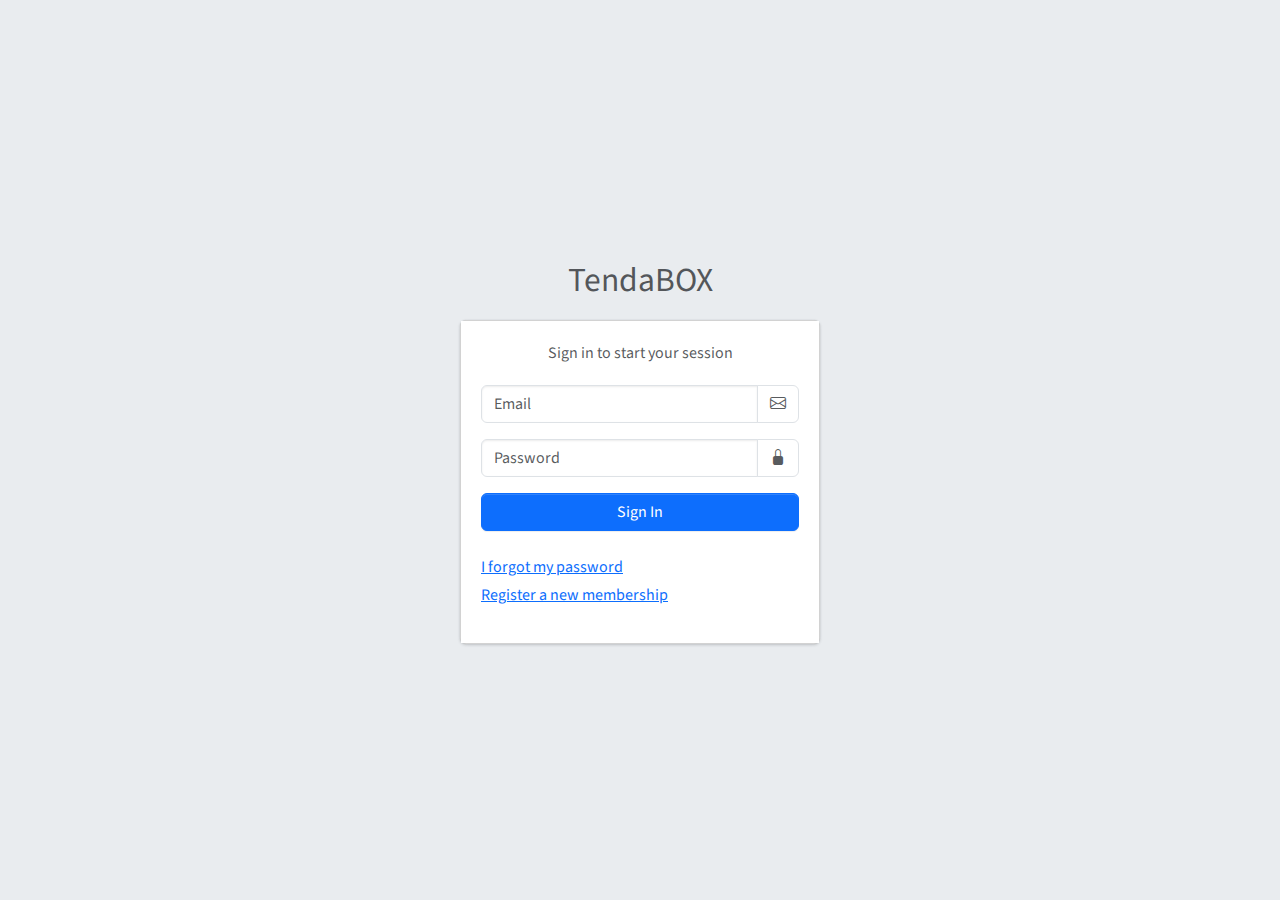
<file: templates/index.html>
<!doctype html>
<html lang="en">
  <!--begin::Head-->
  <head>
    <meta http-equiv="Content-Type" content="text/html; charset=utf-8" />
    <title>{{.title}}</title>
    <!--begin::Accessibility Meta Tags-->
    <meta
      name="viewport"
      content="width=device-width, initial-scale=1.0, user-scalable=yes"
    />
    <meta name="color-scheme" content="light dark" />
    <meta
      name="theme-color"
      content="#007bff"
      media="(prefers-color-scheme: light)"
    />
    <meta
      name="theme-color"
      content="#1a1a1a"
      media="(prefers-color-scheme: dark)"
    />
    <!--end::Accessibility Meta Tags-->
    <!--begin::Primary Meta Tags-->
    <meta name="title" content="TendaBOX" />
    <meta name="author" content="Mohammad Ali Fatehchehr" />
    <!--end::Primary Meta Tags-->
    <!--begin::Accessibility Features-->
    <!-- Skip links will be dynamically added by accessibility.js -->
    <meta name="supported-color-schemes" content="light dark" />
    <link rel="preload" href="/static/css/adminlte.css" as="style" />
    <!--end::Accessibility Features-->
    <!--begin::Fonts-->
    <link rel="stylesheet" href="/static/css/index.css" />
    <!--end::Fonts-->
    <!--begin::Third Party Plugin(OverlayScrollbars)-->
    <link rel="stylesheet" href="/static/css/overlayscrollbars.min.css" />
    <!--end::Third Party Plugin(OverlayScrollbars)-->
    <!--begin::Third Party Plugin(Bootstrap Icons)-->
    <link rel="stylesheet" href="/static/css/bootstrap-icons.min.css" />
    <!--end::Third Party Plugin(Bootstrap Icons)-->
    <!--begin::Required Plugin(AdminLTE)-->
    <link rel="stylesheet" href="/static/css/adminlte.css" />
    <!--end::Required Plugin(AdminLTE)-->
  </head>
  <!--end::Head-->
  <!--begin::Body-->
  <body class="login-page bg-body-secondary">
    <div class="login-box">
      <div class="login-logo">
        <a href="#"><b>Tenda</b>BOX</a>
      </div>
      <!-- /.login-logo -->
      <div class="card">
        <div class="card-body login-card-body">
          <p class="login-box-msg">Sign in to start your session</p>
          <form action="#" method="post" id="loginForm">
            <div class="input-group mb-3">
              <input
                type="email"
                id="email"
                class="form-control"
                placeholder="Email"
              />
              <div class="input-group-text">
                <span class="bi bi-envelope"></span>
              </div>
            </div>
            <div class="input-group mb-3">
              <input
                type="password"
                class="form-control"
                id="password"
                placeholder="Password"
              />
              <div class="input-group-text">
                <span class="bi bi-lock-fill"></span>
              </div>
            </div>
            <!--begin::Row-->
            <div class="row">
              <!--

              <div class="col-8">
                <div class="form-check">
                  <input class="form-check-input" type="checkbox" value="" id="flexCheckDefault" />
                  <label class="form-check-label" for="flexCheckDefault"> Remember Me </label>
                </div>
              </div>
              
              -->

              <!-- /.col -->
              <div class="col-12">
                <div class="d-grid gap-2">
                  <button type="submit" class="btn btn-primary">Sign In</button>
                </div>
              </div>
              <!-- /.col -->
            </div>
            <!--end::Row-->
          </form>
          <!-- Other SSO login
          <div class="social-auth-links text-center mb-3 d-grid gap-2">
            <p>- OR -</p>
            <a href="#" class="btn btn-primary">
              <i class="bi bi-facebook me-2"></i> Sign in using Facebook
            </a>
            <a href="#" class="btn btn-danger">
              <i class="bi bi-google me-2"></i> Sign in using Google+
            </a>
          </div>
          -->
          <!-- /.social-auth-links -->
          <p class="mb-1"><br /><a href="#">I forgot my password</a></p>
          <p class="mb-0">
            <a href="register" class="text-center">
              Register a new membership
            </a>
          </p>
          <div id="message" class="mt-3 text-center text-danger"></div>
        </div>
        <!-- /.login-card-body -->
      </div>
    </div>
    <!-- /.login-box -->
    <!--begin::Third Party Plugin(OverlayScrollbars)-->
    <script src="/static/js/overlayscrollbars.browser.es6.min.js"></script>
    <!--end::Third Party Plugin(OverlayScrollbars)--><!--begin::Required Plugin(popperjs for Bootstrap 5)-->
    <script src="/static/js/popper.min.js"></script>
    <!--end::Required Plugin(popperjs for Bootstrap 5)--><!--begin::Required Plugin(Bootstrap 5)-->
    <script src="/static/js/bootstrap.min.js"></script>
    <!--end::Required Plugin(Bootstrap 5)--><!--begin::Required Plugin(AdminLTE)-->
    <script src="/static/js/adminlte.js"></script>
    <!--end::Required Plugin(AdminLTE)--><!--begin::OverlayScrollbars Configure-->

    <script>
      document
        .getElementById("loginForm")
        .addEventListener("submit", async (e) => {
          e.preventDefault();
          const email = document.getElementById("email").value;
          const password = document.getElementById("password").value;
          const messageDiv = document.getElementById("message");

          try {
            const response = await fetch("/api/v1/login", {
              method: "POST",
              headers: { "Content-Type": "application/json" },
              body: JSON.stringify({ email, password }),
            });

            const data = await response.json();

            if (response.ok) {
              window.location.href = data.redirect;
            } else {
              messageDiv.innerText = data.error || "Fatal Error!!!";
            }
          } catch (err) {
            messageDiv.innerText = "Can Not Connect to Server";
          }
        });
    </script>
    <!--end::OverlayScrollbars Configure-->
    <!--end::Script-->
  </body>
  <!--end::Body-->
</html>
</file>
<file: static/css/adminlte.css>
@charset "UTF-8";
/*!
 *   AdminLTE v4.0.0-rc3
 *   Author: Colorlib
 *   Website: AdminLTE.io <https://adminlte.io>
 *   License: Open source - MIT <https://opensource.org/licenses/MIT>
 */
:root,
[data-bs-theme=light] {
  --bs-blue: #0d6efd;
  --bs-indigo: #6610f2;
  --bs-purple: #6f42c1;
  --bs-pink: #d63384;
  --bs-red: #dc3545;
  --bs-orange: #fd7e14;
  --bs-yellow: #ffc107;
  --bs-green: #198754;
  --bs-teal: #20c997;
  --bs-cyan: #0dcaf0;
  --bs-black: #000;
  --bs-white: #fff;
  --bs-gray: #6c757d;
  --bs-gray-dark: #343a40;
  --bs-gray-100: #f8f9fa;
  --bs-gray-200: #e9ecef;
  --bs-gray-300: #dee2e6;
  --bs-gray-400: #ced4da;
  --bs-gray-500: #adb5bd;
  --bs-gray-600: #6c757d;
  --bs-gray-700: #495057;
  --bs-gray-800: #343a40;
  --bs-gray-900: #212529;
  --bs-primary: #0d6efd;
  --bs-secondary: #6c757d;
  --bs-success: #198754;
  --bs-info: #0dcaf0;
  --bs-warning: #ffc107;
  --bs-danger: #dc3545;
  --bs-light: #f8f9fa;
  --bs-dark: #212529;
  --bs-primary-rgb: 13, 110, 253;
  --bs-secondary-rgb: 108, 117, 125;
  --bs-success-rgb: 25, 135, 84;
  --bs-info-rgb: 13, 202, 240;
  --bs-warning-rgb: 255, 193, 7;
  --bs-danger-rgb: 220, 53, 69;
  --bs-light-rgb: 248, 249, 250;
  --bs-dark-rgb: 33, 37, 41;
  --bs-primary-text-emphasis: rgb(5.2, 44, 101.2);
  --bs-secondary-text-emphasis: rgb(43.2, 46.8, 50);
  --bs-success-text-emphasis: rgb(10, 54, 33.6);
  --bs-info-text-emphasis: rgb(5.2, 80.8, 96);
  --bs-warning-text-emphasis: rgb(102, 77.2, 2.8);
  --bs-danger-text-emphasis: rgb(88, 21.2, 27.6);
  --bs-light-text-emphasis: #495057;
  --bs-dark-text-emphasis: #495057;
  --bs-primary-bg-subtle: rgb(206.6, 226, 254.6);
  --bs-secondary-bg-subtle: rgb(225.6, 227.4, 229);
  --bs-success-bg-subtle: rgb(209, 231, 220.8);
  --bs-info-bg-subtle: rgb(206.6, 244.4, 252);
  --bs-warning-bg-subtle: rgb(255, 242.6, 205.4);
  --bs-danger-bg-subtle: rgb(248, 214.6, 217.8);
  --bs-light-bg-subtle: rgb(251.5, 252, 252.5);
  --bs-dark-bg-subtle: #ced4da;
  --bs-primary-border-subtle: rgb(158.2, 197, 254.2);
  --bs-secondary-border-subtle: rgb(196.2, 199.8, 203);
  --bs-success-border-subtle: rgb(163, 207, 186.6);
  --bs-info-border-subtle: rgb(158.2, 233.8, 249);
  --bs-warning-border-subtle: rgb(255, 230.2, 155.8);
  --bs-danger-border-subtle: rgb(241, 174.2, 180.6);
  --bs-light-border-subtle: #e9ecef;
  --bs-dark-border-subtle: #adb5bd;
  --bs-white-rgb: 255, 255, 255;
  --bs-black-rgb: 0, 0, 0;
  --bs-font-sans-serif: "Source Sans 3", system-ui, -apple-system, "Segoe UI", Roboto, "Helvetica Neue", "Noto Sans", "Liberation Sans", Arial, sans-serif, "Apple Color Emoji", "Segoe UI Emoji", "Segoe UI Symbol", "Noto Color Emoji";
  --bs-font-monospace: SFMono-Regular, Menlo, Monaco, Consolas, "Liberation Mono", "Courier New", monospace;
  --bs-gradient: linear-gradient(180deg, rgba(255, 255, 255, 0.15), rgba(255, 255, 255, 0));
  --bs-body-font-family: var(--bs-font-sans-serif);
  --bs-body-font-size: 1rem;
  --bs-body-font-weight: 400;
  --bs-body-line-height: 1.5;
  --bs-body-color: #212529;
  --bs-body-color-rgb: 33, 37, 41;
  --bs-body-bg: #fff;
  --bs-body-bg-rgb: 255, 255, 255;
  --bs-emphasis-color: #000;
  --bs-emphasis-color-rgb: 0, 0, 0;
  --bs-secondary-color: rgba(33, 37, 41, 0.75);
  --bs-secondary-color-rgb: 33, 37, 41;
  --bs-secondary-bg: #e9ecef;
  --bs-secondary-bg-rgb: 233, 236, 239;
  --bs-tertiary-color: rgba(33, 37, 41, 0.5);
  --bs-tertiary-color-rgb: 33, 37, 41;
  --bs-tertiary-bg: #f8f9fa;
  --bs-tertiary-bg-rgb: 248, 249, 250;
  --bs-heading-color: inherit;
  --bs-link-color: #0d6efd;
  --bs-link-color-rgb: 13, 110, 253;
  --bs-link-decoration: underline;
  --bs-link-hover-color: rgb(10.4, 88, 202.4);
  --bs-link-hover-color-rgb: 10, 88, 202;
  --bs-code-color: #d63384;
  --bs-highlight-color: #212529;
  --bs-highlight-bg: rgb(255, 242.6, 205.4);
  --bs-border-width: 1px;
  --bs-border-style: solid;
  --bs-border-color: #dee2e6;
  --bs-border-color-translucent: rgba(0, 0, 0, 0.175);
  --bs-border-radius: 0.375rem;
  --bs-border-radius-sm: 0.25rem;
  --bs-border-radius-lg: 0.5rem;
  --bs-border-radius-xl: 1rem;
  --bs-border-radius-xxl: 2rem;
  --bs-border-radius-2xl: var(--bs-border-radius-xxl);
  --bs-border-radius-pill: 50rem;
  --bs-box-shadow: 0 0.5rem 1rem rgba(0, 0, 0, 0.15);
  --bs-box-shadow-sm: 0 0.125rem 0.25rem rgba(0, 0, 0, 0.075);
  --bs-box-shadow-lg: 0 1rem 3rem rgba(0, 0, 0, 0.175);
  --bs-box-shadow-inset: inset 0 1px 2px rgba(0, 0, 0, 0.075);
  --bs-focus-ring-width: 0.25rem;
  --bs-focus-ring-opacity: 0.25;
  --bs-focus-ring-color: rgba(13, 110, 253, 0.25);
  --bs-form-valid-color: #198754;
  --bs-form-valid-border-color: #198754;
  --bs-form-invalid-color: #dc3545;
  --bs-form-invalid-border-color: #dc3545;
}

[data-bs-theme=dark] {
  color-scheme: dark;
  --bs-body-color: #dee2e6;
  --bs-body-color-rgb: 222, 226, 230;
  --bs-body-bg: #212529;
  --bs-body-bg-rgb: 33, 37, 41;
  --bs-emphasis-color: #fff;
  --bs-emphasis-color-rgb: 255, 255, 255;
  --bs-secondary-color: rgba(222, 226, 230, 0.75);
  --bs-secondary-color-rgb: 222, 226, 230;
  --bs-secondary-bg: #343a40;
  --bs-secondary-bg-rgb: 52, 58, 64;
  --bs-tertiary-color: rgba(222, 226, 230, 0.5);
  --bs-tertiary-color-rgb: 222, 226, 230;
  --bs-tertiary-bg: rgb(42.5, 47.5, 52.5);
  --bs-tertiary-bg-rgb: 43, 48, 53;
  --bs-primary-text-emphasis: rgb(109.8, 168, 253.8);
  --bs-secondary-text-emphasis: rgb(166.8, 172.2, 177);
  --bs-success-text-emphasis: rgb(117, 183, 152.4);
  --bs-info-text-emphasis: rgb(109.8, 223.2, 246);
  --bs-warning-text-emphasis: rgb(255, 217.8, 106.2);
  --bs-danger-text-emphasis: rgb(234, 133.8, 143.4);
  --bs-light-text-emphasis: #f8f9fa;
  --bs-dark-text-emphasis: #dee2e6;
  --bs-primary-bg-subtle: rgb(2.6, 22, 50.6);
  --bs-secondary-bg-subtle: rgb(21.6, 23.4, 25);
  --bs-success-bg-subtle: rgb(5, 27, 16.8);
  --bs-info-bg-subtle: rgb(2.6, 40.4, 48);
  --bs-warning-bg-subtle: rgb(51, 38.6, 1.4);
  --bs-danger-bg-subtle: rgb(44, 10.6, 13.8);
  --bs-light-bg-subtle: #343a40;
  --bs-dark-bg-subtle: #1a1d20;
  --bs-primary-border-subtle: rgb(7.8, 66, 151.8);
  --bs-secondary-border-subtle: rgb(64.8, 70.2, 75);
  --bs-success-border-subtle: rgb(15, 81, 50.4);
  --bs-info-border-subtle: rgb(7.8, 121.2, 144);
  --bs-warning-border-subtle: rgb(153, 115.8, 4.2);
  --bs-danger-border-subtle: rgb(132, 31.8, 41.4);
  --bs-light-border-subtle: #495057;
  --bs-dark-border-subtle: #343a40;
  --bs-heading-color: inherit;
  --bs-link-color: rgb(109.8, 168, 253.8);
  --bs-link-hover-color: rgb(138.84, 185.4, 254.04);
  --bs-link-color-rgb: 110, 168, 254;
  --bs-link-hover-color-rgb: 139, 185, 254;
  --bs-code-color: rgb(230.4, 132.6, 181.2);
  --bs-highlight-color: #dee2e6;
  --bs-highlight-bg: rgb(102, 77.2, 2.8);
  --bs-border-color: #495057;
  --bs-border-color-translucent: rgba(255, 255, 255, 0.15);
  --bs-form-valid-color: rgb(117, 183, 152.4);
  --bs-form-valid-border-color: rgb(117, 183, 152.4);
  --bs-form-invalid-color: rgb(234, 133.8, 143.4);
  --bs-form-invalid-border-color: rgb(234, 133.8, 143.4);
}

*,
*::before,
*::after {
  box-sizing: border-box;
}

@media (prefers-reduced-motion: no-preference) {
  :root {
    scroll-behavior: smooth;
  }
}

body {
  margin: 0;
  font-family: var(--bs-body-font-family);
  font-size: var(--bs-body-font-size);
  font-weight: var(--bs-body-font-weight);
  line-height: var(--bs-body-line-height);
  color: var(--bs-body-color);
  text-align: var(--bs-body-text-align);
  background-color: var(--bs-body-bg);
  -webkit-text-size-adjust: 100%;
  -webkit-tap-highlight-color: rgba(0, 0, 0, 0);
}

hr {
  margin: 1rem 0;
  color: inherit;
  border: 0;
  border-top: var(--bs-border-width) solid;
  opacity: 0.25;
}

h6, .h6, h5, .h5, h4, .h4, h3, .h3, h2, .h2, h1, .h1 {
  margin-top: 0;
  margin-bottom: 0.5rem;
  font-weight: 500;
  line-height: 1.2;
  color: var(--bs-heading-color);
}

h1, .h1 {
  font-size: calc(1.375rem + 1.5vw);
}
@media (min-width: 1200px) {
  h1, .h1 {
    font-size: 2.5rem;
  }
}

h2, .h2 {
  font-size: calc(1.325rem + 0.9vw);
}
@media (min-width: 1200px) {
  h2, .h2 {
    font-size: 2rem;
  }
}

h3, .h3 {
  font-size: calc(1.3rem + 0.6vw);
}
@media (min-width: 1200px) {
  h3, .h3 {
    font-size: 1.75rem;
  }
}

h4, .h4 {
  font-size: calc(1.275rem + 0.3vw);
}
@media (min-width: 1200px) {
  h4, .h4 {
    font-size: 1.5rem;
  }
}

h5, .h5 {
  font-size: 1.25rem;
}

h6, .h6 {
  font-size: 1rem;
}

p {
  margin-top: 0;
  margin-bottom: 1rem;
}

abbr[title] {
  -webkit-text-decoration: underline dotted;
  text-decoration: underline dotted;
  cursor: help;
  -webkit-text-decoration-skip-ink: none;
  text-decoration-skip-ink: none;
}

address {
  margin-bottom: 1rem;
  font-style: normal;
  line-height: inherit;
}

ol,
ul {
  padding-left: 2rem;
}

ol,
ul,
dl {
  margin-top: 0;
  margin-bottom: 1rem;
}

ol ol,
ul ul,
ol ul,
ul ol {
  margin-bottom: 0;
}

dt {
  font-weight: 700;
}

dd {
  margin-bottom: 0.5rem;
  margin-left: 0;
}

blockquote {
  margin: 0 0 1rem;
}

b,
strong {
  font-weight: bolder;
}

small, .small {
  font-size: 0.875em;
}

mark, .mark {
  padding: 0.1875em;
  color: var(--bs-highlight-color);
  background-color: var(--bs-highlight-bg);
}

sub,
sup {
  position: relative;
  font-size: 0.75em;
  line-height: 0;
  vertical-align: baseline;
}

sub {
  bottom: -0.25em;
}

sup {
  top: -0.5em;
}

a {
  color: rgba(var(--bs-link-color-rgb), var(--bs-link-opacity, 1));
  text-decoration: underline;
}
a:hover {
  --bs-link-color-rgb: var(--bs-link-hover-color-rgb);
}

a:not([href]):not([class]), a:not([href]):not([class]):hover {
  color: inherit;
  text-decoration: none;
}

pre,
code,
kbd,
samp {
  font-family: var(--bs-font-monospace);
  font-size: 1em;
}

pre {
  display: block;
  margin-top: 0;
  margin-bottom: 1rem;
  overflow: auto;
  font-size: 0.875em;
}
pre code {
  font-size: inherit;
  color: inherit;
  word-break: normal;
}

code {
  font-size: 0.875em;
  color: var(--bs-code-color);
  word-wrap: break-word;
}
a > code {
  color: inherit;
}

kbd {
  padding: 0.1875rem 0.375rem;
  font-size: 0.875em;
  color: var(--bs-body-bg);
  background-color: var(--bs-body-color);
  border-radius: 0.25rem;
}
kbd kbd {
  padding: 0;
  font-size: 1em;
}

figure {
  margin: 0 0 1rem;
}

img,
svg {
  vertical-align: middle;
}

table {
  caption-side: bottom;
  border-collapse: collapse;
}

caption {
  padding-top: 0.5rem;
  padding-bottom: 0.5rem;
  color: var(--bs-secondary-color);
  text-align: left;
}

th {
  text-align: inherit;
  text-align: -webkit-match-parent;
}

thead,
tbody,
tfoot,
tr,
td,
th {
  border-color: inherit;
  border-style: solid;
  border-width: 0;
}

label {
  display: inline-block;
}

button {
  border-radius: 0;
}

button:focus:not(:focus-visible) {
  outline: 0;
}

input,
button,
select,
optgroup,
textarea {
  margin: 0;
  font-family: inherit;
  font-size: inherit;
  line-height: inherit;
}

button,
select {
  text-transform: none;
}

[role=button] {
  cursor: pointer;
}

select {
  word-wrap: normal;
}
select:disabled {
  opacity: 1;
}

[list]:not([type=date]):not([type=datetime-local]):not([type=month]):not([type=week]):not([type=time])::-webkit-calendar-picker-indicator {
  display: none !important;
}

button,
[type=button],
[type=reset],
[type=submit] {
  -webkit-appearance: button;
}
button:not(:disabled),
[type=button]:not(:disabled),
[type=reset]:not(:disabled),
[type=submit]:not(:disabled) {
  cursor: pointer;
}

::-moz-focus-inner {
  padding: 0;
  border-style: none;
}

textarea {
  resize: vertical;
}

fieldset {
  min-width: 0;
  padding: 0;
  margin: 0;
  border: 0;
}

legend {
  float: left;
  width: 100%;
  padding: 0;
  margin-bottom: 0.5rem;
  line-height: inherit;
  font-size: calc(1.275rem + 0.3vw);
}
@media (min-width: 1200px) {
  legend {
    font-size: 1.5rem;
  }
}
legend + * {
  clear: left;
}

::-webkit-datetime-edit-fields-wrapper,
::-webkit-datetime-edit-text,
::-webkit-datetime-edit-minute,
::-webkit-datetime-edit-hour-field,
::-webkit-datetime-edit-day-field,
::-webkit-datetime-edit-month-field,
::-webkit-datetime-edit-year-field {
  padding: 0;
}

::-webkit-inner-spin-button {
  height: auto;
}

[type=search] {
  -webkit-appearance: textfield;
  outline-offset: -2px;
}

/* rtl:raw:
[type="tel"],
[type="url"],
[type="email"],
[type="number"] {
  direction: ltr;
}
*/
::-webkit-search-decoration {
  -webkit-appearance: none;
}

::-webkit-color-swatch-wrapper {
  padding: 0;
}

::file-selector-button {
  font: inherit;
  -webkit-appearance: button;
}

output {
  display: inline-block;
}

iframe {
  border: 0;
}

summary {
  display: list-item;
  cursor: pointer;
}

progress {
  vertical-align: baseline;
}

[hidden] {
  display: none !important;
}

.lead {
  font-size: 1.25rem;
  font-weight: 300;
}

.display-1 {
  font-weight: 300;
  line-height: 1.2;
  font-size: calc(1.625rem + 4.5vw);
}
@media (min-width: 1200px) {
  .display-1 {
    font-size: 5rem;
  }
}

.display-2 {
  font-weight: 300;
  line-height: 1.2;
  font-size: calc(1.575rem + 3.9vw);
}
@media (min-width: 1200px) {
  .display-2 {
    font-size: 4.5rem;
  }
}

.display-3 {
  font-weight: 300;
  line-height: 1.2;
  font-size: calc(1.525rem + 3.3vw);
}
@media (min-width: 1200px) {
  .display-3 {
    font-size: 4rem;
  }
}

.display-4 {
  font-weight: 300;
  line-height: 1.2;
  font-size: calc(1.475rem + 2.7vw);
}
@media (min-width: 1200px) {
  .display-4 {
    font-size: 3.5rem;
  }
}

.display-5 {
  font-weight: 300;
  line-height: 1.2;
  font-size: calc(1.425rem + 2.1vw);
}
@media (min-width: 1200px) {
  .display-5 {
    font-size: 3rem;
  }
}

.display-6 {
  font-weight: 300;
  line-height: 1.2;
  font-size: calc(1.375rem + 1.5vw);
}
@media (min-width: 1200px) {
  .display-6 {
    font-size: 2.5rem;
  }
}

.list-unstyled {
  padding-left: 0;
  list-style: none;
}

.list-inline {
  padding-left: 0;
  list-style: none;
}

.list-inline-item {
  display: inline-block;
}
.list-inline-item:not(:last-child) {
  margin-right: 0.5rem;
}

.initialism {
  font-size: 0.875em;
  text-transform: uppercase;
}

.blockquote {
  margin-bottom: 1rem;
  font-size: 1.25rem;
}
.blockquote > :last-child {
  margin-bottom: 0;
}

.blockquote-footer {
  margin-top: -1rem;
  margin-bottom: 1rem;
  font-size: 0.875em;
  color: #6c757d;
}
.blockquote-footer::before {
  content: "— ";
}

.img-fluid {
  max-width: 100%;
  height: auto;
}

.img-thumbnail {
  padding: 0.25rem;
  background-color: var(--bs-body-bg);
  border: var(--bs-border-width) solid var(--bs-border-color);
  border-radius: var(--bs-border-radius);
  box-shadow: var(--bs-box-shadow-sm);
  max-width: 100%;
  height: auto;
}

.figure {
  display: inline-block;
}

.figure-img {
  margin-bottom: 0.5rem;
  line-height: 1;
}

.figure-caption {
  font-size: 0.875em;
  color: var(--bs-secondary-color);
}

.container,
.container-fluid,
.container-xxl,
.container-xl,
.container-lg,
.container-md,
.container-sm {
  --bs-gutter-x: 1.5rem;
  --bs-gutter-y: 0;
  width: 100%;
  padding-right: calc(var(--bs-gutter-x) * 0.5);
  padding-left: calc(var(--bs-gutter-x) * 0.5);
  margin-right: auto;
  margin-left: auto;
}

@media (min-width: 576px) {
  .container-sm, .container {
    max-width: 540px;
  }
}
@media (min-width: 768px) {
  .container-md, .container-sm, .container {
    max-width: 720px;
  }
}
@media (min-width: 992px) {
  .container-lg, .container-md, .container-sm, .container {
    max-width: 960px;
  }
}
@media (min-width: 1200px) {
  .container-xl, .container-lg, .container-md, .container-sm, .container {
    max-width: 1140px;
  }
}
@media (min-width: 1400px) {
  .container-xxl, .container-xl, .container-lg, .container-md, .container-sm, .container {
    max-width: 1320px;
  }
}
:root {
  --bs-breakpoint-xs: 0;
  --bs-breakpoint-sm: 576px;
  --bs-breakpoint-md: 768px;
  --bs-breakpoint-lg: 992px;
  --bs-breakpoint-xl: 1200px;
  --bs-breakpoint-xxl: 1400px;
}

.row {
  --bs-gutter-x: 1.5rem;
  --bs-gutter-y: 0;
  display: flex;
  flex-wrap: wrap;
  margin-top: calc(-1 * var(--bs-gutter-y));
  margin-right: calc(-0.5 * var(--bs-gutter-x));
  margin-left: calc(-0.5 * var(--bs-gutter-x));
}
.row > * {
  flex-shrink: 0;
  width: 100%;
  max-width: 100%;
  padding-right: calc(var(--bs-gutter-x) * 0.5);
  padding-left: calc(var(--bs-gutter-x) * 0.5);
  margin-top: var(--bs-gutter-y);
}

.col {
  flex: 1 0 0;
}

.row-cols-auto > * {
  flex: 0 0 auto;
  width: auto;
}

.row-cols-1 > * {
  flex: 0 0 auto;
  width: 100%;
}

.row-cols-2 > * {
  flex: 0 0 auto;
  width: 50%;
}

.row-cols-3 > * {
  flex: 0 0 auto;
  width: 33.33333333%;
}

.row-cols-4 > * {
  flex: 0 0 auto;
  width: 25%;
}

.row-cols-5 > * {
  flex: 0 0 auto;
  width: 20%;
}

.row-cols-6 > * {
  flex: 0 0 auto;
  width: 16.66666667%;
}

.col-auto {
  flex: 0 0 auto;
  width: auto;
}

.col-1 {
  flex: 0 0 auto;
  width: 8.33333333%;
}

.col-2 {
  flex: 0 0 auto;
  width: 16.66666667%;
}

.col-3 {
  flex: 0 0 auto;
  width: 25%;
}

.col-4 {
  flex: 0 0 auto;
  width: 33.33333333%;
}

.col-5 {
  flex: 0 0 auto;
  width: 41.66666667%;
}

.col-6 {
  flex: 0 0 auto;
  width: 50%;
}

.col-7 {
  flex: 0 0 auto;
  width: 58.33333333%;
}

.col-8 {
  flex: 0 0 auto;
  width: 66.66666667%;
}

.col-9 {
  flex: 0 0 auto;
  width: 75%;
}

.col-10 {
  flex: 0 0 auto;
  width: 83.33333333%;
}

.col-11 {
  flex: 0 0 auto;
  width: 91.66666667%;
}

.col-12 {
  flex: 0 0 auto;
  width: 100%;
}

.offset-1 {
  margin-left: 8.33333333%;
}

.offset-2 {
  margin-left: 16.66666667%;
}

.offset-3 {
  margin-left: 25%;
}

.offset-4 {
  margin-left: 33.33333333%;
}

.offset-5 {
  margin-left: 41.66666667%;
}

.offset-6 {
  margin-left: 50%;
}

.offset-7 {
  margin-left: 58.33333333%;
}

.offset-8 {
  margin-left: 66.66666667%;
}

.offset-9 {
  margin-left: 75%;
}

.offset-10 {
  margin-left: 83.33333333%;
}

.offset-11 {
  margin-left: 91.66666667%;
}

.g-0,
.gx-0 {
  --bs-gutter-x: 0;
}

.g-0,
.gy-0 {
  --bs-gutter-y: 0;
}

.g-1,
.gx-1 {
  --bs-gutter-x: 0.25rem;
}

.g-1,
.gy-1 {
  --bs-gutter-y: 0.25rem;
}

.g-2,
.gx-2 {
  --bs-gutter-x: 0.5rem;
}

.g-2,
.gy-2 {
  --bs-gutter-y: 0.5rem;
}

.g-3,
.gx-3 {
  --bs-gutter-x: 1rem;
}

.g-3,
.gy-3 {
  --bs-gutter-y: 1rem;
}

.g-4,
.gx-4 {
  --bs-gutter-x: 1.5rem;
}

.g-4,
.gy-4 {
  --bs-gutter-y: 1.5rem;
}

.g-5,
.gx-5 {
  --bs-gutter-x: 3rem;
}

.g-5,
.gy-5 {
  --bs-gutter-y: 3rem;
}

@media (min-width: 576px) {
  .col-sm {
    flex: 1 0 0;
  }
  .row-cols-sm-auto > * {
    flex: 0 0 auto;
    width: auto;
  }
  .row-cols-sm-1 > * {
    flex: 0 0 auto;
    width: 100%;
  }
  .row-cols-sm-2 > * {
    flex: 0 0 auto;
    width: 50%;
  }
  .row-cols-sm-3 > * {
    flex: 0 0 auto;
    width: 33.33333333%;
  }
  .row-cols-sm-4 > * {
    flex: 0 0 auto;
    width: 25%;
  }
  .row-cols-sm-5 > * {
    flex: 0 0 auto;
    width: 20%;
  }
  .row-cols-sm-6 > * {
    flex: 0 0 auto;
    width: 16.66666667%;
  }
  .col-sm-auto {
    flex: 0 0 auto;
    width: auto;
  }
  .col-sm-1 {
    flex: 0 0 auto;
    width: 8.33333333%;
  }
  .col-sm-2 {
    flex: 0 0 auto;
    width: 16.66666667%;
  }
  .col-sm-3 {
    flex: 0 0 auto;
    width: 25%;
  }
  .col-sm-4 {
    flex: 0 0 auto;
    width: 33.33333333%;
  }
  .col-sm-5 {
    flex: 0 0 auto;
    width: 41.66666667%;
  }
  .col-sm-6 {
    flex: 0 0 auto;
    width: 50%;
  }
  .col-sm-7 {
    flex: 0 0 auto;
    width: 58.33333333%;
  }
  .col-sm-8 {
    flex: 0 0 auto;
    width: 66.66666667%;
  }
  .col-sm-9 {
    flex: 0 0 auto;
    width: 75%;
  }
  .col-sm-10 {
    flex: 0 0 auto;
    width: 83.33333333%;
  }
  .col-sm-11 {
    flex: 0 0 auto;
    width: 91.66666667%;
  }
  .col-sm-12 {
    flex: 0 0 auto;
    width: 100%;
  }
  .offset-sm-0 {
    margin-left: 0;
  }
  .offset-sm-1 {
    margin-left: 8.33333333%;
  }
  .offset-sm-2 {
    margin-left: 16.66666667%;
  }
  .offset-sm-3 {
    margin-left: 25%;
  }
  .offset-sm-4 {
    margin-left: 33.33333333%;
  }
  .offset-sm-5 {
    margin-left: 41.66666667%;
  }
  .offset-sm-6 {
    margin-left: 50%;
  }
  .offset-sm-7 {
    margin-left: 58.33333333%;
  }
  .offset-sm-8 {
    margin-left: 66.66666667%;
  }
  .offset-sm-9 {
    margin-left: 75%;
  }
  .offset-sm-10 {
    margin-left: 83.33333333%;
  }
  .offset-sm-11 {
    margin-left: 91.66666667%;
  }
  .g-sm-0,
  .gx-sm-0 {
    --bs-gutter-x: 0;
  }
  .g-sm-0,
  .gy-sm-0 {
    --bs-gutter-y: 0;
  }
  .g-sm-1,
  .gx-sm-1 {
    --bs-gutter-x: 0.25rem;
  }
  .g-sm-1,
  .gy-sm-1 {
    --bs-gutter-y: 0.25rem;
  }
  .g-sm-2,
  .gx-sm-2 {
    --bs-gutter-x: 0.5rem;
  }
  .g-sm-2,
  .gy-sm-2 {
    --bs-gutter-y: 0.5rem;
  }
  .g-sm-3,
  .gx-sm-3 {
    --bs-gutter-x: 1rem;
  }
  .g-sm-3,
  .gy-sm-3 {
    --bs-gutter-y: 1rem;
  }
  .g-sm-4,
  .gx-sm-4 {
    --bs-gutter-x: 1.5rem;
  }
  .g-sm-4,
  .gy-sm-4 {
    --bs-gutter-y: 1.5rem;
  }
  .g-sm-5,
  .gx-sm-5 {
    --bs-gutter-x: 3rem;
  }
  .g-sm-5,
  .gy-sm-5 {
    --bs-gutter-y: 3rem;
  }
}
@media (min-width: 768px) {
  .col-md {
    flex: 1 0 0;
  }
  .row-cols-md-auto > * {
    flex: 0 0 auto;
    width: auto;
  }
  .row-cols-md-1 > * {
    flex: 0 0 auto;
    width: 100%;
  }
  .row-cols-md-2 > * {
    flex: 0 0 auto;
    width: 50%;
  }
  .row-cols-md-3 > * {
    flex: 0 0 auto;
    width: 33.33333333%;
  }
  .row-cols-md-4 > * {
    flex: 0 0 auto;
    width: 25%;
  }
  .row-cols-md-5 > * {
    flex: 0 0 auto;
    width: 20%;
  }
  .row-cols-md-6 > * {
    flex: 0 0 auto;
    width: 16.66666667%;
  }
  .col-md-auto {
    flex: 0 0 auto;
    width: auto;
  }
  .col-md-1 {
    flex: 0 0 auto;
    width: 8.33333333%;
  }
  .col-md-2 {
    flex: 0 0 auto;
    width: 16.66666667%;
  }
  .col-md-3 {
    flex: 0 0 auto;
    width: 25%;
  }
  .col-md-4 {
    flex: 0 0 auto;
    width: 33.33333333%;
  }
  .col-md-5 {
    flex: 0 0 auto;
    width: 41.66666667%;
  }
  .col-md-6 {
    flex: 0 0 auto;
    width: 50%;
  }
  .col-md-7 {
    flex: 0 0 auto;
    width: 58.33333333%;
  }
  .col-md-8 {
    flex: 0 0 auto;
    width: 66.66666667%;
  }
  .col-md-9 {
    flex: 0 0 auto;
    width: 75%;
  }
  .col-md-10 {
    flex: 0 0 auto;
    width: 83.33333333%;
  }
  .col-md-11 {
    flex: 0 0 auto;
    width: 91.66666667%;
  }
  .col-md-12 {
    flex: 0 0 auto;
    width: 100%;
  }
  .offset-md-0 {
    margin-left: 0;
  }
  .offset-md-1 {
    margin-left: 8.33333333%;
  }
  .offset-md-2 {
    margin-left: 16.66666667%;
  }
  .offset-md-3 {
    margin-left: 25%;
  }
  .offset-md-4 {
    margin-left: 33.33333333%;
  }
  .offset-md-5 {
    margin-left: 41.66666667%;
  }
  .offset-md-6 {
    margin-left: 50%;
  }
  .offset-md-7 {
    margin-left: 58.33333333%;
  }
  .offset-md-8 {
    margin-left: 66.66666667%;
  }
  .offset-md-9 {
    margin-left: 75%;
  }
  .offset-md-10 {
    margin-left: 83.33333333%;
  }
  .offset-md-11 {
    margin-left: 91.66666667%;
  }
  .g-md-0,
  .gx-md-0 {
    --bs-gutter-x: 0;
  }
  .g-md-0,
  .gy-md-0 {
    --bs-gutter-y: 0;
  }
  .g-md-1,
  .gx-md-1 {
    --bs-gutter-x: 0.25rem;
  }
  .g-md-1,
  .gy-md-1 {
    --bs-gutter-y: 0.25rem;
  }
  .g-md-2,
  .gx-md-2 {
    --bs-gutter-x: 0.5rem;
  }
  .g-md-2,
  .gy-md-2 {
    --bs-gutter-y: 0.5rem;
  }
  .g-md-3,
  .gx-md-3 {
    --bs-gutter-x: 1rem;
  }
  .g-md-3,
  .gy-md-3 {
    --bs-gutter-y: 1rem;
  }
  .g-md-4,
  .gx-md-4 {
    --bs-gutter-x: 1.5rem;
  }
  .g-md-4,
  .gy-md-4 {
    --bs-gutter-y: 1.5rem;
  }
  .g-md-5,
  .gx-md-5 {
    --bs-gutter-x: 3rem;
  }
  .g-md-5,
  .gy-md-5 {
    --bs-gutter-y: 3rem;
  }
}
@media (min-width: 992px) {
  .col-lg {
    flex: 1 0 0;
  }
  .row-cols-lg-auto > * {
    flex: 0 0 auto;
    width: auto;
  }
  .row-cols-lg-1 > * {
    flex: 0 0 auto;
    width: 100%;
  }
  .row-cols-lg-2 > * {
    flex: 0 0 auto;
    width: 50%;
  }
  .row-cols-lg-3 > * {
    flex: 0 0 auto;
    width: 33.33333333%;
  }
  .row-cols-lg-4 > * {
    flex: 0 0 auto;
    width: 25%;
  }
  .row-cols-lg-5 > * {
    flex: 0 0 auto;
    width: 20%;
  }
  .row-cols-lg-6 > * {
    flex: 0 0 auto;
    width: 16.66666667%;
  }
  .col-lg-auto {
    flex: 0 0 auto;
    width: auto;
  }
  .col-lg-1 {
    flex: 0 0 auto;
    width: 8.33333333%;
  }
  .col-lg-2 {
    flex: 0 0 auto;
    width: 16.66666667%;
  }
  .col-lg-3 {
    flex: 0 0 auto;
    width: 25%;
  }
  .col-lg-4 {
    flex: 0 0 auto;
    width: 33.33333333%;
  }
  .col-lg-5 {
    flex: 0 0 auto;
    width: 41.66666667%;
  }
  .col-lg-6 {
    flex: 0 0 auto;
    width: 50%;
  }
  .col-lg-7 {
    flex: 0 0 auto;
    width: 58.33333333%;
  }
  .col-lg-8 {
    flex: 0 0 auto;
    width: 66.66666667%;
  }
  .col-lg-9 {
    flex: 0 0 auto;
    width: 75%;
  }
  .col-lg-10 {
    flex: 0 0 auto;
    width: 83.33333333%;
  }
  .col-lg-11 {
    flex: 0 0 auto;
    width: 91.66666667%;
  }
  .col-lg-12 {
    flex: 0 0 auto;
    width: 100%;
  }
  .offset-lg-0 {
    margin-left: 0;
  }
  .offset-lg-1 {
    margin-left: 8.33333333%;
  }
  .offset-lg-2 {
    margin-left: 16.66666667%;
  }
  .offset-lg-3 {
    margin-left: 25%;
  }
  .offset-lg-4 {
    margin-left: 33.33333333%;
  }
  .offset-lg-5 {
    margin-left: 41.66666667%;
  }
  .offset-lg-6 {
    margin-left: 50%;
  }
  .offset-lg-7 {
    margin-left: 58.33333333%;
  }
  .offset-lg-8 {
    margin-left: 66.66666667%;
  }
  .offset-lg-9 {
    margin-left: 75%;
  }
  .offset-lg-10 {
    margin-left: 83.33333333%;
  }
  .offset-lg-11 {
    margin-left: 91.66666667%;
  }
  .g-lg-0,
  .gx-lg-0 {
    --bs-gutter-x: 0;
  }
  .g-lg-0,
  .gy-lg-0 {
    --bs-gutter-y: 0;
  }
  .g-lg-1,
  .gx-lg-1 {
    --bs-gutter-x: 0.25rem;
  }
  .g-lg-1,
  .gy-lg-1 {
    --bs-gutter-y: 0.25rem;
  }
  .g-lg-2,
  .gx-lg-2 {
    --bs-gutter-x: 0.5rem;
  }
  .g-lg-2,
  .gy-lg-2 {
    --bs-gutter-y: 0.5rem;
  }
  .g-lg-3,
  .gx-lg-3 {
    --bs-gutter-x: 1rem;
  }
  .g-lg-3,
  .gy-lg-3 {
    --bs-gutter-y: 1rem;
  }
  .g-lg-4,
  .gx-lg-4 {
    --bs-gutter-x: 1.5rem;
  }
  .g-lg-4,
  .gy-lg-4 {
    --bs-gutter-y: 1.5rem;
  }
  .g-lg-5,
  .gx-lg-5 {
    --bs-gutter-x: 3rem;
  }
  .g-lg-5,
  .gy-lg-5 {
    --bs-gutter-y: 3rem;
  }
}
@media (min-width: 1200px) {
  .col-xl {
    flex: 1 0 0;
  }
  .row-cols-xl-auto > * {
    flex: 0 0 auto;
    width: auto;
  }
  .row-cols-xl-1 > * {
    flex: 0 0 auto;
    width: 100%;
  }
  .row-cols-xl-2 > * {
    flex: 0 0 auto;
    width: 50%;
  }
  .row-cols-xl-3 > * {
    flex: 0 0 auto;
    width: 33.33333333%;
  }
  .row-cols-xl-4 > * {
    flex: 0 0 auto;
    width: 25%;
  }
  .row-cols-xl-5 > * {
    flex: 0 0 auto;
    width: 20%;
  }
  .row-cols-xl-6 > * {
    flex: 0 0 auto;
    width: 16.66666667%;
  }
  .col-xl-auto {
    flex: 0 0 auto;
    width: auto;
  }
  .col-xl-1 {
    flex: 0 0 auto;
    width: 8.33333333%;
  }
  .col-xl-2 {
    flex: 0 0 auto;
    width: 16.66666667%;
  }
  .col-xl-3 {
    flex: 0 0 auto;
    width: 25%;
  }
  .col-xl-4 {
    flex: 0 0 auto;
    width: 33.33333333%;
  }
  .col-xl-5 {
    flex: 0 0 auto;
    width: 41.66666667%;
  }
  .col-xl-6 {
    flex: 0 0 auto;
    width: 50%;
  }
  .col-xl-7 {
    flex: 0 0 auto;
    width: 58.33333333%;
  }
  .col-xl-8 {
    flex: 0 0 auto;
    width: 66.66666667%;
  }
  .col-xl-9 {
    flex: 0 0 auto;
    width: 75%;
  }
  .col-xl-10 {
    flex: 0 0 auto;
    width: 83.33333333%;
  }
  .col-xl-11 {
    flex: 0 0 auto;
    width: 91.66666667%;
  }
  .col-xl-12 {
    flex: 0 0 auto;
    width: 100%;
  }
  .offset-xl-0 {
    margin-left: 0;
  }
  .offset-xl-1 {
    margin-left: 8.33333333%;
  }
  .offset-xl-2 {
    margin-left: 16.66666667%;
  }
  .offset-xl-3 {
    margin-left: 25%;
  }
  .offset-xl-4 {
    margin-left: 33.33333333%;
  }
  .offset-xl-5 {
    margin-left: 41.66666667%;
  }
  .offset-xl-6 {
    margin-left: 50%;
  }
  .offset-xl-7 {
    margin-left: 58.33333333%;
  }
  .offset-xl-8 {
    margin-left: 66.66666667%;
  }
  .offset-xl-9 {
    margin-left: 75%;
  }
  .offset-xl-10 {
    margin-left: 83.33333333%;
  }
  .offset-xl-11 {
    margin-left: 91.66666667%;
  }
  .g-xl-0,
  .gx-xl-0 {
    --bs-gutter-x: 0;
  }
  .g-xl-0,
  .gy-xl-0 {
    --bs-gutter-y: 0;
  }
  .g-xl-1,
  .gx-xl-1 {
    --bs-gutter-x: 0.25rem;
  }
  .g-xl-1,
  .gy-xl-1 {
    --bs-gutter-y: 0.25rem;
  }
  .g-xl-2,
  .gx-xl-2 {
    --bs-gutter-x: 0.5rem;
  }
  .g-xl-2,
  .gy-xl-2 {
    --bs-gutter-y: 0.5rem;
  }
  .g-xl-3,
  .gx-xl-3 {
    --bs-gutter-x: 1rem;
  }
  .g-xl-3,
  .gy-xl-3 {
    --bs-gutter-y: 1rem;
  }
  .g-xl-4,
  .gx-xl-4 {
    --bs-gutter-x: 1.5rem;
  }
  .g-xl-4,
  .gy-xl-4 {
    --bs-gutter-y: 1.5rem;
  }
  .g-xl-5,
  .gx-xl-5 {
    --bs-gutter-x: 3rem;
  }
  .g-xl-5,
  .gy-xl-5 {
    --bs-gutter-y: 3rem;
  }
}
@media (min-width: 1400px) {
  .col-xxl {
    flex: 1 0 0;
  }
  .row-cols-xxl-auto > * {
    flex: 0 0 auto;
    width: auto;
  }
  .row-cols-xxl-1 > * {
    flex: 0 0 auto;
    width: 100%;
  }
  .row-cols-xxl-2 > * {
    flex: 0 0 auto;
    width: 50%;
  }
  .row-cols-xxl-3 > * {
    flex: 0 0 auto;
    width: 33.33333333%;
  }
  .row-cols-xxl-4 > * {
    flex: 0 0 auto;
    width: 25%;
  }
  .row-cols-xxl-5 > * {
    flex: 0 0 auto;
    width: 20%;
  }
  .row-cols-xxl-6 > * {
    flex: 0 0 auto;
    width: 16.66666667%;
  }
  .col-xxl-auto {
    flex: 0 0 auto;
    width: auto;
  }
  .col-xxl-1 {
    flex: 0 0 auto;
    width: 8.33333333%;
  }
  .col-xxl-2 {
    flex: 0 0 auto;
    width: 16.66666667%;
  }
  .col-xxl-3 {
    flex: 0 0 auto;
    width: 25%;
  }
  .col-xxl-4 {
    flex: 0 0 auto;
    width: 33.33333333%;
  }
  .col-xxl-5 {
    flex: 0 0 auto;
    width: 41.66666667%;
  }
  .col-xxl-6 {
    flex: 0 0 auto;
    width: 50%;
  }
  .col-xxl-7 {
    flex: 0 0 auto;
    width: 58.33333333%;
  }
  .col-xxl-8 {
    flex: 0 0 auto;
    width: 66.66666667%;
  }
  .col-xxl-9 {
    flex: 0 0 auto;
    width: 75%;
  }
  .col-xxl-10 {
    flex: 0 0 auto;
    width: 83.33333333%;
  }
  .col-xxl-11 {
    flex: 0 0 auto;
    width: 91.66666667%;
  }
  .col-xxl-12 {
    flex: 0 0 auto;
    width: 100%;
  }
  .offset-xxl-0 {
    margin-left: 0;
  }
  .offset-xxl-1 {
    margin-left: 8.33333333%;
  }
  .offset-xxl-2 {
    margin-left: 16.66666667%;
  }
  .offset-xxl-3 {
    margin-left: 25%;
  }
  .offset-xxl-4 {
    margin-left: 33.33333333%;
  }
  .offset-xxl-5 {
    margin-left: 41.66666667%;
  }
  .offset-xxl-6 {
    margin-left: 50%;
  }
  .offset-xxl-7 {
    margin-left: 58.33333333%;
  }
  .offset-xxl-8 {
    margin-left: 66.66666667%;
  }
  .offset-xxl-9 {
    margin-left: 75%;
  }
  .offset-xxl-10 {
    margin-left: 83.33333333%;
  }
  .offset-xxl-11 {
    margin-left: 91.66666667%;
  }
  .g-xxl-0,
  .gx-xxl-0 {
    --bs-gutter-x: 0;
  }
  .g-xxl-0,
  .gy-xxl-0 {
    --bs-gutter-y: 0;
  }
  .g-xxl-1,
  .gx-xxl-1 {
    --bs-gutter-x: 0.25rem;
  }
  .g-xxl-1,
  .gy-xxl-1 {
    --bs-gutter-y: 0.25rem;
  }
  .g-xxl-2,
  .gx-xxl-2 {
    --bs-gutter-x: 0.5rem;
  }
  .g-xxl-2,
  .gy-xxl-2 {
    --bs-gutter-y: 0.5rem;
  }
  .g-xxl-3,
  .gx-xxl-3 {
    --bs-gutter-x: 1rem;
  }
  .g-xxl-3,
  .gy-xxl-3 {
    --bs-gutter-y: 1rem;
  }
  .g-xxl-4,
  .gx-xxl-4 {
    --bs-gutter-x: 1.5rem;
  }
  .g-xxl-4,
  .gy-xxl-4 {
    --bs-gutter-y: 1.5rem;
  }
  .g-xxl-5,
  .gx-xxl-5 {
    --bs-gutter-x: 3rem;
  }
  .g-xxl-5,
  .gy-xxl-5 {
    --bs-gutter-y: 3rem;
  }
}
.table {
  --bs-table-color-type: initial;
  --bs-table-bg-type: initial;
  --bs-table-color-state: initial;
  --bs-table-bg-state: initial;
  --bs-table-color: var(--bs-emphasis-color);
  --bs-table-bg: var(--bs-body-bg);
  --bs-table-border-color: var(--bs-border-color);
  --bs-table-accent-bg: transparent;
  --bs-table-striped-color: var(--bs-emphasis-color);
  --bs-table-striped-bg: rgba(var(--bs-emphasis-color-rgb), 0.05);
  --bs-table-active-color: var(--bs-emphasis-color);
  --bs-table-active-bg: rgba(var(--bs-emphasis-color-rgb), 0.1);
  --bs-table-hover-color: var(--bs-emphasis-color);
  --bs-table-hover-bg: rgba(var(--bs-emphasis-color-rgb), 0.075);
  width: 100%;
  margin-bottom: 1rem;
  vertical-align: top;
  border-color: var(--bs-table-border-color);
}
.table > :not(caption) > * > * {
  padding: 0.5rem 0.5rem;
  color: var(--bs-table-color-state, var(--bs-table-color-type, var(--bs-table-color)));
  background-color: var(--bs-table-bg);
  border-bottom-width: var(--bs-border-width);
  box-shadow: inset 0 0 0 9999px var(--bs-table-bg-state, var(--bs-table-bg-type, var(--bs-table-accent-bg)));
}
.table > tbody {
  vertical-align: inherit;
}
.table > thead {
  vertical-align: bottom;
}

.table-group-divider {
  border-top: calc(var(--bs-border-width) * 2) solid currentcolor;
}

.caption-top {
  caption-side: top;
}

.table-sm > :not(caption) > * > * {
  padding: 0.25rem 0.25rem;
}

.table-bordered > :not(caption) > * {
  border-width: var(--bs-border-width) 0;
}
.table-bordered > :not(caption) > * > * {
  border-width: 0 var(--bs-border-width);
}

.table-borderless > :not(caption) > * > * {
  border-bottom-width: 0;
}
.table-borderless > :not(:first-child) {
  border-top-width: 0;
}

.table-striped > tbody > tr:nth-of-type(odd) > * {
  --bs-table-color-type: var(--bs-table-striped-color);
  --bs-table-bg-type: var(--bs-table-striped-bg);
}

.table-striped-columns > :not(caption) > tr > :nth-child(even) {
  --bs-table-color-type: var(--bs-table-striped-color);
  --bs-table-bg-type: var(--bs-table-striped-bg);
}

.table-active {
  --bs-table-color-state: var(--bs-table-active-color);
  --bs-table-bg-state: var(--bs-table-active-bg);
}

.table-hover > tbody > tr:hover > * {
  --bs-table-color-state: var(--bs-table-hover-color);
  --bs-table-bg-state: var(--bs-table-hover-bg);
}

.table-primary {
  --bs-table-color: #000;
  --bs-table-bg: rgb(206.6, 226, 254.6);
  --bs-table-border-color: rgb(165.28, 180.8, 203.68);
  --bs-table-striped-bg: rgb(196.27, 214.7, 241.87);
  --bs-table-striped-color: #000;
  --bs-table-active-bg: rgb(185.94, 203.4, 229.14);
  --bs-table-active-color: #000;
  --bs-table-hover-bg: rgb(191.105, 209.05, 235.505);
  --bs-table-hover-color: #000;
  color: var(--bs-table-color);
  border-color: var(--bs-table-border-color);
}

.table-secondary {
  --bs-table-color: #000;
  --bs-table-bg: rgb(225.6, 227.4, 229);
  --bs-table-border-color: rgb(180.48, 181.92, 183.2);
  --bs-table-striped-bg: rgb(214.32, 216.03, 217.55);
  --bs-table-striped-color: #000;
  --bs-table-active-bg: rgb(203.04, 204.66, 206.1);
  --bs-table-active-color: #000;
  --bs-table-hover-bg: rgb(208.68, 210.345, 211.825);
  --bs-table-hover-color: #000;
  color: var(--bs-table-color);
  border-color: var(--bs-table-border-color);
}

.table-success {
  --bs-table-color: #000;
  --bs-table-bg: rgb(209, 231, 220.8);
  --bs-table-border-color: rgb(167.2, 184.8, 176.64);
  --bs-table-striped-bg: rgb(198.55, 219.45, 209.76);
  --bs-table-striped-color: #000;
  --bs-table-active-bg: rgb(188.1, 207.9, 198.72);
  --bs-table-active-color: #000;
  --bs-table-hover-bg: rgb(193.325, 213.675, 204.24);
  --bs-table-hover-color: #000;
  color: var(--bs-table-color);
  border-color: var(--bs-table-border-color);
}

.table-info {
  --bs-table-color: #000;
  --bs-table-bg: rgb(206.6, 244.4, 252);
  --bs-table-border-color: rgb(165.28, 195.52, 201.6);
  --bs-table-striped-bg: rgb(196.27, 232.18, 239.4);
  --bs-table-striped-color: #000;
  --bs-table-active-bg: rgb(185.94, 219.96, 226.8);
  --bs-table-active-color: #000;
  --bs-table-hover-bg: rgb(191.105, 226.07, 233.1);
  --bs-table-hover-color: #000;
  color: var(--bs-table-color);
  border-color: var(--bs-table-border-color);
}

.table-warning {
  --bs-table-color: #000;
  --bs-table-bg: rgb(255, 242.6, 205.4);
  --bs-table-border-color: rgb(204, 194.08, 164.32);
  --bs-table-striped-bg: rgb(242.25, 230.47, 195.13);
  --bs-table-striped-color: #000;
  --bs-table-active-bg: rgb(229.5, 218.34, 184.86);
  --bs-table-active-color: #000;
  --bs-table-hover-bg: rgb(235.875, 224.405, 189.995);
  --bs-table-hover-color: #000;
  color: var(--bs-table-color);
  border-color: var(--bs-table-border-color);
}

.table-danger {
  --bs-table-color: #000;
  --bs-table-bg: rgb(248, 214.6, 217.8);
  --bs-table-border-color: rgb(198.4, 171.68, 174.24);
  --bs-table-striped-bg: rgb(235.6, 203.87, 206.91);
  --bs-table-striped-color: #000;
  --bs-table-active-bg: rgb(223.2, 193.14, 196.02);
  --bs-table-active-color: #000;
  --bs-table-hover-bg: rgb(229.4, 198.505, 201.465);
  --bs-table-hover-color: #000;
  color: var(--bs-table-color);
  border-color: var(--bs-table-border-color);
}

.table-light {
  --bs-table-color: #000;
  --bs-table-bg: #f8f9fa;
  --bs-table-border-color: rgb(198.4, 199.2, 200);
  --bs-table-striped-bg: rgb(235.6, 236.55, 237.5);
  --bs-table-striped-color: #000;
  --bs-table-active-bg: rgb(223.2, 224.1, 225);
  --bs-table-active-color: #000;
  --bs-table-hover-bg: rgb(229.4, 230.325, 231.25);
  --bs-table-hover-color: #000;
  color: var(--bs-table-color);
  border-color: var(--bs-table-border-color);
}

.table-dark {
  --bs-table-color: #fff;
  --bs-table-bg: #212529;
  --bs-table-border-color: rgb(77.4, 80.6, 83.8);
  --bs-table-striped-bg: rgb(44.1, 47.9, 51.7);
  --bs-table-striped-color: #fff;
  --bs-table-active-bg: rgb(55.2, 58.8, 62.4);
  --bs-table-active-color: #fff;
  --bs-table-hover-bg: rgb(49.65, 53.35, 57.05);
  --bs-table-hover-color: #fff;
  color: var(--bs-table-color);
  border-color: var(--bs-table-border-color);
}

.table-responsive {
  overflow-x: auto;
  -webkit-overflow-scrolling: touch;
}

@media (max-width: 575.98px) {
  .table-responsive-sm {
    overflow-x: auto;
    -webkit-overflow-scrolling: touch;
  }
}
@media (max-width: 767.98px) {
  .table-responsive-md {
    overflow-x: auto;
    -webkit-overflow-scrolling: touch;
  }
}
@media (max-width: 991.98px) {
  .table-responsive-lg {
    overflow-x: auto;
    -webkit-overflow-scrolling: touch;
  }
}
@media (max-width: 1199.98px) {
  .table-responsive-xl {
    overflow-x: auto;
    -webkit-overflow-scrolling: touch;
  }
}
@media (max-width: 1399.98px) {
  .table-responsive-xxl {
    overflow-x: auto;
    -webkit-overflow-scrolling: touch;
  }
}
.form-label {
  margin-bottom: 0.5rem;
}

.col-form-label {
  padding-top: calc(0.375rem + var(--bs-border-width));
  padding-bottom: calc(0.375rem + var(--bs-border-width));
  margin-bottom: 0;
  font-size: inherit;
  line-height: 1.5;
}

.col-form-label-lg {
  padding-top: calc(0.5rem + var(--bs-border-width));
  padding-bottom: calc(0.5rem + var(--bs-border-width));
  font-size: 1.25rem;
}

.col-form-label-sm {
  padding-top: calc(0.25rem + var(--bs-border-width));
  padding-bottom: calc(0.25rem + var(--bs-border-width));
  font-size: 0.875rem;
}

.form-text {
  margin-top: 0.25rem;
  font-size: 0.875em;
  color: var(--bs-secondary-color);
}

.form-control {
  display: block;
  width: 100%;
  padding: 0.375rem 0.75rem;
  font-size: 1rem;
  font-weight: 400;
  line-height: 1.5;
  color: var(--bs-body-color);
  -webkit-appearance: none;
  -moz-appearance: none;
  appearance: none;
  background-color: var(--bs-body-bg);
  background-clip: padding-box;
  border: var(--bs-border-width) solid var(--bs-border-color);
  border-radius: var(--bs-border-radius);
  box-shadow: var(--bs-box-shadow-inset);
  transition: border-color 0.15s ease-in-out, box-shadow 0.15s ease-in-out;
}
@media (prefers-reduced-motion: reduce) {
  .form-control {
    transition: none;
  }
}
.form-control[type=file] {
  overflow: hidden;
}
.form-control[type=file]:not(:disabled):not([readonly]) {
  cursor: pointer;
}
.form-control:focus {
  color: var(--bs-body-color);
  background-color: var(--bs-body-bg);
  border-color: rgb(134, 182.5, 254);
  outline: 0;
  box-shadow: var(--bs-box-shadow-inset), 0 0 0 0.25rem rgba(13, 110, 253, 0.25);
}
.form-control::-webkit-date-and-time-value {
  min-width: 85px;
  height: 1.5em;
  margin: 0;
}
.form-control::-webkit-datetime-edit {
  display: block;
  padding: 0;
}
.form-control::-moz-placeholder {
  color: var(--bs-secondary-color);
  opacity: 1;
}
.form-control::placeholder {
  color: var(--bs-secondary-color);
  opacity: 1;
}
.form-control:disabled {
  background-color: var(--bs-secondary-bg);
  opacity: 1;
}
.form-control::file-selector-button {
  padding: 0.375rem 0.75rem;
  margin: -0.375rem -0.75rem;
  margin-inline-end: 0.75rem;
  color: var(--bs-body-color);
  background-color: var(--bs-tertiary-bg);
  pointer-events: none;
  border-color: inherit;
  border-style: solid;
  border-width: 0;
  border-inline-end-width: var(--bs-border-width);
  border-radius: 0;
  transition: color 0.15s ease-in-out, background-color 0.15s ease-in-out, border-color 0.15s ease-in-out, box-shadow 0.15s ease-in-out;
}
@media (prefers-reduced-motion: reduce) {
  .form-control::file-selector-button {
    transition: none;
  }
}
.form-control:hover:not(:disabled):not([readonly])::file-selector-button {
  background-color: var(--bs-secondary-bg);
}

.form-control-plaintext {
  display: block;
  width: 100%;
  padding: 0.375rem 0;
  margin-bottom: 0;
  line-height: 1.5;
  color: var(--bs-body-color);
  background-color: transparent;
  border: solid transparent;
  border-width: var(--bs-border-width) 0;
}
.form-control-plaintext:focus {
  outline: 0;
}
.form-control-plaintext.form-control-sm, .form-control-plaintext.form-control-lg {
  padding-right: 0;
  padding-left: 0;
}

.form-control-sm {
  min-height: calc(1.5em + 0.5rem + calc(var(--bs-border-width) * 2));
  padding: 0.25rem 0.5rem;
  font-size: 0.875rem;
  border-radius: var(--bs-border-radius-sm);
}
.form-control-sm::file-selector-button {
  padding: 0.25rem 0.5rem;
  margin: -0.25rem -0.5rem;
  margin-inline-end: 0.5rem;
}

.form-control-lg {
  min-height: calc(1.5em + 1rem + calc(var(--bs-border-width) * 2));
  padding: 0.5rem 1rem;
  font-size: 1.25rem;
  border-radius: var(--bs-border-radius-lg);
}
.form-control-lg::file-selector-button {
  padding: 0.5rem 1rem;
  margin: -0.5rem -1rem;
  margin-inline-end: 1rem;
}

textarea.form-control {
  min-height: calc(1.5em + 0.75rem + calc(var(--bs-border-width) * 2));
}
textarea.form-control-sm {
  min-height: calc(1.5em + 0.5rem + calc(var(--bs-border-width) * 2));
}
textarea.form-control-lg {
  min-height: calc(1.5em + 1rem + calc(var(--bs-border-width) * 2));
}

.form-control-color {
  width: 3rem;
  height: calc(1.5em + 0.75rem + calc(var(--bs-border-width) * 2));
  padding: 0.375rem;
}
.form-control-color:not(:disabled):not([readonly]) {
  cursor: pointer;
}
.form-control-color::-moz-color-swatch {
  border: 0 !important;
  border-radius: var(--bs-border-radius);
}
.form-control-color::-webkit-color-swatch {
  border: 0 !important;
  border-radius: var(--bs-border-radius);
}
.form-control-color.form-control-sm {
  height: calc(1.5em + 0.5rem + calc(var(--bs-border-width) * 2));
}
.form-control-color.form-control-lg {
  height: calc(1.5em + 1rem + calc(var(--bs-border-width) * 2));
}

.form-select {
  --bs-form-select-bg-img: url("data:image/svg+xml,%3csvg xmlns='http://www.w3.org/2000/svg' viewBox='0 0 16 16'%3e%3cpath fill='none' stroke='%23343a40' stroke-linecap='round' stroke-linejoin='round' stroke-width='2' d='m2 5 6 6 6-6'/%3e%3c/svg%3e");
  display: block;
  width: 100%;
  padding: 0.375rem 2.25rem 0.375rem 0.75rem;
  font-size: 1rem;
  font-weight: 400;
  line-height: 1.5;
  color: var(--bs-body-color);
  -webkit-appearance: none;
  -moz-appearance: none;
  appearance: none;
  background-color: var(--bs-body-bg);
  background-image: var(--bs-form-select-bg-img), var(--bs-form-select-bg-icon, none);
  background-repeat: no-repeat;
  background-position: right 0.75rem center;
  background-size: 16px 12px;
  border: var(--bs-border-width) solid var(--bs-border-color);
  border-radius: var(--bs-border-radius);
  box-shadow: var(--bs-box-shadow-inset);
  transition: border-color 0.15s ease-in-out, box-shadow 0.15s ease-in-out;
}
@media (prefers-reduced-motion: reduce) {
  .form-select {
    transition: none;
  }
}
.form-select:focus {
  border-color: rgb(134, 182.5, 254);
  outline: 0;
  box-shadow: var(--bs-box-shadow-inset), 0 0 0 0.25rem rgba(13, 110, 253, 0.25);
}
.form-select[multiple], .form-select[size]:not([size="1"]) {
  padding-right: 0.75rem;
  background-image: none;
}
.form-select:disabled {
  background-color: var(--bs-secondary-bg);
}
.form-select:-moz-focusring {
  color: transparent;
  text-shadow: 0 0 0 var(--bs-body-color);
}

.form-select-sm {
  padding-top: 0.25rem;
  padding-bottom: 0.25rem;
  padding-left: 0.5rem;
  font-size: 0.875rem;
  border-radius: var(--bs-border-radius-sm);
}

.form-select-lg {
  padding-top: 0.5rem;
  padding-bottom: 0.5rem;
  padding-left: 1rem;
  font-size: 1.25rem;
  border-radius: var(--bs-border-radius-lg);
}

[data-bs-theme=dark] .form-select {
  --bs-form-select-bg-img: url("data:image/svg+xml,%3csvg xmlns='http://www.w3.org/2000/svg' viewBox='0 0 16 16'%3e%3cpath fill='none' stroke='%23dee2e6' stroke-linecap='round' stroke-linejoin='round' stroke-width='2' d='m2 5 6 6 6-6'/%3e%3c/svg%3e");
}

.form-check {
  display: block;
  min-height: 1.5rem;
  padding-left: 1.5em;
  margin-bottom: 0.125rem;
}
.form-check .form-check-input {
  float: left;
  margin-left: -1.5em;
}

.form-check-reverse {
  padding-right: 1.5em;
  padding-left: 0;
  text-align: right;
}
.form-check-reverse .form-check-input {
  float: right;
  margin-right: -1.5em;
  margin-left: 0;
}

.form-check-input {
  --bs-form-check-bg: var(--bs-body-bg);
  flex-shrink: 0;
  width: 1em;
  height: 1em;
  margin-top: 0.25em;
  vertical-align: top;
  -webkit-appearance: none;
  -moz-appearance: none;
  appearance: none;
  background-color: var(--bs-form-check-bg);
  background-image: var(--bs-form-check-bg-image);
  background-repeat: no-repeat;
  background-position: center;
  background-size: contain;
  border: var(--bs-border-width) solid var(--bs-border-color);
  -webkit-print-color-adjust: exact;
  print-color-adjust: exact;
}
.form-check-input[type=checkbox] {
  border-radius: 0.25em;
}
.form-check-input[type=radio] {
  border-radius: 50%;
}
.form-check-input:active {
  filter: brightness(90%);
}
.form-check-input:focus {
  border-color: rgb(134, 182.5, 254);
  outline: 0;
  box-shadow: 0 0 0 0.25rem rgba(13, 110, 253, 0.25);
}
.form-check-input:checked {
  background-color: #0d6efd;
  border-color: #0d6efd;
}
.form-check-input:checked[type=checkbox] {
  --bs-form-check-bg-image: url("data:image/svg+xml,%3csvg xmlns='http://www.w3.org/2000/svg' viewBox='0 0 20 20'%3e%3cpath fill='none' stroke='%23fff' stroke-linecap='round' stroke-linejoin='round' stroke-width='3' d='m6 10 3 3 6-6'/%3e%3c/svg%3e");
}
.form-check-input:checked[type=radio] {
  --bs-form-check-bg-image: url("data:image/svg+xml,%3csvg xmlns='http://www.w3.org/2000/svg' viewBox='-4 -4 8 8'%3e%3ccircle r='2' fill='%23fff'/%3e%3c/svg%3e");
}
.form-check-input[type=checkbox]:indeterminate {
  background-color: #0d6efd;
  border-color: #0d6efd;
  --bs-form-check-bg-image: url("data:image/svg+xml,%3csvg xmlns='http://www.w3.org/2000/svg' viewBox='0 0 20 20'%3e%3cpath fill='none' stroke='%23fff' stroke-linecap='round' stroke-linejoin='round' stroke-width='3' d='M6 10h8'/%3e%3c/svg%3e");
}
.form-check-input:disabled {
  pointer-events: none;
  filter: none;
  opacity: 0.5;
}
.form-check-input[disabled] ~ .form-check-label, .form-check-input:disabled ~ .form-check-label {
  cursor: default;
  opacity: 0.5;
}

.form-switch {
  padding-left: 2.5em;
}
.form-switch .form-check-input {
  --bs-form-switch-bg: url("data:image/svg+xml,%3csvg xmlns='http://www.w3.org/2000/svg' viewBox='-4 -4 8 8'%3e%3ccircle r='3' fill='rgba%280, 0, 0, 0.25%29'/%3e%3c/svg%3e");
  width: 2em;
  margin-left: -2.5em;
  background-image: var(--bs-form-switch-bg);
  background-position: left center;
  border-radius: 2em;
  transition: background-position 0.15s ease-in-out;
}
@media (prefers-reduced-motion: reduce) {
  .form-switch .form-check-input {
    transition: none;
  }
}
.form-switch .form-check-input:focus {
  --bs-form-switch-bg: url("data:image/svg+xml,%3csvg xmlns='http://www.w3.org/2000/svg' viewBox='-4 -4 8 8'%3e%3ccircle r='3' fill='rgb%28134, 182.5, 254%29'/%3e%3c/svg%3e");
}
.form-switch .form-check-input:checked {
  background-position: right center;
  --bs-form-switch-bg: url("data:image/svg+xml,%3csvg xmlns='http://www.w3.org/2000/svg' viewBox='-4 -4 8 8'%3e%3ccircle r='3' fill='%23fff'/%3e%3c/svg%3e");
}
.form-switch.form-check-reverse {
  padding-right: 2.5em;
  padding-left: 0;
}
.form-switch.form-check-reverse .form-check-input {
  margin-right: -2.5em;
  margin-left: 0;
}

.form-check-inline {
  display: inline-block;
  margin-right: 1rem;
}

.btn-check {
  position: absolute;
  clip: rect(0, 0, 0, 0);
  pointer-events: none;
}
.btn-check[disabled] + .btn, .btn-check:disabled + .btn {
  pointer-events: none;
  filter: none;
  opacity: 0.65;
}

[data-bs-theme=dark] .form-switch .form-check-input:not(:checked):not(:focus) {
  --bs-form-switch-bg: url("data:image/svg+xml,%3csvg xmlns='http://www.w3.org/2000/svg' viewBox='-4 -4 8 8'%3e%3ccircle r='3' fill='rgba%28255, 255, 255, 0.25%29'/%3e%3c/svg%3e");
}

.form-range {
  width: 100%;
  height: 1.5rem;
  padding: 0;
  -webkit-appearance: none;
  -moz-appearance: none;
  appearance: none;
  background-color: transparent;
}
.form-range:focus {
  outline: 0;
}
.form-range:focus::-webkit-slider-thumb {
  box-shadow: 0 0 0 1px #fff, 0 0 0 0.25rem rgba(13, 110, 253, 0.25);
}
.form-range:focus::-moz-range-thumb {
  box-shadow: 0 0 0 1px #fff, 0 0 0 0.25rem rgba(13, 110, 253, 0.25);
}
.form-range::-moz-focus-outer {
  border: 0;
}
.form-range::-webkit-slider-thumb {
  width: 1rem;
  height: 1rem;
  margin-top: -0.25rem;
  -webkit-appearance: none;
  appearance: none;
  background-color: #0d6efd;
  border: 0;
  border-radius: 1rem;
  box-shadow: 0 0.1rem 0.25rem rgba(0, 0, 0, 0.1);
  -webkit-transition: background-color 0.15s ease-in-out, border-color 0.15s ease-in-out, box-shadow 0.15s ease-in-out;
  transition: background-color 0.15s ease-in-out, border-color 0.15s ease-in-out, box-shadow 0.15s ease-in-out;
}
@media (prefers-reduced-motion: reduce) {
  .form-range::-webkit-slider-thumb {
    -webkit-transition: none;
    transition: none;
  }
}
.form-range::-webkit-slider-thumb:active {
  background-color: rgb(182.4, 211.5, 254.4);
}
.form-range::-webkit-slider-runnable-track {
  width: 100%;
  height: 0.5rem;
  color: transparent;
  cursor: pointer;
  background-color: var(--bs-secondary-bg);
  border-color: transparent;
  border-radius: 1rem;
  box-shadow: var(--bs-box-shadow-inset);
}
.form-range::-moz-range-thumb {
  width: 1rem;
  height: 1rem;
  -moz-appearance: none;
  appearance: none;
  background-color: #0d6efd;
  border: 0;
  border-radius: 1rem;
  box-shadow: 0 0.1rem 0.25rem rgba(0, 0, 0, 0.1);
  -moz-transition: background-color 0.15s ease-in-out, border-color 0.15s ease-in-out, box-shadow 0.15s ease-in-out;
  transition: background-color 0.15s ease-in-out, border-color 0.15s ease-in-out, box-shadow 0.15s ease-in-out;
}
@media (prefers-reduced-motion: reduce) {
  .form-range::-moz-range-thumb {
    -moz-transition: none;
    transition: none;
  }
}
.form-range::-moz-range-thumb:active {
  background-color: rgb(182.4, 211.5, 254.4);
}
.form-range::-moz-range-track {
  width: 100%;
  height: 0.5rem;
  color: transparent;
  cursor: pointer;
  background-color: var(--bs-secondary-bg);
  border-color: transparent;
  border-radius: 1rem;
  box-shadow: var(--bs-box-shadow-inset);
}
.form-range:disabled {
  pointer-events: none;
}
.form-range:disabled::-webkit-slider-thumb {
  background-color: var(--bs-secondary-color);
}
.form-range:disabled::-moz-range-thumb {
  background-color: var(--bs-secondary-color);
}

.form-floating {
  position: relative;
}
.form-floating > .form-control,
.form-floating > .form-control-plaintext,
.form-floating > .form-select {
  height: calc(3.5rem + calc(var(--bs-border-width) * 2));
  min-height: calc(3.5rem + calc(var(--bs-border-width) * 2));
  line-height: 1.25;
}
.form-floating > label {
  position: absolute;
  top: 0;
  left: 0;
  z-index: 2;
  max-width: 100%;
  height: 100%;
  padding: 1rem 0.75rem;
  overflow: hidden;
  color: rgba(var(--bs-body-color-rgb), 0.65);
  text-align: start;
  text-overflow: ellipsis;
  white-space: nowrap;
  pointer-events: none;
  border: var(--bs-border-width) solid transparent;
  transform-origin: 0 0;
  transition: opacity 0.1s ease-in-out, transform 0.1s ease-in-out;
}
@media (prefers-reduced-motion: reduce) {
  .form-floating > label {
    transition: none;
  }
}
.form-floating > .form-control,
.form-floating > .form-control-plaintext {
  padding: 1rem 0.75rem;
}
.form-floating > .form-control::-moz-placeholder, .form-floating > .form-control-plaintext::-moz-placeholder {
  color: transparent;
}
.form-floating > .form-control::placeholder,
.form-floating > .form-control-plaintext::placeholder {
  color: transparent;
}
.form-floating > .form-control:not(:-moz-placeholder), .form-floating > .form-control-plaintext:not(:-moz-placeholder) {
  padding-top: 1.625rem;
  padding-bottom: 0.625rem;
}
.form-floating > .form-control:focus, .form-floating > .form-control:not(:placeholder-shown),
.form-floating > .form-control-plaintext:focus,
.form-floating > .form-control-plaintext:not(:placeholder-shown) {
  padding-top: 1.625rem;
  padding-bottom: 0.625rem;
}
.form-floating > .form-control:-webkit-autofill,
.form-floating > .form-control-plaintext:-webkit-autofill {
  padding-top: 1.625rem;
  padding-bottom: 0.625rem;
}
.form-floating > .form-select {
  padding-top: 1.625rem;
  padding-bottom: 0.625rem;
  padding-left: 0.75rem;
}
.form-floating > .form-control:not(:-moz-placeholder) ~ label {
  transform: scale(0.85) translateY(-0.5rem) translateX(0.15rem);
}
.form-floating > .form-control:focus ~ label,
.form-floating > .form-control:not(:placeholder-shown) ~ label,
.form-floating > .form-control-plaintext ~ label,
.form-floating > .form-select ~ label {
  transform: scale(0.85) translateY(-0.5rem) translateX(0.15rem);
}
.form-floating > .form-control:-webkit-autofill ~ label {
  transform: scale(0.85) translateY(-0.5rem) translateX(0.15rem);
}
.form-floating > textarea:not(:-moz-placeholder) ~ label::after {
  position: absolute;
  inset: 1rem 0.375rem;
  z-index: -1;
  height: 1.5em;
  content: "";
  background-color: var(--bs-body-bg);
  border-radius: var(--bs-border-radius);
}
.form-floating > textarea:focus ~ label::after,
.form-floating > textarea:not(:placeholder-shown) ~ label::after {
  position: absolute;
  inset: 1rem 0.375rem;
  z-index: -1;
  height: 1.5em;
  content: "";
  background-color: var(--bs-body-bg);
  border-radius: var(--bs-border-radius);
}
.form-floating > textarea:disabled ~ label::after {
  background-color: var(--bs-secondary-bg);
}
.form-floating > .form-control-plaintext ~ label {
  border-width: var(--bs-border-width) 0;
}
.form-floating > :disabled ~ label,
.form-floating > .form-control:disabled ~ label {
  color: #6c757d;
}

.input-group {
  position: relative;
  display: flex;
  flex-wrap: wrap;
  align-items: stretch;
  width: 100%;
}
.input-group > .form-control,
.input-group > .form-select,
.input-group > .form-floating {
  position: relative;
  flex: 1 1 auto;
  width: 1%;
  min-width: 0;
}
.input-group > .form-control:focus,
.input-group > .form-select:focus,
.input-group > .form-floating:focus-within {
  z-index: 5;
}
.input-group .btn {
  position: relative;
  z-index: 2;
}
.input-group .btn:focus {
  z-index: 5;
}

.input-group-text {
  display: flex;
  align-items: center;
  padding: 0.375rem 0.75rem;
  font-size: 1rem;
  font-weight: 400;
  line-height: 1.5;
  color: var(--bs-body-color);
  text-align: center;
  white-space: nowrap;
  background-color: var(--bs-tertiary-bg);
  border: var(--bs-border-width) solid var(--bs-border-color);
  border-radius: var(--bs-border-radius);
}

.input-group-lg > .form-control,
.input-group-lg > .form-select,
.input-group-lg > .input-group-text,
.input-group-lg > .btn {
  padding: 0.5rem 1rem;
  font-size: 1.25rem;
  border-radius: var(--bs-border-radius-lg);
}

.input-group-sm > .form-control,
.input-group-sm > .form-select,
.input-group-sm > .input-group-text,
.input-group-sm > .btn {
  padding: 0.25rem 0.5rem;
  font-size: 0.875rem;
  border-radius: var(--bs-border-radius-sm);
}

.input-group-lg > .form-select,
.input-group-sm > .form-select {
  padding-right: 3rem;
}

.input-group:not(.has-validation) > :not(:last-child):not(.dropdown-toggle):not(.dropdown-menu):not(.form-floating),
.input-group:not(.has-validation) > .dropdown-toggle:nth-last-child(n+3),
.input-group:not(.has-validation) > .form-floating:not(:last-child) > .form-control,
.input-group:not(.has-validation) > .form-floating:not(:last-child) > .form-select {
  border-top-right-radius: 0;
  border-bottom-right-radius: 0;
}
.input-group.has-validation > :nth-last-child(n+3):not(.dropdown-toggle):not(.dropdown-menu):not(.form-floating),
.input-group.has-validation > .dropdown-toggle:nth-last-child(n+4),
.input-group.has-validation > .form-floating:nth-last-child(n+3) > .form-control,
.input-group.has-validation > .form-floating:nth-last-child(n+3) > .form-select {
  border-top-right-radius: 0;
  border-bottom-right-radius: 0;
}
.input-group > :not(:first-child):not(.dropdown-menu):not(.valid-tooltip):not(.valid-feedback):not(.invalid-tooltip):not(.invalid-feedback) {
  margin-left: calc(-1 * var(--bs-border-width));
  border-top-left-radius: 0;
  border-bottom-left-radius: 0;
}
.input-group > .form-floating:not(:first-child) > .form-control,
.input-group > .form-floating:not(:first-child) > .form-select {
  border-top-left-radius: 0;
  border-bottom-left-radius: 0;
}

.valid-feedback {
  display: none;
  width: 100%;
  margin-top: 0.25rem;
  font-size: 0.875em;
  color: var(--bs-form-valid-color);
}

.valid-tooltip {
  position: absolute;
  top: 100%;
  z-index: 5;
  display: none;
  max-width: 100%;
  padding: 0.25rem 0.5rem;
  margin-top: 0.1rem;
  font-size: 0.875rem;
  color: #fff;
  background-color: var(--bs-success);
  border-radius: var(--bs-border-radius);
}

.was-validated :valid ~ .valid-feedback,
.was-validated :valid ~ .valid-tooltip,
.is-valid ~ .valid-feedback,
.is-valid ~ .valid-tooltip {
  display: block;
}

.was-validated .form-control:valid, .form-control.is-valid {
  border-color: var(--bs-form-valid-border-color);
  padding-right: calc(1.5em + 0.75rem);
  background-image: url("data:image/svg+xml,%3csvg xmlns='http://www.w3.org/2000/svg' viewBox='0 0 8 8'%3e%3cpath fill='%23198754' d='M2.3 6.73.6 4.53c-.4-1.04.46-1.4 1.1-.8l1.1 1.4 3.4-3.8c.6-.63 1.6-.27 1.2.7l-4 4.6c-.43.5-.8.4-1.1.1'/%3e%3c/svg%3e");
  background-repeat: no-repeat;
  background-position: right calc(0.375em + 0.1875rem) center;
  background-size: calc(0.75em + 0.375rem) calc(0.75em + 0.375rem);
}
.was-validated .form-control:valid:focus, .form-control.is-valid:focus {
  border-color: var(--bs-form-valid-border-color);
  box-shadow: var(--bs-box-shadow-inset), 0 0 0 0.25rem rgba(var(--bs-success-rgb), 0.25);
}

.was-validated textarea.form-control:valid, textarea.form-control.is-valid {
  padding-right: calc(1.5em + 0.75rem);
  background-position: top calc(0.375em + 0.1875rem) right calc(0.375em + 0.1875rem);
}

.was-validated .form-select:valid, .form-select.is-valid {
  border-color: var(--bs-form-valid-border-color);
}
.was-validated .form-select:valid:not([multiple]):not([size]), .was-validated .form-select:valid:not([multiple])[size="1"], .form-select.is-valid:not([multiple]):not([size]), .form-select.is-valid:not([multiple])[size="1"] {
  --bs-form-select-bg-icon: url("data:image/svg+xml,%3csvg xmlns='http://www.w3.org/2000/svg' viewBox='0 0 8 8'%3e%3cpath fill='%23198754' d='M2.3 6.73.6 4.53c-.4-1.04.46-1.4 1.1-.8l1.1 1.4 3.4-3.8c.6-.63 1.6-.27 1.2.7l-4 4.6c-.43.5-.8.4-1.1.1'/%3e%3c/svg%3e");
  padding-right: 4.125rem;
  background-position: right 0.75rem center, center right 2.25rem;
  background-size: 16px 12px, calc(0.75em + 0.375rem) calc(0.75em + 0.375rem);
}
.was-validated .form-select:valid:focus, .form-select.is-valid:focus {
  border-color: var(--bs-form-valid-border-color);
  box-shadow: var(--bs-box-shadow-inset), 0 0 0 0.25rem rgba(var(--bs-success-rgb), 0.25);
}

.was-validated .form-control-color:valid, .form-control-color.is-valid {
  width: calc(3rem + calc(1.5em + 0.75rem));
}

.was-validated .form-check-input:valid, .form-check-input.is-valid {
  border-color: var(--bs-form-valid-border-color);
}
.was-validated .form-check-input:valid:checked, .form-check-input.is-valid:checked {
  background-color: var(--bs-form-valid-color);
}
.was-validated .form-check-input:valid:focus, .form-check-input.is-valid:focus {
  box-shadow: 0 0 0 0.25rem rgba(var(--bs-success-rgb), 0.25);
}
.was-validated .form-check-input:valid ~ .form-check-label, .form-check-input.is-valid ~ .form-check-label {
  color: var(--bs-form-valid-color);
}

.form-check-inline .form-check-input ~ .valid-feedback {
  margin-left: 0.5em;
}

.was-validated .input-group > .form-control:not(:focus):valid, .input-group > .form-control:not(:focus).is-valid,
.was-validated .input-group > .form-select:not(:focus):valid,
.input-group > .form-select:not(:focus).is-valid,
.was-validated .input-group > .form-floating:not(:focus-within):valid,
.input-group > .form-floating:not(:focus-within).is-valid {
  z-index: 3;
}

.invalid-feedback {
  display: none;
  width: 100%;
  margin-top: 0.25rem;
  font-size: 0.875em;
  color: var(--bs-form-invalid-color);
}

.invalid-tooltip {
  position: absolute;
  top: 100%;
  z-index: 5;
  display: none;
  max-width: 100%;
  padding: 0.25rem 0.5rem;
  margin-top: 0.1rem;
  font-size: 0.875rem;
  color: #fff;
  background-color: var(--bs-danger);
  border-radius: var(--bs-border-radius);
}

.was-validated :invalid ~ .invalid-feedback,
.was-validated :invalid ~ .invalid-tooltip,
.is-invalid ~ .invalid-feedback,
.is-invalid ~ .invalid-tooltip {
  display: block;
}

.was-validated .form-control:invalid, .form-control.is-invalid {
  border-color: var(--bs-form-invalid-border-color);
  padding-right: calc(1.5em + 0.75rem);
  background-image: url("data:image/svg+xml,%3csvg xmlns='http://www.w3.org/2000/svg' viewBox='0 0 12 12' width='12' height='12' fill='none' stroke='%23dc3545'%3e%3ccircle cx='6' cy='6' r='4.5'/%3e%3cpath stroke-linejoin='round' d='M5.8 3.6h.4L6 6.5z'/%3e%3ccircle cx='6' cy='8.2' r='.6' fill='%23dc3545' stroke='none'/%3e%3c/svg%3e");
  background-repeat: no-repeat;
  background-position: right calc(0.375em + 0.1875rem) center;
  background-size: calc(0.75em + 0.375rem) calc(0.75em + 0.375rem);
}
.was-validated .form-control:invalid:focus, .form-control.is-invalid:focus {
  border-color: var(--bs-form-invalid-border-color);
  box-shadow: var(--bs-box-shadow-inset), 0 0 0 0.25rem rgba(var(--bs-danger-rgb), 0.25);
}

.was-validated textarea.form-control:invalid, textarea.form-control.is-invalid {
  padding-right: calc(1.5em + 0.75rem);
  background-position: top calc(0.375em + 0.1875rem) right calc(0.375em + 0.1875rem);
}

.was-validated .form-select:invalid, .form-select.is-invalid {
  border-color: var(--bs-form-invalid-border-color);
}
.was-validated .form-select:invalid:not([multiple]):not([size]), .was-validated .form-select:invalid:not([multiple])[size="1"], .form-select.is-invalid:not([multiple]):not([size]), .form-select.is-invalid:not([multiple])[size="1"] {
  --bs-form-select-bg-icon: url("data:image/svg+xml,%3csvg xmlns='http://www.w3.org/2000/svg' viewBox='0 0 12 12' width='12' height='12' fill='none' stroke='%23dc3545'%3e%3ccircle cx='6' cy='6' r='4.5'/%3e%3cpath stroke-linejoin='round' d='M5.8 3.6h.4L6 6.5z'/%3e%3ccircle cx='6' cy='8.2' r='.6' fill='%23dc3545' stroke='none'/%3e%3c/svg%3e");
  padding-right: 4.125rem;
  background-position: right 0.75rem center, center right 2.25rem;
  background-size: 16px 12px, calc(0.75em + 0.375rem) calc(0.75em + 0.375rem);
}
.was-validated .form-select:invalid:focus, .form-select.is-invalid:focus {
  border-color: var(--bs-form-invalid-border-color);
  box-shadow: var(--bs-box-shadow-inset), 0 0 0 0.25rem rgba(var(--bs-danger-rgb), 0.25);
}

.was-validated .form-control-color:invalid, .form-control-color.is-invalid {
  width: calc(3rem + calc(1.5em + 0.75rem));
}

.was-validated .form-check-input:invalid, .form-check-input.is-invalid {
  border-color: var(--bs-form-invalid-border-color);
}
.was-validated .form-check-input:invalid:checked, .form-check-input.is-invalid:checked {
  background-color: var(--bs-form-invalid-color);
}
.was-validated .form-check-input:invalid:focus, .form-check-input.is-invalid:focus {
  box-shadow: 0 0 0 0.25rem rgba(var(--bs-danger-rgb), 0.25);
}
.was-validated .form-check-input:invalid ~ .form-check-label, .form-check-input.is-invalid ~ .form-check-label {
  color: var(--bs-form-invalid-color);
}

.form-check-inline .form-check-input ~ .invalid-feedback {
  margin-left: 0.5em;
}

.was-validated .input-group > .form-control:not(:focus):invalid, .input-group > .form-control:not(:focus).is-invalid,
.was-validated .input-group > .form-select:not(:focus):invalid,
.input-group > .form-select:not(:focus).is-invalid,
.was-validated .input-group > .form-floating:not(:focus-within):invalid,
.input-group > .form-floating:not(:focus-within).is-invalid {
  z-index: 4;
}

.btn {
  --bs-btn-padding-x: 0.75rem;
  --bs-btn-padding-y: 0.375rem;
  --bs-btn-font-family: ;
  --bs-btn-font-size: 1rem;
  --bs-btn-font-weight: 400;
  --bs-btn-line-height: 1.5;
  --bs-btn-color: var(--bs-body-color);
  --bs-btn-bg: transparent;
  --bs-btn-border-width: var(--bs-border-width);
  --bs-btn-border-color: transparent;
  --bs-btn-border-radius: var(--bs-border-radius);
  --bs-btn-hover-border-color: transparent;
  --bs-btn-box-shadow: inset 0 1px 0 rgba(255, 255, 255, 0.15), 0 1px 1px rgba(0, 0, 0, 0.075);
  --bs-btn-disabled-opacity: 0.65;
  --bs-btn-focus-box-shadow: 0 0 0 0.25rem rgba(var(--bs-btn-focus-shadow-rgb), .5);
  display: inline-block;
  padding: var(--bs-btn-padding-y) var(--bs-btn-padding-x);
  font-family: var(--bs-btn-font-family);
  font-size: var(--bs-btn-font-size);
  font-weight: var(--bs-btn-font-weight);
  line-height: var(--bs-btn-line-height);
  color: var(--bs-btn-color);
  text-align: center;
  text-decoration: none;
  vertical-align: middle;
  cursor: pointer;
  -webkit-user-select: none;
  -moz-user-select: none;
  user-select: none;
  border: var(--bs-btn-border-width) solid var(--bs-btn-border-color);
  border-radius: var(--bs-btn-border-radius);
  background-color: var(--bs-btn-bg);
  box-shadow: var(--bs-btn-box-shadow);
  transition: color 0.15s ease-in-out, background-color 0.15s ease-in-out, border-color 0.15s ease-in-out, box-shadow 0.15s ease-in-out;
}
@media (prefers-reduced-motion: reduce) {
  .btn {
    transition: none;
  }
}
.btn:hover {
  color: var(--bs-btn-hover-color);
  background-color: var(--bs-btn-hover-bg);
  border-color: var(--bs-btn-hover-border-color);
}
.btn-check + .btn:hover {
  color: var(--bs-btn-color);
  background-color: var(--bs-btn-bg);
  border-color: var(--bs-btn-border-color);
}
.btn:focus-visible {
  color: var(--bs-btn-hover-color);
  background-color: var(--bs-btn-hover-bg);
  border-color: var(--bs-btn-hover-border-color);
  outline: 0;
  box-shadow: var(--bs-btn-box-shadow), var(--bs-btn-focus-box-shadow);
}
.btn-check:focus-visible + .btn {
  border-color: var(--bs-btn-hover-border-color);
  outline: 0;
  box-shadow: var(--bs-btn-box-shadow), var(--bs-btn-focus-box-shadow);
}
.btn-check:checked + .btn, :not(.btn-check) + .btn:active, .btn:first-child:active, .btn.active, .btn.show {
  color: var(--bs-btn-active-color);
  background-color: var(--bs-btn-active-bg);
  border-color: var(--bs-btn-active-border-color);
  box-shadow: var(--bs-btn-active-shadow);
}
.btn-check:checked + .btn:focus-visible, :not(.btn-check) + .btn:active:focus-visible, .btn:first-child:active:focus-visible, .btn.active:focus-visible, .btn.show:focus-visible {
  box-shadow: var(--bs-btn-active-shadow), var(--bs-btn-focus-box-shadow);
}
.btn-check:checked:focus-visible + .btn {
  box-shadow: var(--bs-btn-active-shadow), var(--bs-btn-focus-box-shadow);
}
.btn:disabled, .btn.disabled, fieldset:disabled .btn {
  color: var(--bs-btn-disabled-color);
  pointer-events: none;
  background-color: var(--bs-btn-disabled-bg);
  border-color: var(--bs-btn-disabled-border-color);
  opacity: var(--bs-btn-disabled-opacity);
  box-shadow: none;
}

.btn-primary {
  --bs-btn-color: #fff;
  --bs-btn-bg: #0d6efd;
  --bs-btn-border-color: #0d6efd;
  --bs-btn-hover-color: #fff;
  --bs-btn-hover-bg: rgb(11.05, 93.5, 215.05);
  --bs-btn-hover-border-color: rgb(10.4, 88, 202.4);
  --bs-btn-focus-shadow-rgb: 49, 132, 253;
  --bs-btn-active-color: #fff;
  --bs-btn-active-bg: rgb(10.4, 88, 202.4);
  --bs-btn-active-border-color: rgb(9.75, 82.5, 189.75);
  --bs-btn-active-shadow: inset 0 3px 5px rgba(0, 0, 0, 0.125);
  --bs-btn-disabled-color: #fff;
  --bs-btn-disabled-bg: #0d6efd;
  --bs-btn-disabled-border-color: #0d6efd;
}

.btn-secondary {
  --bs-btn-color: #fff;
  --bs-btn-bg: #6c757d;
  --bs-btn-border-color: #6c757d;
  --bs-btn-hover-color: #fff;
  --bs-btn-hover-bg: rgb(91.8, 99.45, 106.25);
  --bs-btn-hover-border-color: rgb(86.4, 93.6, 100);
  --bs-btn-focus-shadow-rgb: 130, 138, 145;
  --bs-btn-active-color: #fff;
  --bs-btn-active-bg: rgb(86.4, 93.6, 100);
  --bs-btn-active-border-color: rgb(81, 87.75, 93.75);
  --bs-btn-active-shadow: inset 0 3px 5px rgba(0, 0, 0, 0.125);
  --bs-btn-disabled-color: #fff;
  --bs-btn-disabled-bg: #6c757d;
  --bs-btn-disabled-border-color: #6c757d;
}

.btn-success {
  --bs-btn-color: #fff;
  --bs-btn-bg: #198754;
  --bs-btn-border-color: #198754;
  --bs-btn-hover-color: #fff;
  --bs-btn-hover-bg: rgb(21.25, 114.75, 71.4);
  --bs-btn-hover-border-color: rgb(20, 108, 67.2);
  --bs-btn-focus-shadow-rgb: 60, 153, 110;
  --bs-btn-active-color: #fff;
  --bs-btn-active-bg: rgb(20, 108, 67.2);
  --bs-btn-active-border-color: rgb(18.75, 101.25, 63);
  --bs-btn-active-shadow: inset 0 3px 5px rgba(0, 0, 0, 0.125);
  --bs-btn-disabled-color: #fff;
  --bs-btn-disabled-bg: #198754;
  --bs-btn-disabled-border-color: #198754;
}

.btn-info {
  --bs-btn-color: #000;
  --bs-btn-bg: #0dcaf0;
  --bs-btn-border-color: #0dcaf0;
  --bs-btn-hover-color: #000;
  --bs-btn-hover-bg: rgb(49.3, 209.95, 242.25);
  --bs-btn-hover-border-color: rgb(37.2, 207.3, 241.5);
  --bs-btn-focus-shadow-rgb: 11, 172, 204;
  --bs-btn-active-color: #000;
  --bs-btn-active-bg: rgb(61.4, 212.6, 243);
  --bs-btn-active-border-color: rgb(37.2, 207.3, 241.5);
  --bs-btn-active-shadow: inset 0 3px 5px rgba(0, 0, 0, 0.125);
  --bs-btn-disabled-color: #000;
  --bs-btn-disabled-bg: #0dcaf0;
  --bs-btn-disabled-border-color: #0dcaf0;
}

.btn-warning {
  --bs-btn-color: #000;
  --bs-btn-bg: #ffc107;
  --bs-btn-border-color: #ffc107;
  --bs-btn-hover-color: #000;
  --bs-btn-hover-bg: rgb(255, 202.3, 44.2);
  --bs-btn-hover-border-color: rgb(255, 199.2, 31.8);
  --bs-btn-focus-shadow-rgb: 217, 164, 6;
  --bs-btn-active-color: #000;
  --bs-btn-active-bg: rgb(255, 205.4, 56.6);
  --bs-btn-active-border-color: rgb(255, 199.2, 31.8);
  --bs-btn-active-shadow: inset 0 3px 5px rgba(0, 0, 0, 0.125);
  --bs-btn-disabled-color: #000;
  --bs-btn-disabled-bg: #ffc107;
  --bs-btn-disabled-border-color: #ffc107;
}

.btn-danger {
  --bs-btn-color: #fff;
  --bs-btn-bg: #dc3545;
  --bs-btn-border-color: #dc3545;
  --bs-btn-hover-color: #fff;
  --bs-btn-hover-bg: rgb(187, 45.05, 58.65);
  --bs-btn-hover-border-color: rgb(176, 42.4, 55.2);
  --bs-btn-focus-shadow-rgb: 225, 83, 97;
  --bs-btn-active-color: #fff;
  --bs-btn-active-bg: rgb(176, 42.4, 55.2);
  --bs-btn-active-border-color: rgb(165, 39.75, 51.75);
  --bs-btn-active-shadow: inset 0 3px 5px rgba(0, 0, 0, 0.125);
  --bs-btn-disabled-color: #fff;
  --bs-btn-disabled-bg: #dc3545;
  --bs-btn-disabled-border-color: #dc3545;
}

.btn-light {
  --bs-btn-color: #000;
  --bs-btn-bg: #f8f9fa;
  --bs-btn-border-color: #f8f9fa;
  --bs-btn-hover-color: #000;
  --bs-btn-hover-bg: rgb(210.8, 211.65, 212.5);
  --bs-btn-hover-border-color: rgb(198.4, 199.2, 200);
  --bs-btn-focus-shadow-rgb: 211, 212, 213;
  --bs-btn-active-color: #000;
  --bs-btn-active-bg: rgb(198.4, 199.2, 200);
  --bs-btn-active-border-color: rgb(186, 186.75, 187.5);
  --bs-btn-active-shadow: inset 0 3px 5px rgba(0, 0, 0, 0.125);
  --bs-btn-disabled-color: #000;
  --bs-btn-disabled-bg: #f8f9fa;
  --bs-btn-disabled-border-color: #f8f9fa;
}

.btn-dark {
  --bs-btn-color: #fff;
  --bs-btn-bg: #212529;
  --bs-btn-border-color: #212529;
  --bs-btn-hover-color: #fff;
  --bs-btn-hover-bg: rgb(66.3, 69.7, 73.1);
  --bs-btn-hover-border-color: rgb(55.2, 58.8, 62.4);
  --bs-btn-focus-shadow-rgb: 66, 70, 73;
  --bs-btn-active-color: #fff;
  --bs-btn-active-bg: rgb(77.4, 80.6, 83.8);
  --bs-btn-active-border-color: rgb(55.2, 58.8, 62.4);
  --bs-btn-active-shadow: inset 0 3px 5px rgba(0, 0, 0, 0.125);
  --bs-btn-disabled-color: #fff;
  --bs-btn-disabled-bg: #212529;
  --bs-btn-disabled-border-color: #212529;
}

.btn-outline-primary {
  --bs-btn-color: #0d6efd;
  --bs-btn-border-color: #0d6efd;
  --bs-btn-hover-color: #fff;
  --bs-btn-hover-bg: #0d6efd;
  --bs-btn-hover-border-color: #0d6efd;
  --bs-btn-focus-shadow-rgb: 13, 110, 253;
  --bs-btn-active-color: #fff;
  --bs-btn-active-bg: #0d6efd;
  --bs-btn-active-border-color: #0d6efd;
  --bs-btn-active-shadow: inset 0 3px 5px rgba(0, 0, 0, 0.125);
  --bs-btn-disabled-color: #0d6efd;
  --bs-btn-disabled-bg: transparent;
  --bs-btn-disabled-border-color: #0d6efd;
  --bs-gradient: none;
}

.btn-outline-secondary {
  --bs-btn-color: #6c757d;
  --bs-btn-border-color: #6c757d;
  --bs-btn-hover-color: #fff;
  --bs-btn-hover-bg: #6c757d;
  --bs-btn-hover-border-color: #6c757d;
  --bs-btn-focus-shadow-rgb: 108, 117, 125;
  --bs-btn-active-color: #fff;
  --bs-btn-active-bg: #6c757d;
  --bs-btn-active-border-color: #6c757d;
  --bs-btn-active-shadow: inset 0 3px 5px rgba(0, 0, 0, 0.125);
  --bs-btn-disabled-color: #6c757d;
  --bs-btn-disabled-bg: transparent;
  --bs-btn-disabled-border-color: #6c757d;
  --bs-gradient: none;
}

.btn-outline-success {
  --bs-btn-color: #198754;
  --bs-btn-border-color: #198754;
  --bs-btn-hover-color: #fff;
  --bs-btn-hover-bg: #198754;
  --bs-btn-hover-border-color: #198754;
  --bs-btn-focus-shadow-rgb: 25, 135, 84;
  --bs-btn-active-color: #fff;
  --bs-btn-active-bg: #198754;
  --bs-btn-active-border-color: #198754;
  --bs-btn-active-shadow: inset 0 3px 5px rgba(0, 0, 0, 0.125);
  --bs-btn-disabled-color: #198754;
  --bs-btn-disabled-bg: transparent;
  --bs-btn-disabled-border-color: #198754;
  --bs-gradient: none;
}

.btn-outline-info {
  --bs-btn-color: #0dcaf0;
  --bs-btn-border-color: #0dcaf0;
  --bs-btn-hover-color: #000;
  --bs-btn-hover-bg: #0dcaf0;
  --bs-btn-hover-border-color: #0dcaf0;
  --bs-btn-focus-shadow-rgb: 13, 202, 240;
  --bs-btn-active-color: #000;
  --bs-btn-active-bg: #0dcaf0;
  --bs-btn-active-border-color: #0dcaf0;
  --bs-btn-active-shadow: inset 0 3px 5px rgba(0, 0, 0, 0.125);
  --bs-btn-disabled-color: #0dcaf0;
  --bs-btn-disabled-bg: transparent;
  --bs-btn-disabled-border-color: #0dcaf0;
  --bs-gradient: none;
}

.btn-outline-warning {
  --bs-btn-color: #ffc107;
  --bs-btn-border-color: #ffc107;
  --bs-btn-hover-color: #000;
  --bs-btn-hover-bg: #ffc107;
  --bs-btn-hover-border-color: #ffc107;
  --bs-btn-focus-shadow-rgb: 255, 193, 7;
  --bs-btn-active-color: #000;
  --bs-btn-active-bg: #ffc107;
  --bs-btn-active-border-color: #ffc107;
  --bs-btn-active-shadow: inset 0 3px 5px rgba(0, 0, 0, 0.125);
  --bs-btn-disabled-color: #ffc107;
  --bs-btn-disabled-bg: transparent;
  --bs-btn-disabled-border-color: #ffc107;
  --bs-gradient: none;
}

.btn-outline-danger {
  --bs-btn-color: #dc3545;
  --bs-btn-border-color: #dc3545;
  --bs-btn-hover-color: #fff;
  --bs-btn-hover-bg: #dc3545;
  --bs-btn-hover-border-color: #dc3545;
  --bs-btn-focus-shadow-rgb: 220, 53, 69;
  --bs-btn-active-color: #fff;
  --bs-btn-active-bg: #dc3545;
  --bs-btn-active-border-color: #dc3545;
  --bs-btn-active-shadow: inset 0 3px 5px rgba(0, 0, 0, 0.125);
  --bs-btn-disabled-color: #dc3545;
  --bs-btn-disabled-bg: transparent;
  --bs-btn-disabled-border-color: #dc3545;
  --bs-gradient: none;
}

.btn-outline-light {
  --bs-btn-color: #f8f9fa;
  --bs-btn-border-color: #f8f9fa;
  --bs-btn-hover-color: #000;
  --bs-btn-hover-bg: #f8f9fa;
  --bs-btn-hover-border-color: #f8f9fa;
  --bs-btn-focus-shadow-rgb: 248, 249, 250;
  --bs-btn-active-color: #000;
  --bs-btn-active-bg: #f8f9fa;
  --bs-btn-active-border-color: #f8f9fa;
  --bs-btn-active-shadow: inset 0 3px 5px rgba(0, 0, 0, 0.125);
  --bs-btn-disabled-color: #f8f9fa;
  --bs-btn-disabled-bg: transparent;
  --bs-btn-disabled-border-color: #f8f9fa;
  --bs-gradient: none;
}

.btn-outline-dark {
  --bs-btn-color: #212529;
  --bs-btn-border-color: #212529;
  --bs-btn-hover-color: #fff;
  --bs-btn-hover-bg: #212529;
  --bs-btn-hover-border-color: #212529;
  --bs-btn-focus-shadow-rgb: 33, 37, 41;
  --bs-btn-active-color: #fff;
  --bs-btn-active-bg: #212529;
  --bs-btn-active-border-color: #212529;
  --bs-btn-active-shadow: inset 0 3px 5px rgba(0, 0, 0, 0.125);
  --bs-btn-disabled-color: #212529;
  --bs-btn-disabled-bg: transparent;
  --bs-btn-disabled-border-color: #212529;
  --bs-gradient: none;
}

.btn-link {
  --bs-btn-font-weight: 400;
  --bs-btn-color: var(--bs-link-color);
  --bs-btn-bg: transparent;
  --bs-btn-border-color: transparent;
  --bs-btn-hover-color: var(--bs-link-hover-color);
  --bs-btn-hover-border-color: transparent;
  --bs-btn-active-color: var(--bs-link-hover-color);
  --bs-btn-active-border-color: transparent;
  --bs-btn-disabled-color: #6c757d;
  --bs-btn-disabled-border-color: transparent;
  --bs-btn-box-shadow: 0 0 0 #000;
  --bs-btn-focus-shadow-rgb: 49, 132, 253;
  text-decoration: underline;
}
.btn-link:focus-visible {
  color: var(--bs-btn-color);
}
.btn-link:hover {
  color: var(--bs-btn-hover-color);
}

.btn-lg, .btn-group-lg > .btn {
  --bs-btn-padding-y: 0.5rem;
  --bs-btn-padding-x: 1rem;
  --bs-btn-font-size: 1.25rem;
  --bs-btn-border-radius: var(--bs-border-radius-lg);
}

.btn-sm, .btn-group-sm > .btn {
  --bs-btn-padding-y: 0.25rem;
  --bs-btn-padding-x: 0.5rem;
  --bs-btn-font-size: 0.875rem;
  --bs-btn-border-radius: var(--bs-border-radius-sm);
}

.fade {
  transition: opacity 0.15s linear;
}
@media (prefers-reduced-motion: reduce) {
  .fade {
    transition: none;
  }
}
.fade:not(.show) {
  opacity: 0;
}

.collapse:not(.show) {
  display: none;
}

.collapsing {
  height: 0;
  overflow: hidden;
  transition: height 0.35s ease;
}
@media (prefers-reduced-motion: reduce) {
  .collapsing {
    transition: none;
  }
}
.collapsing.collapse-horizontal {
  width: 0;
  height: auto;
  transition: width 0.35s ease;
}
@media (prefers-reduced-motion: reduce) {
  .collapsing.collapse-horizontal {
    transition: none;
  }
}

.dropup,
.dropend,
.dropdown,
.dropstart,
.dropup-center,
.dropdown-center {
  position: relative;
}

.dropdown-toggle {
  white-space: nowrap;
}
.dropdown-toggle::after {
  display: inline-block;
  margin-left: 0.255em;
  vertical-align: 0.255em;
  content: "";
  border-top: 0.3em solid;
  border-right: 0.3em solid transparent;
  border-bottom: 0;
  border-left: 0.3em solid transparent;
}
.dropdown-toggle:empty::after {
  margin-left: 0;
}

.dropdown-menu {
  --bs-dropdown-zindex: 1000;
  --bs-dropdown-min-width: 10rem;
  --bs-dropdown-padding-x: 0;
  --bs-dropdown-padding-y: 0.5rem;
  --bs-dropdown-spacer: 0.125rem;
  --bs-dropdown-font-size: 1rem;
  --bs-dropdown-color: var(--bs-body-color);
  --bs-dropdown-bg: var(--bs-body-bg);
  --bs-dropdown-border-color: var(--bs-border-color-translucent);
  --bs-dropdown-border-radius: var(--bs-border-radius);
  --bs-dropdown-border-width: var(--bs-border-width);
  --bs-dropdown-inner-border-radius: calc(var(--bs-border-radius) - var(--bs-border-width));
  --bs-dropdown-divider-bg: var(--bs-border-color-translucent);
  --bs-dropdown-divider-margin-y: 0.5rem;
  --bs-dropdown-box-shadow: var(--bs-box-shadow);
  --bs-dropdown-link-color: var(--bs-body-color);
  --bs-dropdown-link-hover-color: var(--bs-body-color);
  --bs-dropdown-link-hover-bg: var(--bs-tertiary-bg);
  --bs-dropdown-link-active-color: #fff;
  --bs-dropdown-link-active-bg: #0d6efd;
  --bs-dropdown-link-disabled-color: var(--bs-tertiary-color);
  --bs-dropdown-item-padding-x: 1rem;
  --bs-dropdown-item-padding-y: 0.25rem;
  --bs-dropdown-header-color: #6c757d;
  --bs-dropdown-header-padding-x: 1rem;
  --bs-dropdown-header-padding-y: 0.5rem;
  position: absolute;
  z-index: var(--bs-dropdown-zindex);
  display: none;
  min-width: var(--bs-dropdown-min-width);
  padding: var(--bs-dropdown-padding-y) var(--bs-dropdown-padding-x);
  margin: 0;
  font-size: var(--bs-dropdown-font-size);
  color: var(--bs-dropdown-color);
  text-align: left;
  list-style: none;
  background-color: var(--bs-dropdown-bg);
  background-clip: padding-box;
  border: var(--bs-dropdown-border-width) solid var(--bs-dropdown-border-color);
  border-radius: var(--bs-dropdown-border-radius);
  box-shadow: var(--bs-dropdown-box-shadow);
}
.dropdown-menu[data-bs-popper] {
  top: 100%;
  left: 0;
  margin-top: var(--bs-dropdown-spacer);
}

.dropdown-menu-start {
  --bs-position: start;
}
.dropdown-menu-start[data-bs-popper] {
  right: auto;
  left: 0;
}

.dropdown-menu-end {
  --bs-position: end;
}
.dropdown-menu-end[data-bs-popper] {
  right: 0;
  left: auto;
}

@media (min-width: 576px) {
  .dropdown-menu-sm-start {
    --bs-position: start;
  }
  .dropdown-menu-sm-start[data-bs-popper] {
    right: auto;
    left: 0;
  }
  .dropdown-menu-sm-end {
    --bs-position: end;
  }
  .dropdown-menu-sm-end[data-bs-popper] {
    right: 0;
    left: auto;
  }
}
@media (min-width: 768px) {
  .dropdown-menu-md-start {
    --bs-position: start;
  }
  .dropdown-menu-md-start[data-bs-popper] {
    right: auto;
    left: 0;
  }
  .dropdown-menu-md-end {
    --bs-position: end;
  }
  .dropdown-menu-md-end[data-bs-popper] {
    right: 0;
    left: auto;
  }
}
@media (min-width: 992px) {
  .dropdown-menu-lg-start {
    --bs-position: start;
  }
  .dropdown-menu-lg-start[data-bs-popper] {
    right: auto;
    left: 0;
  }
  .dropdown-menu-lg-end {
    --bs-position: end;
  }
  .dropdown-menu-lg-end[data-bs-popper] {
    right: 0;
    left: auto;
  }
}
@media (min-width: 1200px) {
  .dropdown-menu-xl-start {
    --bs-position: start;
  }
  .dropdown-menu-xl-start[data-bs-popper] {
    right: auto;
    left: 0;
  }
  .dropdown-menu-xl-end {
    --bs-position: end;
  }
  .dropdown-menu-xl-end[data-bs-popper] {
    right: 0;
    left: auto;
  }
}
@media (min-width: 1400px) {
  .dropdown-menu-xxl-start {
    --bs-position: start;
  }
  .dropdown-menu-xxl-start[data-bs-popper] {
    right: auto;
    left: 0;
  }
  .dropdown-menu-xxl-end {
    --bs-position: end;
  }
  .dropdown-menu-xxl-end[data-bs-popper] {
    right: 0;
    left: auto;
  }
}
.dropup .dropdown-menu[data-bs-popper] {
  top: auto;
  bottom: 100%;
  margin-top: 0;
  margin-bottom: var(--bs-dropdown-spacer);
}
.dropup .dropdown-toggle::after {
  display: inline-block;
  margin-left: 0.255em;
  vertical-align: 0.255em;
  content: "";
  border-top: 0;
  border-right: 0.3em solid transparent;
  border-bottom: 0.3em solid;
  border-left: 0.3em solid transparent;
}
.dropup .dropdown-toggle:empty::after {
  margin-left: 0;
}

.dropend .dropdown-menu[data-bs-popper] {
  top: 0;
  right: auto;
  left: 100%;
  margin-top: 0;
  margin-left: var(--bs-dropdown-spacer);
}
.dropend .dropdown-toggle::after {
  display: inline-block;
  margin-left: 0.255em;
  vertical-align: 0.255em;
  content: "";
  border-top: 0.3em solid transparent;
  border-right: 0;
  border-bottom: 0.3em solid transparent;
  border-left: 0.3em solid;
}
.dropend .dropdown-toggle:empty::after {
  margin-left: 0;
}
.dropend .dropdown-toggle::after {
  vertical-align: 0;
}

.dropstart .dropdown-menu[data-bs-popper] {
  top: 0;
  right: 100%;
  left: auto;
  margin-top: 0;
  margin-right: var(--bs-dropdown-spacer);
}
.dropstart .dropdown-toggle::after {
  display: inline-block;
  margin-left: 0.255em;
  vertical-align: 0.255em;
  content: "";
}
.dropstart .dropdown-toggle::after {
  display: none;
}
.dropstart .dropdown-toggle::before {
  display: inline-block;
  margin-right: 0.255em;
  vertical-align: 0.255em;
  content: "";
  border-top: 0.3em solid transparent;
  border-right: 0.3em solid;
  border-bottom: 0.3em solid transparent;
}
.dropstart .dropdown-toggle:empty::after {
  margin-left: 0;
}
.dropstart .dropdown-toggle::before {
  vertical-align: 0;
}

.dropdown-divider {
  height: 0;
  margin: var(--bs-dropdown-divider-margin-y) 0;
  overflow: hidden;
  border-top: 1px solid var(--bs-dropdown-divider-bg);
  opacity: 1;
}

.dropdown-item {
  display: block;
  width: 100%;
  padding: var(--bs-dropdown-item-padding-y) var(--bs-dropdown-item-padding-x);
  clear: both;
  font-weight: 400;
  color: var(--bs-dropdown-link-color);
  text-align: inherit;
  text-decoration: none;
  white-space: nowrap;
  background-color: transparent;
  border: 0;
  border-radius: var(--bs-dropdown-item-border-radius, 0);
}
.dropdown-item:hover, .dropdown-item:focus {
  color: var(--bs-dropdown-link-hover-color);
  background-color: var(--bs-dropdown-link-hover-bg);
}
.dropdown-item.active, .dropdown-item:active {
  color: var(--bs-dropdown-link-active-color);
  text-decoration: none;
  background-color: var(--bs-dropdown-link-active-bg);
}
.dropdown-item.disabled, .dropdown-item:disabled {
  color: var(--bs-dropdown-link-disabled-color);
  pointer-events: none;
  background-color: transparent;
}

.dropdown-menu.show {
  display: block;
}

.dropdown-header {
  display: block;
  padding: var(--bs-dropdown-header-padding-y) var(--bs-dropdown-header-padding-x);
  margin-bottom: 0;
  font-size: 0.875rem;
  color: var(--bs-dropdown-header-color);
  white-space: nowrap;
}

.dropdown-item-text {
  display: block;
  padding: var(--bs-dropdown-item-padding-y) var(--bs-dropdown-item-padding-x);
  color: var(--bs-dropdown-link-color);
}

.dropdown-menu-dark {
  --bs-dropdown-color: #dee2e6;
  --bs-dropdown-bg: #343a40;
  --bs-dropdown-border-color: var(--bs-border-color-translucent);
  --bs-dropdown-box-shadow: ;
  --bs-dropdown-link-color: #dee2e6;
  --bs-dropdown-link-hover-color: #fff;
  --bs-dropdown-divider-bg: var(--bs-border-color-translucent);
  --bs-dropdown-link-hover-bg: rgba(255, 255, 255, 0.15);
  --bs-dropdown-link-active-color: #fff;
  --bs-dropdown-link-active-bg: #0d6efd;
  --bs-dropdown-link-disabled-color: #adb5bd;
  --bs-dropdown-header-color: #adb5bd;
}

.btn-group,
.btn-group-vertical {
  position: relative;
  display: inline-flex;
  vertical-align: middle;
}
.btn-group > .btn,
.btn-group-vertical > .btn {
  position: relative;
  flex: 1 1 auto;
}
.btn-group > .btn-check:checked + .btn,
.btn-group > .btn-check:focus + .btn,
.btn-group > .btn:hover,
.btn-group > .btn:focus,
.btn-group > .btn:active,
.btn-group > .btn.active,
.btn-group-vertical > .btn-check:checked + .btn,
.btn-group-vertical > .btn-check:focus + .btn,
.btn-group-vertical > .btn:hover,
.btn-group-vertical > .btn:focus,
.btn-group-vertical > .btn:active,
.btn-group-vertical > .btn.active {
  z-index: 1;
}

.btn-toolbar {
  display: flex;
  flex-wrap: wrap;
  justify-content: flex-start;
}
.btn-toolbar .input-group {
  width: auto;
}

.btn-group {
  border-radius: var(--bs-border-radius);
}
.btn-group > :not(.btn-check:first-child) + .btn,
.btn-group > .btn-group:not(:first-child) {
  margin-left: calc(-1 * var(--bs-border-width));
}
.btn-group > .btn:not(:last-child):not(.dropdown-toggle),
.btn-group > .btn.dropdown-toggle-split:first-child,
.btn-group > .btn-group:not(:last-child) > .btn {
  border-top-right-radius: 0;
  border-bottom-right-radius: 0;
}
.btn-group > .btn:nth-child(n+3),
.btn-group > :not(.btn-check) + .btn,
.btn-group > .btn-group:not(:first-child) > .btn {
  border-top-left-radius: 0;
  border-bottom-left-radius: 0;
}

.dropdown-toggle-split {
  padding-right: 0.5625rem;
  padding-left: 0.5625rem;
}
.dropdown-toggle-split::after, .dropup .dropdown-toggle-split::after, .dropend .dropdown-toggle-split::after {
  margin-left: 0;
}
.dropstart .dropdown-toggle-split::before {
  margin-right: 0;
}

.btn-sm + .dropdown-toggle-split, .btn-group-sm > .btn + .dropdown-toggle-split {
  padding-right: 0.375rem;
  padding-left: 0.375rem;
}

.btn-lg + .dropdown-toggle-split, .btn-group-lg > .btn + .dropdown-toggle-split {
  padding-right: 0.75rem;
  padding-left: 0.75rem;
}

.btn-group.show .dropdown-toggle {
  box-shadow: inset 0 3px 5px rgba(0, 0, 0, 0.125);
}
.btn-group.show .dropdown-toggle.btn-link {
  box-shadow: none;
}

.btn-group-vertical {
  flex-direction: column;
  align-items: flex-start;
  justify-content: center;
}
.btn-group-vertical > .btn,
.btn-group-vertical > .btn-group {
  width: 100%;
}
.btn-group-vertical > .btn:not(:first-child),
.btn-group-vertical > .btn-group:not(:first-child) {
  margin-top: calc(-1 * var(--bs-border-width));
}
.btn-group-vertical > .btn:not(:last-child):not(.dropdown-toggle),
.btn-group-vertical > .btn-group:not(:last-child) > .btn {
  border-bottom-right-radius: 0;
  border-bottom-left-radius: 0;
}
.btn-group-vertical > .btn:nth-child(n+3),
.btn-group-vertical > :not(.btn-check) + .btn,
.btn-group-vertical > .btn-group:not(:first-child) > .btn {
  border-top-left-radius: 0;
  border-top-right-radius: 0;
}

.nav {
  --bs-nav-link-padding-x: 1rem;
  --bs-nav-link-padding-y: 0.5rem;
  --bs-nav-link-font-weight: ;
  --bs-nav-link-color: var(--bs-link-color);
  --bs-nav-link-hover-color: var(--bs-link-hover-color);
  --bs-nav-link-disabled-color: var(--bs-secondary-color);
  display: flex;
  flex-wrap: wrap;
  padding-left: 0;
  margin-bottom: 0;
  list-style: none;
}

.nav-link {
  display: block;
  padding: var(--bs-nav-link-padding-y) var(--bs-nav-link-padding-x);
  font-size: var(--bs-nav-link-font-size);
  font-weight: var(--bs-nav-link-font-weight);
  color: var(--bs-nav-link-color);
  text-decoration: none;
  background: none;
  border: 0;
  transition: color 0.15s ease-in-out, background-color 0.15s ease-in-out, border-color 0.15s ease-in-out;
}
@media (prefers-reduced-motion: reduce) {
  .nav-link {
    transition: none;
  }
}
.nav-link:hover, .nav-link:focus {
  color: var(--bs-nav-link-hover-color);
}
.nav-link:focus-visible {
  outline: 0;
  box-shadow: 0 0 0 0.25rem rgba(13, 110, 253, 0.25);
}
.nav-link.disabled, .nav-link:disabled {
  color: var(--bs-nav-link-disabled-color);
  pointer-events: none;
  cursor: default;
}

.nav-tabs {
  --bs-nav-tabs-border-width: var(--bs-border-width);
  --bs-nav-tabs-border-color: var(--bs-border-color);
  --bs-nav-tabs-border-radius: var(--bs-border-radius);
  --bs-nav-tabs-link-hover-border-color: var(--bs-secondary-bg) var(--bs-secondary-bg) var(--bs-border-color);
  --bs-nav-tabs-link-active-color: var(--bs-emphasis-color);
  --bs-nav-tabs-link-active-bg: var(--bs-body-bg);
  --bs-nav-tabs-link-active-border-color: var(--bs-border-color) var(--bs-border-color) var(--bs-body-bg);
  border-bottom: var(--bs-nav-tabs-border-width) solid var(--bs-nav-tabs-border-color);
}
.nav-tabs .nav-link {
  margin-bottom: calc(-1 * var(--bs-nav-tabs-border-width));
  border: var(--bs-nav-tabs-border-width) solid transparent;
  border-top-left-radius: var(--bs-nav-tabs-border-radius);
  border-top-right-radius: var(--bs-nav-tabs-border-radius);
}
.nav-tabs .nav-link:hover, .nav-tabs .nav-link:focus {
  isolation: isolate;
  border-color: var(--bs-nav-tabs-link-hover-border-color);
}
.nav-tabs .nav-link.active,
.nav-tabs .nav-item.show .nav-link {
  color: var(--bs-nav-tabs-link-active-color);
  background-color: var(--bs-nav-tabs-link-active-bg);
  border-color: var(--bs-nav-tabs-link-active-border-color);
}
.nav-tabs .dropdown-menu {
  margin-top: calc(-1 * var(--bs-nav-tabs-border-width));
  border-top-left-radius: 0;
  border-top-right-radius: 0;
}

.nav-pills {
  --bs-nav-pills-border-radius: var(--bs-border-radius);
  --bs-nav-pills-link-active-color: #fff;
  --bs-nav-pills-link-active-bg: #0d6efd;
}
.nav-pills .nav-link {
  border-radius: var(--bs-nav-pills-border-radius);
}
.nav-pills .nav-link.active,
.nav-pills .show > .nav-link {
  color: var(--bs-nav-pills-link-active-color);
  background-color: var(--bs-nav-pills-link-active-bg);
}

.nav-underline {
  --bs-nav-underline-gap: 1rem;
  --bs-nav-underline-border-width: 0.125rem;
  --bs-nav-underline-link-active-color: var(--bs-emphasis-color);
  gap: var(--bs-nav-underline-gap);
}
.nav-underline .nav-link {
  padding-right: 0;
  padding-left: 0;
  border-bottom: var(--bs-nav-underline-border-width) solid transparent;
}
.nav-underline .nav-link:hover, .nav-underline .nav-link:focus {
  border-bottom-color: currentcolor;
}
.nav-underline .nav-link.active,
.nav-underline .show > .nav-link {
  font-weight: 700;
  color: var(--bs-nav-underline-link-active-color);
  border-bottom-color: currentcolor;
}

.nav-fill > .nav-link,
.nav-fill .nav-item {
  flex: 1 1 auto;
  text-align: center;
}

.nav-justified > .nav-link,
.nav-justified .nav-item {
  flex-grow: 1;
  flex-basis: 0;
  text-align: center;
}

.nav-fill .nav-item .nav-link,
.nav-justified .nav-item .nav-link {
  width: 100%;
}

.tab-content > .tab-pane {
  display: none;
}
.tab-content > .active {
  display: block;
}

.navbar {
  --bs-navbar-padding-x: 0;
  --bs-navbar-padding-y: 0.5rem;
  --bs-navbar-color: rgba(var(--bs-emphasis-color-rgb), 0.65);
  --bs-navbar-hover-color: rgba(var(--bs-emphasis-color-rgb), 0.8);
  --bs-navbar-disabled-color: rgba(var(--bs-emphasis-color-rgb), 0.3);
  --bs-navbar-active-color: rgba(var(--bs-emphasis-color-rgb), 1);
  --bs-navbar-brand-padding-y: 0.3125rem;
  --bs-navbar-brand-margin-end: 1rem;
  --bs-navbar-brand-font-size: 1.25rem;
  --bs-navbar-brand-color: rgba(var(--bs-emphasis-color-rgb), 1);
  --bs-navbar-brand-hover-color: rgba(var(--bs-emphasis-color-rgb), 1);
  --bs-navbar-nav-link-padding-x: 1rem;
  --bs-navbar-toggler-padding-y: 0.25rem;
  --bs-navbar-toggler-padding-x: 0.75rem;
  --bs-navbar-toggler-font-size: 1.25rem;
  --bs-navbar-toggler-icon-bg: url("data:image/svg+xml,%3csvg xmlns='http://www.w3.org/2000/svg' viewBox='0 0 30 30'%3e%3cpath stroke='rgba%2833, 37, 41, 0.75%29' stroke-linecap='round' stroke-miterlimit='10' stroke-width='2' d='M4 7h22M4 15h22M4 23h22'/%3e%3c/svg%3e");
  --bs-navbar-toggler-border-color: rgba(var(--bs-emphasis-color-rgb), 0.15);
  --bs-navbar-toggler-border-radius: var(--bs-border-radius);
  --bs-navbar-toggler-focus-width: 0.25rem;
  --bs-navbar-toggler-transition: box-shadow 0.15s ease-in-out;
  position: relative;
  display: flex;
  flex-wrap: wrap;
  align-items: center;
  justify-content: space-between;
  padding: var(--bs-navbar-padding-y) var(--bs-navbar-padding-x);
}
.navbar > .container,
.navbar > .container-fluid,
.navbar > .container-sm,
.navbar > .container-md,
.navbar > .container-lg,
.navbar > .container-xl,
.navbar > .container-xxl {
  display: flex;
  flex-wrap: inherit;
  align-items: center;
  justify-content: space-between;
}
.navbar-brand {
  padding-top: var(--bs-navbar-brand-padding-y);
  padding-bottom: var(--bs-navbar-brand-padding-y);
  margin-right: var(--bs-navbar-brand-margin-end);
  font-size: var(--bs-navbar-brand-font-size);
  color: var(--bs-navbar-brand-color);
  text-decoration: none;
  white-space: nowrap;
}
.navbar-brand:hover, .navbar-brand:focus {
  color: var(--bs-navbar-brand-hover-color);
}

.navbar-nav {
  --bs-nav-link-padding-x: 0;
  --bs-nav-link-padding-y: 0.5rem;
  --bs-nav-link-font-weight: ;
  --bs-nav-link-color: var(--bs-navbar-color);
  --bs-nav-link-hover-color: var(--bs-navbar-hover-color);
  --bs-nav-link-disabled-color: var(--bs-navbar-disabled-color);
  display: flex;
  flex-direction: column;
  padding-left: 0;
  margin-bottom: 0;
  list-style: none;
}
.navbar-nav .nav-link.active, .navbar-nav .nav-link.show {
  color: var(--bs-navbar-active-color);
}
.navbar-nav .dropdown-menu {
  position: static;
}

.navbar-text {
  padding-top: 0.5rem;
  padding-bottom: 0.5rem;
  color: var(--bs-navbar-color);
}
.navbar-text a,
.navbar-text a:hover,
.navbar-text a:focus {
  color: var(--bs-navbar-active-color);
}

.navbar-collapse {
  flex-grow: 1;
  flex-basis: 100%;
  align-items: center;
}

.navbar-toggler {
  padding: var(--bs-navbar-toggler-padding-y) var(--bs-navbar-toggler-padding-x);
  font-size: var(--bs-navbar-toggler-font-size);
  line-height: 1;
  color: var(--bs-navbar-color);
  background-color: transparent;
  border: var(--bs-border-width) solid var(--bs-navbar-toggler-border-color);
  border-radius: var(--bs-navbar-toggler-border-radius);
  transition: var(--bs-navbar-toggler-transition);
}
@media (prefers-reduced-motion: reduce) {
  .navbar-toggler {
    transition: none;
  }
}
.navbar-toggler:hover {
  text-decoration: none;
}
.navbar-toggler:focus {
  text-decoration: none;
  outline: 0;
  box-shadow: 0 0 0 var(--bs-navbar-toggler-focus-width);
}

.navbar-toggler-icon {
  display: inline-block;
  width: 1.5em;
  height: 1.5em;
  vertical-align: middle;
  background-image: var(--bs-navbar-toggler-icon-bg);
  background-repeat: no-repeat;
  background-position: center;
  background-size: 100%;
}

.navbar-nav-scroll {
  max-height: var(--bs-scroll-height, 75vh);
  overflow-y: auto;
}

@media (min-width: 576px) {
  .navbar-expand-sm {
    flex-wrap: nowrap;
    justify-content: flex-start;
  }
  .navbar-expand-sm .navbar-nav {
    flex-direction: row;
  }
  .navbar-expand-sm .navbar-nav .dropdown-menu {
    position: absolute;
  }
  .navbar-expand-sm .navbar-nav .nav-link {
    padding-right: var(--bs-navbar-nav-link-padding-x);
    padding-left: var(--bs-navbar-nav-link-padding-x);
  }
  .navbar-expand-sm .navbar-nav-scroll {
    overflow: visible;
  }
  .navbar-expand-sm .navbar-collapse {
    display: flex !important;
    flex-basis: auto;
  }
  .navbar-expand-sm .navbar-toggler {
    display: none;
  }
  .navbar-expand-sm .offcanvas {
    position: static;
    z-index: auto;
    flex-grow: 1;
    width: auto !important;
    height: auto !important;
    visibility: visible !important;
    background-color: transparent !important;
    border: 0 !important;
    transform: none !important;
    box-shadow: none;
    transition: none;
  }
  .navbar-expand-sm .offcanvas .offcanvas-header {
    display: none;
  }
  .navbar-expand-sm .offcanvas .offcanvas-body {
    display: flex;
    flex-grow: 0;
    padding: 0;
    overflow-y: visible;
  }
}
@media (min-width: 768px) {
  .navbar-expand-md {
    flex-wrap: nowrap;
    justify-content: flex-start;
  }
  .navbar-expand-md .navbar-nav {
    flex-direction: row;
  }
  .navbar-expand-md .navbar-nav .dropdown-menu {
    position: absolute;
  }
  .navbar-expand-md .navbar-nav .nav-link {
    padding-right: var(--bs-navbar-nav-link-padding-x);
    padding-left: var(--bs-navbar-nav-link-padding-x);
  }
  .navbar-expand-md .navbar-nav-scroll {
    overflow: visible;
  }
  .navbar-expand-md .navbar-collapse {
    display: flex !important;
    flex-basis: auto;
  }
  .navbar-expand-md .navbar-toggler {
    display: none;
  }
  .navbar-expand-md .offcanvas {
    position: static;
    z-index: auto;
    flex-grow: 1;
    width: auto !important;
    height: auto !important;
    visibility: visible !important;
    background-color: transparent !important;
    border: 0 !important;
    transform: none !important;
    box-shadow: none;
    transition: none;
  }
  .navbar-expand-md .offcanvas .offcanvas-header {
    display: none;
  }
  .navbar-expand-md .offcanvas .offcanvas-body {
    display: flex;
    flex-grow: 0;
    padding: 0;
    overflow-y: visible;
  }
}
@media (min-width: 992px) {
  .navbar-expand-lg {
    flex-wrap: nowrap;
    justify-content: flex-start;
  }
  .navbar-expand-lg .navbar-nav {
    flex-direction: row;
  }
  .navbar-expand-lg .navbar-nav .dropdown-menu {
    position: absolute;
  }
  .navbar-expand-lg .navbar-nav .nav-link {
    padding-right: var(--bs-navbar-nav-link-padding-x);
    padding-left: var(--bs-navbar-nav-link-padding-x);
  }
  .navbar-expand-lg .navbar-nav-scroll {
    overflow: visible;
  }
  .navbar-expand-lg .navbar-collapse {
    display: flex !important;
    flex-basis: auto;
  }
  .navbar-expand-lg .navbar-toggler {
    display: none;
  }
  .navbar-expand-lg .offcanvas {
    position: static;
    z-index: auto;
    flex-grow: 1;
    width: auto !important;
    height: auto !important;
    visibility: visible !important;
    background-color: transparent !important;
    border: 0 !important;
    transform: none !important;
    box-shadow: none;
    transition: none;
  }
  .navbar-expand-lg .offcanvas .offcanvas-header {
    display: none;
  }
  .navbar-expand-lg .offcanvas .offcanvas-body {
    display: flex;
    flex-grow: 0;
    padding: 0;
    overflow-y: visible;
  }
}
@media (min-width: 1200px) {
  .navbar-expand-xl {
    flex-wrap: nowrap;
    justify-content: flex-start;
  }
  .navbar-expand-xl .navbar-nav {
    flex-direction: row;
  }
  .navbar-expand-xl .navbar-nav .dropdown-menu {
    position: absolute;
  }
  .navbar-expand-xl .navbar-nav .nav-link {
    padding-right: var(--bs-navbar-nav-link-padding-x);
    padding-left: var(--bs-navbar-nav-link-padding-x);
  }
  .navbar-expand-xl .navbar-nav-scroll {
    overflow: visible;
  }
  .navbar-expand-xl .navbar-collapse {
    display: flex !important;
    flex-basis: auto;
  }
  .navbar-expand-xl .navbar-toggler {
    display: none;
  }
  .navbar-expand-xl .offcanvas {
    position: static;
    z-index: auto;
    flex-grow: 1;
    width: auto !important;
    height: auto !important;
    visibility: visible !important;
    background-color: transparent !important;
    border: 0 !important;
    transform: none !important;
    box-shadow: none;
    transition: none;
  }
  .navbar-expand-xl .offcanvas .offcanvas-header {
    display: none;
  }
  .navbar-expand-xl .offcanvas .offcanvas-body {
    display: flex;
    flex-grow: 0;
    padding: 0;
    overflow-y: visible;
  }
}
@media (min-width: 1400px) {
  .navbar-expand-xxl {
    flex-wrap: nowrap;
    justify-content: flex-start;
  }
  .navbar-expand-xxl .navbar-nav {
    flex-direction: row;
  }
  .navbar-expand-xxl .navbar-nav .dropdown-menu {
    position: absolute;
  }
  .navbar-expand-xxl .navbar-nav .nav-link {
    padding-right: var(--bs-navbar-nav-link-padding-x);
    padding-left: var(--bs-navbar-nav-link-padding-x);
  }
  .navbar-expand-xxl .navbar-nav-scroll {
    overflow: visible;
  }
  .navbar-expand-xxl .navbar-collapse {
    display: flex !important;
    flex-basis: auto;
  }
  .navbar-expand-xxl .navbar-toggler {
    display: none;
  }
  .navbar-expand-xxl .offcanvas {
    position: static;
    z-index: auto;
    flex-grow: 1;
    width: auto !important;
    height: auto !important;
    visibility: visible !important;
    background-color: transparent !important;
    border: 0 !important;
    transform: none !important;
    box-shadow: none;
    transition: none;
  }
  .navbar-expand-xxl .offcanvas .offcanvas-header {
    display: none;
  }
  .navbar-expand-xxl .offcanvas .offcanvas-body {
    display: flex;
    flex-grow: 0;
    padding: 0;
    overflow-y: visible;
  }
}
.navbar-expand {
  flex-wrap: nowrap;
  justify-content: flex-start;
}
.navbar-expand .navbar-nav {
  flex-direction: row;
}
.navbar-expand .navbar-nav .dropdown-menu {
  position: absolute;
}
.navbar-expand .navbar-nav .nav-link {
  padding-right: var(--bs-navbar-nav-link-padding-x);
  padding-left: var(--bs-navbar-nav-link-padding-x);
}
.navbar-expand .navbar-nav-scroll {
  overflow: visible;
}
.navbar-expand .navbar-collapse {
  display: flex !important;
  flex-basis: auto;
}
.navbar-expand .navbar-toggler {
  display: none;
}
.navbar-expand .offcanvas {
  position: static;
  z-index: auto;
  flex-grow: 1;
  width: auto !important;
  height: auto !important;
  visibility: visible !important;
  background-color: transparent !important;
  border: 0 !important;
  transform: none !important;
  box-shadow: none;
  transition: none;
}
.navbar-expand .offcanvas .offcanvas-header {
  display: none;
}
.navbar-expand .offcanvas .offcanvas-body {
  display: flex;
  flex-grow: 0;
  padding: 0;
  overflow-y: visible;
}

.navbar-dark,
.navbar[data-bs-theme=dark] {
  --bs-navbar-color: rgba(255, 255, 255, 0.55);
  --bs-navbar-hover-color: rgba(255, 255, 255, 0.75);
  --bs-navbar-disabled-color: rgba(255, 255, 255, 0.25);
  --bs-navbar-active-color: #fff;
  --bs-navbar-brand-color: #fff;
  --bs-navbar-brand-hover-color: #fff;
  --bs-navbar-toggler-border-color: rgba(255, 255, 255, 0.1);
  --bs-navbar-toggler-icon-bg: url("data:image/svg+xml,%3csvg xmlns='http://www.w3.org/2000/svg' viewBox='0 0 30 30'%3e%3cpath stroke='rgba%28255, 255, 255, 0.55%29' stroke-linecap='round' stroke-miterlimit='10' stroke-width='2' d='M4 7h22M4 15h22M4 23h22'/%3e%3c/svg%3e");
}

[data-bs-theme=dark] .navbar-toggler-icon {
  --bs-navbar-toggler-icon-bg: url("data:image/svg+xml,%3csvg xmlns='http://www.w3.org/2000/svg' viewBox='0 0 30 30'%3e%3cpath stroke='rgba%28255, 255, 255, 0.55%29' stroke-linecap='round' stroke-miterlimit='10' stroke-width='2' d='M4 7h22M4 15h22M4 23h22'/%3e%3c/svg%3e");
}

.card {
  --bs-card-spacer-y: 1rem;
  --bs-card-spacer-x: 1rem;
  --bs-card-title-spacer-y: 0.5rem;
  --bs-card-title-color: ;
  --bs-card-subtitle-color: ;
  --bs-card-border-width: var(--bs-border-width);
  --bs-card-border-color: var(--bs-border-color-translucent);
  --bs-card-border-radius: var(--bs-border-radius);
  --bs-card-box-shadow: ;
  --bs-card-inner-border-radius: calc(var(--bs-border-radius) - (var(--bs-border-width)));
  --bs-card-cap-padding-y: 0.5rem;
  --bs-card-cap-padding-x: 1rem;
  --bs-card-cap-bg: rgba(var(--bs-body-color-rgb), 0.03);
  --bs-card-cap-color: ;
  --bs-card-height: ;
  --bs-card-color: ;
  --bs-card-bg: var(--bs-body-bg);
  --bs-card-img-overlay-padding: 1rem;
  --bs-card-group-margin: 0.75rem;
  position: relative;
  display: flex;
  flex-direction: column;
  min-width: 0;
  height: var(--bs-card-height);
  color: var(--bs-body-color);
  word-wrap: break-word;
  background-color: var(--bs-card-bg);
  background-clip: border-box;
  border: var(--bs-card-border-width) solid var(--bs-card-border-color);
  border-radius: var(--bs-card-border-radius);
  box-shadow: var(--bs-card-box-shadow);
}
.card > hr {
  margin-right: 0;
  margin-left: 0;
}
.card > .list-group {
  border-top: inherit;
  border-bottom: inherit;
}
.card > .list-group:first-child {
  border-top-width: 0;
  border-top-left-radius: var(--bs-card-inner-border-radius);
  border-top-right-radius: var(--bs-card-inner-border-radius);
}
.card > .list-group:last-child {
  border-bottom-width: 0;
  border-bottom-right-radius: var(--bs-card-inner-border-radius);
  border-bottom-left-radius: var(--bs-card-inner-border-radius);
}
.card > .card-header + .list-group,
.card > .list-group + .card-footer {
  border-top: 0;
}

.card-body {
  flex: 1 1 auto;
  padding: var(--bs-card-spacer-y) var(--bs-card-spacer-x);
  color: var(--bs-card-color);
}

.card-title {
  margin-bottom: var(--bs-card-title-spacer-y);
  color: var(--bs-card-title-color);
}

.card-subtitle {
  margin-top: calc(-0.5 * var(--bs-card-title-spacer-y));
  margin-bottom: 0;
  color: var(--bs-card-subtitle-color);
}

.card-text:last-child {
  margin-bottom: 0;
}

.card-link + .card-link {
  margin-left: var(--bs-card-spacer-x);
}

.card-header {
  padding: var(--bs-card-cap-padding-y) var(--bs-card-cap-padding-x);
  margin-bottom: 0;
  color: var(--bs-card-cap-color);
  background-color: var(--bs-card-cap-bg);
  border-bottom: var(--bs-card-border-width) solid var(--bs-card-border-color);
}
.card-header:first-child {
  border-radius: var(--bs-card-inner-border-radius) var(--bs-card-inner-border-radius) 0 0;
}

.card-footer {
  padding: var(--bs-card-cap-padding-y) var(--bs-card-cap-padding-x);
  color: var(--bs-card-cap-color);
  background-color: var(--bs-card-cap-bg);
  border-top: var(--bs-card-border-width) solid var(--bs-card-border-color);
}
.card-footer:last-child {
  border-radius: 0 0 var(--bs-card-inner-border-radius) var(--bs-card-inner-border-radius);
}

.card-header-tabs {
  margin-right: calc(-0.5 * var(--bs-card-cap-padding-x));
  margin-bottom: calc(-1 * var(--bs-card-cap-padding-y));
  margin-left: calc(-0.5 * var(--bs-card-cap-padding-x));
  border-bottom: 0;
}
.card-header-tabs .nav-link.active {
  background-color: var(--bs-card-bg);
  border-bottom-color: var(--bs-card-bg);
}

.card-header-pills {
  margin-right: calc(-0.5 * var(--bs-card-cap-padding-x));
  margin-left: calc(-0.5 * var(--bs-card-cap-padding-x));
}

.card-img-overlay {
  position: absolute;
  top: 0;
  right: 0;
  bottom: 0;
  left: 0;
  padding: var(--bs-card-img-overlay-padding);
  border-radius: var(--bs-card-inner-border-radius);
}

.card-img,
.card-img-top,
.card-img-bottom {
  width: 100%;
}

.card-img,
.card-img-top {
  border-top-left-radius: var(--bs-card-inner-border-radius);
  border-top-right-radius: var(--bs-card-inner-border-radius);
}

.card-img,
.card-img-bottom {
  border-bottom-right-radius: var(--bs-card-inner-border-radius);
  border-bottom-left-radius: var(--bs-card-inner-border-radius);
}

.card-group > .card {
  margin-bottom: var(--bs-card-group-margin);
}
@media (min-width: 576px) {
  .card-group {
    display: flex;
    flex-flow: row wrap;
  }
  .card-group > .card {
    flex: 1 0 0;
    margin-bottom: 0;
  }
  .card-group > .card + .card {
    margin-left: 0;
    border-left: 0;
  }
  .card-group > .card:not(:last-child) {
    border-top-right-radius: 0;
    border-bottom-right-radius: 0;
  }
  .card-group > .card:not(:last-child) > .card-img-top,
  .card-group > .card:not(:last-child) > .card-header {
    border-top-right-radius: 0;
  }
  .card-group > .card:not(:last-child) > .card-img-bottom,
  .card-group > .card:not(:last-child) > .card-footer {
    border-bottom-right-radius: 0;
  }
  .card-group > .card:not(:first-child) {
    border-top-left-radius: 0;
    border-bottom-left-radius: 0;
  }
  .card-group > .card:not(:first-child) > .card-img-top,
  .card-group > .card:not(:first-child) > .card-header {
    border-top-left-radius: 0;
  }
  .card-group > .card:not(:first-child) > .card-img-bottom,
  .card-group > .card:not(:first-child) > .card-footer {
    border-bottom-left-radius: 0;
  }
}

.accordion {
  --bs-accordion-color: var(--bs-body-color);
  --bs-accordion-bg: var(--bs-body-bg);
  --bs-accordion-transition: color 0.15s ease-in-out, background-color 0.15s ease-in-out, border-color 0.15s ease-in-out, box-shadow 0.15s ease-in-out, border-radius 0.15s ease;
  --bs-accordion-border-color: var(--bs-border-color);
  --bs-accordion-border-width: var(--bs-border-width);
  --bs-accordion-border-radius: var(--bs-border-radius);
  --bs-accordion-inner-border-radius: calc(var(--bs-border-radius) - (var(--bs-border-width)));
  --bs-accordion-btn-padding-x: 1.25rem;
  --bs-accordion-btn-padding-y: 1rem;
  --bs-accordion-btn-color: var(--bs-body-color);
  --bs-accordion-btn-bg: var(--bs-accordion-bg);
  --bs-accordion-btn-icon: url("data:image/svg+xml,%3csvg xmlns='http://www.w3.org/2000/svg' viewBox='0 0 16 16' fill='none' stroke='%23212529' stroke-linecap='round' stroke-linejoin='round'%3e%3cpath d='m2 5 6 6 6-6'/%3e%3c/svg%3e");
  --bs-accordion-btn-icon-width: 1.25rem;
  --bs-accordion-btn-icon-transform: rotate(-180deg);
  --bs-accordion-btn-icon-transition: transform 0.2s ease-in-out;
  --bs-accordion-btn-active-icon: url("data:image/svg+xml,%3csvg xmlns='http://www.w3.org/2000/svg' viewBox='0 0 16 16' fill='none' stroke='rgb%285.2, 44, 101.2%29' stroke-linecap='round' stroke-linejoin='round'%3e%3cpath d='m2 5 6 6 6-6'/%3e%3c/svg%3e");
  --bs-accordion-btn-focus-box-shadow: 0 0 0 0.25rem rgba(13, 110, 253, 0.25);
  --bs-accordion-body-padding-x: 1.25rem;
  --bs-accordion-body-padding-y: 1rem;
  --bs-accordion-active-color: var(--bs-primary-text-emphasis);
  --bs-accordion-active-bg: var(--bs-primary-bg-subtle);
}

.accordion-button {
  position: relative;
  display: flex;
  align-items: center;
  width: 100%;
  padding: var(--bs-accordion-btn-padding-y) var(--bs-accordion-btn-padding-x);
  font-size: 1rem;
  color: var(--bs-accordion-btn-color);
  text-align: left;
  background-color: var(--bs-accordion-btn-bg);
  border: 0;
  border-radius: 0;
  overflow-anchor: none;
  transition: var(--bs-accordion-transition);
}
@media (prefers-reduced-motion: reduce) {
  .accordion-button {
    transition: none;
  }
}
.accordion-button:not(.collapsed) {
  color: var(--bs-accordion-active-color);
  background-color: var(--bs-accordion-active-bg);
  box-shadow: inset 0 calc(-1 * var(--bs-accordion-border-width)) 0 var(--bs-accordion-border-color);
}
.accordion-button:not(.collapsed)::after {
  background-image: var(--bs-accordion-btn-active-icon);
  transform: var(--bs-accordion-btn-icon-transform);
}
.accordion-button::after {
  flex-shrink: 0;
  width: var(--bs-accordion-btn-icon-width);
  height: var(--bs-accordion-btn-icon-width);
  margin-left: auto;
  content: "";
  background-image: var(--bs-accordion-btn-icon);
  background-repeat: no-repeat;
  background-size: var(--bs-accordion-btn-icon-width);
  transition: var(--bs-accordion-btn-icon-transition);
}
@media (prefers-reduced-motion: reduce) {
  .accordion-button::after {
    transition: none;
  }
}
.accordion-button:hover {
  z-index: 2;
}
.accordion-button:focus {
  z-index: 3;
  outline: 0;
  box-shadow: var(--bs-accordion-btn-focus-box-shadow);
}

.accordion-header {
  margin-bottom: 0;
}

.accordion-item {
  color: var(--bs-accordion-color);
  background-color: var(--bs-accordion-bg);
  border: var(--bs-accordion-border-width) solid var(--bs-accordion-border-color);
}
.accordion-item:first-of-type {
  border-top-left-radius: var(--bs-accordion-border-radius);
  border-top-right-radius: var(--bs-accordion-border-radius);
}
.accordion-item:first-of-type > .accordion-header .accordion-button {
  border-top-left-radius: var(--bs-accordion-inner-border-radius);
  border-top-right-radius: var(--bs-accordion-inner-border-radius);
}
.accordion-item:not(:first-of-type) {
  border-top: 0;
}
.accordion-item:last-of-type {
  border-bottom-right-radius: var(--bs-accordion-border-radius);
  border-bottom-left-radius: var(--bs-accordion-border-radius);
}
.accordion-item:last-of-type > .accordion-header .accordion-button.collapsed {
  border-bottom-right-radius: var(--bs-accordion-inner-border-radius);
  border-bottom-left-radius: var(--bs-accordion-inner-border-radius);
}
.accordion-item:last-of-type > .accordion-collapse {
  border-bottom-right-radius: var(--bs-accordion-border-radius);
  border-bottom-left-radius: var(--bs-accordion-border-radius);
}

.accordion-body {
  padding: var(--bs-accordion-body-padding-y) var(--bs-accordion-body-padding-x);
}

.accordion-flush > .accordion-item {
  border-right: 0;
  border-left: 0;
  border-radius: 0;
}
.accordion-flush > .accordion-item:first-child {
  border-top: 0;
}
.accordion-flush > .accordion-item:last-child {
  border-bottom: 0;
}
.accordion-flush > .accordion-item > .accordion-collapse,
.accordion-flush > .accordion-item > .accordion-header .accordion-button,
.accordion-flush > .accordion-item > .accordion-header .accordion-button.collapsed {
  border-radius: 0;
}

[data-bs-theme=dark] .accordion-button::after {
  --bs-accordion-btn-icon: url("data:image/svg+xml,%3csvg xmlns='http://www.w3.org/2000/svg' viewBox='0 0 16 16' fill='rgb%28109.8, 168, 253.8%29'%3e%3cpath fill-rule='evenodd' d='M1.646 4.646a.5.5 0 0 1 .708 0L8 10.293l5.646-5.647a.5.5 0 0 1 .708.708l-6 6a.5.5 0 0 1-.708 0l-6-6a.5.5 0 0 1 0-.708'/%3e%3c/svg%3e");
  --bs-accordion-btn-active-icon: url("data:image/svg+xml,%3csvg xmlns='http://www.w3.org/2000/svg' viewBox='0 0 16 16' fill='rgb%28109.8, 168, 253.8%29'%3e%3cpath fill-rule='evenodd' d='M1.646 4.646a.5.5 0 0 1 .708 0L8 10.293l5.646-5.647a.5.5 0 0 1 .708.708l-6 6a.5.5 0 0 1-.708 0l-6-6a.5.5 0 0 1 0-.708'/%3e%3c/svg%3e");
}

.breadcrumb {
  --bs-breadcrumb-padding-x: 0;
  --bs-breadcrumb-padding-y: 0;
  --bs-breadcrumb-margin-bottom: 1rem;
  --bs-breadcrumb-bg: ;
  --bs-breadcrumb-border-radius: ;
  --bs-breadcrumb-divider-color: var(--bs-secondary-color);
  --bs-breadcrumb-item-padding-x: 0.5rem;
  --bs-breadcrumb-item-active-color: var(--bs-secondary-color);
  display: flex;
  flex-wrap: wrap;
  padding: var(--bs-breadcrumb-padding-y) var(--bs-breadcrumb-padding-x);
  margin-bottom: var(--bs-breadcrumb-margin-bottom);
  font-size: var(--bs-breadcrumb-font-size);
  list-style: none;
  background-color: var(--bs-breadcrumb-bg);
  border-radius: var(--bs-breadcrumb-border-radius);
}

.breadcrumb-item + .breadcrumb-item {
  padding-left: var(--bs-breadcrumb-item-padding-x);
}
.breadcrumb-item + .breadcrumb-item::before {
  float: left;
  padding-right: var(--bs-breadcrumb-item-padding-x);
  color: var(--bs-breadcrumb-divider-color);
  content: var(--bs-breadcrumb-divider, "/") /* rtl: var(--bs-breadcrumb-divider, "/") */;
}
.breadcrumb-item.active {
  color: var(--bs-breadcrumb-item-active-color);
}

.pagination {
  --bs-pagination-padding-x: 0.75rem;
  --bs-pagination-padding-y: 0.375rem;
  --bs-pagination-font-size: 1rem;
  --bs-pagination-color: var(--bs-link-color);
  --bs-pagination-bg: var(--bs-body-bg);
  --bs-pagination-border-width: var(--bs-border-width);
  --bs-pagination-border-color: var(--bs-border-color);
  --bs-pagination-border-radius: var(--bs-border-radius);
  --bs-pagination-hover-color: var(--bs-link-hover-color);
  --bs-pagination-hover-bg: var(--bs-tertiary-bg);
  --bs-pagination-hover-border-color: var(--bs-border-color);
  --bs-pagination-focus-color: var(--bs-link-hover-color);
  --bs-pagination-focus-bg: var(--bs-secondary-bg);
  --bs-pagination-focus-box-shadow: 0 0 0 0.25rem rgba(13, 110, 253, 0.25);
  --bs-pagination-active-color: #fff;
  --bs-pagination-active-bg: #0d6efd;
  --bs-pagination-active-border-color: #0d6efd;
  --bs-pagination-disabled-color: var(--bs-secondary-color);
  --bs-pagination-disabled-bg: var(--bs-secondary-bg);
  --bs-pagination-disabled-border-color: var(--bs-border-color);
  display: flex;
  padding-left: 0;
  list-style: none;
}

.page-link {
  position: relative;
  display: block;
  padding: var(--bs-pagination-padding-y) var(--bs-pagination-padding-x);
  font-size: var(--bs-pagination-font-size);
  color: var(--bs-pagination-color);
  text-decoration: none;
  background-color: var(--bs-pagination-bg);
  border: var(--bs-pagination-border-width) solid var(--bs-pagination-border-color);
  transition: color 0.15s ease-in-out, background-color 0.15s ease-in-out, border-color 0.15s ease-in-out, box-shadow 0.15s ease-in-out;
}
@media (prefers-reduced-motion: reduce) {
  .page-link {
    transition: none;
  }
}
.page-link:hover {
  z-index: 2;
  color: var(--bs-pagination-hover-color);
  background-color: var(--bs-pagination-hover-bg);
  border-color: var(--bs-pagination-hover-border-color);
}
.page-link:focus {
  z-index: 3;
  color: var(--bs-pagination-focus-color);
  background-color: var(--bs-pagination-focus-bg);
  outline: 0;
  box-shadow: var(--bs-pagination-focus-box-shadow);
}
.page-link.active, .active > .page-link {
  z-index: 3;
  color: var(--bs-pagination-active-color);
  background-color: var(--bs-pagination-active-bg);
  border-color: var(--bs-pagination-active-border-color);
}
.page-link.disabled, .disabled > .page-link {
  color: var(--bs-pagination-disabled-color);
  pointer-events: none;
  background-color: var(--bs-pagination-disabled-bg);
  border-color: var(--bs-pagination-disabled-border-color);
}

.page-item:not(:first-child) .page-link {
  margin-left: calc(var(--bs-border-width) * -1);
}
.page-item .page-link {
  border-radius: var(--bs-pagination-border-radius);
}

.pagination-lg {
  --bs-pagination-padding-x: 1.5rem;
  --bs-pagination-padding-y: 0.75rem;
  --bs-pagination-font-size: 1.25rem;
  --bs-pagination-border-radius: var(--bs-border-radius-lg);
}

.pagination-sm {
  --bs-pagination-padding-x: 0.5rem;
  --bs-pagination-padding-y: 0.25rem;
  --bs-pagination-font-size: 0.875rem;
  --bs-pagination-border-radius: var(--bs-border-radius-sm);
}

.badge {
  --bs-badge-padding-x: 0.65em;
  --bs-badge-padding-y: 0.35em;
  --bs-badge-font-size: 0.75em;
  --bs-badge-font-weight: 700;
  --bs-badge-color: #fff;
  --bs-badge-border-radius: var(--bs-border-radius);
  display: inline-block;
  padding: var(--bs-badge-padding-y) var(--bs-badge-padding-x);
  font-size: var(--bs-badge-font-size);
  font-weight: var(--bs-badge-font-weight);
  line-height: 1;
  color: var(--bs-badge-color);
  text-align: center;
  white-space: nowrap;
  vertical-align: baseline;
  border-radius: var(--bs-badge-border-radius);
}
.badge:empty {
  display: none;
}

.btn .badge {
  position: relative;
  top: -1px;
}

.alert {
  --bs-alert-bg: transparent;
  --bs-alert-padding-x: 1rem;
  --bs-alert-padding-y: 1rem;
  --bs-alert-margin-bottom: 1rem;
  --bs-alert-color: inherit;
  --bs-alert-border-color: transparent;
  --bs-alert-border: var(--bs-border-width) solid var(--bs-alert-border-color);
  --bs-alert-border-radius: var(--bs-border-radius);
  --bs-alert-link-color: inherit;
  position: relative;
  padding: var(--bs-alert-padding-y) var(--bs-alert-padding-x);
  margin-bottom: var(--bs-alert-margin-bottom);
  color: var(--bs-alert-color);
  background-color: var(--bs-alert-bg);
  border: var(--bs-alert-border);
  border-radius: var(--bs-alert-border-radius);
}

.alert-heading {
  color: inherit;
}

.alert-link {
  font-weight: 700;
  color: var(--bs-alert-link-color);
}

.alert-dismissible {
  padding-right: 3rem;
}
.alert-dismissible .btn-close {
  position: absolute;
  top: 0;
  right: 0;
  z-index: 2;
  padding: 1.25rem 1rem;
}

.alert-primary {
  --bs-alert-color: var(--bs-primary-text-emphasis);
  --bs-alert-bg: var(--bs-primary-bg-subtle);
  --bs-alert-border-color: var(--bs-primary-border-subtle);
  --bs-alert-link-color: var(--bs-primary-text-emphasis);
}

.alert-secondary {
  --bs-alert-color: var(--bs-secondary-text-emphasis);
  --bs-alert-bg: var(--bs-secondary-bg-subtle);
  --bs-alert-border-color: var(--bs-secondary-border-subtle);
  --bs-alert-link-color: var(--bs-secondary-text-emphasis);
}

.alert-success {
  --bs-alert-color: var(--bs-success-text-emphasis);
  --bs-alert-bg: var(--bs-success-bg-subtle);
  --bs-alert-border-color: var(--bs-success-border-subtle);
  --bs-alert-link-color: var(--bs-success-text-emphasis);
}

.alert-info {
  --bs-alert-color: var(--bs-info-text-emphasis);
  --bs-alert-bg: var(--bs-info-bg-subtle);
  --bs-alert-border-color: var(--bs-info-border-subtle);
  --bs-alert-link-color: var(--bs-info-text-emphasis);
}

.alert-warning {
  --bs-alert-color: var(--bs-warning-text-emphasis);
  --bs-alert-bg: var(--bs-warning-bg-subtle);
  --bs-alert-border-color: var(--bs-warning-border-subtle);
  --bs-alert-link-color: var(--bs-warning-text-emphasis);
}

.alert-danger {
  --bs-alert-color: var(--bs-danger-text-emphasis);
  --bs-alert-bg: var(--bs-danger-bg-subtle);
  --bs-alert-border-color: var(--bs-danger-border-subtle);
  --bs-alert-link-color: var(--bs-danger-text-emphasis);
}

.alert-light {
  --bs-alert-color: var(--bs-light-text-emphasis);
  --bs-alert-bg: var(--bs-light-bg-subtle);
  --bs-alert-border-color: var(--bs-light-border-subtle);
  --bs-alert-link-color: var(--bs-light-text-emphasis);
}

.alert-dark {
  --bs-alert-color: var(--bs-dark-text-emphasis);
  --bs-alert-bg: var(--bs-dark-bg-subtle);
  --bs-alert-border-color: var(--bs-dark-border-subtle);
  --bs-alert-link-color: var(--bs-dark-text-emphasis);
}

@keyframes progress-bar-stripes {
  0% {
    background-position-x: var(--bs-progress-height);
  }
}
.progress,
.progress-stacked {
  --bs-progress-height: 1rem;
  --bs-progress-font-size: 0.75rem;
  --bs-progress-bg: var(--bs-secondary-bg);
  --bs-progress-border-radius: var(--bs-border-radius);
  --bs-progress-box-shadow: var(--bs-box-shadow-inset);
  --bs-progress-bar-color: #fff;
  --bs-progress-bar-bg: #0d6efd;
  --bs-progress-bar-transition: width 0.6s ease;
  display: flex;
  height: var(--bs-progress-height);
  overflow: hidden;
  font-size: var(--bs-progress-font-size);
  background-color: var(--bs-progress-bg);
  border-radius: var(--bs-progress-border-radius);
  box-shadow: var(--bs-progress-box-shadow);
}

.progress-bar {
  display: flex;
  flex-direction: column;
  justify-content: center;
  overflow: hidden;
  color: var(--bs-progress-bar-color);
  text-align: center;
  white-space: nowrap;
  background-color: var(--bs-progress-bar-bg);
  transition: var(--bs-progress-bar-transition);
}
@media (prefers-reduced-motion: reduce) {
  .progress-bar {
    transition: none;
  }
}

.progress-bar-striped {
  background-image: linear-gradient(45deg, rgba(255, 255, 255, 0.15) 25%, transparent 25%, transparent 50%, rgba(255, 255, 255, 0.15) 50%, rgba(255, 255, 255, 0.15) 75%, transparent 75%, transparent);
  background-size: var(--bs-progress-height) var(--bs-progress-height);
}

.progress-stacked > .progress {
  overflow: visible;
}

.progress-stacked > .progress > .progress-bar {
  width: 100%;
}

.progress-bar-animated {
  animation: 1s linear infinite progress-bar-stripes;
}
@media (prefers-reduced-motion: reduce) {
  .progress-bar-animated {
    animation: none;
  }
}

.list-group {
  --bs-list-group-color: var(--bs-body-color);
  --bs-list-group-bg: var(--bs-body-bg);
  --bs-list-group-border-color: var(--bs-border-color);
  --bs-list-group-border-width: var(--bs-border-width);
  --bs-list-group-border-radius: var(--bs-border-radius);
  --bs-list-group-item-padding-x: 1rem;
  --bs-list-group-item-padding-y: 0.5rem;
  --bs-list-group-action-color: var(--bs-secondary-color);
  --bs-list-group-action-hover-color: var(--bs-emphasis-color);
  --bs-list-group-action-hover-bg: var(--bs-tertiary-bg);
  --bs-list-group-action-active-color: var(--bs-body-color);
  --bs-list-group-action-active-bg: var(--bs-secondary-bg);
  --bs-list-group-disabled-color: var(--bs-secondary-color);
  --bs-list-group-disabled-bg: var(--bs-body-bg);
  --bs-list-group-active-color: #fff;
  --bs-list-group-active-bg: #0d6efd;
  --bs-list-group-active-border-color: #0d6efd;
  display: flex;
  flex-direction: column;
  padding-left: 0;
  margin-bottom: 0;
  border-radius: var(--bs-list-group-border-radius);
}

.list-group-numbered {
  list-style-type: none;
  counter-reset: section;
}
.list-group-numbered > .list-group-item::before {
  content: counters(section, ".") ". ";
  counter-increment: section;
}

.list-group-item {
  position: relative;
  display: block;
  padding: var(--bs-list-group-item-padding-y) var(--bs-list-group-item-padding-x);
  color: var(--bs-list-group-color);
  text-decoration: none;
  background-color: var(--bs-list-group-bg);
  border: var(--bs-list-group-border-width) solid var(--bs-list-group-border-color);
}
.list-group-item:first-child {
  border-top-left-radius: inherit;
  border-top-right-radius: inherit;
}
.list-group-item:last-child {
  border-bottom-right-radius: inherit;
  border-bottom-left-radius: inherit;
}
.list-group-item.disabled, .list-group-item:disabled {
  color: var(--bs-list-group-disabled-color);
  pointer-events: none;
  background-color: var(--bs-list-group-disabled-bg);
}
.list-group-item.active {
  z-index: 2;
  color: var(--bs-list-group-active-color);
  background-color: var(--bs-list-group-active-bg);
  border-color: var(--bs-list-group-active-border-color);
}
.list-group-item + .list-group-item {
  border-top-width: 0;
}
.list-group-item + .list-group-item.active {
  margin-top: calc(-1 * var(--bs-list-group-border-width));
  border-top-width: var(--bs-list-group-border-width);
}

.list-group-item-action {
  width: 100%;
  color: var(--bs-list-group-action-color);
  text-align: inherit;
}
.list-group-item-action:not(.active):hover, .list-group-item-action:not(.active):focus {
  z-index: 1;
  color: var(--bs-list-group-action-hover-color);
  text-decoration: none;
  background-color: var(--bs-list-group-action-hover-bg);
}
.list-group-item-action:not(.active):active {
  color: var(--bs-list-group-action-active-color);
  background-color: var(--bs-list-group-action-active-bg);
}

.list-group-horizontal {
  flex-direction: row;
}
.list-group-horizontal > .list-group-item:first-child:not(:last-child) {
  border-bottom-left-radius: var(--bs-list-group-border-radius);
  border-top-right-radius: 0;
}
.list-group-horizontal > .list-group-item:last-child:not(:first-child) {
  border-top-right-radius: var(--bs-list-group-border-radius);
  border-bottom-left-radius: 0;
}
.list-group-horizontal > .list-group-item.active {
  margin-top: 0;
}
.list-group-horizontal > .list-group-item + .list-group-item {
  border-top-width: var(--bs-list-group-border-width);
  border-left-width: 0;
}
.list-group-horizontal > .list-group-item + .list-group-item.active {
  margin-left: calc(-1 * var(--bs-list-group-border-width));
  border-left-width: var(--bs-list-group-border-width);
}

@media (min-width: 576px) {
  .list-group-horizontal-sm {
    flex-direction: row;
  }
  .list-group-horizontal-sm > .list-group-item:first-child:not(:last-child) {
    border-bottom-left-radius: var(--bs-list-group-border-radius);
    border-top-right-radius: 0;
  }
  .list-group-horizontal-sm > .list-group-item:last-child:not(:first-child) {
    border-top-right-radius: var(--bs-list-group-border-radius);
    border-bottom-left-radius: 0;
  }
  .list-group-horizontal-sm > .list-group-item.active {
    margin-top: 0;
  }
  .list-group-horizontal-sm > .list-group-item + .list-group-item {
    border-top-width: var(--bs-list-group-border-width);
    border-left-width: 0;
  }
  .list-group-horizontal-sm > .list-group-item + .list-group-item.active {
    margin-left: calc(-1 * var(--bs-list-group-border-width));
    border-left-width: var(--bs-list-group-border-width);
  }
}
@media (min-width: 768px) {
  .list-group-horizontal-md {
    flex-direction: row;
  }
  .list-group-horizontal-md > .list-group-item:first-child:not(:last-child) {
    border-bottom-left-radius: var(--bs-list-group-border-radius);
    border-top-right-radius: 0;
  }
  .list-group-horizontal-md > .list-group-item:last-child:not(:first-child) {
    border-top-right-radius: var(--bs-list-group-border-radius);
    border-bottom-left-radius: 0;
  }
  .list-group-horizontal-md > .list-group-item.active {
    margin-top: 0;
  }
  .list-group-horizontal-md > .list-group-item + .list-group-item {
    border-top-width: var(--bs-list-group-border-width);
    border-left-width: 0;
  }
  .list-group-horizontal-md > .list-group-item + .list-group-item.active {
    margin-left: calc(-1 * var(--bs-list-group-border-width));
    border-left-width: var(--bs-list-group-border-width);
  }
}
@media (min-width: 992px) {
  .list-group-horizontal-lg {
    flex-direction: row;
  }
  .list-group-horizontal-lg > .list-group-item:first-child:not(:last-child) {
    border-bottom-left-radius: var(--bs-list-group-border-radius);
    border-top-right-radius: 0;
  }
  .list-group-horizontal-lg > .list-group-item:last-child:not(:first-child) {
    border-top-right-radius: var(--bs-list-group-border-radius);
    border-bottom-left-radius: 0;
  }
  .list-group-horizontal-lg > .list-group-item.active {
    margin-top: 0;
  }
  .list-group-horizontal-lg > .list-group-item + .list-group-item {
    border-top-width: var(--bs-list-group-border-width);
    border-left-width: 0;
  }
  .list-group-horizontal-lg > .list-group-item + .list-group-item.active {
    margin-left: calc(-1 * var(--bs-list-group-border-width));
    border-left-width: var(--bs-list-group-border-width);
  }
}
@media (min-width: 1200px) {
  .list-group-horizontal-xl {
    flex-direction: row;
  }
  .list-group-horizontal-xl > .list-group-item:first-child:not(:last-child) {
    border-bottom-left-radius: var(--bs-list-group-border-radius);
    border-top-right-radius: 0;
  }
  .list-group-horizontal-xl > .list-group-item:last-child:not(:first-child) {
    border-top-right-radius: var(--bs-list-group-border-radius);
    border-bottom-left-radius: 0;
  }
  .list-group-horizontal-xl > .list-group-item.active {
    margin-top: 0;
  }
  .list-group-horizontal-xl > .list-group-item + .list-group-item {
    border-top-width: var(--bs-list-group-border-width);
    border-left-width: 0;
  }
  .list-group-horizontal-xl > .list-group-item + .list-group-item.active {
    margin-left: calc(-1 * var(--bs-list-group-border-width));
    border-left-width: var(--bs-list-group-border-width);
  }
}
@media (min-width: 1400px) {
  .list-group-horizontal-xxl {
    flex-direction: row;
  }
  .list-group-horizontal-xxl > .list-group-item:first-child:not(:last-child) {
    border-bottom-left-radius: var(--bs-list-group-border-radius);
    border-top-right-radius: 0;
  }
  .list-group-horizontal-xxl > .list-group-item:last-child:not(:first-child) {
    border-top-right-radius: var(--bs-list-group-border-radius);
    border-bottom-left-radius: 0;
  }
  .list-group-horizontal-xxl > .list-group-item.active {
    margin-top: 0;
  }
  .list-group-horizontal-xxl > .list-group-item + .list-group-item {
    border-top-width: var(--bs-list-group-border-width);
    border-left-width: 0;
  }
  .list-group-horizontal-xxl > .list-group-item + .list-group-item.active {
    margin-left: calc(-1 * var(--bs-list-group-border-width));
    border-left-width: var(--bs-list-group-border-width);
  }
}
.list-group-flush {
  border-radius: 0;
}
.list-group-flush > .list-group-item {
  border-width: 0 0 var(--bs-list-group-border-width);
}
.list-group-flush > .list-group-item:last-child {
  border-bottom-width: 0;
}

.list-group-item-primary {
  --bs-list-group-color: var(--bs-primary-text-emphasis);
  --bs-list-group-bg: var(--bs-primary-bg-subtle);
  --bs-list-group-border-color: var(--bs-primary-border-subtle);
  --bs-list-group-action-hover-color: var(--bs-emphasis-color);
  --bs-list-group-action-hover-bg: var(--bs-primary-border-subtle);
  --bs-list-group-action-active-color: var(--bs-emphasis-color);
  --bs-list-group-action-active-bg: var(--bs-primary-border-subtle);
  --bs-list-group-active-color: var(--bs-primary-bg-subtle);
  --bs-list-group-active-bg: var(--bs-primary-text-emphasis);
  --bs-list-group-active-border-color: var(--bs-primary-text-emphasis);
}

.list-group-item-secondary {
  --bs-list-group-color: var(--bs-secondary-text-emphasis);
  --bs-list-group-bg: var(--bs-secondary-bg-subtle);
  --bs-list-group-border-color: var(--bs-secondary-border-subtle);
  --bs-list-group-action-hover-color: var(--bs-emphasis-color);
  --bs-list-group-action-hover-bg: var(--bs-secondary-border-subtle);
  --bs-list-group-action-active-color: var(--bs-emphasis-color);
  --bs-list-group-action-active-bg: var(--bs-secondary-border-subtle);
  --bs-list-group-active-color: var(--bs-secondary-bg-subtle);
  --bs-list-group-active-bg: var(--bs-secondary-text-emphasis);
  --bs-list-group-active-border-color: var(--bs-secondary-text-emphasis);
}

.list-group-item-success {
  --bs-list-group-color: var(--bs-success-text-emphasis);
  --bs-list-group-bg: var(--bs-success-bg-subtle);
  --bs-list-group-border-color: var(--bs-success-border-subtle);
  --bs-list-group-action-hover-color: var(--bs-emphasis-color);
  --bs-list-group-action-hover-bg: var(--bs-success-border-subtle);
  --bs-list-group-action-active-color: var(--bs-emphasis-color);
  --bs-list-group-action-active-bg: var(--bs-success-border-subtle);
  --bs-list-group-active-color: var(--bs-success-bg-subtle);
  --bs-list-group-active-bg: var(--bs-success-text-emphasis);
  --bs-list-group-active-border-color: var(--bs-success-text-emphasis);
}

.list-group-item-info {
  --bs-list-group-color: var(--bs-info-text-emphasis);
  --bs-list-group-bg: var(--bs-info-bg-subtle);
  --bs-list-group-border-color: var(--bs-info-border-subtle);
  --bs-list-group-action-hover-color: var(--bs-emphasis-color);
  --bs-list-group-action-hover-bg: var(--bs-info-border-subtle);
  --bs-list-group-action-active-color: var(--bs-emphasis-color);
  --bs-list-group-action-active-bg: var(--bs-info-border-subtle);
  --bs-list-group-active-color: var(--bs-info-bg-subtle);
  --bs-list-group-active-bg: var(--bs-info-text-emphasis);
  --bs-list-group-active-border-color: var(--bs-info-text-emphasis);
}

.list-group-item-warning {
  --bs-list-group-color: var(--bs-warning-text-emphasis);
  --bs-list-group-bg: var(--bs-warning-bg-subtle);
  --bs-list-group-border-color: var(--bs-warning-border-subtle);
  --bs-list-group-action-hover-color: var(--bs-emphasis-color);
  --bs-list-group-action-hover-bg: var(--bs-warning-border-subtle);
  --bs-list-group-action-active-color: var(--bs-emphasis-color);
  --bs-list-group-action-active-bg: var(--bs-warning-border-subtle);
  --bs-list-group-active-color: var(--bs-warning-bg-subtle);
  --bs-list-group-active-bg: var(--bs-warning-text-emphasis);
  --bs-list-group-active-border-color: var(--bs-warning-text-emphasis);
}

.list-group-item-danger {
  --bs-list-group-color: var(--bs-danger-text-emphasis);
  --bs-list-group-bg: var(--bs-danger-bg-subtle);
  --bs-list-group-border-color: var(--bs-danger-border-subtle);
  --bs-list-group-action-hover-color: var(--bs-emphasis-color);
  --bs-list-group-action-hover-bg: var(--bs-danger-border-subtle);
  --bs-list-group-action-active-color: var(--bs-emphasis-color);
  --bs-list-group-action-active-bg: var(--bs-danger-border-subtle);
  --bs-list-group-active-color: var(--bs-danger-bg-subtle);
  --bs-list-group-active-bg: var(--bs-danger-text-emphasis);
  --bs-list-group-active-border-color: var(--bs-danger-text-emphasis);
}

.list-group-item-light {
  --bs-list-group-color: var(--bs-light-text-emphasis);
  --bs-list-group-bg: var(--bs-light-bg-subtle);
  --bs-list-group-border-color: var(--bs-light-border-subtle);
  --bs-list-group-action-hover-color: var(--bs-emphasis-color);
  --bs-list-group-action-hover-bg: var(--bs-light-border-subtle);
  --bs-list-group-action-active-color: var(--bs-emphasis-color);
  --bs-list-group-action-active-bg: var(--bs-light-border-subtle);
  --bs-list-group-active-color: var(--bs-light-bg-subtle);
  --bs-list-group-active-bg: var(--bs-light-text-emphasis);
  --bs-list-group-active-border-color: var(--bs-light-text-emphasis);
}

.list-group-item-dark {
  --bs-list-group-color: var(--bs-dark-text-emphasis);
  --bs-list-group-bg: var(--bs-dark-bg-subtle);
  --bs-list-group-border-color: var(--bs-dark-border-subtle);
  --bs-list-group-action-hover-color: var(--bs-emphasis-color);
  --bs-list-group-action-hover-bg: var(--bs-dark-border-subtle);
  --bs-list-group-action-active-color: var(--bs-emphasis-color);
  --bs-list-group-action-active-bg: var(--bs-dark-border-subtle);
  --bs-list-group-active-color: var(--bs-dark-bg-subtle);
  --bs-list-group-active-bg: var(--bs-dark-text-emphasis);
  --bs-list-group-active-border-color: var(--bs-dark-text-emphasis);
}

.btn-close {
  --bs-btn-close-color: #000;
  --bs-btn-close-bg: url("data:image/svg+xml,%3csvg xmlns='http://www.w3.org/2000/svg' viewBox='0 0 16 16' fill='%23000'%3e%3cpath d='M.293.293a1 1 0 0 1 1.414 0L8 6.586 14.293.293a1 1 0 1 1 1.414 1.414L9.414 8l6.293 6.293a1 1 0 0 1-1.414 1.414L8 9.414l-6.293 6.293a1 1 0 0 1-1.414-1.414L6.586 8 .293 1.707a1 1 0 0 1 0-1.414'/%3e%3c/svg%3e");
  --bs-btn-close-opacity: 0.5;
  --bs-btn-close-hover-opacity: 0.75;
  --bs-btn-close-focus-shadow: 0 0 0 0.25rem rgba(13, 110, 253, 0.25);
  --bs-btn-close-focus-opacity: 1;
  --bs-btn-close-disabled-opacity: 0.25;
  box-sizing: content-box;
  width: 1em;
  height: 1em;
  padding: 0.25em 0.25em;
  color: var(--bs-btn-close-color);
  background: transparent var(--bs-btn-close-bg) center/1em auto no-repeat;
  filter: var(--bs-btn-close-filter);
  border: 0;
  border-radius: 0.375rem;
  opacity: var(--bs-btn-close-opacity);
}
.btn-close:hover {
  color: var(--bs-btn-close-color);
  text-decoration: none;
  opacity: var(--bs-btn-close-hover-opacity);
}
.btn-close:focus {
  outline: 0;
  box-shadow: var(--bs-btn-close-focus-shadow);
  opacity: var(--bs-btn-close-focus-opacity);
}
.btn-close:disabled, .btn-close.disabled {
  pointer-events: none;
  -webkit-user-select: none;
  -moz-user-select: none;
  user-select: none;
  opacity: var(--bs-btn-close-disabled-opacity);
}

.btn-close-white {
  --bs-btn-close-filter: invert(1) grayscale(100%) brightness(200%);
}

:root,
[data-bs-theme=light] {
  --bs-btn-close-filter: ;
}

[data-bs-theme=dark] {
  --bs-btn-close-filter: invert(1) grayscale(100%) brightness(200%);
}

.toast {
  --bs-toast-zindex: 1090;
  --bs-toast-padding-x: 0.75rem;
  --bs-toast-padding-y: 0.5rem;
  --bs-toast-spacing: 1.5rem;
  --bs-toast-max-width: 350px;
  --bs-toast-font-size: 0.875rem;
  --bs-toast-color: ;
  --bs-toast-bg: rgba(var(--bs-body-bg-rgb), 0.85);
  --bs-toast-border-width: var(--bs-border-width);
  --bs-toast-border-color: var(--bs-border-color-translucent);
  --bs-toast-border-radius: var(--bs-border-radius);
  --bs-toast-box-shadow: var(--bs-box-shadow);
  --bs-toast-header-color: var(--bs-secondary-color);
  --bs-toast-header-bg: rgba(var(--bs-body-bg-rgb), 0.85);
  --bs-toast-header-border-color: var(--bs-border-color-translucent);
  width: var(--bs-toast-max-width);
  max-width: 100%;
  font-size: var(--bs-toast-font-size);
  color: var(--bs-toast-color);
  pointer-events: auto;
  background-color: var(--bs-toast-bg);
  background-clip: padding-box;
  border: var(--bs-toast-border-width) solid var(--bs-toast-border-color);
  box-shadow: var(--bs-toast-box-shadow);
  border-radius: var(--bs-toast-border-radius);
}
.toast.showing {
  opacity: 0;
}
.toast:not(.show) {
  display: none;
}

.toast-container {
  --bs-toast-zindex: 1090;
  position: absolute;
  z-index: var(--bs-toast-zindex);
  width: -moz-max-content;
  width: max-content;
  max-width: 100%;
  pointer-events: none;
}
.toast-container > :not(:last-child) {
  margin-bottom: var(--bs-toast-spacing);
}

.toast-header {
  display: flex;
  align-items: center;
  padding: var(--bs-toast-padding-y) var(--bs-toast-padding-x);
  color: var(--bs-toast-header-color);
  background-color: var(--bs-toast-header-bg);
  background-clip: padding-box;
  border-bottom: var(--bs-toast-border-width) solid var(--bs-toast-header-border-color);
  border-top-left-radius: calc(var(--bs-toast-border-radius) - var(--bs-toast-border-width));
  border-top-right-radius: calc(var(--bs-toast-border-radius) - var(--bs-toast-border-width));
}
.toast-header .btn-close {
  margin-right: calc(-0.5 * var(--bs-toast-padding-x));
  margin-left: var(--bs-toast-padding-x);
}

.toast-body {
  padding: var(--bs-toast-padding-x);
  word-wrap: break-word;
}

.modal {
  --bs-modal-zindex: 1055;
  --bs-modal-width: 500px;
  --bs-modal-padding: 1rem;
  --bs-modal-margin: 0.5rem;
  --bs-modal-color: var(--bs-body-color);
  --bs-modal-bg: var(--bs-body-bg);
  --bs-modal-border-color: var(--bs-border-color-translucent);
  --bs-modal-border-width: var(--bs-border-width);
  --bs-modal-border-radius: var(--bs-border-radius-lg);
  --bs-modal-box-shadow: var(--bs-box-shadow-sm);
  --bs-modal-inner-border-radius: calc(var(--bs-border-radius-lg) - (var(--bs-border-width)));
  --bs-modal-header-padding-x: 1rem;
  --bs-modal-header-padding-y: 1rem;
  --bs-modal-header-padding: 1rem 1rem;
  --bs-modal-header-border-color: var(--bs-border-color);
  --bs-modal-header-border-width: var(--bs-border-width);
  --bs-modal-title-line-height: 1.5;
  --bs-modal-footer-gap: 0.5rem;
  --bs-modal-footer-bg: ;
  --bs-modal-footer-border-color: var(--bs-border-color);
  --bs-modal-footer-border-width: var(--bs-border-width);
  position: fixed;
  top: 0;
  left: 0;
  z-index: var(--bs-modal-zindex);
  display: none;
  width: 100%;
  height: 100%;
  overflow-x: hidden;
  overflow-y: auto;
  outline: 0;
}

.modal-dialog {
  position: relative;
  width: auto;
  margin: var(--bs-modal-margin);
  pointer-events: none;
}
.modal.fade .modal-dialog {
  transform: translate(0, -50px);
  transition: transform 0.3s ease-out;
}
@media (prefers-reduced-motion: reduce) {
  .modal.fade .modal-dialog {
    transition: none;
  }
}
.modal.show .modal-dialog {
  transform: none;
}
.modal.modal-static .modal-dialog {
  transform: scale(1.02);
}

.modal-dialog-scrollable {
  height: calc(100% - var(--bs-modal-margin) * 2);
}
.modal-dialog-scrollable .modal-content {
  max-height: 100%;
  overflow: hidden;
}
.modal-dialog-scrollable .modal-body {
  overflow-y: auto;
}

.modal-dialog-centered {
  display: flex;
  align-items: center;
  min-height: calc(100% - var(--bs-modal-margin) * 2);
}

.modal-content {
  position: relative;
  display: flex;
  flex-direction: column;
  width: 100%;
  color: var(--bs-modal-color);
  pointer-events: auto;
  background-color: var(--bs-modal-bg);
  background-clip: padding-box;
  border: var(--bs-modal-border-width) solid var(--bs-modal-border-color);
  border-radius: var(--bs-modal-border-radius);
  box-shadow: var(--bs-modal-box-shadow);
  outline: 0;
}

.modal-backdrop {
  --bs-backdrop-zindex: 1050;
  --bs-backdrop-bg: #000;
  --bs-backdrop-opacity: 0.5;
  position: fixed;
  top: 0;
  left: 0;
  z-index: var(--bs-backdrop-zindex);
  width: 100vw;
  height: 100vh;
  background-color: var(--bs-backdrop-bg);
}
.modal-backdrop.fade {
  opacity: 0;
}
.modal-backdrop.show {
  opacity: var(--bs-backdrop-opacity);
}

.modal-header {
  display: flex;
  flex-shrink: 0;
  align-items: center;
  padding: var(--bs-modal-header-padding);
  border-bottom: var(--bs-modal-header-border-width) solid var(--bs-modal-header-border-color);
  border-top-left-radius: var(--bs-modal-inner-border-radius);
  border-top-right-radius: var(--bs-modal-inner-border-radius);
}
.modal-header .btn-close {
  padding: calc(var(--bs-modal-header-padding-y) * 0.5) calc(var(--bs-modal-header-padding-x) * 0.5);
  margin-top: calc(-0.5 * var(--bs-modal-header-padding-y));
  margin-right: calc(-0.5 * var(--bs-modal-header-padding-x));
  margin-bottom: calc(-0.5 * var(--bs-modal-header-padding-y));
  margin-left: auto;
}

.modal-title {
  margin-bottom: 0;
  line-height: var(--bs-modal-title-line-height);
}

.modal-body {
  position: relative;
  flex: 1 1 auto;
  padding: var(--bs-modal-padding);
}

.modal-footer {
  display: flex;
  flex-shrink: 0;
  flex-wrap: wrap;
  align-items: center;
  justify-content: flex-end;
  padding: calc(var(--bs-modal-padding) - var(--bs-modal-footer-gap) * 0.5);
  background-color: var(--bs-modal-footer-bg);
  border-top: var(--bs-modal-footer-border-width) solid var(--bs-modal-footer-border-color);
  border-bottom-right-radius: var(--bs-modal-inner-border-radius);
  border-bottom-left-radius: var(--bs-modal-inner-border-radius);
}
.modal-footer > * {
  margin: calc(var(--bs-modal-footer-gap) * 0.5);
}

@media (min-width: 576px) {
  .modal {
    --bs-modal-margin: 1.75rem;
    --bs-modal-box-shadow: var(--bs-box-shadow);
  }
  .modal-dialog {
    max-width: var(--bs-modal-width);
    margin-right: auto;
    margin-left: auto;
  }
  .modal-sm {
    --bs-modal-width: 300px;
  }
}
@media (min-width: 992px) {
  .modal-lg,
  .modal-xl {
    --bs-modal-width: 800px;
  }
}
@media (min-width: 1200px) {
  .modal-xl {
    --bs-modal-width: 1140px;
  }
}
.modal-fullscreen {
  width: 100vw;
  max-width: none;
  height: 100%;
  margin: 0;
}
.modal-fullscreen .modal-content {
  height: 100%;
  border: 0;
  border-radius: 0;
}
.modal-fullscreen .modal-header,
.modal-fullscreen .modal-footer {
  border-radius: 0;
}
.modal-fullscreen .modal-body {
  overflow-y: auto;
}

@media (max-width: 575.98px) {
  .modal-fullscreen-sm-down {
    width: 100vw;
    max-width: none;
    height: 100%;
    margin: 0;
  }
  .modal-fullscreen-sm-down .modal-content {
    height: 100%;
    border: 0;
    border-radius: 0;
  }
  .modal-fullscreen-sm-down .modal-header,
  .modal-fullscreen-sm-down .modal-footer {
    border-radius: 0;
  }
  .modal-fullscreen-sm-down .modal-body {
    overflow-y: auto;
  }
}
@media (max-width: 767.98px) {
  .modal-fullscreen-md-down {
    width: 100vw;
    max-width: none;
    height: 100%;
    margin: 0;
  }
  .modal-fullscreen-md-down .modal-content {
    height: 100%;
    border: 0;
    border-radius: 0;
  }
  .modal-fullscreen-md-down .modal-header,
  .modal-fullscreen-md-down .modal-footer {
    border-radius: 0;
  }
  .modal-fullscreen-md-down .modal-body {
    overflow-y: auto;
  }
}
@media (max-width: 991.98px) {
  .modal-fullscreen-lg-down {
    width: 100vw;
    max-width: none;
    height: 100%;
    margin: 0;
  }
  .modal-fullscreen-lg-down .modal-content {
    height: 100%;
    border: 0;
    border-radius: 0;
  }
  .modal-fullscreen-lg-down .modal-header,
  .modal-fullscreen-lg-down .modal-footer {
    border-radius: 0;
  }
  .modal-fullscreen-lg-down .modal-body {
    overflow-y: auto;
  }
}
@media (max-width: 1199.98px) {
  .modal-fullscreen-xl-down {
    width: 100vw;
    max-width: none;
    height: 100%;
    margin: 0;
  }
  .modal-fullscreen-xl-down .modal-content {
    height: 100%;
    border: 0;
    border-radius: 0;
  }
  .modal-fullscreen-xl-down .modal-header,
  .modal-fullscreen-xl-down .modal-footer {
    border-radius: 0;
  }
  .modal-fullscreen-xl-down .modal-body {
    overflow-y: auto;
  }
}
@media (max-width: 1399.98px) {
  .modal-fullscreen-xxl-down {
    width: 100vw;
    max-width: none;
    height: 100%;
    margin: 0;
  }
  .modal-fullscreen-xxl-down .modal-content {
    height: 100%;
    border: 0;
    border-radius: 0;
  }
  .modal-fullscreen-xxl-down .modal-header,
  .modal-fullscreen-xxl-down .modal-footer {
    border-radius: 0;
  }
  .modal-fullscreen-xxl-down .modal-body {
    overflow-y: auto;
  }
}
.tooltip {
  --bs-tooltip-zindex: 1080;
  --bs-tooltip-max-width: 200px;
  --bs-tooltip-padding-x: 0.5rem;
  --bs-tooltip-padding-y: 0.25rem;
  --bs-tooltip-margin: ;
  --bs-tooltip-font-size: 0.875rem;
  --bs-tooltip-color: var(--bs-body-bg);
  --bs-tooltip-bg: var(--bs-emphasis-color);
  --bs-tooltip-border-radius: var(--bs-border-radius);
  --bs-tooltip-opacity: 0.9;
  --bs-tooltip-arrow-width: 0.8rem;
  --bs-tooltip-arrow-height: 0.4rem;
  z-index: var(--bs-tooltip-zindex);
  display: block;
  margin: var(--bs-tooltip-margin);
  font-family: var(--bs-font-sans-serif);
  font-style: normal;
  font-weight: 400;
  line-height: 1.5;
  text-align: left;
  text-align: start;
  text-decoration: none;
  text-shadow: none;
  text-transform: none;
  letter-spacing: normal;
  word-break: normal;
  white-space: normal;
  word-spacing: normal;
  line-break: auto;
  font-size: var(--bs-tooltip-font-size);
  word-wrap: break-word;
  opacity: 0;
}
.tooltip.show {
  opacity: var(--bs-tooltip-opacity);
}
.tooltip .tooltip-arrow {
  display: block;
  width: var(--bs-tooltip-arrow-width);
  height: var(--bs-tooltip-arrow-height);
}
.tooltip .tooltip-arrow::before {
  position: absolute;
  content: "";
  border-color: transparent;
  border-style: solid;
}

.bs-tooltip-top .tooltip-arrow, .bs-tooltip-auto[data-popper-placement^=top] .tooltip-arrow {
  bottom: calc(-1 * var(--bs-tooltip-arrow-height));
}
.bs-tooltip-top .tooltip-arrow::before, .bs-tooltip-auto[data-popper-placement^=top] .tooltip-arrow::before {
  top: -1px;
  border-width: var(--bs-tooltip-arrow-height) calc(var(--bs-tooltip-arrow-width) * 0.5) 0;
  border-top-color: var(--bs-tooltip-bg);
}

/* rtl:begin:ignore */
.bs-tooltip-end .tooltip-arrow, .bs-tooltip-auto[data-popper-placement^=right] .tooltip-arrow {
  left: calc(-1 * var(--bs-tooltip-arrow-height));
  width: var(--bs-tooltip-arrow-height);
  height: var(--bs-tooltip-arrow-width);
}
.bs-tooltip-end .tooltip-arrow::before, .bs-tooltip-auto[data-popper-placement^=right] .tooltip-arrow::before {
  right: -1px;
  border-width: calc(var(--bs-tooltip-arrow-width) * 0.5) var(--bs-tooltip-arrow-height) calc(var(--bs-tooltip-arrow-width) * 0.5) 0;
  border-right-color: var(--bs-tooltip-bg);
}

/* rtl:end:ignore */
.bs-tooltip-bottom .tooltip-arrow, .bs-tooltip-auto[data-popper-placement^=bottom] .tooltip-arrow {
  top: calc(-1 * var(--bs-tooltip-arrow-height));
}
.bs-tooltip-bottom .tooltip-arrow::before, .bs-tooltip-auto[data-popper-placement^=bottom] .tooltip-arrow::before {
  bottom: -1px;
  border-width: 0 calc(var(--bs-tooltip-arrow-width) * 0.5) var(--bs-tooltip-arrow-height);
  border-bottom-color: var(--bs-tooltip-bg);
}

/* rtl:begin:ignore */
.bs-tooltip-start .tooltip-arrow, .bs-tooltip-auto[data-popper-placement^=left] .tooltip-arrow {
  right: calc(-1 * var(--bs-tooltip-arrow-height));
  width: var(--bs-tooltip-arrow-height);
  height: var(--bs-tooltip-arrow-width);
}
.bs-tooltip-start .tooltip-arrow::before, .bs-tooltip-auto[data-popper-placement^=left] .tooltip-arrow::before {
  left: -1px;
  border-width: calc(var(--bs-tooltip-arrow-width) * 0.5) 0 calc(var(--bs-tooltip-arrow-width) * 0.5) var(--bs-tooltip-arrow-height);
  border-left-color: var(--bs-tooltip-bg);
}

/* rtl:end:ignore */
.tooltip-inner {
  max-width: var(--bs-tooltip-max-width);
  padding: var(--bs-tooltip-padding-y) var(--bs-tooltip-padding-x);
  color: var(--bs-tooltip-color);
  text-align: center;
  background-color: var(--bs-tooltip-bg);
  border-radius: var(--bs-tooltip-border-radius);
}

.popover {
  --bs-popover-zindex: 1070;
  --bs-popover-max-width: 276px;
  --bs-popover-font-size: 0.875rem;
  --bs-popover-bg: var(--bs-body-bg);
  --bs-popover-border-width: var(--bs-border-width);
  --bs-popover-border-color: var(--bs-border-color-translucent);
  --bs-popover-border-radius: var(--bs-border-radius-lg);
  --bs-popover-inner-border-radius: calc(var(--bs-border-radius-lg) - var(--bs-border-width));
  --bs-popover-box-shadow: var(--bs-box-shadow);
  --bs-popover-header-padding-x: 1rem;
  --bs-popover-header-padding-y: 0.5rem;
  --bs-popover-header-font-size: 1rem;
  --bs-popover-header-color: inherit;
  --bs-popover-header-bg: var(--bs-secondary-bg);
  --bs-popover-body-padding-x: 1rem;
  --bs-popover-body-padding-y: 1rem;
  --bs-popover-body-color: var(--bs-body-color);
  --bs-popover-arrow-width: 1rem;
  --bs-popover-arrow-height: 0.5rem;
  --bs-popover-arrow-border: var(--bs-popover-border-color);
  z-index: var(--bs-popover-zindex);
  display: block;
  max-width: var(--bs-popover-max-width);
  font-family: var(--bs-font-sans-serif);
  font-style: normal;
  font-weight: 400;
  line-height: 1.5;
  text-align: left;
  text-align: start;
  text-decoration: none;
  text-shadow: none;
  text-transform: none;
  letter-spacing: normal;
  word-break: normal;
  white-space: normal;
  word-spacing: normal;
  line-break: auto;
  font-size: var(--bs-popover-font-size);
  word-wrap: break-word;
  background-color: var(--bs-popover-bg);
  background-clip: padding-box;
  border: var(--bs-popover-border-width) solid var(--bs-popover-border-color);
  border-radius: var(--bs-popover-border-radius);
  box-shadow: var(--bs-popover-box-shadow);
}
.popover .popover-arrow {
  display: block;
  width: var(--bs-popover-arrow-width);
  height: var(--bs-popover-arrow-height);
}
.popover .popover-arrow::before, .popover .popover-arrow::after {
  position: absolute;
  display: block;
  content: "";
  border-color: transparent;
  border-style: solid;
  border-width: 0;
}

.bs-popover-top > .popover-arrow, .bs-popover-auto[data-popper-placement^=top] > .popover-arrow {
  bottom: calc(-1 * (var(--bs-popover-arrow-height)) - var(--bs-popover-border-width));
}
.bs-popover-top > .popover-arrow::before, .bs-popover-auto[data-popper-placement^=top] > .popover-arrow::before, .bs-popover-top > .popover-arrow::after, .bs-popover-auto[data-popper-placement^=top] > .popover-arrow::after {
  border-width: var(--bs-popover-arrow-height) calc(var(--bs-popover-arrow-width) * 0.5) 0;
}
.bs-popover-top > .popover-arrow::before, .bs-popover-auto[data-popper-placement^=top] > .popover-arrow::before {
  bottom: 0;
  border-top-color: var(--bs-popover-arrow-border);
}
.bs-popover-top > .popover-arrow::after, .bs-popover-auto[data-popper-placement^=top] > .popover-arrow::after {
  bottom: var(--bs-popover-border-width);
  border-top-color: var(--bs-popover-bg);
}

/* rtl:begin:ignore */
.bs-popover-end > .popover-arrow, .bs-popover-auto[data-popper-placement^=right] > .popover-arrow {
  left: calc(-1 * (var(--bs-popover-arrow-height)) - var(--bs-popover-border-width));
  width: var(--bs-popover-arrow-height);
  height: var(--bs-popover-arrow-width);
}
.bs-popover-end > .popover-arrow::before, .bs-popover-auto[data-popper-placement^=right] > .popover-arrow::before, .bs-popover-end > .popover-arrow::after, .bs-popover-auto[data-popper-placement^=right] > .popover-arrow::after {
  border-width: calc(var(--bs-popover-arrow-width) * 0.5) var(--bs-popover-arrow-height) calc(var(--bs-popover-arrow-width) * 0.5) 0;
}
.bs-popover-end > .popover-arrow::before, .bs-popover-auto[data-popper-placement^=right] > .popover-arrow::before {
  left: 0;
  border-right-color: var(--bs-popover-arrow-border);
}
.bs-popover-end > .popover-arrow::after, .bs-popover-auto[data-popper-placement^=right] > .popover-arrow::after {
  left: var(--bs-popover-border-width);
  border-right-color: var(--bs-popover-bg);
}

/* rtl:end:ignore */
.bs-popover-bottom > .popover-arrow, .bs-popover-auto[data-popper-placement^=bottom] > .popover-arrow {
  top: calc(-1 * (var(--bs-popover-arrow-height)) - var(--bs-popover-border-width));
}
.bs-popover-bottom > .popover-arrow::before, .bs-popover-auto[data-popper-placement^=bottom] > .popover-arrow::before, .bs-popover-bottom > .popover-arrow::after, .bs-popover-auto[data-popper-placement^=bottom] > .popover-arrow::after {
  border-width: 0 calc(var(--bs-popover-arrow-width) * 0.5) var(--bs-popover-arrow-height);
}
.bs-popover-bottom > .popover-arrow::before, .bs-popover-auto[data-popper-placement^=bottom] > .popover-arrow::before {
  top: 0;
  border-bottom-color: var(--bs-popover-arrow-border);
}
.bs-popover-bottom > .popover-arrow::after, .bs-popover-auto[data-popper-placement^=bottom] > .popover-arrow::after {
  top: var(--bs-popover-border-width);
  border-bottom-color: var(--bs-popover-bg);
}
.bs-popover-bottom .popover-header::before, .bs-popover-auto[data-popper-placement^=bottom] .popover-header::before {
  position: absolute;
  top: 0;
  left: 50%;
  display: block;
  width: var(--bs-popover-arrow-width);
  margin-left: calc(-0.5 * var(--bs-popover-arrow-width));
  content: "";
  border-bottom: var(--bs-popover-border-width) solid var(--bs-popover-header-bg);
}

/* rtl:begin:ignore */
.bs-popover-start > .popover-arrow, .bs-popover-auto[data-popper-placement^=left] > .popover-arrow {
  right: calc(-1 * (var(--bs-popover-arrow-height)) - var(--bs-popover-border-width));
  width: var(--bs-popover-arrow-height);
  height: var(--bs-popover-arrow-width);
}
.bs-popover-start > .popover-arrow::before, .bs-popover-auto[data-popper-placement^=left] > .popover-arrow::before, .bs-popover-start > .popover-arrow::after, .bs-popover-auto[data-popper-placement^=left] > .popover-arrow::after {
  border-width: calc(var(--bs-popover-arrow-width) * 0.5) 0 calc(var(--bs-popover-arrow-width) * 0.5) var(--bs-popover-arrow-height);
}
.bs-popover-start > .popover-arrow::before, .bs-popover-auto[data-popper-placement^=left] > .popover-arrow::before {
  right: 0;
  border-left-color: var(--bs-popover-arrow-border);
}
.bs-popover-start > .popover-arrow::after, .bs-popover-auto[data-popper-placement^=left] > .popover-arrow::after {
  right: var(--bs-popover-border-width);
  border-left-color: var(--bs-popover-bg);
}

/* rtl:end:ignore */
.popover-header {
  padding: var(--bs-popover-header-padding-y) var(--bs-popover-header-padding-x);
  margin-bottom: 0;
  font-size: var(--bs-popover-header-font-size);
  color: var(--bs-popover-header-color);
  background-color: var(--bs-popover-header-bg);
  border-bottom: var(--bs-popover-border-width) solid var(--bs-popover-border-color);
  border-top-left-radius: var(--bs-popover-inner-border-radius);
  border-top-right-radius: var(--bs-popover-inner-border-radius);
}
.popover-header:empty {
  display: none;
}

.popover-body {
  padding: var(--bs-popover-body-padding-y) var(--bs-popover-body-padding-x);
  color: var(--bs-popover-body-color);
}

.carousel {
  position: relative;
}

.carousel.pointer-event {
  touch-action: pan-y;
}

.carousel-inner {
  position: relative;
  width: 100%;
  overflow: hidden;
}
.carousel-inner::after {
  display: block;
  clear: both;
  content: "";
}

.carousel-item {
  position: relative;
  display: none;
  float: left;
  width: 100%;
  margin-right: -100%;
  backface-visibility: hidden;
  transition: transform 0.6s ease-in-out;
}
@media (prefers-reduced-motion: reduce) {
  .carousel-item {
    transition: none;
  }
}

.carousel-item.active,
.carousel-item-next,
.carousel-item-prev {
  display: block;
}

.carousel-item-next:not(.carousel-item-start),
.active.carousel-item-end {
  transform: translateX(100%);
}

.carousel-item-prev:not(.carousel-item-end),
.active.carousel-item-start {
  transform: translateX(-100%);
}

.carousel-fade .carousel-item {
  opacity: 0;
  transition-property: opacity;
  transform: none;
}
.carousel-fade .carousel-item.active,
.carousel-fade .carousel-item-next.carousel-item-start,
.carousel-fade .carousel-item-prev.carousel-item-end {
  z-index: 1;
  opacity: 1;
}
.carousel-fade .active.carousel-item-start,
.carousel-fade .active.carousel-item-end {
  z-index: 0;
  opacity: 0;
  transition: opacity 0s 0.6s;
}
@media (prefers-reduced-motion: reduce) {
  .carousel-fade .active.carousel-item-start,
  .carousel-fade .active.carousel-item-end {
    transition: none;
  }
}

.carousel-control-prev,
.carousel-control-next {
  position: absolute;
  top: 0;
  bottom: 0;
  z-index: 1;
  display: flex;
  align-items: center;
  justify-content: center;
  width: 15%;
  padding: 0;
  color: #fff;
  text-align: center;
  background: none;
  filter: var(--bs-carousel-control-icon-filter);
  border: 0;
  opacity: 0.5;
  transition: opacity 0.15s ease;
}
@media (prefers-reduced-motion: reduce) {
  .carousel-control-prev,
  .carousel-control-next {
    transition: none;
  }
}
.carousel-control-prev:hover, .carousel-control-prev:focus,
.carousel-control-next:hover,
.carousel-control-next:focus {
  color: #fff;
  text-decoration: none;
  outline: 0;
  opacity: 0.9;
}

.carousel-control-prev {
  left: 0;
}

.carousel-control-next {
  right: 0;
}

.carousel-control-prev-icon,
.carousel-control-next-icon {
  display: inline-block;
  width: 2rem;
  height: 2rem;
  background-repeat: no-repeat;
  background-position: 50%;
  background-size: 100% 100%;
}

.carousel-control-prev-icon {
  background-image: url("data:image/svg+xml,%3csvg xmlns='http://www.w3.org/2000/svg' viewBox='0 0 16 16' fill='%23fff'%3e%3cpath d='M11.354 1.646a.5.5 0 0 1 0 .708L5.707 8l5.647 5.646a.5.5 0 0 1-.708.708l-6-6a.5.5 0 0 1 0-.708l6-6a.5.5 0 0 1 .708 0'/%3e%3c/svg%3e") /*rtl:url("data:image/svg+xml,%3csvg xmlns='http://www.w3.org/2000/svg' viewBox='0 0 16 16' fill='%23fff'%3e%3cpath d='M4.646 1.646a.5.5 0 0 1 .708 0l6 6a.5.5 0 0 1 0 .708l-6 6a.5.5 0 0 1-.708-.708L10.293 8 4.646 2.354a.5.5 0 0 1 0-.708'/%3e%3c/svg%3e")*/;
}

.carousel-control-next-icon {
  background-image: url("data:image/svg+xml,%3csvg xmlns='http://www.w3.org/2000/svg' viewBox='0 0 16 16' fill='%23fff'%3e%3cpath d='M4.646 1.646a.5.5 0 0 1 .708 0l6 6a.5.5 0 0 1 0 .708l-6 6a.5.5 0 0 1-.708-.708L10.293 8 4.646 2.354a.5.5 0 0 1 0-.708'/%3e%3c/svg%3e") /*rtl:url("data:image/svg+xml,%3csvg xmlns='http://www.w3.org/2000/svg' viewBox='0 0 16 16' fill='%23fff'%3e%3cpath d='M11.354 1.646a.5.5 0 0 1 0 .708L5.707 8l5.647 5.646a.5.5 0 0 1-.708.708l-6-6a.5.5 0 0 1 0-.708l6-6a.5.5 0 0 1 .708 0'/%3e%3c/svg%3e")*/;
}

.carousel-indicators {
  position: absolute;
  right: 0;
  bottom: 0;
  left: 0;
  z-index: 2;
  display: flex;
  justify-content: center;
  padding: 0;
  margin-right: 15%;
  margin-bottom: 1rem;
  margin-left: 15%;
}
.carousel-indicators [data-bs-target] {
  box-sizing: content-box;
  flex: 0 1 auto;
  width: 30px;
  height: 3px;
  padding: 0;
  margin-right: 3px;
  margin-left: 3px;
  text-indent: -999px;
  cursor: pointer;
  background-color: var(--bs-carousel-indicator-active-bg);
  background-clip: padding-box;
  border: 0;
  border-top: 10px solid transparent;
  border-bottom: 10px solid transparent;
  opacity: 0.5;
  transition: opacity 0.6s ease;
}
@media (prefers-reduced-motion: reduce) {
  .carousel-indicators [data-bs-target] {
    transition: none;
  }
}
.carousel-indicators .active {
  opacity: 1;
}

.carousel-caption {
  position: absolute;
  right: 15%;
  bottom: 1.25rem;
  left: 15%;
  padding-top: 1.25rem;
  padding-bottom: 1.25rem;
  color: var(--bs-carousel-caption-color);
  text-align: center;
}

.carousel-dark {
  --bs-carousel-indicator-active-bg: #000;
  --bs-carousel-caption-color: #000;
  --bs-carousel-control-icon-filter: invert(1) grayscale(100);
}

:root,
[data-bs-theme=light] {
  --bs-carousel-indicator-active-bg: #fff;
  --bs-carousel-caption-color: #fff;
  --bs-carousel-control-icon-filter: ;
}

[data-bs-theme=dark] {
  --bs-carousel-indicator-active-bg: #000;
  --bs-carousel-caption-color: #000;
  --bs-carousel-control-icon-filter: invert(1) grayscale(100);
}

.spinner-grow,
.spinner-border {
  display: inline-block;
  width: var(--bs-spinner-width);
  height: var(--bs-spinner-height);
  vertical-align: var(--bs-spinner-vertical-align);
  border-radius: 50%;
  animation: var(--bs-spinner-animation-speed) linear infinite var(--bs-spinner-animation-name);
}

@keyframes spinner-border {
  to {
    transform: rotate(360deg) /* rtl:ignore */;
  }
}
.spinner-border {
  --bs-spinner-width: 2rem;
  --bs-spinner-height: 2rem;
  --bs-spinner-vertical-align: -0.125em;
  --bs-spinner-border-width: 0.25em;
  --bs-spinner-animation-speed: 0.75s;
  --bs-spinner-animation-name: spinner-border;
  border: var(--bs-spinner-border-width) solid currentcolor;
  border-right-color: transparent;
}

.spinner-border-sm {
  --bs-spinner-width: 1rem;
  --bs-spinner-height: 1rem;
  --bs-spinner-border-width: 0.2em;
}

@keyframes spinner-grow {
  0% {
    transform: scale(0);
  }
  50% {
    opacity: 1;
    transform: none;
  }
}
.spinner-grow {
  --bs-spinner-width: 2rem;
  --bs-spinner-height: 2rem;
  --bs-spinner-vertical-align: -0.125em;
  --bs-spinner-animation-speed: 0.75s;
  --bs-spinner-animation-name: spinner-grow;
  background-color: currentcolor;
  opacity: 0;
}

.spinner-grow-sm {
  --bs-spinner-width: 1rem;
  --bs-spinner-height: 1rem;
}

@media (prefers-reduced-motion: reduce) {
  .spinner-border,
  .spinner-grow {
    --bs-spinner-animation-speed: 1.5s;
  }
}
.offcanvas, .offcanvas-xxl, .offcanvas-xl, .offcanvas-lg, .offcanvas-md, .offcanvas-sm {
  --bs-offcanvas-zindex: 1045;
  --bs-offcanvas-width: 400px;
  --bs-offcanvas-height: 30vh;
  --bs-offcanvas-padding-x: 1rem;
  --bs-offcanvas-padding-y: 1rem;
  --bs-offcanvas-color: var(--bs-body-color);
  --bs-offcanvas-bg: var(--bs-body-bg);
  --bs-offcanvas-border-width: var(--bs-border-width);
  --bs-offcanvas-border-color: var(--bs-border-color-translucent);
  --bs-offcanvas-box-shadow: var(--bs-box-shadow-sm);
  --bs-offcanvas-transition: transform 0.3s ease-in-out;
  --bs-offcanvas-title-line-height: 1.5;
}

@media (max-width: 575.98px) {
  .offcanvas-sm {
    position: fixed;
    bottom: 0;
    z-index: var(--bs-offcanvas-zindex);
    display: flex;
    flex-direction: column;
    max-width: 100%;
    color: var(--bs-offcanvas-color);
    visibility: hidden;
    background-color: var(--bs-offcanvas-bg);
    background-clip: padding-box;
    outline: 0;
    box-shadow: var(--bs-offcanvas-box-shadow);
    transition: var(--bs-offcanvas-transition);
  }
}
@media (max-width: 575.98px) and (prefers-reduced-motion: reduce) {
  .offcanvas-sm {
    transition: none;
  }
}
@media (max-width: 575.98px) {
  .offcanvas-sm.offcanvas-start {
    top: 0;
    left: 0;
    width: var(--bs-offcanvas-width);
    border-right: var(--bs-offcanvas-border-width) solid var(--bs-offcanvas-border-color);
    transform: translateX(-100%);
  }
  .offcanvas-sm.offcanvas-end {
    top: 0;
    right: 0;
    width: var(--bs-offcanvas-width);
    border-left: var(--bs-offcanvas-border-width) solid var(--bs-offcanvas-border-color);
    transform: translateX(100%);
  }
  .offcanvas-sm.offcanvas-top {
    top: 0;
    right: 0;
    left: 0;
    height: var(--bs-offcanvas-height);
    max-height: 100%;
    border-bottom: var(--bs-offcanvas-border-width) solid var(--bs-offcanvas-border-color);
    transform: translateY(-100%);
  }
  .offcanvas-sm.offcanvas-bottom {
    right: 0;
    left: 0;
    height: var(--bs-offcanvas-height);
    max-height: 100%;
    border-top: var(--bs-offcanvas-border-width) solid var(--bs-offcanvas-border-color);
    transform: translateY(100%);
  }
  .offcanvas-sm.showing, .offcanvas-sm.show:not(.hiding) {
    transform: none;
  }
  .offcanvas-sm.showing, .offcanvas-sm.hiding, .offcanvas-sm.show {
    visibility: visible;
  }
}
@media (min-width: 576px) {
  .offcanvas-sm {
    --bs-offcanvas-height: auto;
    --bs-offcanvas-border-width: 0;
    background-color: transparent !important;
  }
  .offcanvas-sm .offcanvas-header {
    display: none;
  }
  .offcanvas-sm .offcanvas-body {
    display: flex;
    flex-grow: 0;
    padding: 0;
    overflow-y: visible;
    background-color: transparent !important;
  }
}

@media (max-width: 767.98px) {
  .offcanvas-md {
    position: fixed;
    bottom: 0;
    z-index: var(--bs-offcanvas-zindex);
    display: flex;
    flex-direction: column;
    max-width: 100%;
    color: var(--bs-offcanvas-color);
    visibility: hidden;
    background-color: var(--bs-offcanvas-bg);
    background-clip: padding-box;
    outline: 0;
    box-shadow: var(--bs-offcanvas-box-shadow);
    transition: var(--bs-offcanvas-transition);
  }
}
@media (max-width: 767.98px) and (prefers-reduced-motion: reduce) {
  .offcanvas-md {
    transition: none;
  }
}
@media (max-width: 767.98px) {
  .offcanvas-md.offcanvas-start {
    top: 0;
    left: 0;
    width: var(--bs-offcanvas-width);
    border-right: var(--bs-offcanvas-border-width) solid var(--bs-offcanvas-border-color);
    transform: translateX(-100%);
  }
  .offcanvas-md.offcanvas-end {
    top: 0;
    right: 0;
    width: var(--bs-offcanvas-width);
    border-left: var(--bs-offcanvas-border-width) solid var(--bs-offcanvas-border-color);
    transform: translateX(100%);
  }
  .offcanvas-md.offcanvas-top {
    top: 0;
    right: 0;
    left: 0;
    height: var(--bs-offcanvas-height);
    max-height: 100%;
    border-bottom: var(--bs-offcanvas-border-width) solid var(--bs-offcanvas-border-color);
    transform: translateY(-100%);
  }
  .offcanvas-md.offcanvas-bottom {
    right: 0;
    left: 0;
    height: var(--bs-offcanvas-height);
    max-height: 100%;
    border-top: var(--bs-offcanvas-border-width) solid var(--bs-offcanvas-border-color);
    transform: translateY(100%);
  }
  .offcanvas-md.showing, .offcanvas-md.show:not(.hiding) {
    transform: none;
  }
  .offcanvas-md.showing, .offcanvas-md.hiding, .offcanvas-md.show {
    visibility: visible;
  }
}
@media (min-width: 768px) {
  .offcanvas-md {
    --bs-offcanvas-height: auto;
    --bs-offcanvas-border-width: 0;
    background-color: transparent !important;
  }
  .offcanvas-md .offcanvas-header {
    display: none;
  }
  .offcanvas-md .offcanvas-body {
    display: flex;
    flex-grow: 0;
    padding: 0;
    overflow-y: visible;
    background-color: transparent !important;
  }
}

@media (max-width: 991.98px) {
  .offcanvas-lg {
    position: fixed;
    bottom: 0;
    z-index: var(--bs-offcanvas-zindex);
    display: flex;
    flex-direction: column;
    max-width: 100%;
    color: var(--bs-offcanvas-color);
    visibility: hidden;
    background-color: var(--bs-offcanvas-bg);
    background-clip: padding-box;
    outline: 0;
    box-shadow: var(--bs-offcanvas-box-shadow);
    transition: var(--bs-offcanvas-transition);
  }
}
@media (max-width: 991.98px) and (prefers-reduced-motion: reduce) {
  .offcanvas-lg {
    transition: none;
  }
}
@media (max-width: 991.98px) {
  .offcanvas-lg.offcanvas-start {
    top: 0;
    left: 0;
    width: var(--bs-offcanvas-width);
    border-right: var(--bs-offcanvas-border-width) solid var(--bs-offcanvas-border-color);
    transform: translateX(-100%);
  }
  .offcanvas-lg.offcanvas-end {
    top: 0;
    right: 0;
    width: var(--bs-offcanvas-width);
    border-left: var(--bs-offcanvas-border-width) solid var(--bs-offcanvas-border-color);
    transform: translateX(100%);
  }
  .offcanvas-lg.offcanvas-top {
    top: 0;
    right: 0;
    left: 0;
    height: var(--bs-offcanvas-height);
    max-height: 100%;
    border-bottom: var(--bs-offcanvas-border-width) solid var(--bs-offcanvas-border-color);
    transform: translateY(-100%);
  }
  .offcanvas-lg.offcanvas-bottom {
    right: 0;
    left: 0;
    height: var(--bs-offcanvas-height);
    max-height: 100%;
    border-top: var(--bs-offcanvas-border-width) solid var(--bs-offcanvas-border-color);
    transform: translateY(100%);
  }
  .offcanvas-lg.showing, .offcanvas-lg.show:not(.hiding) {
    transform: none;
  }
  .offcanvas-lg.showing, .offcanvas-lg.hiding, .offcanvas-lg.show {
    visibility: visible;
  }
}
@media (min-width: 992px) {
  .offcanvas-lg {
    --bs-offcanvas-height: auto;
    --bs-offcanvas-border-width: 0;
    background-color: transparent !important;
  }
  .offcanvas-lg .offcanvas-header {
    display: none;
  }
  .offcanvas-lg .offcanvas-body {
    display: flex;
    flex-grow: 0;
    padding: 0;
    overflow-y: visible;
    background-color: transparent !important;
  }
}

@media (max-width: 1199.98px) {
  .offcanvas-xl {
    position: fixed;
    bottom: 0;
    z-index: var(--bs-offcanvas-zindex);
    display: flex;
    flex-direction: column;
    max-width: 100%;
    color: var(--bs-offcanvas-color);
    visibility: hidden;
    background-color: var(--bs-offcanvas-bg);
    background-clip: padding-box;
    outline: 0;
    box-shadow: var(--bs-offcanvas-box-shadow);
    transition: var(--bs-offcanvas-transition);
  }
}
@media (max-width: 1199.98px) and (prefers-reduced-motion: reduce) {
  .offcanvas-xl {
    transition: none;
  }
}
@media (max-width: 1199.98px) {
  .offcanvas-xl.offcanvas-start {
    top: 0;
    left: 0;
    width: var(--bs-offcanvas-width);
    border-right: var(--bs-offcanvas-border-width) solid var(--bs-offcanvas-border-color);
    transform: translateX(-100%);
  }
  .offcanvas-xl.offcanvas-end {
    top: 0;
    right: 0;
    width: var(--bs-offcanvas-width);
    border-left: var(--bs-offcanvas-border-width) solid var(--bs-offcanvas-border-color);
    transform: translateX(100%);
  }
  .offcanvas-xl.offcanvas-top {
    top: 0;
    right: 0;
    left: 0;
    height: var(--bs-offcanvas-height);
    max-height: 100%;
    border-bottom: var(--bs-offcanvas-border-width) solid var(--bs-offcanvas-border-color);
    transform: translateY(-100%);
  }
  .offcanvas-xl.offcanvas-bottom {
    right: 0;
    left: 0;
    height: var(--bs-offcanvas-height);
    max-height: 100%;
    border-top: var(--bs-offcanvas-border-width) solid var(--bs-offcanvas-border-color);
    transform: translateY(100%);
  }
  .offcanvas-xl.showing, .offcanvas-xl.show:not(.hiding) {
    transform: none;
  }
  .offcanvas-xl.showing, .offcanvas-xl.hiding, .offcanvas-xl.show {
    visibility: visible;
  }
}
@media (min-width: 1200px) {
  .offcanvas-xl {
    --bs-offcanvas-height: auto;
    --bs-offcanvas-border-width: 0;
    background-color: transparent !important;
  }
  .offcanvas-xl .offcanvas-header {
    display: none;
  }
  .offcanvas-xl .offcanvas-body {
    display: flex;
    flex-grow: 0;
    padding: 0;
    overflow-y: visible;
    background-color: transparent !important;
  }
}

@media (max-width: 1399.98px) {
  .offcanvas-xxl {
    position: fixed;
    bottom: 0;
    z-index: var(--bs-offcanvas-zindex);
    display: flex;
    flex-direction: column;
    max-width: 100%;
    color: var(--bs-offcanvas-color);
    visibility: hidden;
    background-color: var(--bs-offcanvas-bg);
    background-clip: padding-box;
    outline: 0;
    box-shadow: var(--bs-offcanvas-box-shadow);
    transition: var(--bs-offcanvas-transition);
  }
}
@media (max-width: 1399.98px) and (prefers-reduced-motion: reduce) {
  .offcanvas-xxl {
    transition: none;
  }
}
@media (max-width: 1399.98px) {
  .offcanvas-xxl.offcanvas-start {
    top: 0;
    left: 0;
    width: var(--bs-offcanvas-width);
    border-right: var(--bs-offcanvas-border-width) solid var(--bs-offcanvas-border-color);
    transform: translateX(-100%);
  }
  .offcanvas-xxl.offcanvas-end {
    top: 0;
    right: 0;
    width: var(--bs-offcanvas-width);
    border-left: var(--bs-offcanvas-border-width) solid var(--bs-offcanvas-border-color);
    transform: translateX(100%);
  }
  .offcanvas-xxl.offcanvas-top {
    top: 0;
    right: 0;
    left: 0;
    height: var(--bs-offcanvas-height);
    max-height: 100%;
    border-bottom: var(--bs-offcanvas-border-width) solid var(--bs-offcanvas-border-color);
    transform: translateY(-100%);
  }
  .offcanvas-xxl.offcanvas-bottom {
    right: 0;
    left: 0;
    height: var(--bs-offcanvas-height);
    max-height: 100%;
    border-top: var(--bs-offcanvas-border-width) solid var(--bs-offcanvas-border-color);
    transform: translateY(100%);
  }
  .offcanvas-xxl.showing, .offcanvas-xxl.show:not(.hiding) {
    transform: none;
  }
  .offcanvas-xxl.showing, .offcanvas-xxl.hiding, .offcanvas-xxl.show {
    visibility: visible;
  }
}
@media (min-width: 1400px) {
  .offcanvas-xxl {
    --bs-offcanvas-height: auto;
    --bs-offcanvas-border-width: 0;
    background-color: transparent !important;
  }
  .offcanvas-xxl .offcanvas-header {
    display: none;
  }
  .offcanvas-xxl .offcanvas-body {
    display: flex;
    flex-grow: 0;
    padding: 0;
    overflow-y: visible;
    background-color: transparent !important;
  }
}

.offcanvas {
  position: fixed;
  bottom: 0;
  z-index: var(--bs-offcanvas-zindex);
  display: flex;
  flex-direction: column;
  max-width: 100%;
  color: var(--bs-offcanvas-color);
  visibility: hidden;
  background-color: var(--bs-offcanvas-bg);
  background-clip: padding-box;
  outline: 0;
  box-shadow: var(--bs-offcanvas-box-shadow);
  transition: var(--bs-offcanvas-transition);
}
@media (prefers-reduced-motion: reduce) {
  .offcanvas {
    transition: none;
  }
}
.offcanvas.offcanvas-start {
  top: 0;
  left: 0;
  width: var(--bs-offcanvas-width);
  border-right: var(--bs-offcanvas-border-width) solid var(--bs-offcanvas-border-color);
  transform: translateX(-100%);
}
.offcanvas.offcanvas-end {
  top: 0;
  right: 0;
  width: var(--bs-offcanvas-width);
  border-left: var(--bs-offcanvas-border-width) solid var(--bs-offcanvas-border-color);
  transform: translateX(100%);
}
.offcanvas.offcanvas-top {
  top: 0;
  right: 0;
  left: 0;
  height: var(--bs-offcanvas-height);
  max-height: 100%;
  border-bottom: var(--bs-offcanvas-border-width) solid var(--bs-offcanvas-border-color);
  transform: translateY(-100%);
}
.offcanvas.offcanvas-bottom {
  right: 0;
  left: 0;
  height: var(--bs-offcanvas-height);
  max-height: 100%;
  border-top: var(--bs-offcanvas-border-width) solid var(--bs-offcanvas-border-color);
  transform: translateY(100%);
}
.offcanvas.showing, .offcanvas.show:not(.hiding) {
  transform: none;
}
.offcanvas.showing, .offcanvas.hiding, .offcanvas.show {
  visibility: visible;
}

.offcanvas-backdrop {
  position: fixed;
  top: 0;
  left: 0;
  z-index: 1040;
  width: 100vw;
  height: 100vh;
  background-color: #000;
}
.offcanvas-backdrop.fade {
  opacity: 0;
}
.offcanvas-backdrop.show {
  opacity: 0.5;
}

.offcanvas-header {
  display: flex;
  align-items: center;
  padding: var(--bs-offcanvas-padding-y) var(--bs-offcanvas-padding-x);
}
.offcanvas-header .btn-close {
  padding: calc(var(--bs-offcanvas-padding-y) * 0.5) calc(var(--bs-offcanvas-padding-x) * 0.5);
  margin-top: calc(-0.5 * var(--bs-offcanvas-padding-y));
  margin-right: calc(-0.5 * var(--bs-offcanvas-padding-x));
  margin-bottom: calc(-0.5 * var(--bs-offcanvas-padding-y));
  margin-left: auto;
}

.offcanvas-title {
  margin-bottom: 0;
  line-height: var(--bs-offcanvas-title-line-height);
}

.offcanvas-body {
  flex-grow: 1;
  padding: var(--bs-offcanvas-padding-y) var(--bs-offcanvas-padding-x);
  overflow-y: auto;
}

.placeholder {
  display: inline-block;
  min-height: 1em;
  vertical-align: middle;
  cursor: wait;
  background-color: currentcolor;
  opacity: 0.5;
}
.placeholder.btn::before {
  display: inline-block;
  content: "";
}

.placeholder-xs {
  min-height: 0.6em;
}

.placeholder-sm {
  min-height: 0.8em;
}

.placeholder-lg {
  min-height: 1.2em;
}

.placeholder-glow .placeholder {
  animation: placeholder-glow 2s ease-in-out infinite;
}

@keyframes placeholder-glow {
  50% {
    opacity: 0.2;
  }
}
.placeholder-wave {
  -webkit-mask-image: linear-gradient(130deg, #000 55%, rgba(0, 0, 0, 0.8) 75%, #000 95%);
  mask-image: linear-gradient(130deg, #000 55%, rgba(0, 0, 0, 0.8) 75%, #000 95%);
  -webkit-mask-size: 200% 100%;
  mask-size: 200% 100%;
  animation: placeholder-wave 2s linear infinite;
}

@keyframes placeholder-wave {
  100% {
    -webkit-mask-position: -200% 0%;
    mask-position: -200% 0%;
  }
}
.clearfix::after {
  display: block;
  clear: both;
  content: "";
}

.text-bg-primary {
  color: #fff !important;
  background-color: RGBA(var(--bs-primary-rgb), var(--bs-bg-opacity, 1)) !important;
}

.text-bg-secondary {
  color: #fff !important;
  background-color: RGBA(var(--bs-secondary-rgb), var(--bs-bg-opacity, 1)) !important;
}

.text-bg-success {
  color: #fff !important;
  background-color: RGBA(var(--bs-success-rgb), var(--bs-bg-opacity, 1)) !important;
}

.text-bg-info {
  color: #000 !important;
  background-color: RGBA(var(--bs-info-rgb), var(--bs-bg-opacity, 1)) !important;
}

.text-bg-warning {
  color: #000 !important;
  background-color: RGBA(var(--bs-warning-rgb), var(--bs-bg-opacity, 1)) !important;
}

.text-bg-danger {
  color: #fff !important;
  background-color: RGBA(var(--bs-danger-rgb), var(--bs-bg-opacity, 1)) !important;
}

.text-bg-light {
  color: #000 !important;
  background-color: RGBA(var(--bs-light-rgb), var(--bs-bg-opacity, 1)) !important;
}

.text-bg-dark {
  color: #fff !important;
  background-color: RGBA(var(--bs-dark-rgb), var(--bs-bg-opacity, 1)) !important;
}

.link-primary {
  color: RGBA(var(--bs-primary-rgb), var(--bs-link-opacity, 1)) !important;
  text-decoration-color: RGBA(var(--bs-primary-rgb), var(--bs-link-underline-opacity, 1)) !important;
}
.link-primary:hover, .link-primary:focus {
  color: RGBA(10, 88, 202, var(--bs-link-opacity, 1)) !important;
  text-decoration-color: RGBA(10, 88, 202, var(--bs-link-underline-opacity, 1)) !important;
}

.link-secondary {
  color: RGBA(var(--bs-secondary-rgb), var(--bs-link-opacity, 1)) !important;
  text-decoration-color: RGBA(var(--bs-secondary-rgb), var(--bs-link-underline-opacity, 1)) !important;
}
.link-secondary:hover, .link-secondary:focus {
  color: RGBA(86, 94, 100, var(--bs-link-opacity, 1)) !important;
  text-decoration-color: RGBA(86, 94, 100, var(--bs-link-underline-opacity, 1)) !important;
}

.link-success {
  color: RGBA(var(--bs-success-rgb), var(--bs-link-opacity, 1)) !important;
  text-decoration-color: RGBA(var(--bs-success-rgb), var(--bs-link-underline-opacity, 1)) !important;
}
.link-success:hover, .link-success:focus {
  color: RGBA(20, 108, 67, var(--bs-link-opacity, 1)) !important;
  text-decoration-color: RGBA(20, 108, 67, var(--bs-link-underline-opacity, 1)) !important;
}

.link-info {
  color: RGBA(var(--bs-info-rgb), var(--bs-link-opacity, 1)) !important;
  text-decoration-color: RGBA(var(--bs-info-rgb), var(--bs-link-underline-opacity, 1)) !important;
}
.link-info:hover, .link-info:focus {
  color: RGBA(61, 213, 243, var(--bs-link-opacity, 1)) !important;
  text-decoration-color: RGBA(61, 213, 243, var(--bs-link-underline-opacity, 1)) !important;
}

.link-warning {
  color: RGBA(var(--bs-warning-rgb), var(--bs-link-opacity, 1)) !important;
  text-decoration-color: RGBA(var(--bs-warning-rgb), var(--bs-link-underline-opacity, 1)) !important;
}
.link-warning:hover, .link-warning:focus {
  color: RGBA(255, 205, 57, var(--bs-link-opacity, 1)) !important;
  text-decoration-color: RGBA(255, 205, 57, var(--bs-link-underline-opacity, 1)) !important;
}

.link-danger {
  color: RGBA(var(--bs-danger-rgb), var(--bs-link-opacity, 1)) !important;
  text-decoration-color: RGBA(var(--bs-danger-rgb), var(--bs-link-underline-opacity, 1)) !important;
}
.link-danger:hover, .link-danger:focus {
  color: RGBA(176, 42, 55, var(--bs-link-opacity, 1)) !important;
  text-decoration-color: RGBA(176, 42, 55, var(--bs-link-underline-opacity, 1)) !important;
}

.link-light {
  color: RGBA(var(--bs-light-rgb), var(--bs-link-opacity, 1)) !important;
  text-decoration-color: RGBA(var(--bs-light-rgb), var(--bs-link-underline-opacity, 1)) !important;
}
.link-light:hover, .link-light:focus {
  color: RGBA(249, 250, 251, var(--bs-link-opacity, 1)) !important;
  text-decoration-color: RGBA(249, 250, 251, var(--bs-link-underline-opacity, 1)) !important;
}

.link-dark {
  color: RGBA(var(--bs-dark-rgb), var(--bs-link-opacity, 1)) !important;
  text-decoration-color: RGBA(var(--bs-dark-rgb), var(--bs-link-underline-opacity, 1)) !important;
}
.link-dark:hover, .link-dark:focus {
  color: RGBA(26, 30, 33, var(--bs-link-opacity, 1)) !important;
  text-decoration-color: RGBA(26, 30, 33, var(--bs-link-underline-opacity, 1)) !important;
}

.link-body-emphasis {
  color: RGBA(var(--bs-emphasis-color-rgb), var(--bs-link-opacity, 1)) !important;
  text-decoration-color: RGBA(var(--bs-emphasis-color-rgb), var(--bs-link-underline-opacity, 1)) !important;
}
.link-body-emphasis:hover, .link-body-emphasis:focus {
  color: RGBA(var(--bs-emphasis-color-rgb), var(--bs-link-opacity, 0.75)) !important;
  text-decoration-color: RGBA(var(--bs-emphasis-color-rgb), var(--bs-link-underline-opacity, 0.75)) !important;
}

.focus-ring:focus {
  outline: 0;
  box-shadow: var(--bs-focus-ring-x, 0) var(--bs-focus-ring-y, 0) var(--bs-focus-ring-blur, 0) var(--bs-focus-ring-width) var(--bs-focus-ring-color);
}

.icon-link {
  display: inline-flex;
  gap: 0.375rem;
  align-items: center;
  text-decoration-color: rgba(var(--bs-link-color-rgb), var(--bs-link-opacity, 0.5));
  text-underline-offset: 0.25em;
  backface-visibility: hidden;
}
.icon-link > .bi {
  flex-shrink: 0;
  width: 1em;
  height: 1em;
  fill: currentcolor;
  transition: 0.2s ease-in-out transform;
}
@media (prefers-reduced-motion: reduce) {
  .icon-link > .bi {
    transition: none;
  }
}

.icon-link-hover:hover > .bi, .icon-link-hover:focus-visible > .bi {
  transform: var(--bs-icon-link-transform, translate3d(0.25em, 0, 0));
}

.ratio {
  position: relative;
  width: 100%;
}
.ratio::before {
  display: block;
  padding-top: var(--bs-aspect-ratio);
  content: "";
}
.ratio > * {
  position: absolute;
  top: 0;
  left: 0;
  width: 100%;
  height: 100%;
}

.ratio-1x1 {
  --bs-aspect-ratio: 100%;
}

.ratio-4x3 {
  --bs-aspect-ratio: 75%;
}

.ratio-16x9 {
  --bs-aspect-ratio: 56.25%;
}

.ratio-21x9 {
  --bs-aspect-ratio: 42.8571428571%;
}

.fixed-top {
  position: fixed;
  top: 0;
  right: 0;
  left: 0;
  z-index: 1030;
}

.fixed-bottom {
  position: fixed;
  right: 0;
  bottom: 0;
  left: 0;
  z-index: 1030;
}

.sticky-top {
  position: sticky;
  top: 0;
  z-index: 1020;
}

.sticky-bottom {
  position: sticky;
  bottom: 0;
  z-index: 1020;
}

@media (min-width: 576px) {
  .sticky-sm-top {
    position: sticky;
    top: 0;
    z-index: 1020;
  }
  .sticky-sm-bottom {
    position: sticky;
    bottom: 0;
    z-index: 1020;
  }
}
@media (min-width: 768px) {
  .sticky-md-top {
    position: sticky;
    top: 0;
    z-index: 1020;
  }
  .sticky-md-bottom {
    position: sticky;
    bottom: 0;
    z-index: 1020;
  }
}
@media (min-width: 992px) {
  .sticky-lg-top {
    position: sticky;
    top: 0;
    z-index: 1020;
  }
  .sticky-lg-bottom {
    position: sticky;
    bottom: 0;
    z-index: 1020;
  }
}
@media (min-width: 1200px) {
  .sticky-xl-top {
    position: sticky;
    top: 0;
    z-index: 1020;
  }
  .sticky-xl-bottom {
    position: sticky;
    bottom: 0;
    z-index: 1020;
  }
}
@media (min-width: 1400px) {
  .sticky-xxl-top {
    position: sticky;
    top: 0;
    z-index: 1020;
  }
  .sticky-xxl-bottom {
    position: sticky;
    bottom: 0;
    z-index: 1020;
  }
}
.hstack {
  display: flex;
  flex-direction: row;
  align-items: center;
  align-self: stretch;
}

.vstack {
  display: flex;
  flex: 1 1 auto;
  flex-direction: column;
  align-self: stretch;
}

.visually-hidden,
.visually-hidden-focusable:not(:focus):not(:focus-within) {
  width: 1px !important;
  height: 1px !important;
  padding: 0 !important;
  margin: -1px !important;
  overflow: hidden !important;
  clip: rect(0, 0, 0, 0) !important;
  white-space: nowrap !important;
  border: 0 !important;
}
.visually-hidden:not(caption),
.visually-hidden-focusable:not(:focus):not(:focus-within):not(caption) {
  position: absolute !important;
}
.visually-hidden *,
.visually-hidden-focusable:not(:focus):not(:focus-within) * {
  overflow: hidden !important;
}

.stretched-link::after {
  position: absolute;
  top: 0;
  right: 0;
  bottom: 0;
  left: 0;
  z-index: 1;
  content: "";
}

.text-truncate {
  overflow: hidden;
  text-overflow: ellipsis;
  white-space: nowrap;
}

.vr {
  display: inline-block;
  align-self: stretch;
  width: var(--bs-border-width);
  min-height: 1em;
  background-color: currentcolor;
  opacity: 0.25;
}

.align-baseline {
  vertical-align: baseline !important;
}

.align-top {
  vertical-align: top !important;
}

.align-middle {
  vertical-align: middle !important;
}

.align-bottom {
  vertical-align: bottom !important;
}

.align-text-bottom {
  vertical-align: text-bottom !important;
}

.align-text-top {
  vertical-align: text-top !important;
}

.float-start {
  float: left !important;
}

.float-end {
  float: right !important;
}

.float-none {
  float: none !important;
}

.object-fit-contain {
  -o-object-fit: contain !important;
  object-fit: contain !important;
}

.object-fit-cover {
  -o-object-fit: cover !important;
  object-fit: cover !important;
}

.object-fit-fill {
  -o-object-fit: fill !important;
  object-fit: fill !important;
}

.object-fit-scale {
  -o-object-fit: scale-down !important;
  object-fit: scale-down !important;
}

.object-fit-none {
  -o-object-fit: none !important;
  object-fit: none !important;
}

.opacity-0 {
  opacity: 0 !important;
}

.opacity-25 {
  opacity: 0.25 !important;
}

.opacity-50 {
  opacity: 0.5 !important;
}

.opacity-75 {
  opacity: 0.75 !important;
}

.opacity-100 {
  opacity: 1 !important;
}

.overflow-auto {
  overflow: auto !important;
}

.overflow-hidden {
  overflow: hidden !important;
}

.overflow-visible {
  overflow: visible !important;
}

.overflow-scroll {
  overflow: scroll !important;
}

.overflow-x-auto {
  overflow-x: auto !important;
}

.overflow-x-hidden {
  overflow-x: hidden !important;
}

.overflow-x-visible {
  overflow-x: visible !important;
}

.overflow-x-scroll {
  overflow-x: scroll !important;
}

.overflow-y-auto {
  overflow-y: auto !important;
}

.overflow-y-hidden {
  overflow-y: hidden !important;
}

.overflow-y-visible {
  overflow-y: visible !important;
}

.overflow-y-scroll {
  overflow-y: scroll !important;
}

.d-inline {
  display: inline !important;
}

.d-inline-block {
  display: inline-block !important;
}

.d-block {
  display: block !important;
}

.d-grid {
  display: grid !important;
}

.d-inline-grid {
  display: inline-grid !important;
}

.d-table {
  display: table !important;
}

.d-table-row {
  display: table-row !important;
}

.d-table-cell {
  display: table-cell !important;
}

.d-flex {
  display: flex !important;
}

.d-inline-flex {
  display: inline-flex !important;
}

.d-none {
  display: none !important;
}

.shadow {
  box-shadow: var(--bs-box-shadow) !important;
}

.shadow-sm {
  box-shadow: var(--bs-box-shadow-sm) !important;
}

.shadow-lg {
  box-shadow: var(--bs-box-shadow-lg) !important;
}

.shadow-none {
  box-shadow: none !important;
}

.focus-ring-primary {
  --bs-focus-ring-color: rgba(var(--bs-primary-rgb), var(--bs-focus-ring-opacity));
}

.focus-ring-secondary {
  --bs-focus-ring-color: rgba(var(--bs-secondary-rgb), var(--bs-focus-ring-opacity));
}

.focus-ring-success {
  --bs-focus-ring-color: rgba(var(--bs-success-rgb), var(--bs-focus-ring-opacity));
}

.focus-ring-info {
  --bs-focus-ring-color: rgba(var(--bs-info-rgb), var(--bs-focus-ring-opacity));
}

.focus-ring-warning {
  --bs-focus-ring-color: rgba(var(--bs-warning-rgb), var(--bs-focus-ring-opacity));
}

.focus-ring-danger {
  --bs-focus-ring-color: rgba(var(--bs-danger-rgb), var(--bs-focus-ring-opacity));
}

.focus-ring-light {
  --bs-focus-ring-color: rgba(var(--bs-light-rgb), var(--bs-focus-ring-opacity));
}

.focus-ring-dark {
  --bs-focus-ring-color: rgba(var(--bs-dark-rgb), var(--bs-focus-ring-opacity));
}

.position-static {
  position: static !important;
}

.position-relative {
  position: relative !important;
}

.position-absolute {
  position: absolute !important;
}

.position-fixed {
  position: fixed !important;
}

.position-sticky {
  position: sticky !important;
}

.top-0 {
  top: 0 !important;
}

.top-50 {
  top: 50% !important;
}

.top-100 {
  top: 100% !important;
}

.bottom-0 {
  bottom: 0 !important;
}

.bottom-50 {
  bottom: 50% !important;
}

.bottom-100 {
  bottom: 100% !important;
}

.start-0 {
  left: 0 !important;
}

.start-50 {
  left: 50% !important;
}

.start-100 {
  left: 100% !important;
}

.end-0 {
  right: 0 !important;
}

.end-50 {
  right: 50% !important;
}

.end-100 {
  right: 100% !important;
}

.translate-middle {
  transform: translate(-50%, -50%) !important;
}

.translate-middle-x {
  transform: translateX(-50%) !important;
}

.translate-middle-y {
  transform: translateY(-50%) !important;
}

.border {
  border: var(--bs-border-width) var(--bs-border-style) var(--bs-border-color) !important;
}

.border-0 {
  border: 0 !important;
}

.border-top {
  border-top: var(--bs-border-width) var(--bs-border-style) var(--bs-border-color) !important;
}

.border-top-0 {
  border-top: 0 !important;
}

.border-end {
  border-right: var(--bs-border-width) var(--bs-border-style) var(--bs-border-color) !important;
}

.border-end-0 {
  border-right: 0 !important;
}

.border-bottom {
  border-bottom: var(--bs-border-width) var(--bs-border-style) var(--bs-border-color) !important;
}

.border-bottom-0 {
  border-bottom: 0 !important;
}

.border-start {
  border-left: var(--bs-border-width) var(--bs-border-style) var(--bs-border-color) !important;
}

.border-start-0 {
  border-left: 0 !important;
}

.border-primary {
  --bs-border-opacity: 1;
  border-color: rgba(var(--bs-primary-rgb), var(--bs-border-opacity)) !important;
}

.border-secondary {
  --bs-border-opacity: 1;
  border-color: rgba(var(--bs-secondary-rgb), var(--bs-border-opacity)) !important;
}

.border-success {
  --bs-border-opacity: 1;
  border-color: rgba(var(--bs-success-rgb), var(--bs-border-opacity)) !important;
}

.border-info {
  --bs-border-opacity: 1;
  border-color: rgba(var(--bs-info-rgb), var(--bs-border-opacity)) !important;
}

.border-warning {
  --bs-border-opacity: 1;
  border-color: rgba(var(--bs-warning-rgb), var(--bs-border-opacity)) !important;
}

.border-danger {
  --bs-border-opacity: 1;
  border-color: rgba(var(--bs-danger-rgb), var(--bs-border-opacity)) !important;
}

.border-light {
  --bs-border-opacity: 1;
  border-color: rgba(var(--bs-light-rgb), var(--bs-border-opacity)) !important;
}

.border-dark {
  --bs-border-opacity: 1;
  border-color: rgba(var(--bs-dark-rgb), var(--bs-border-opacity)) !important;
}

.border-black {
  --bs-border-opacity: 1;
  border-color: rgba(var(--bs-black-rgb), var(--bs-border-opacity)) !important;
}

.border-white {
  --bs-border-opacity: 1;
  border-color: rgba(var(--bs-white-rgb), var(--bs-border-opacity)) !important;
}

.border-primary-subtle {
  border-color: var(--bs-primary-border-subtle) !important;
}

.border-secondary-subtle {
  border-color: var(--bs-secondary-border-subtle) !important;
}

.border-success-subtle {
  border-color: var(--bs-success-border-subtle) !important;
}

.border-info-subtle {
  border-color: var(--bs-info-border-subtle) !important;
}

.border-warning-subtle {
  border-color: var(--bs-warning-border-subtle) !important;
}

.border-danger-subtle {
  border-color: var(--bs-danger-border-subtle) !important;
}

.border-light-subtle {
  border-color: var(--bs-light-border-subtle) !important;
}

.border-dark-subtle {
  border-color: var(--bs-dark-border-subtle) !important;
}

.border-1 {
  border-width: 1px !important;
}

.border-2 {
  border-width: 2px !important;
}

.border-3 {
  border-width: 3px !important;
}

.border-4 {
  border-width: 4px !important;
}

.border-5 {
  border-width: 5px !important;
}

.border-opacity-10 {
  --bs-border-opacity: 0.1;
}

.border-opacity-25 {
  --bs-border-opacity: 0.25;
}

.border-opacity-50 {
  --bs-border-opacity: 0.5;
}

.border-opacity-75 {
  --bs-border-opacity: 0.75;
}

.border-opacity-100 {
  --bs-border-opacity: 1;
}

.w-25 {
  width: 25% !important;
}

.w-50 {
  width: 50% !important;
}

.w-75 {
  width: 75% !important;
}

.w-100 {
  width: 100% !important;
}

.w-auto {
  width: auto !important;
}

.mw-100 {
  max-width: 100% !important;
}

.vw-100 {
  width: 100vw !important;
}

.min-vw-100 {
  min-width: 100vw !important;
}

.h-25 {
  height: 25% !important;
}

.h-50 {
  height: 50% !important;
}

.h-75 {
  height: 75% !important;
}

.h-100 {
  height: 100% !important;
}

.h-auto {
  height: auto !important;
}

.mh-100 {
  max-height: 100% !important;
}

.vh-100 {
  height: 100vh !important;
}

.min-vh-100 {
  min-height: 100vh !important;
}

.flex-fill {
  flex: 1 1 auto !important;
}

.flex-row {
  flex-direction: row !important;
}

.flex-column {
  flex-direction: column !important;
}

.flex-row-reverse {
  flex-direction: row-reverse !important;
}

.flex-column-reverse {
  flex-direction: column-reverse !important;
}

.flex-grow-0 {
  flex-grow: 0 !important;
}

.flex-grow-1 {
  flex-grow: 1 !important;
}

.flex-shrink-0 {
  flex-shrink: 0 !important;
}

.flex-shrink-1 {
  flex-shrink: 1 !important;
}

.flex-wrap {
  flex-wrap: wrap !important;
}

.flex-nowrap {
  flex-wrap: nowrap !important;
}

.flex-wrap-reverse {
  flex-wrap: wrap-reverse !important;
}

.justify-content-start {
  justify-content: flex-start !important;
}

.justify-content-end {
  justify-content: flex-end !important;
}

.justify-content-center {
  justify-content: center !important;
}

.justify-content-between {
  justify-content: space-between !important;
}

.justify-content-around {
  justify-content: space-around !important;
}

.justify-content-evenly {
  justify-content: space-evenly !important;
}

.align-items-start {
  align-items: flex-start !important;
}

.align-items-end {
  align-items: flex-end !important;
}

.align-items-center {
  align-items: center !important;
}

.align-items-baseline {
  align-items: baseline !important;
}

.align-items-stretch {
  align-items: stretch !important;
}

.align-content-start {
  align-content: flex-start !important;
}

.align-content-end {
  align-content: flex-end !important;
}

.align-content-center {
  align-content: center !important;
}

.align-content-between {
  align-content: space-between !important;
}

.align-content-around {
  align-content: space-around !important;
}

.align-content-stretch {
  align-content: stretch !important;
}

.align-self-auto {
  align-self: auto !important;
}

.align-self-start {
  align-self: flex-start !important;
}

.align-self-end {
  align-self: flex-end !important;
}

.align-self-center {
  align-self: center !important;
}

.align-self-baseline {
  align-self: baseline !important;
}

.align-self-stretch {
  align-self: stretch !important;
}

.order-first {
  order: -1 !important;
}

.order-0 {
  order: 0 !important;
}

.order-1 {
  order: 1 !important;
}

.order-2 {
  order: 2 !important;
}

.order-3 {
  order: 3 !important;
}

.order-4 {
  order: 4 !important;
}

.order-5 {
  order: 5 !important;
}

.order-last {
  order: 6 !important;
}

.m-0 {
  margin: 0 !important;
}

.m-1 {
  margin: 0.25rem !important;
}

.m-2 {
  margin: 0.5rem !important;
}

.m-3 {
  margin: 1rem !important;
}

.m-4 {
  margin: 1.5rem !important;
}

.m-5 {
  margin: 3rem !important;
}

.m-auto {
  margin: auto !important;
}

.mx-0 {
  margin-right: 0 !important;
  margin-left: 0 !important;
}

.mx-1 {
  margin-right: 0.25rem !important;
  margin-left: 0.25rem !important;
}

.mx-2 {
  margin-right: 0.5rem !important;
  margin-left: 0.5rem !important;
}

.mx-3 {
  margin-right: 1rem !important;
  margin-left: 1rem !important;
}

.mx-4 {
  margin-right: 1.5rem !important;
  margin-left: 1.5rem !important;
}

.mx-5 {
  margin-right: 3rem !important;
  margin-left: 3rem !important;
}

.mx-auto {
  margin-right: auto !important;
  margin-left: auto !important;
}

.my-0 {
  margin-top: 0 !important;
  margin-bottom: 0 !important;
}

.my-1 {
  margin-top: 0.25rem !important;
  margin-bottom: 0.25rem !important;
}

.my-2 {
  margin-top: 0.5rem !important;
  margin-bottom: 0.5rem !important;
}

.my-3 {
  margin-top: 1rem !important;
  margin-bottom: 1rem !important;
}

.my-4 {
  margin-top: 1.5rem !important;
  margin-bottom: 1.5rem !important;
}

.my-5 {
  margin-top: 3rem !important;
  margin-bottom: 3rem !important;
}

.my-auto {
  margin-top: auto !important;
  margin-bottom: auto !important;
}

.mt-0 {
  margin-top: 0 !important;
}

.mt-1 {
  margin-top: 0.25rem !important;
}

.mt-2 {
  margin-top: 0.5rem !important;
}

.mt-3 {
  margin-top: 1rem !important;
}

.mt-4 {
  margin-top: 1.5rem !important;
}

.mt-5 {
  margin-top: 3rem !important;
}

.mt-auto {
  margin-top: auto !important;
}

.me-0 {
  margin-right: 0 !important;
}

.me-1 {
  margin-right: 0.25rem !important;
}

.me-2 {
  margin-right: 0.5rem !important;
}

.me-3 {
  margin-right: 1rem !important;
}

.me-4 {
  margin-right: 1.5rem !important;
}

.me-5 {
  margin-right: 3rem !important;
}

.me-auto {
  margin-right: auto !important;
}

.mb-0 {
  margin-bottom: 0 !important;
}

.mb-1 {
  margin-bottom: 0.25rem !important;
}

.mb-2 {
  margin-bottom: 0.5rem !important;
}

.mb-3 {
  margin-bottom: 1rem !important;
}

.mb-4 {
  margin-bottom: 1.5rem !important;
}

.mb-5 {
  margin-bottom: 3rem !important;
}

.mb-auto {
  margin-bottom: auto !important;
}

.ms-0 {
  margin-left: 0 !important;
}

.ms-1 {
  margin-left: 0.25rem !important;
}

.ms-2 {
  margin-left: 0.5rem !important;
}

.ms-3 {
  margin-left: 1rem !important;
}

.ms-4 {
  margin-left: 1.5rem !important;
}

.ms-5 {
  margin-left: 3rem !important;
}

.ms-auto {
  margin-left: auto !important;
}

.m-n1 {
  margin: -0.25rem !important;
}

.m-n2 {
  margin: -0.5rem !important;
}

.m-n3 {
  margin: -1rem !important;
}

.m-n4 {
  margin: -1.5rem !important;
}

.m-n5 {
  margin: -3rem !important;
}

.mx-n1 {
  margin-right: -0.25rem !important;
  margin-left: -0.25rem !important;
}

.mx-n2 {
  margin-right: -0.5rem !important;
  margin-left: -0.5rem !important;
}

.mx-n3 {
  margin-right: -1rem !important;
  margin-left: -1rem !important;
}

.mx-n4 {
  margin-right: -1.5rem !important;
  margin-left: -1.5rem !important;
}

.mx-n5 {
  margin-right: -3rem !important;
  margin-left: -3rem !important;
}

.my-n1 {
  margin-top: -0.25rem !important;
  margin-bottom: -0.25rem !important;
}

.my-n2 {
  margin-top: -0.5rem !important;
  margin-bottom: -0.5rem !important;
}

.my-n3 {
  margin-top: -1rem !important;
  margin-bottom: -1rem !important;
}

.my-n4 {
  margin-top: -1.5rem !important;
  margin-bottom: -1.5rem !important;
}

.my-n5 {
  margin-top: -3rem !important;
  margin-bottom: -3rem !important;
}

.mt-n1 {
  margin-top: -0.25rem !important;
}

.mt-n2 {
  margin-top: -0.5rem !important;
}

.mt-n3 {
  margin-top: -1rem !important;
}

.mt-n4 {
  margin-top: -1.5rem !important;
}

.mt-n5 {
  margin-top: -3rem !important;
}

.me-n1 {
  margin-right: -0.25rem !important;
}

.me-n2 {
  margin-right: -0.5rem !important;
}

.me-n3 {
  margin-right: -1rem !important;
}

.me-n4 {
  margin-right: -1.5rem !important;
}

.me-n5 {
  margin-right: -3rem !important;
}

.mb-n1 {
  margin-bottom: -0.25rem !important;
}

.mb-n2 {
  margin-bottom: -0.5rem !important;
}

.mb-n3 {
  margin-bottom: -1rem !important;
}

.mb-n4 {
  margin-bottom: -1.5rem !important;
}

.mb-n5 {
  margin-bottom: -3rem !important;
}

.ms-n1 {
  margin-left: -0.25rem !important;
}

.ms-n2 {
  margin-left: -0.5rem !important;
}

.ms-n3 {
  margin-left: -1rem !important;
}

.ms-n4 {
  margin-left: -1.5rem !important;
}

.ms-n5 {
  margin-left: -3rem !important;
}

.p-0 {
  padding: 0 !important;
}

.p-1 {
  padding: 0.25rem !important;
}

.p-2 {
  padding: 0.5rem !important;
}

.p-3 {
  padding: 1rem !important;
}

.p-4 {
  padding: 1.5rem !important;
}

.p-5 {
  padding: 3rem !important;
}

.px-0 {
  padding-right: 0 !important;
  padding-left: 0 !important;
}

.px-1 {
  padding-right: 0.25rem !important;
  padding-left: 0.25rem !important;
}

.px-2 {
  padding-right: 0.5rem !important;
  padding-left: 0.5rem !important;
}

.px-3 {
  padding-right: 1rem !important;
  padding-left: 1rem !important;
}

.px-4 {
  padding-right: 1.5rem !important;
  padding-left: 1.5rem !important;
}

.px-5 {
  padding-right: 3rem !important;
  padding-left: 3rem !important;
}

.py-0 {
  padding-top: 0 !important;
  padding-bottom: 0 !important;
}

.py-1 {
  padding-top: 0.25rem !important;
  padding-bottom: 0.25rem !important;
}

.py-2 {
  padding-top: 0.5rem !important;
  padding-bottom: 0.5rem !important;
}

.py-3 {
  padding-top: 1rem !important;
  padding-bottom: 1rem !important;
}

.py-4 {
  padding-top: 1.5rem !important;
  padding-bottom: 1.5rem !important;
}

.py-5 {
  padding-top: 3rem !important;
  padding-bottom: 3rem !important;
}

.pt-0 {
  padding-top: 0 !important;
}

.pt-1 {
  padding-top: 0.25rem !important;
}

.pt-2 {
  padding-top: 0.5rem !important;
}

.pt-3 {
  padding-top: 1rem !important;
}

.pt-4 {
  padding-top: 1.5rem !important;
}

.pt-5 {
  padding-top: 3rem !important;
}

.pe-0 {
  padding-right: 0 !important;
}

.pe-1 {
  padding-right: 0.25rem !important;
}

.pe-2 {
  padding-right: 0.5rem !important;
}

.pe-3 {
  padding-right: 1rem !important;
}

.pe-4 {
  padding-right: 1.5rem !important;
}

.pe-5 {
  padding-right: 3rem !important;
}

.pb-0 {
  padding-bottom: 0 !important;
}

.pb-1 {
  padding-bottom: 0.25rem !important;
}

.pb-2 {
  padding-bottom: 0.5rem !important;
}

.pb-3 {
  padding-bottom: 1rem !important;
}

.pb-4 {
  padding-bottom: 1.5rem !important;
}

.pb-5 {
  padding-bottom: 3rem !important;
}

.ps-0 {
  padding-left: 0 !important;
}

.ps-1 {
  padding-left: 0.25rem !important;
}

.ps-2 {
  padding-left: 0.5rem !important;
}

.ps-3 {
  padding-left: 1rem !important;
}

.ps-4 {
  padding-left: 1.5rem !important;
}

.ps-5 {
  padding-left: 3rem !important;
}

.gap-0 {
  gap: 0 !important;
}

.gap-1 {
  gap: 0.25rem !important;
}

.gap-2 {
  gap: 0.5rem !important;
}

.gap-3 {
  gap: 1rem !important;
}

.gap-4 {
  gap: 1.5rem !important;
}

.gap-5 {
  gap: 3rem !important;
}

.row-gap-0 {
  row-gap: 0 !important;
}

.row-gap-1 {
  row-gap: 0.25rem !important;
}

.row-gap-2 {
  row-gap: 0.5rem !important;
}

.row-gap-3 {
  row-gap: 1rem !important;
}

.row-gap-4 {
  row-gap: 1.5rem !important;
}

.row-gap-5 {
  row-gap: 3rem !important;
}

.column-gap-0 {
  -moz-column-gap: 0 !important;
  column-gap: 0 !important;
}

.column-gap-1 {
  -moz-column-gap: 0.25rem !important;
  column-gap: 0.25rem !important;
}

.column-gap-2 {
  -moz-column-gap: 0.5rem !important;
  column-gap: 0.5rem !important;
}

.column-gap-3 {
  -moz-column-gap: 1rem !important;
  column-gap: 1rem !important;
}

.column-gap-4 {
  -moz-column-gap: 1.5rem !important;
  column-gap: 1.5rem !important;
}

.column-gap-5 {
  -moz-column-gap: 3rem !important;
  column-gap: 3rem !important;
}

.font-monospace {
  font-family: var(--bs-font-monospace) !important;
}

.fs-1 {
  font-size: calc(1.375rem + 1.5vw) !important;
}

.fs-2 {
  font-size: calc(1.325rem + 0.9vw) !important;
}

.fs-3 {
  font-size: calc(1.3rem + 0.6vw) !important;
}

.fs-4 {
  font-size: calc(1.275rem + 0.3vw) !important;
}

.fs-5 {
  font-size: 1.25rem !important;
}

.fs-6 {
  font-size: 1rem !important;
}

.fs-7 {
  font-size: 0.875rem !important;
}

.fs-8 {
  font-size: 0.75rem !important;
}

.fst-italic {
  font-style: italic !important;
}

.fst-normal {
  font-style: normal !important;
}

.fw-lighter {
  font-weight: lighter !important;
}

.fw-light {
  font-weight: 300 !important;
}

.fw-normal {
  font-weight: 400 !important;
}

.fw-medium {
  font-weight: 500 !important;
}

.fw-semibold {
  font-weight: 600 !important;
}

.fw-bold {
  font-weight: 700 !important;
}

.fw-bolder {
  font-weight: bolder !important;
}

.lh-1 {
  line-height: 1 !important;
}

.lh-sm {
  line-height: 1.25 !important;
}

.lh-base {
  line-height: 1.5 !important;
}

.lh-lg {
  line-height: 2 !important;
}

.text-start {
  text-align: left !important;
}

.text-end {
  text-align: right !important;
}

.text-center {
  text-align: center !important;
}

.text-decoration-none {
  text-decoration: none !important;
}

.text-decoration-underline {
  text-decoration: underline !important;
}

.text-decoration-line-through {
  text-decoration: line-through !important;
}

.text-lowercase {
  text-transform: lowercase !important;
}

.text-uppercase {
  text-transform: uppercase !important;
}

.text-capitalize {
  text-transform: capitalize !important;
}

.text-wrap {
  white-space: normal !important;
}

.text-nowrap {
  white-space: nowrap !important;
}

/* rtl:begin:remove */
.text-break {
  word-wrap: break-word !important;
  word-break: break-word !important;
}

/* rtl:end:remove */
.text-primary {
  --bs-text-opacity: 1;
  color: rgba(var(--bs-primary-rgb), var(--bs-text-opacity)) !important;
}

.text-secondary {
  --bs-text-opacity: 1;
  color: rgba(var(--bs-secondary-rgb), var(--bs-text-opacity)) !important;
}

.text-success {
  --bs-text-opacity: 1;
  color: rgba(var(--bs-success-rgb), var(--bs-text-opacity)) !important;
}

.text-info {
  --bs-text-opacity: 1;
  color: rgba(var(--bs-info-rgb), var(--bs-text-opacity)) !important;
}

.text-warning {
  --bs-text-opacity: 1;
  color: rgba(var(--bs-warning-rgb), var(--bs-text-opacity)) !important;
}

.text-danger {
  --bs-text-opacity: 1;
  color: rgba(var(--bs-danger-rgb), var(--bs-text-opacity)) !important;
}

.text-light {
  --bs-text-opacity: 1;
  color: rgba(var(--bs-light-rgb), var(--bs-text-opacity)) !important;
}

.text-dark {
  --bs-text-opacity: 1;
  color: rgba(var(--bs-dark-rgb), var(--bs-text-opacity)) !important;
}

.text-black {
  --bs-text-opacity: 1;
  color: rgba(var(--bs-black-rgb), var(--bs-text-opacity)) !important;
}

.text-white {
  --bs-text-opacity: 1;
  color: rgba(var(--bs-white-rgb), var(--bs-text-opacity)) !important;
}

.text-body {
  --bs-text-opacity: 1;
  color: rgba(var(--bs-body-color-rgb), var(--bs-text-opacity)) !important;
}

.text-muted {
  --bs-text-opacity: 1;
  color: var(--bs-secondary-color) !important;
}

.text-black-50 {
  --bs-text-opacity: 1;
  color: rgba(0, 0, 0, 0.5) !important;
}

.text-white-50 {
  --bs-text-opacity: 1;
  color: rgba(255, 255, 255, 0.5) !important;
}

.text-body-secondary {
  --bs-text-opacity: 1;
  color: var(--bs-secondary-color) !important;
}

.text-body-tertiary {
  --bs-text-opacity: 1;
  color: var(--bs-tertiary-color) !important;
}

.text-body-emphasis {
  --bs-text-opacity: 1;
  color: var(--bs-emphasis-color) !important;
}

.text-reset {
  --bs-text-opacity: 1;
  color: inherit !important;
}

.text-opacity-25 {
  --bs-text-opacity: 0.25;
}

.text-opacity-50 {
  --bs-text-opacity: 0.5;
}

.text-opacity-75 {
  --bs-text-opacity: 0.75;
}

.text-opacity-100 {
  --bs-text-opacity: 1;
}

.text-primary-emphasis {
  color: var(--bs-primary-text-emphasis) !important;
}

.text-secondary-emphasis {
  color: var(--bs-secondary-text-emphasis) !important;
}

.text-success-emphasis {
  color: var(--bs-success-text-emphasis) !important;
}

.text-info-emphasis {
  color: var(--bs-info-text-emphasis) !important;
}

.text-warning-emphasis {
  color: var(--bs-warning-text-emphasis) !important;
}

.text-danger-emphasis {
  color: var(--bs-danger-text-emphasis) !important;
}

.text-light-emphasis {
  color: var(--bs-light-text-emphasis) !important;
}

.text-dark-emphasis {
  color: var(--bs-dark-text-emphasis) !important;
}

.link-opacity-10 {
  --bs-link-opacity: 0.1;
}

.link-opacity-10-hover:hover {
  --bs-link-opacity: 0.1;
}

.link-opacity-25 {
  --bs-link-opacity: 0.25;
}

.link-opacity-25-hover:hover {
  --bs-link-opacity: 0.25;
}

.link-opacity-50 {
  --bs-link-opacity: 0.5;
}

.link-opacity-50-hover:hover {
  --bs-link-opacity: 0.5;
}

.link-opacity-75 {
  --bs-link-opacity: 0.75;
}

.link-opacity-75-hover:hover {
  --bs-link-opacity: 0.75;
}

.link-opacity-100 {
  --bs-link-opacity: 1;
}

.link-opacity-100-hover:hover {
  --bs-link-opacity: 1;
}

.link-offset-1 {
  text-underline-offset: 0.125em !important;
}

.link-offset-1-hover:hover {
  text-underline-offset: 0.125em !important;
}

.link-offset-2 {
  text-underline-offset: 0.25em !important;
}

.link-offset-2-hover:hover {
  text-underline-offset: 0.25em !important;
}

.link-offset-3 {
  text-underline-offset: 0.375em !important;
}

.link-offset-3-hover:hover {
  text-underline-offset: 0.375em !important;
}

.link-underline-primary {
  --bs-link-underline-opacity: 1;
  text-decoration-color: rgba(var(--bs-primary-rgb), var(--bs-link-underline-opacity)) !important;
}

.link-underline-secondary {
  --bs-link-underline-opacity: 1;
  text-decoration-color: rgba(var(--bs-secondary-rgb), var(--bs-link-underline-opacity)) !important;
}

.link-underline-success {
  --bs-link-underline-opacity: 1;
  text-decoration-color: rgba(var(--bs-success-rgb), var(--bs-link-underline-opacity)) !important;
}

.link-underline-info {
  --bs-link-underline-opacity: 1;
  text-decoration-color: rgba(var(--bs-info-rgb), var(--bs-link-underline-opacity)) !important;
}

.link-underline-warning {
  --bs-link-underline-opacity: 1;
  text-decoration-color: rgba(var(--bs-warning-rgb), var(--bs-link-underline-opacity)) !important;
}

.link-underline-danger {
  --bs-link-underline-opacity: 1;
  text-decoration-color: rgba(var(--bs-danger-rgb), var(--bs-link-underline-opacity)) !important;
}

.link-underline-light {
  --bs-link-underline-opacity: 1;
  text-decoration-color: rgba(var(--bs-light-rgb), var(--bs-link-underline-opacity)) !important;
}

.link-underline-dark {
  --bs-link-underline-opacity: 1;
  text-decoration-color: rgba(var(--bs-dark-rgb), var(--bs-link-underline-opacity)) !important;
}

.link-underline {
  --bs-link-underline-opacity: 1;
  text-decoration-color: rgba(var(--bs-link-color-rgb), var(--bs-link-underline-opacity, 1)) !important;
}

.link-underline-opacity-0 {
  --bs-link-underline-opacity: 0;
}

.link-underline-opacity-0-hover:hover {
  --bs-link-underline-opacity: 0;
}

.link-underline-opacity-10 {
  --bs-link-underline-opacity: 0.1;
}

.link-underline-opacity-10-hover:hover {
  --bs-link-underline-opacity: 0.1;
}

.link-underline-opacity-25 {
  --bs-link-underline-opacity: 0.25;
}

.link-underline-opacity-25-hover:hover {
  --bs-link-underline-opacity: 0.25;
}

.link-underline-opacity-50 {
  --bs-link-underline-opacity: 0.5;
}

.link-underline-opacity-50-hover:hover {
  --bs-link-underline-opacity: 0.5;
}

.link-underline-opacity-75 {
  --bs-link-underline-opacity: 0.75;
}

.link-underline-opacity-75-hover:hover {
  --bs-link-underline-opacity: 0.75;
}

.link-underline-opacity-100 {
  --bs-link-underline-opacity: 1;
}

.link-underline-opacity-100-hover:hover {
  --bs-link-underline-opacity: 1;
}

.bg-primary {
  --bs-bg-opacity: 1;
  background-color: rgba(var(--bs-primary-rgb), var(--bs-bg-opacity)) !important;
}

.bg-secondary {
  --bs-bg-opacity: 1;
  background-color: rgba(var(--bs-secondary-rgb), var(--bs-bg-opacity)) !important;
}

.bg-success {
  --bs-bg-opacity: 1;
  background-color: rgba(var(--bs-success-rgb), var(--bs-bg-opacity)) !important;
}

.bg-info {
  --bs-bg-opacity: 1;
  background-color: rgba(var(--bs-info-rgb), var(--bs-bg-opacity)) !important;
}

.bg-warning {
  --bs-bg-opacity: 1;
  background-color: rgba(var(--bs-warning-rgb), var(--bs-bg-opacity)) !important;
}

.bg-danger {
  --bs-bg-opacity: 1;
  background-color: rgba(var(--bs-danger-rgb), var(--bs-bg-opacity)) !important;
}

.bg-light {
  --bs-bg-opacity: 1;
  background-color: rgba(var(--bs-light-rgb), var(--bs-bg-opacity)) !important;
}

.bg-dark {
  --bs-bg-opacity: 1;
  background-color: rgba(var(--bs-dark-rgb), var(--bs-bg-opacity)) !important;
}

.bg-black {
  --bs-bg-opacity: 1;
  background-color: rgba(var(--bs-black-rgb), var(--bs-bg-opacity)) !important;
}

.bg-white {
  --bs-bg-opacity: 1;
  background-color: rgba(var(--bs-white-rgb), var(--bs-bg-opacity)) !important;
}

.bg-body {
  --bs-bg-opacity: 1;
  background-color: rgba(var(--bs-body-bg-rgb), var(--bs-bg-opacity)) !important;
}

.bg-transparent {
  --bs-bg-opacity: 1;
  background-color: transparent !important;
}

.bg-body-secondary {
  --bs-bg-opacity: 1;
  background-color: rgba(var(--bs-secondary-bg-rgb), var(--bs-bg-opacity)) !important;
}

.bg-body-tertiary {
  --bs-bg-opacity: 1;
  background-color: rgba(var(--bs-tertiary-bg-rgb), var(--bs-bg-opacity)) !important;
}

.bg-opacity-10 {
  --bs-bg-opacity: 0.1;
}

.bg-opacity-25 {
  --bs-bg-opacity: 0.25;
}

.bg-opacity-50 {
  --bs-bg-opacity: 0.5;
}

.bg-opacity-75 {
  --bs-bg-opacity: 0.75;
}

.bg-opacity-100 {
  --bs-bg-opacity: 1;
}

.bg-primary-subtle {
  background-color: var(--bs-primary-bg-subtle) !important;
}

.bg-secondary-subtle {
  background-color: var(--bs-secondary-bg-subtle) !important;
}

.bg-success-subtle {
  background-color: var(--bs-success-bg-subtle) !important;
}

.bg-info-subtle {
  background-color: var(--bs-info-bg-subtle) !important;
}

.bg-warning-subtle {
  background-color: var(--bs-warning-bg-subtle) !important;
}

.bg-danger-subtle {
  background-color: var(--bs-danger-bg-subtle) !important;
}

.bg-light-subtle {
  background-color: var(--bs-light-bg-subtle) !important;
}

.bg-dark-subtle {
  background-color: var(--bs-dark-bg-subtle) !important;
}

.bg-gradient {
  background-image: var(--bs-gradient) !important;
}

.user-select-all {
  -webkit-user-select: all !important;
  -moz-user-select: all !important;
  user-select: all !important;
}

.user-select-auto {
  -webkit-user-select: auto !important;
  -moz-user-select: auto !important;
  user-select: auto !important;
}

.user-select-none {
  -webkit-user-select: none !important;
  -moz-user-select: none !important;
  user-select: none !important;
}

.pe-none {
  pointer-events: none !important;
}

.pe-auto {
  pointer-events: auto !important;
}

.rounded {
  border-radius: var(--bs-border-radius) !important;
}

.rounded-0 {
  border-radius: 0 !important;
}

.rounded-1 {
  border-radius: var(--bs-border-radius-sm) !important;
}

.rounded-2 {
  border-radius: var(--bs-border-radius) !important;
}

.rounded-3 {
  border-radius: var(--bs-border-radius-lg) !important;
}

.rounded-4 {
  border-radius: var(--bs-border-radius-xl) !important;
}

.rounded-5 {
  border-radius: var(--bs-border-radius-xxl) !important;
}

.rounded-circle {
  border-radius: 50% !important;
}

.rounded-pill {
  border-radius: var(--bs-border-radius-pill) !important;
}

.rounded-top {
  border-top-left-radius: var(--bs-border-radius) !important;
  border-top-right-radius: var(--bs-border-radius) !important;
}

.rounded-top-0 {
  border-top-left-radius: 0 !important;
  border-top-right-radius: 0 !important;
}

.rounded-top-1 {
  border-top-left-radius: var(--bs-border-radius-sm) !important;
  border-top-right-radius: var(--bs-border-radius-sm) !important;
}

.rounded-top-2 {
  border-top-left-radius: var(--bs-border-radius) !important;
  border-top-right-radius: var(--bs-border-radius) !important;
}

.rounded-top-3 {
  border-top-left-radius: var(--bs-border-radius-lg) !important;
  border-top-right-radius: var(--bs-border-radius-lg) !important;
}

.rounded-top-4 {
  border-top-left-radius: var(--bs-border-radius-xl) !important;
  border-top-right-radius: var(--bs-border-radius-xl) !important;
}

.rounded-top-5 {
  border-top-left-radius: var(--bs-border-radius-xxl) !important;
  border-top-right-radius: var(--bs-border-radius-xxl) !important;
}

.rounded-top-circle {
  border-top-left-radius: 50% !important;
  border-top-right-radius: 50% !important;
}

.rounded-top-pill {
  border-top-left-radius: var(--bs-border-radius-pill) !important;
  border-top-right-radius: var(--bs-border-radius-pill) !important;
}

.rounded-end {
  border-top-right-radius: var(--bs-border-radius) !important;
  border-bottom-right-radius: var(--bs-border-radius) !important;
}

.rounded-end-0 {
  border-top-right-radius: 0 !important;
  border-bottom-right-radius: 0 !important;
}

.rounded-end-1 {
  border-top-right-radius: var(--bs-border-radius-sm) !important;
  border-bottom-right-radius: var(--bs-border-radius-sm) !important;
}

.rounded-end-2 {
  border-top-right-radius: var(--bs-border-radius) !important;
  border-bottom-right-radius: var(--bs-border-radius) !important;
}

.rounded-end-3 {
  border-top-right-radius: var(--bs-border-radius-lg) !important;
  border-bottom-right-radius: var(--bs-border-radius-lg) !important;
}

.rounded-end-4 {
  border-top-right-radius: var(--bs-border-radius-xl) !important;
  border-bottom-right-radius: var(--bs-border-radius-xl) !important;
}

.rounded-end-5 {
  border-top-right-radius: var(--bs-border-radius-xxl) !important;
  border-bottom-right-radius: var(--bs-border-radius-xxl) !important;
}

.rounded-end-circle {
  border-top-right-radius: 50% !important;
  border-bottom-right-radius: 50% !important;
}

.rounded-end-pill {
  border-top-right-radius: var(--bs-border-radius-pill) !important;
  border-bottom-right-radius: var(--bs-border-radius-pill) !important;
}

.rounded-bottom {
  border-bottom-right-radius: var(--bs-border-radius) !important;
  border-bottom-left-radius: var(--bs-border-radius) !important;
}

.rounded-bottom-0 {
  border-bottom-right-radius: 0 !important;
  border-bottom-left-radius: 0 !important;
}

.rounded-bottom-1 {
  border-bottom-right-radius: var(--bs-border-radius-sm) !important;
  border-bottom-left-radius: var(--bs-border-radius-sm) !important;
}

.rounded-bottom-2 {
  border-bottom-right-radius: var(--bs-border-radius) !important;
  border-bottom-left-radius: var(--bs-border-radius) !important;
}

.rounded-bottom-3 {
  border-bottom-right-radius: var(--bs-border-radius-lg) !important;
  border-bottom-left-radius: var(--bs-border-radius-lg) !important;
}

.rounded-bottom-4 {
  border-bottom-right-radius: var(--bs-border-radius-xl) !important;
  border-bottom-left-radius: var(--bs-border-radius-xl) !important;
}

.rounded-bottom-5 {
  border-bottom-right-radius: var(--bs-border-radius-xxl) !important;
  border-bottom-left-radius: var(--bs-border-radius-xxl) !important;
}

.rounded-bottom-circle {
  border-bottom-right-radius: 50% !important;
  border-bottom-left-radius: 50% !important;
}

.rounded-bottom-pill {
  border-bottom-right-radius: var(--bs-border-radius-pill) !important;
  border-bottom-left-radius: var(--bs-border-radius-pill) !important;
}

.rounded-start {
  border-bottom-left-radius: var(--bs-border-radius) !important;
  border-top-left-radius: var(--bs-border-radius) !important;
}

.rounded-start-0 {
  border-bottom-left-radius: 0 !important;
  border-top-left-radius: 0 !important;
}

.rounded-start-1 {
  border-bottom-left-radius: var(--bs-border-radius-sm) !important;
  border-top-left-radius: var(--bs-border-radius-sm) !important;
}

.rounded-start-2 {
  border-bottom-left-radius: var(--bs-border-radius) !important;
  border-top-left-radius: var(--bs-border-radius) !important;
}

.rounded-start-3 {
  border-bottom-left-radius: var(--bs-border-radius-lg) !important;
  border-top-left-radius: var(--bs-border-radius-lg) !important;
}

.rounded-start-4 {
  border-bottom-left-radius: var(--bs-border-radius-xl) !important;
  border-top-left-radius: var(--bs-border-radius-xl) !important;
}

.rounded-start-5 {
  border-bottom-left-radius: var(--bs-border-radius-xxl) !important;
  border-top-left-radius: var(--bs-border-radius-xxl) !important;
}

.rounded-start-circle {
  border-bottom-left-radius: 50% !important;
  border-top-left-radius: 50% !important;
}

.rounded-start-pill {
  border-bottom-left-radius: var(--bs-border-radius-pill) !important;
  border-top-left-radius: var(--bs-border-radius-pill) !important;
}

.visible {
  visibility: visible !important;
}

.invisible {
  visibility: hidden !important;
}

.z-n1 {
  z-index: -1 !important;
}

.z-0 {
  z-index: 0 !important;
}

.z-1 {
  z-index: 1 !important;
}

.z-2 {
  z-index: 2 !important;
}

.z-3 {
  z-index: 3 !important;
}

@media (min-width: 576px) {
  .float-sm-start {
    float: left !important;
  }
  .float-sm-end {
    float: right !important;
  }
  .float-sm-none {
    float: none !important;
  }
  .object-fit-sm-contain {
    -o-object-fit: contain !important;
    object-fit: contain !important;
  }
  .object-fit-sm-cover {
    -o-object-fit: cover !important;
    object-fit: cover !important;
  }
  .object-fit-sm-fill {
    -o-object-fit: fill !important;
    object-fit: fill !important;
  }
  .object-fit-sm-scale {
    -o-object-fit: scale-down !important;
    object-fit: scale-down !important;
  }
  .object-fit-sm-none {
    -o-object-fit: none !important;
    object-fit: none !important;
  }
  .d-sm-inline {
    display: inline !important;
  }
  .d-sm-inline-block {
    display: inline-block !important;
  }
  .d-sm-block {
    display: block !important;
  }
  .d-sm-grid {
    display: grid !important;
  }
  .d-sm-inline-grid {
    display: inline-grid !important;
  }
  .d-sm-table {
    display: table !important;
  }
  .d-sm-table-row {
    display: table-row !important;
  }
  .d-sm-table-cell {
    display: table-cell !important;
  }
  .d-sm-flex {
    display: flex !important;
  }
  .d-sm-inline-flex {
    display: inline-flex !important;
  }
  .d-sm-none {
    display: none !important;
  }
  .flex-sm-fill {
    flex: 1 1 auto !important;
  }
  .flex-sm-row {
    flex-direction: row !important;
  }
  .flex-sm-column {
    flex-direction: column !important;
  }
  .flex-sm-row-reverse {
    flex-direction: row-reverse !important;
  }
  .flex-sm-column-reverse {
    flex-direction: column-reverse !important;
  }
  .flex-sm-grow-0 {
    flex-grow: 0 !important;
  }
  .flex-sm-grow-1 {
    flex-grow: 1 !important;
  }
  .flex-sm-shrink-0 {
    flex-shrink: 0 !important;
  }
  .flex-sm-shrink-1 {
    flex-shrink: 1 !important;
  }
  .flex-sm-wrap {
    flex-wrap: wrap !important;
  }
  .flex-sm-nowrap {
    flex-wrap: nowrap !important;
  }
  .flex-sm-wrap-reverse {
    flex-wrap: wrap-reverse !important;
  }
  .justify-content-sm-start {
    justify-content: flex-start !important;
  }
  .justify-content-sm-end {
    justify-content: flex-end !important;
  }
  .justify-content-sm-center {
    justify-content: center !important;
  }
  .justify-content-sm-between {
    justify-content: space-between !important;
  }
  .justify-content-sm-around {
    justify-content: space-around !important;
  }
  .justify-content-sm-evenly {
    justify-content: space-evenly !important;
  }
  .align-items-sm-start {
    align-items: flex-start !important;
  }
  .align-items-sm-end {
    align-items: flex-end !important;
  }
  .align-items-sm-center {
    align-items: center !important;
  }
  .align-items-sm-baseline {
    align-items: baseline !important;
  }
  .align-items-sm-stretch {
    align-items: stretch !important;
  }
  .align-content-sm-start {
    align-content: flex-start !important;
  }
  .align-content-sm-end {
    align-content: flex-end !important;
  }
  .align-content-sm-center {
    align-content: center !important;
  }
  .align-content-sm-between {
    align-content: space-between !important;
  }
  .align-content-sm-around {
    align-content: space-around !important;
  }
  .align-content-sm-stretch {
    align-content: stretch !important;
  }
  .align-self-sm-auto {
    align-self: auto !important;
  }
  .align-self-sm-start {
    align-self: flex-start !important;
  }
  .align-self-sm-end {
    align-self: flex-end !important;
  }
  .align-self-sm-center {
    align-self: center !important;
  }
  .align-self-sm-baseline {
    align-self: baseline !important;
  }
  .align-self-sm-stretch {
    align-self: stretch !important;
  }
  .order-sm-first {
    order: -1 !important;
  }
  .order-sm-0 {
    order: 0 !important;
  }
  .order-sm-1 {
    order: 1 !important;
  }
  .order-sm-2 {
    order: 2 !important;
  }
  .order-sm-3 {
    order: 3 !important;
  }
  .order-sm-4 {
    order: 4 !important;
  }
  .order-sm-5 {
    order: 5 !important;
  }
  .order-sm-last {
    order: 6 !important;
  }
  .m-sm-0 {
    margin: 0 !important;
  }
  .m-sm-1 {
    margin: 0.25rem !important;
  }
  .m-sm-2 {
    margin: 0.5rem !important;
  }
  .m-sm-3 {
    margin: 1rem !important;
  }
  .m-sm-4 {
    margin: 1.5rem !important;
  }
  .m-sm-5 {
    margin: 3rem !important;
  }
  .m-sm-auto {
    margin: auto !important;
  }
  .mx-sm-0 {
    margin-right: 0 !important;
    margin-left: 0 !important;
  }
  .mx-sm-1 {
    margin-right: 0.25rem !important;
    margin-left: 0.25rem !important;
  }
  .mx-sm-2 {
    margin-right: 0.5rem !important;
    margin-left: 0.5rem !important;
  }
  .mx-sm-3 {
    margin-right: 1rem !important;
    margin-left: 1rem !important;
  }
  .mx-sm-4 {
    margin-right: 1.5rem !important;
    margin-left: 1.5rem !important;
  }
  .mx-sm-5 {
    margin-right: 3rem !important;
    margin-left: 3rem !important;
  }
  .mx-sm-auto {
    margin-right: auto !important;
    margin-left: auto !important;
  }
  .my-sm-0 {
    margin-top: 0 !important;
    margin-bottom: 0 !important;
  }
  .my-sm-1 {
    margin-top: 0.25rem !important;
    margin-bottom: 0.25rem !important;
  }
  .my-sm-2 {
    margin-top: 0.5rem !important;
    margin-bottom: 0.5rem !important;
  }
  .my-sm-3 {
    margin-top: 1rem !important;
    margin-bottom: 1rem !important;
  }
  .my-sm-4 {
    margin-top: 1.5rem !important;
    margin-bottom: 1.5rem !important;
  }
  .my-sm-5 {
    margin-top: 3rem !important;
    margin-bottom: 3rem !important;
  }
  .my-sm-auto {
    margin-top: auto !important;
    margin-bottom: auto !important;
  }
  .mt-sm-0 {
    margin-top: 0 !important;
  }
  .mt-sm-1 {
    margin-top: 0.25rem !important;
  }
  .mt-sm-2 {
    margin-top: 0.5rem !important;
  }
  .mt-sm-3 {
    margin-top: 1rem !important;
  }
  .mt-sm-4 {
    margin-top: 1.5rem !important;
  }
  .mt-sm-5 {
    margin-top: 3rem !important;
  }
  .mt-sm-auto {
    margin-top: auto !important;
  }
  .me-sm-0 {
    margin-right: 0 !important;
  }
  .me-sm-1 {
    margin-right: 0.25rem !important;
  }
  .me-sm-2 {
    margin-right: 0.5rem !important;
  }
  .me-sm-3 {
    margin-right: 1rem !important;
  }
  .me-sm-4 {
    margin-right: 1.5rem !important;
  }
  .me-sm-5 {
    margin-right: 3rem !important;
  }
  .me-sm-auto {
    margin-right: auto !important;
  }
  .mb-sm-0 {
    margin-bottom: 0 !important;
  }
  .mb-sm-1 {
    margin-bottom: 0.25rem !important;
  }
  .mb-sm-2 {
    margin-bottom: 0.5rem !important;
  }
  .mb-sm-3 {
    margin-bottom: 1rem !important;
  }
  .mb-sm-4 {
    margin-bottom: 1.5rem !important;
  }
  .mb-sm-5 {
    margin-bottom: 3rem !important;
  }
  .mb-sm-auto {
    margin-bottom: auto !important;
  }
  .ms-sm-0 {
    margin-left: 0 !important;
  }
  .ms-sm-1 {
    margin-left: 0.25rem !important;
  }
  .ms-sm-2 {
    margin-left: 0.5rem !important;
  }
  .ms-sm-3 {
    margin-left: 1rem !important;
  }
  .ms-sm-4 {
    margin-left: 1.5rem !important;
  }
  .ms-sm-5 {
    margin-left: 3rem !important;
  }
  .ms-sm-auto {
    margin-left: auto !important;
  }
  .m-sm-n1 {
    margin: -0.25rem !important;
  }
  .m-sm-n2 {
    margin: -0.5rem !important;
  }
  .m-sm-n3 {
    margin: -1rem !important;
  }
  .m-sm-n4 {
    margin: -1.5rem !important;
  }
  .m-sm-n5 {
    margin: -3rem !important;
  }
  .mx-sm-n1 {
    margin-right: -0.25rem !important;
    margin-left: -0.25rem !important;
  }
  .mx-sm-n2 {
    margin-right: -0.5rem !important;
    margin-left: -0.5rem !important;
  }
  .mx-sm-n3 {
    margin-right: -1rem !important;
    margin-left: -1rem !important;
  }
  .mx-sm-n4 {
    margin-right: -1.5rem !important;
    margin-left: -1.5rem !important;
  }
  .mx-sm-n5 {
    margin-right: -3rem !important;
    margin-left: -3rem !important;
  }
  .my-sm-n1 {
    margin-top: -0.25rem !important;
    margin-bottom: -0.25rem !important;
  }
  .my-sm-n2 {
    margin-top: -0.5rem !important;
    margin-bottom: -0.5rem !important;
  }
  .my-sm-n3 {
    margin-top: -1rem !important;
    margin-bottom: -1rem !important;
  }
  .my-sm-n4 {
    margin-top: -1.5rem !important;
    margin-bottom: -1.5rem !important;
  }
  .my-sm-n5 {
    margin-top: -3rem !important;
    margin-bottom: -3rem !important;
  }
  .mt-sm-n1 {
    margin-top: -0.25rem !important;
  }
  .mt-sm-n2 {
    margin-top: -0.5rem !important;
  }
  .mt-sm-n3 {
    margin-top: -1rem !important;
  }
  .mt-sm-n4 {
    margin-top: -1.5rem !important;
  }
  .mt-sm-n5 {
    margin-top: -3rem !important;
  }
  .me-sm-n1 {
    margin-right: -0.25rem !important;
  }
  .me-sm-n2 {
    margin-right: -0.5rem !important;
  }
  .me-sm-n3 {
    margin-right: -1rem !important;
  }
  .me-sm-n4 {
    margin-right: -1.5rem !important;
  }
  .me-sm-n5 {
    margin-right: -3rem !important;
  }
  .mb-sm-n1 {
    margin-bottom: -0.25rem !important;
  }
  .mb-sm-n2 {
    margin-bottom: -0.5rem !important;
  }
  .mb-sm-n3 {
    margin-bottom: -1rem !important;
  }
  .mb-sm-n4 {
    margin-bottom: -1.5rem !important;
  }
  .mb-sm-n5 {
    margin-bottom: -3rem !important;
  }
  .ms-sm-n1 {
    margin-left: -0.25rem !important;
  }
  .ms-sm-n2 {
    margin-left: -0.5rem !important;
  }
  .ms-sm-n3 {
    margin-left: -1rem !important;
  }
  .ms-sm-n4 {
    margin-left: -1.5rem !important;
  }
  .ms-sm-n5 {
    margin-left: -3rem !important;
  }
  .p-sm-0 {
    padding: 0 !important;
  }
  .p-sm-1 {
    padding: 0.25rem !important;
  }
  .p-sm-2 {
    padding: 0.5rem !important;
  }
  .p-sm-3 {
    padding: 1rem !important;
  }
  .p-sm-4 {
    padding: 1.5rem !important;
  }
  .p-sm-5 {
    padding: 3rem !important;
  }
  .px-sm-0 {
    padding-right: 0 !important;
    padding-left: 0 !important;
  }
  .px-sm-1 {
    padding-right: 0.25rem !important;
    padding-left: 0.25rem !important;
  }
  .px-sm-2 {
    padding-right: 0.5rem !important;
    padding-left: 0.5rem !important;
  }
  .px-sm-3 {
    padding-right: 1rem !important;
    padding-left: 1rem !important;
  }
  .px-sm-4 {
    padding-right: 1.5rem !important;
    padding-left: 1.5rem !important;
  }
  .px-sm-5 {
    padding-right: 3rem !important;
    padding-left: 3rem !important;
  }
  .py-sm-0 {
    padding-top: 0 !important;
    padding-bottom: 0 !important;
  }
  .py-sm-1 {
    padding-top: 0.25rem !important;
    padding-bottom: 0.25rem !important;
  }
  .py-sm-2 {
    padding-top: 0.5rem !important;
    padding-bottom: 0.5rem !important;
  }
  .py-sm-3 {
    padding-top: 1rem !important;
    padding-bottom: 1rem !important;
  }
  .py-sm-4 {
    padding-top: 1.5rem !important;
    padding-bottom: 1.5rem !important;
  }
  .py-sm-5 {
    padding-top: 3rem !important;
    padding-bottom: 3rem !important;
  }
  .pt-sm-0 {
    padding-top: 0 !important;
  }
  .pt-sm-1 {
    padding-top: 0.25rem !important;
  }
  .pt-sm-2 {
    padding-top: 0.5rem !important;
  }
  .pt-sm-3 {
    padding-top: 1rem !important;
  }
  .pt-sm-4 {
    padding-top: 1.5rem !important;
  }
  .pt-sm-5 {
    padding-top: 3rem !important;
  }
  .pe-sm-0 {
    padding-right: 0 !important;
  }
  .pe-sm-1 {
    padding-right: 0.25rem !important;
  }
  .pe-sm-2 {
    padding-right: 0.5rem !important;
  }
  .pe-sm-3 {
    padding-right: 1rem !important;
  }
  .pe-sm-4 {
    padding-right: 1.5rem !important;
  }
  .pe-sm-5 {
    padding-right: 3rem !important;
  }
  .pb-sm-0 {
    padding-bottom: 0 !important;
  }
  .pb-sm-1 {
    padding-bottom: 0.25rem !important;
  }
  .pb-sm-2 {
    padding-bottom: 0.5rem !important;
  }
  .pb-sm-3 {
    padding-bottom: 1rem !important;
  }
  .pb-sm-4 {
    padding-bottom: 1.5rem !important;
  }
  .pb-sm-5 {
    padding-bottom: 3rem !important;
  }
  .ps-sm-0 {
    padding-left: 0 !important;
  }
  .ps-sm-1 {
    padding-left: 0.25rem !important;
  }
  .ps-sm-2 {
    padding-left: 0.5rem !important;
  }
  .ps-sm-3 {
    padding-left: 1rem !important;
  }
  .ps-sm-4 {
    padding-left: 1.5rem !important;
  }
  .ps-sm-5 {
    padding-left: 3rem !important;
  }
  .gap-sm-0 {
    gap: 0 !important;
  }
  .gap-sm-1 {
    gap: 0.25rem !important;
  }
  .gap-sm-2 {
    gap: 0.5rem !important;
  }
  .gap-sm-3 {
    gap: 1rem !important;
  }
  .gap-sm-4 {
    gap: 1.5rem !important;
  }
  .gap-sm-5 {
    gap: 3rem !important;
  }
  .row-gap-sm-0 {
    row-gap: 0 !important;
  }
  .row-gap-sm-1 {
    row-gap: 0.25rem !important;
  }
  .row-gap-sm-2 {
    row-gap: 0.5rem !important;
  }
  .row-gap-sm-3 {
    row-gap: 1rem !important;
  }
  .row-gap-sm-4 {
    row-gap: 1.5rem !important;
  }
  .row-gap-sm-5 {
    row-gap: 3rem !important;
  }
  .column-gap-sm-0 {
    -moz-column-gap: 0 !important;
    column-gap: 0 !important;
  }
  .column-gap-sm-1 {
    -moz-column-gap: 0.25rem !important;
    column-gap: 0.25rem !important;
  }
  .column-gap-sm-2 {
    -moz-column-gap: 0.5rem !important;
    column-gap: 0.5rem !important;
  }
  .column-gap-sm-3 {
    -moz-column-gap: 1rem !important;
    column-gap: 1rem !important;
  }
  .column-gap-sm-4 {
    -moz-column-gap: 1.5rem !important;
    column-gap: 1.5rem !important;
  }
  .column-gap-sm-5 {
    -moz-column-gap: 3rem !important;
    column-gap: 3rem !important;
  }
  .text-sm-start {
    text-align: left !important;
  }
  .text-sm-end {
    text-align: right !important;
  }
  .text-sm-center {
    text-align: center !important;
  }
}
@media (min-width: 768px) {
  .float-md-start {
    float: left !important;
  }
  .float-md-end {
    float: right !important;
  }
  .float-md-none {
    float: none !important;
  }
  .object-fit-md-contain {
    -o-object-fit: contain !important;
    object-fit: contain !important;
  }
  .object-fit-md-cover {
    -o-object-fit: cover !important;
    object-fit: cover !important;
  }
  .object-fit-md-fill {
    -o-object-fit: fill !important;
    object-fit: fill !important;
  }
  .object-fit-md-scale {
    -o-object-fit: scale-down !important;
    object-fit: scale-down !important;
  }
  .object-fit-md-none {
    -o-object-fit: none !important;
    object-fit: none !important;
  }
  .d-md-inline {
    display: inline !important;
  }
  .d-md-inline-block {
    display: inline-block !important;
  }
  .d-md-block {
    display: block !important;
  }
  .d-md-grid {
    display: grid !important;
  }
  .d-md-inline-grid {
    display: inline-grid !important;
  }
  .d-md-table {
    display: table !important;
  }
  .d-md-table-row {
    display: table-row !important;
  }
  .d-md-table-cell {
    display: table-cell !important;
  }
  .d-md-flex {
    display: flex !important;
  }
  .d-md-inline-flex {
    display: inline-flex !important;
  }
  .d-md-none {
    display: none !important;
  }
  .flex-md-fill {
    flex: 1 1 auto !important;
  }
  .flex-md-row {
    flex-direction: row !important;
  }
  .flex-md-column {
    flex-direction: column !important;
  }
  .flex-md-row-reverse {
    flex-direction: row-reverse !important;
  }
  .flex-md-column-reverse {
    flex-direction: column-reverse !important;
  }
  .flex-md-grow-0 {
    flex-grow: 0 !important;
  }
  .flex-md-grow-1 {
    flex-grow: 1 !important;
  }
  .flex-md-shrink-0 {
    flex-shrink: 0 !important;
  }
  .flex-md-shrink-1 {
    flex-shrink: 1 !important;
  }
  .flex-md-wrap {
    flex-wrap: wrap !important;
  }
  .flex-md-nowrap {
    flex-wrap: nowrap !important;
  }
  .flex-md-wrap-reverse {
    flex-wrap: wrap-reverse !important;
  }
  .justify-content-md-start {
    justify-content: flex-start !important;
  }
  .justify-content-md-end {
    justify-content: flex-end !important;
  }
  .justify-content-md-center {
    justify-content: center !important;
  }
  .justify-content-md-between {
    justify-content: space-between !important;
  }
  .justify-content-md-around {
    justify-content: space-around !important;
  }
  .justify-content-md-evenly {
    justify-content: space-evenly !important;
  }
  .align-items-md-start {
    align-items: flex-start !important;
  }
  .align-items-md-end {
    align-items: flex-end !important;
  }
  .align-items-md-center {
    align-items: center !important;
  }
  .align-items-md-baseline {
    align-items: baseline !important;
  }
  .align-items-md-stretch {
    align-items: stretch !important;
  }
  .align-content-md-start {
    align-content: flex-start !important;
  }
  .align-content-md-end {
    align-content: flex-end !important;
  }
  .align-content-md-center {
    align-content: center !important;
  }
  .align-content-md-between {
    align-content: space-between !important;
  }
  .align-content-md-around {
    align-content: space-around !important;
  }
  .align-content-md-stretch {
    align-content: stretch !important;
  }
  .align-self-md-auto {
    align-self: auto !important;
  }
  .align-self-md-start {
    align-self: flex-start !important;
  }
  .align-self-md-end {
    align-self: flex-end !important;
  }
  .align-self-md-center {
    align-self: center !important;
  }
  .align-self-md-baseline {
    align-self: baseline !important;
  }
  .align-self-md-stretch {
    align-self: stretch !important;
  }
  .order-md-first {
    order: -1 !important;
  }
  .order-md-0 {
    order: 0 !important;
  }
  .order-md-1 {
    order: 1 !important;
  }
  .order-md-2 {
    order: 2 !important;
  }
  .order-md-3 {
    order: 3 !important;
  }
  .order-md-4 {
    order: 4 !important;
  }
  .order-md-5 {
    order: 5 !important;
  }
  .order-md-last {
    order: 6 !important;
  }
  .m-md-0 {
    margin: 0 !important;
  }
  .m-md-1 {
    margin: 0.25rem !important;
  }
  .m-md-2 {
    margin: 0.5rem !important;
  }
  .m-md-3 {
    margin: 1rem !important;
  }
  .m-md-4 {
    margin: 1.5rem !important;
  }
  .m-md-5 {
    margin: 3rem !important;
  }
  .m-md-auto {
    margin: auto !important;
  }
  .mx-md-0 {
    margin-right: 0 !important;
    margin-left: 0 !important;
  }
  .mx-md-1 {
    margin-right: 0.25rem !important;
    margin-left: 0.25rem !important;
  }
  .mx-md-2 {
    margin-right: 0.5rem !important;
    margin-left: 0.5rem !important;
  }
  .mx-md-3 {
    margin-right: 1rem !important;
    margin-left: 1rem !important;
  }
  .mx-md-4 {
    margin-right: 1.5rem !important;
    margin-left: 1.5rem !important;
  }
  .mx-md-5 {
    margin-right: 3rem !important;
    margin-left: 3rem !important;
  }
  .mx-md-auto {
    margin-right: auto !important;
    margin-left: auto !important;
  }
  .my-md-0 {
    margin-top: 0 !important;
    margin-bottom: 0 !important;
  }
  .my-md-1 {
    margin-top: 0.25rem !important;
    margin-bottom: 0.25rem !important;
  }
  .my-md-2 {
    margin-top: 0.5rem !important;
    margin-bottom: 0.5rem !important;
  }
  .my-md-3 {
    margin-top: 1rem !important;
    margin-bottom: 1rem !important;
  }
  .my-md-4 {
    margin-top: 1.5rem !important;
    margin-bottom: 1.5rem !important;
  }
  .my-md-5 {
    margin-top: 3rem !important;
    margin-bottom: 3rem !important;
  }
  .my-md-auto {
    margin-top: auto !important;
    margin-bottom: auto !important;
  }
  .mt-md-0 {
    margin-top: 0 !important;
  }
  .mt-md-1 {
    margin-top: 0.25rem !important;
  }
  .mt-md-2 {
    margin-top: 0.5rem !important;
  }
  .mt-md-3 {
    margin-top: 1rem !important;
  }
  .mt-md-4 {
    margin-top: 1.5rem !important;
  }
  .mt-md-5 {
    margin-top: 3rem !important;
  }
  .mt-md-auto {
    margin-top: auto !important;
  }
  .me-md-0 {
    margin-right: 0 !important;
  }
  .me-md-1 {
    margin-right: 0.25rem !important;
  }
  .me-md-2 {
    margin-right: 0.5rem !important;
  }
  .me-md-3 {
    margin-right: 1rem !important;
  }
  .me-md-4 {
    margin-right: 1.5rem !important;
  }
  .me-md-5 {
    margin-right: 3rem !important;
  }
  .me-md-auto {
    margin-right: auto !important;
  }
  .mb-md-0 {
    margin-bottom: 0 !important;
  }
  .mb-md-1 {
    margin-bottom: 0.25rem !important;
  }
  .mb-md-2 {
    margin-bottom: 0.5rem !important;
  }
  .mb-md-3 {
    margin-bottom: 1rem !important;
  }
  .mb-md-4 {
    margin-bottom: 1.5rem !important;
  }
  .mb-md-5 {
    margin-bottom: 3rem !important;
  }
  .mb-md-auto {
    margin-bottom: auto !important;
  }
  .ms-md-0 {
    margin-left: 0 !important;
  }
  .ms-md-1 {
    margin-left: 0.25rem !important;
  }
  .ms-md-2 {
    margin-left: 0.5rem !important;
  }
  .ms-md-3 {
    margin-left: 1rem !important;
  }
  .ms-md-4 {
    margin-left: 1.5rem !important;
  }
  .ms-md-5 {
    margin-left: 3rem !important;
  }
  .ms-md-auto {
    margin-left: auto !important;
  }
  .m-md-n1 {
    margin: -0.25rem !important;
  }
  .m-md-n2 {
    margin: -0.5rem !important;
  }
  .m-md-n3 {
    margin: -1rem !important;
  }
  .m-md-n4 {
    margin: -1.5rem !important;
  }
  .m-md-n5 {
    margin: -3rem !important;
  }
  .mx-md-n1 {
    margin-right: -0.25rem !important;
    margin-left: -0.25rem !important;
  }
  .mx-md-n2 {
    margin-right: -0.5rem !important;
    margin-left: -0.5rem !important;
  }
  .mx-md-n3 {
    margin-right: -1rem !important;
    margin-left: -1rem !important;
  }
  .mx-md-n4 {
    margin-right: -1.5rem !important;
    margin-left: -1.5rem !important;
  }
  .mx-md-n5 {
    margin-right: -3rem !important;
    margin-left: -3rem !important;
  }
  .my-md-n1 {
    margin-top: -0.25rem !important;
    margin-bottom: -0.25rem !important;
  }
  .my-md-n2 {
    margin-top: -0.5rem !important;
    margin-bottom: -0.5rem !important;
  }
  .my-md-n3 {
    margin-top: -1rem !important;
    margin-bottom: -1rem !important;
  }
  .my-md-n4 {
    margin-top: -1.5rem !important;
    margin-bottom: -1.5rem !important;
  }
  .my-md-n5 {
    margin-top: -3rem !important;
    margin-bottom: -3rem !important;
  }
  .mt-md-n1 {
    margin-top: -0.25rem !important;
  }
  .mt-md-n2 {
    margin-top: -0.5rem !important;
  }
  .mt-md-n3 {
    margin-top: -1rem !important;
  }
  .mt-md-n4 {
    margin-top: -1.5rem !important;
  }
  .mt-md-n5 {
    margin-top: -3rem !important;
  }
  .me-md-n1 {
    margin-right: -0.25rem !important;
  }
  .me-md-n2 {
    margin-right: -0.5rem !important;
  }
  .me-md-n3 {
    margin-right: -1rem !important;
  }
  .me-md-n4 {
    margin-right: -1.5rem !important;
  }
  .me-md-n5 {
    margin-right: -3rem !important;
  }
  .mb-md-n1 {
    margin-bottom: -0.25rem !important;
  }
  .mb-md-n2 {
    margin-bottom: -0.5rem !important;
  }
  .mb-md-n3 {
    margin-bottom: -1rem !important;
  }
  .mb-md-n4 {
    margin-bottom: -1.5rem !important;
  }
  .mb-md-n5 {
    margin-bottom: -3rem !important;
  }
  .ms-md-n1 {
    margin-left: -0.25rem !important;
  }
  .ms-md-n2 {
    margin-left: -0.5rem !important;
  }
  .ms-md-n3 {
    margin-left: -1rem !important;
  }
  .ms-md-n4 {
    margin-left: -1.5rem !important;
  }
  .ms-md-n5 {
    margin-left: -3rem !important;
  }
  .p-md-0 {
    padding: 0 !important;
  }
  .p-md-1 {
    padding: 0.25rem !important;
  }
  .p-md-2 {
    padding: 0.5rem !important;
  }
  .p-md-3 {
    padding: 1rem !important;
  }
  .p-md-4 {
    padding: 1.5rem !important;
  }
  .p-md-5 {
    padding: 3rem !important;
  }
  .px-md-0 {
    padding-right: 0 !important;
    padding-left: 0 !important;
  }
  .px-md-1 {
    padding-right: 0.25rem !important;
    padding-left: 0.25rem !important;
  }
  .px-md-2 {
    padding-right: 0.5rem !important;
    padding-left: 0.5rem !important;
  }
  .px-md-3 {
    padding-right: 1rem !important;
    padding-left: 1rem !important;
  }
  .px-md-4 {
    padding-right: 1.5rem !important;
    padding-left: 1.5rem !important;
  }
  .px-md-5 {
    padding-right: 3rem !important;
    padding-left: 3rem !important;
  }
  .py-md-0 {
    padding-top: 0 !important;
    padding-bottom: 0 !important;
  }
  .py-md-1 {
    padding-top: 0.25rem !important;
    padding-bottom: 0.25rem !important;
  }
  .py-md-2 {
    padding-top: 0.5rem !important;
    padding-bottom: 0.5rem !important;
  }
  .py-md-3 {
    padding-top: 1rem !important;
    padding-bottom: 1rem !important;
  }
  .py-md-4 {
    padding-top: 1.5rem !important;
    padding-bottom: 1.5rem !important;
  }
  .py-md-5 {
    padding-top: 3rem !important;
    padding-bottom: 3rem !important;
  }
  .pt-md-0 {
    padding-top: 0 !important;
  }
  .pt-md-1 {
    padding-top: 0.25rem !important;
  }
  .pt-md-2 {
    padding-top: 0.5rem !important;
  }
  .pt-md-3 {
    padding-top: 1rem !important;
  }
  .pt-md-4 {
    padding-top: 1.5rem !important;
  }
  .pt-md-5 {
    padding-top: 3rem !important;
  }
  .pe-md-0 {
    padding-right: 0 !important;
  }
  .pe-md-1 {
    padding-right: 0.25rem !important;
  }
  .pe-md-2 {
    padding-right: 0.5rem !important;
  }
  .pe-md-3 {
    padding-right: 1rem !important;
  }
  .pe-md-4 {
    padding-right: 1.5rem !important;
  }
  .pe-md-5 {
    padding-right: 3rem !important;
  }
  .pb-md-0 {
    padding-bottom: 0 !important;
  }
  .pb-md-1 {
    padding-bottom: 0.25rem !important;
  }
  .pb-md-2 {
    padding-bottom: 0.5rem !important;
  }
  .pb-md-3 {
    padding-bottom: 1rem !important;
  }
  .pb-md-4 {
    padding-bottom: 1.5rem !important;
  }
  .pb-md-5 {
    padding-bottom: 3rem !important;
  }
  .ps-md-0 {
    padding-left: 0 !important;
  }
  .ps-md-1 {
    padding-left: 0.25rem !important;
  }
  .ps-md-2 {
    padding-left: 0.5rem !important;
  }
  .ps-md-3 {
    padding-left: 1rem !important;
  }
  .ps-md-4 {
    padding-left: 1.5rem !important;
  }
  .ps-md-5 {
    padding-left: 3rem !important;
  }
  .gap-md-0 {
    gap: 0 !important;
  }
  .gap-md-1 {
    gap: 0.25rem !important;
  }
  .gap-md-2 {
    gap: 0.5rem !important;
  }
  .gap-md-3 {
    gap: 1rem !important;
  }
  .gap-md-4 {
    gap: 1.5rem !important;
  }
  .gap-md-5 {
    gap: 3rem !important;
  }
  .row-gap-md-0 {
    row-gap: 0 !important;
  }
  .row-gap-md-1 {
    row-gap: 0.25rem !important;
  }
  .row-gap-md-2 {
    row-gap: 0.5rem !important;
  }
  .row-gap-md-3 {
    row-gap: 1rem !important;
  }
  .row-gap-md-4 {
    row-gap: 1.5rem !important;
  }
  .row-gap-md-5 {
    row-gap: 3rem !important;
  }
  .column-gap-md-0 {
    -moz-column-gap: 0 !important;
    column-gap: 0 !important;
  }
  .column-gap-md-1 {
    -moz-column-gap: 0.25rem !important;
    column-gap: 0.25rem !important;
  }
  .column-gap-md-2 {
    -moz-column-gap: 0.5rem !important;
    column-gap: 0.5rem !important;
  }
  .column-gap-md-3 {
    -moz-column-gap: 1rem !important;
    column-gap: 1rem !important;
  }
  .column-gap-md-4 {
    -moz-column-gap: 1.5rem !important;
    column-gap: 1.5rem !important;
  }
  .column-gap-md-5 {
    -moz-column-gap: 3rem !important;
    column-gap: 3rem !important;
  }
  .text-md-start {
    text-align: left !important;
  }
  .text-md-end {
    text-align: right !important;
  }
  .text-md-center {
    text-align: center !important;
  }
}
@media (min-width: 992px) {
  .float-lg-start {
    float: left !important;
  }
  .float-lg-end {
    float: right !important;
  }
  .float-lg-none {
    float: none !important;
  }
  .object-fit-lg-contain {
    -o-object-fit: contain !important;
    object-fit: contain !important;
  }
  .object-fit-lg-cover {
    -o-object-fit: cover !important;
    object-fit: cover !important;
  }
  .object-fit-lg-fill {
    -o-object-fit: fill !important;
    object-fit: fill !important;
  }
  .object-fit-lg-scale {
    -o-object-fit: scale-down !important;
    object-fit: scale-down !important;
  }
  .object-fit-lg-none {
    -o-object-fit: none !important;
    object-fit: none !important;
  }
  .d-lg-inline {
    display: inline !important;
  }
  .d-lg-inline-block {
    display: inline-block !important;
  }
  .d-lg-block {
    display: block !important;
  }
  .d-lg-grid {
    display: grid !important;
  }
  .d-lg-inline-grid {
    display: inline-grid !important;
  }
  .d-lg-table {
    display: table !important;
  }
  .d-lg-table-row {
    display: table-row !important;
  }
  .d-lg-table-cell {
    display: table-cell !important;
  }
  .d-lg-flex {
    display: flex !important;
  }
  .d-lg-inline-flex {
    display: inline-flex !important;
  }
  .d-lg-none {
    display: none !important;
  }
  .flex-lg-fill {
    flex: 1 1 auto !important;
  }
  .flex-lg-row {
    flex-direction: row !important;
  }
  .flex-lg-column {
    flex-direction: column !important;
  }
  .flex-lg-row-reverse {
    flex-direction: row-reverse !important;
  }
  .flex-lg-column-reverse {
    flex-direction: column-reverse !important;
  }
  .flex-lg-grow-0 {
    flex-grow: 0 !important;
  }
  .flex-lg-grow-1 {
    flex-grow: 1 !important;
  }
  .flex-lg-shrink-0 {
    flex-shrink: 0 !important;
  }
  .flex-lg-shrink-1 {
    flex-shrink: 1 !important;
  }
  .flex-lg-wrap {
    flex-wrap: wrap !important;
  }
  .flex-lg-nowrap {
    flex-wrap: nowrap !important;
  }
  .flex-lg-wrap-reverse {
    flex-wrap: wrap-reverse !important;
  }
  .justify-content-lg-start {
    justify-content: flex-start !important;
  }
  .justify-content-lg-end {
    justify-content: flex-end !important;
  }
  .justify-content-lg-center {
    justify-content: center !important;
  }
  .justify-content-lg-between {
    justify-content: space-between !important;
  }
  .justify-content-lg-around {
    justify-content: space-around !important;
  }
  .justify-content-lg-evenly {
    justify-content: space-evenly !important;
  }
  .align-items-lg-start {
    align-items: flex-start !important;
  }
  .align-items-lg-end {
    align-items: flex-end !important;
  }
  .align-items-lg-center {
    align-items: center !important;
  }
  .align-items-lg-baseline {
    align-items: baseline !important;
  }
  .align-items-lg-stretch {
    align-items: stretch !important;
  }
  .align-content-lg-start {
    align-content: flex-start !important;
  }
  .align-content-lg-end {
    align-content: flex-end !important;
  }
  .align-content-lg-center {
    align-content: center !important;
  }
  .align-content-lg-between {
    align-content: space-between !important;
  }
  .align-content-lg-around {
    align-content: space-around !important;
  }
  .align-content-lg-stretch {
    align-content: stretch !important;
  }
  .align-self-lg-auto {
    align-self: auto !important;
  }
  .align-self-lg-start {
    align-self: flex-start !important;
  }
  .align-self-lg-end {
    align-self: flex-end !important;
  }
  .align-self-lg-center {
    align-self: center !important;
  }
  .align-self-lg-baseline {
    align-self: baseline !important;
  }
  .align-self-lg-stretch {
    align-self: stretch !important;
  }
  .order-lg-first {
    order: -1 !important;
  }
  .order-lg-0 {
    order: 0 !important;
  }
  .order-lg-1 {
    order: 1 !important;
  }
  .order-lg-2 {
    order: 2 !important;
  }
  .order-lg-3 {
    order: 3 !important;
  }
  .order-lg-4 {
    order: 4 !important;
  }
  .order-lg-5 {
    order: 5 !important;
  }
  .order-lg-last {
    order: 6 !important;
  }
  .m-lg-0 {
    margin: 0 !important;
  }
  .m-lg-1 {
    margin: 0.25rem !important;
  }
  .m-lg-2 {
    margin: 0.5rem !important;
  }
  .m-lg-3 {
    margin: 1rem !important;
  }
  .m-lg-4 {
    margin: 1.5rem !important;
  }
  .m-lg-5 {
    margin: 3rem !important;
  }
  .m-lg-auto {
    margin: auto !important;
  }
  .mx-lg-0 {
    margin-right: 0 !important;
    margin-left: 0 !important;
  }
  .mx-lg-1 {
    margin-right: 0.25rem !important;
    margin-left: 0.25rem !important;
  }
  .mx-lg-2 {
    margin-right: 0.5rem !important;
    margin-left: 0.5rem !important;
  }
  .mx-lg-3 {
    margin-right: 1rem !important;
    margin-left: 1rem !important;
  }
  .mx-lg-4 {
    margin-right: 1.5rem !important;
    margin-left: 1.5rem !important;
  }
  .mx-lg-5 {
    margin-right: 3rem !important;
    margin-left: 3rem !important;
  }
  .mx-lg-auto {
    margin-right: auto !important;
    margin-left: auto !important;
  }
  .my-lg-0 {
    margin-top: 0 !important;
    margin-bottom: 0 !important;
  }
  .my-lg-1 {
    margin-top: 0.25rem !important;
    margin-bottom: 0.25rem !important;
  }
  .my-lg-2 {
    margin-top: 0.5rem !important;
    margin-bottom: 0.5rem !important;
  }
  .my-lg-3 {
    margin-top: 1rem !important;
    margin-bottom: 1rem !important;
  }
  .my-lg-4 {
    margin-top: 1.5rem !important;
    margin-bottom: 1.5rem !important;
  }
  .my-lg-5 {
    margin-top: 3rem !important;
    margin-bottom: 3rem !important;
  }
  .my-lg-auto {
    margin-top: auto !important;
    margin-bottom: auto !important;
  }
  .mt-lg-0 {
    margin-top: 0 !important;
  }
  .mt-lg-1 {
    margin-top: 0.25rem !important;
  }
  .mt-lg-2 {
    margin-top: 0.5rem !important;
  }
  .mt-lg-3 {
    margin-top: 1rem !important;
  }
  .mt-lg-4 {
    margin-top: 1.5rem !important;
  }
  .mt-lg-5 {
    margin-top: 3rem !important;
  }
  .mt-lg-auto {
    margin-top: auto !important;
  }
  .me-lg-0 {
    margin-right: 0 !important;
  }
  .me-lg-1 {
    margin-right: 0.25rem !important;
  }
  .me-lg-2 {
    margin-right: 0.5rem !important;
  }
  .me-lg-3 {
    margin-right: 1rem !important;
  }
  .me-lg-4 {
    margin-right: 1.5rem !important;
  }
  .me-lg-5 {
    margin-right: 3rem !important;
  }
  .me-lg-auto {
    margin-right: auto !important;
  }
  .mb-lg-0 {
    margin-bottom: 0 !important;
  }
  .mb-lg-1 {
    margin-bottom: 0.25rem !important;
  }
  .mb-lg-2 {
    margin-bottom: 0.5rem !important;
  }
  .mb-lg-3 {
    margin-bottom: 1rem !important;
  }
  .mb-lg-4 {
    margin-bottom: 1.5rem !important;
  }
  .mb-lg-5 {
    margin-bottom: 3rem !important;
  }
  .mb-lg-auto {
    margin-bottom: auto !important;
  }
  .ms-lg-0 {
    margin-left: 0 !important;
  }
  .ms-lg-1 {
    margin-left: 0.25rem !important;
  }
  .ms-lg-2 {
    margin-left: 0.5rem !important;
  }
  .ms-lg-3 {
    margin-left: 1rem !important;
  }
  .ms-lg-4 {
    margin-left: 1.5rem !important;
  }
  .ms-lg-5 {
    margin-left: 3rem !important;
  }
  .ms-lg-auto {
    margin-left: auto !important;
  }
  .m-lg-n1 {
    margin: -0.25rem !important;
  }
  .m-lg-n2 {
    margin: -0.5rem !important;
  }
  .m-lg-n3 {
    margin: -1rem !important;
  }
  .m-lg-n4 {
    margin: -1.5rem !important;
  }
  .m-lg-n5 {
    margin: -3rem !important;
  }
  .mx-lg-n1 {
    margin-right: -0.25rem !important;
    margin-left: -0.25rem !important;
  }
  .mx-lg-n2 {
    margin-right: -0.5rem !important;
    margin-left: -0.5rem !important;
  }
  .mx-lg-n3 {
    margin-right: -1rem !important;
    margin-left: -1rem !important;
  }
  .mx-lg-n4 {
    margin-right: -1.5rem !important;
    margin-left: -1.5rem !important;
  }
  .mx-lg-n5 {
    margin-right: -3rem !important;
    margin-left: -3rem !important;
  }
  .my-lg-n1 {
    margin-top: -0.25rem !important;
    margin-bottom: -0.25rem !important;
  }
  .my-lg-n2 {
    margin-top: -0.5rem !important;
    margin-bottom: -0.5rem !important;
  }
  .my-lg-n3 {
    margin-top: -1rem !important;
    margin-bottom: -1rem !important;
  }
  .my-lg-n4 {
    margin-top: -1.5rem !important;
    margin-bottom: -1.5rem !important;
  }
  .my-lg-n5 {
    margin-top: -3rem !important;
    margin-bottom: -3rem !important;
  }
  .mt-lg-n1 {
    margin-top: -0.25rem !important;
  }
  .mt-lg-n2 {
    margin-top: -0.5rem !important;
  }
  .mt-lg-n3 {
    margin-top: -1rem !important;
  }
  .mt-lg-n4 {
    margin-top: -1.5rem !important;
  }
  .mt-lg-n5 {
    margin-top: -3rem !important;
  }
  .me-lg-n1 {
    margin-right: -0.25rem !important;
  }
  .me-lg-n2 {
    margin-right: -0.5rem !important;
  }
  .me-lg-n3 {
    margin-right: -1rem !important;
  }
  .me-lg-n4 {
    margin-right: -1.5rem !important;
  }
  .me-lg-n5 {
    margin-right: -3rem !important;
  }
  .mb-lg-n1 {
    margin-bottom: -0.25rem !important;
  }
  .mb-lg-n2 {
    margin-bottom: -0.5rem !important;
  }
  .mb-lg-n3 {
    margin-bottom: -1rem !important;
  }
  .mb-lg-n4 {
    margin-bottom: -1.5rem !important;
  }
  .mb-lg-n5 {
    margin-bottom: -3rem !important;
  }
  .ms-lg-n1 {
    margin-left: -0.25rem !important;
  }
  .ms-lg-n2 {
    margin-left: -0.5rem !important;
  }
  .ms-lg-n3 {
    margin-left: -1rem !important;
  }
  .ms-lg-n4 {
    margin-left: -1.5rem !important;
  }
  .ms-lg-n5 {
    margin-left: -3rem !important;
  }
  .p-lg-0 {
    padding: 0 !important;
  }
  .p-lg-1 {
    padding: 0.25rem !important;
  }
  .p-lg-2 {
    padding: 0.5rem !important;
  }
  .p-lg-3 {
    padding: 1rem !important;
  }
  .p-lg-4 {
    padding: 1.5rem !important;
  }
  .p-lg-5 {
    padding: 3rem !important;
  }
  .px-lg-0 {
    padding-right: 0 !important;
    padding-left: 0 !important;
  }
  .px-lg-1 {
    padding-right: 0.25rem !important;
    padding-left: 0.25rem !important;
  }
  .px-lg-2 {
    padding-right: 0.5rem !important;
    padding-left: 0.5rem !important;
  }
  .px-lg-3 {
    padding-right: 1rem !important;
    padding-left: 1rem !important;
  }
  .px-lg-4 {
    padding-right: 1.5rem !important;
    padding-left: 1.5rem !important;
  }
  .px-lg-5 {
    padding-right: 3rem !important;
    padding-left: 3rem !important;
  }
  .py-lg-0 {
    padding-top: 0 !important;
    padding-bottom: 0 !important;
  }
  .py-lg-1 {
    padding-top: 0.25rem !important;
    padding-bottom: 0.25rem !important;
  }
  .py-lg-2 {
    padding-top: 0.5rem !important;
    padding-bottom: 0.5rem !important;
  }
  .py-lg-3 {
    padding-top: 1rem !important;
    padding-bottom: 1rem !important;
  }
  .py-lg-4 {
    padding-top: 1.5rem !important;
    padding-bottom: 1.5rem !important;
  }
  .py-lg-5 {
    padding-top: 3rem !important;
    padding-bottom: 3rem !important;
  }
  .pt-lg-0 {
    padding-top: 0 !important;
  }
  .pt-lg-1 {
    padding-top: 0.25rem !important;
  }
  .pt-lg-2 {
    padding-top: 0.5rem !important;
  }
  .pt-lg-3 {
    padding-top: 1rem !important;
  }
  .pt-lg-4 {
    padding-top: 1.5rem !important;
  }
  .pt-lg-5 {
    padding-top: 3rem !important;
  }
  .pe-lg-0 {
    padding-right: 0 !important;
  }
  .pe-lg-1 {
    padding-right: 0.25rem !important;
  }
  .pe-lg-2 {
    padding-right: 0.5rem !important;
  }
  .pe-lg-3 {
    padding-right: 1rem !important;
  }
  .pe-lg-4 {
    padding-right: 1.5rem !important;
  }
  .pe-lg-5 {
    padding-right: 3rem !important;
  }
  .pb-lg-0 {
    padding-bottom: 0 !important;
  }
  .pb-lg-1 {
    padding-bottom: 0.25rem !important;
  }
  .pb-lg-2 {
    padding-bottom: 0.5rem !important;
  }
  .pb-lg-3 {
    padding-bottom: 1rem !important;
  }
  .pb-lg-4 {
    padding-bottom: 1.5rem !important;
  }
  .pb-lg-5 {
    padding-bottom: 3rem !important;
  }
  .ps-lg-0 {
    padding-left: 0 !important;
  }
  .ps-lg-1 {
    padding-left: 0.25rem !important;
  }
  .ps-lg-2 {
    padding-left: 0.5rem !important;
  }
  .ps-lg-3 {
    padding-left: 1rem !important;
  }
  .ps-lg-4 {
    padding-left: 1.5rem !important;
  }
  .ps-lg-5 {
    padding-left: 3rem !important;
  }
  .gap-lg-0 {
    gap: 0 !important;
  }
  .gap-lg-1 {
    gap: 0.25rem !important;
  }
  .gap-lg-2 {
    gap: 0.5rem !important;
  }
  .gap-lg-3 {
    gap: 1rem !important;
  }
  .gap-lg-4 {
    gap: 1.5rem !important;
  }
  .gap-lg-5 {
    gap: 3rem !important;
  }
  .row-gap-lg-0 {
    row-gap: 0 !important;
  }
  .row-gap-lg-1 {
    row-gap: 0.25rem !important;
  }
  .row-gap-lg-2 {
    row-gap: 0.5rem !important;
  }
  .row-gap-lg-3 {
    row-gap: 1rem !important;
  }
  .row-gap-lg-4 {
    row-gap: 1.5rem !important;
  }
  .row-gap-lg-5 {
    row-gap: 3rem !important;
  }
  .column-gap-lg-0 {
    -moz-column-gap: 0 !important;
    column-gap: 0 !important;
  }
  .column-gap-lg-1 {
    -moz-column-gap: 0.25rem !important;
    column-gap: 0.25rem !important;
  }
  .column-gap-lg-2 {
    -moz-column-gap: 0.5rem !important;
    column-gap: 0.5rem !important;
  }
  .column-gap-lg-3 {
    -moz-column-gap: 1rem !important;
    column-gap: 1rem !important;
  }
  .column-gap-lg-4 {
    -moz-column-gap: 1.5rem !important;
    column-gap: 1.5rem !important;
  }
  .column-gap-lg-5 {
    -moz-column-gap: 3rem !important;
    column-gap: 3rem !important;
  }
  .text-lg-start {
    text-align: left !important;
  }
  .text-lg-end {
    text-align: right !important;
  }
  .text-lg-center {
    text-align: center !important;
  }
}
@media (min-width: 1200px) {
  .float-xl-start {
    float: left !important;
  }
  .float-xl-end {
    float: right !important;
  }
  .float-xl-none {
    float: none !important;
  }
  .object-fit-xl-contain {
    -o-object-fit: contain !important;
    object-fit: contain !important;
  }
  .object-fit-xl-cover {
    -o-object-fit: cover !important;
    object-fit: cover !important;
  }
  .object-fit-xl-fill {
    -o-object-fit: fill !important;
    object-fit: fill !important;
  }
  .object-fit-xl-scale {
    -o-object-fit: scale-down !important;
    object-fit: scale-down !important;
  }
  .object-fit-xl-none {
    -o-object-fit: none !important;
    object-fit: none !important;
  }
  .d-xl-inline {
    display: inline !important;
  }
  .d-xl-inline-block {
    display: inline-block !important;
  }
  .d-xl-block {
    display: block !important;
  }
  .d-xl-grid {
    display: grid !important;
  }
  .d-xl-inline-grid {
    display: inline-grid !important;
  }
  .d-xl-table {
    display: table !important;
  }
  .d-xl-table-row {
    display: table-row !important;
  }
  .d-xl-table-cell {
    display: table-cell !important;
  }
  .d-xl-flex {
    display: flex !important;
  }
  .d-xl-inline-flex {
    display: inline-flex !important;
  }
  .d-xl-none {
    display: none !important;
  }
  .flex-xl-fill {
    flex: 1 1 auto !important;
  }
  .flex-xl-row {
    flex-direction: row !important;
  }
  .flex-xl-column {
    flex-direction: column !important;
  }
  .flex-xl-row-reverse {
    flex-direction: row-reverse !important;
  }
  .flex-xl-column-reverse {
    flex-direction: column-reverse !important;
  }
  .flex-xl-grow-0 {
    flex-grow: 0 !important;
  }
  .flex-xl-grow-1 {
    flex-grow: 1 !important;
  }
  .flex-xl-shrink-0 {
    flex-shrink: 0 !important;
  }
  .flex-xl-shrink-1 {
    flex-shrink: 1 !important;
  }
  .flex-xl-wrap {
    flex-wrap: wrap !important;
  }
  .flex-xl-nowrap {
    flex-wrap: nowrap !important;
  }
  .flex-xl-wrap-reverse {
    flex-wrap: wrap-reverse !important;
  }
  .justify-content-xl-start {
    justify-content: flex-start !important;
  }
  .justify-content-xl-end {
    justify-content: flex-end !important;
  }
  .justify-content-xl-center {
    justify-content: center !important;
  }
  .justify-content-xl-between {
    justify-content: space-between !important;
  }
  .justify-content-xl-around {
    justify-content: space-around !important;
  }
  .justify-content-xl-evenly {
    justify-content: space-evenly !important;
  }
  .align-items-xl-start {
    align-items: flex-start !important;
  }
  .align-items-xl-end {
    align-items: flex-end !important;
  }
  .align-items-xl-center {
    align-items: center !important;
  }
  .align-items-xl-baseline {
    align-items: baseline !important;
  }
  .align-items-xl-stretch {
    align-items: stretch !important;
  }
  .align-content-xl-start {
    align-content: flex-start !important;
  }
  .align-content-xl-end {
    align-content: flex-end !important;
  }
  .align-content-xl-center {
    align-content: center !important;
  }
  .align-content-xl-between {
    align-content: space-between !important;
  }
  .align-content-xl-around {
    align-content: space-around !important;
  }
  .align-content-xl-stretch {
    align-content: stretch !important;
  }
  .align-self-xl-auto {
    align-self: auto !important;
  }
  .align-self-xl-start {
    align-self: flex-start !important;
  }
  .align-self-xl-end {
    align-self: flex-end !important;
  }
  .align-self-xl-center {
    align-self: center !important;
  }
  .align-self-xl-baseline {
    align-self: baseline !important;
  }
  .align-self-xl-stretch {
    align-self: stretch !important;
  }
  .order-xl-first {
    order: -1 !important;
  }
  .order-xl-0 {
    order: 0 !important;
  }
  .order-xl-1 {
    order: 1 !important;
  }
  .order-xl-2 {
    order: 2 !important;
  }
  .order-xl-3 {
    order: 3 !important;
  }
  .order-xl-4 {
    order: 4 !important;
  }
  .order-xl-5 {
    order: 5 !important;
  }
  .order-xl-last {
    order: 6 !important;
  }
  .m-xl-0 {
    margin: 0 !important;
  }
  .m-xl-1 {
    margin: 0.25rem !important;
  }
  .m-xl-2 {
    margin: 0.5rem !important;
  }
  .m-xl-3 {
    margin: 1rem !important;
  }
  .m-xl-4 {
    margin: 1.5rem !important;
  }
  .m-xl-5 {
    margin: 3rem !important;
  }
  .m-xl-auto {
    margin: auto !important;
  }
  .mx-xl-0 {
    margin-right: 0 !important;
    margin-left: 0 !important;
  }
  .mx-xl-1 {
    margin-right: 0.25rem !important;
    margin-left: 0.25rem !important;
  }
  .mx-xl-2 {
    margin-right: 0.5rem !important;
    margin-left: 0.5rem !important;
  }
  .mx-xl-3 {
    margin-right: 1rem !important;
    margin-left: 1rem !important;
  }
  .mx-xl-4 {
    margin-right: 1.5rem !important;
    margin-left: 1.5rem !important;
  }
  .mx-xl-5 {
    margin-right: 3rem !important;
    margin-left: 3rem !important;
  }
  .mx-xl-auto {
    margin-right: auto !important;
    margin-left: auto !important;
  }
  .my-xl-0 {
    margin-top: 0 !important;
    margin-bottom: 0 !important;
  }
  .my-xl-1 {
    margin-top: 0.25rem !important;
    margin-bottom: 0.25rem !important;
  }
  .my-xl-2 {
    margin-top: 0.5rem !important;
    margin-bottom: 0.5rem !important;
  }
  .my-xl-3 {
    margin-top: 1rem !important;
    margin-bottom: 1rem !important;
  }
  .my-xl-4 {
    margin-top: 1.5rem !important;
    margin-bottom: 1.5rem !important;
  }
  .my-xl-5 {
    margin-top: 3rem !important;
    margin-bottom: 3rem !important;
  }
  .my-xl-auto {
    margin-top: auto !important;
    margin-bottom: auto !important;
  }
  .mt-xl-0 {
    margin-top: 0 !important;
  }
  .mt-xl-1 {
    margin-top: 0.25rem !important;
  }
  .mt-xl-2 {
    margin-top: 0.5rem !important;
  }
  .mt-xl-3 {
    margin-top: 1rem !important;
  }
  .mt-xl-4 {
    margin-top: 1.5rem !important;
  }
  .mt-xl-5 {
    margin-top: 3rem !important;
  }
  .mt-xl-auto {
    margin-top: auto !important;
  }
  .me-xl-0 {
    margin-right: 0 !important;
  }
  .me-xl-1 {
    margin-right: 0.25rem !important;
  }
  .me-xl-2 {
    margin-right: 0.5rem !important;
  }
  .me-xl-3 {
    margin-right: 1rem !important;
  }
  .me-xl-4 {
    margin-right: 1.5rem !important;
  }
  .me-xl-5 {
    margin-right: 3rem !important;
  }
  .me-xl-auto {
    margin-right: auto !important;
  }
  .mb-xl-0 {
    margin-bottom: 0 !important;
  }
  .mb-xl-1 {
    margin-bottom: 0.25rem !important;
  }
  .mb-xl-2 {
    margin-bottom: 0.5rem !important;
  }
  .mb-xl-3 {
    margin-bottom: 1rem !important;
  }
  .mb-xl-4 {
    margin-bottom: 1.5rem !important;
  }
  .mb-xl-5 {
    margin-bottom: 3rem !important;
  }
  .mb-xl-auto {
    margin-bottom: auto !important;
  }
  .ms-xl-0 {
    margin-left: 0 !important;
  }
  .ms-xl-1 {
    margin-left: 0.25rem !important;
  }
  .ms-xl-2 {
    margin-left: 0.5rem !important;
  }
  .ms-xl-3 {
    margin-left: 1rem !important;
  }
  .ms-xl-4 {
    margin-left: 1.5rem !important;
  }
  .ms-xl-5 {
    margin-left: 3rem !important;
  }
  .ms-xl-auto {
    margin-left: auto !important;
  }
  .m-xl-n1 {
    margin: -0.25rem !important;
  }
  .m-xl-n2 {
    margin: -0.5rem !important;
  }
  .m-xl-n3 {
    margin: -1rem !important;
  }
  .m-xl-n4 {
    margin: -1.5rem !important;
  }
  .m-xl-n5 {
    margin: -3rem !important;
  }
  .mx-xl-n1 {
    margin-right: -0.25rem !important;
    margin-left: -0.25rem !important;
  }
  .mx-xl-n2 {
    margin-right: -0.5rem !important;
    margin-left: -0.5rem !important;
  }
  .mx-xl-n3 {
    margin-right: -1rem !important;
    margin-left: -1rem !important;
  }
  .mx-xl-n4 {
    margin-right: -1.5rem !important;
    margin-left: -1.5rem !important;
  }
  .mx-xl-n5 {
    margin-right: -3rem !important;
    margin-left: -3rem !important;
  }
  .my-xl-n1 {
    margin-top: -0.25rem !important;
    margin-bottom: -0.25rem !important;
  }
  .my-xl-n2 {
    margin-top: -0.5rem !important;
    margin-bottom: -0.5rem !important;
  }
  .my-xl-n3 {
    margin-top: -1rem !important;
    margin-bottom: -1rem !important;
  }
  .my-xl-n4 {
    margin-top: -1.5rem !important;
    margin-bottom: -1.5rem !important;
  }
  .my-xl-n5 {
    margin-top: -3rem !important;
    margin-bottom: -3rem !important;
  }
  .mt-xl-n1 {
    margin-top: -0.25rem !important;
  }
  .mt-xl-n2 {
    margin-top: -0.5rem !important;
  }
  .mt-xl-n3 {
    margin-top: -1rem !important;
  }
  .mt-xl-n4 {
    margin-top: -1.5rem !important;
  }
  .mt-xl-n5 {
    margin-top: -3rem !important;
  }
  .me-xl-n1 {
    margin-right: -0.25rem !important;
  }
  .me-xl-n2 {
    margin-right: -0.5rem !important;
  }
  .me-xl-n3 {
    margin-right: -1rem !important;
  }
  .me-xl-n4 {
    margin-right: -1.5rem !important;
  }
  .me-xl-n5 {
    margin-right: -3rem !important;
  }
  .mb-xl-n1 {
    margin-bottom: -0.25rem !important;
  }
  .mb-xl-n2 {
    margin-bottom: -0.5rem !important;
  }
  .mb-xl-n3 {
    margin-bottom: -1rem !important;
  }
  .mb-xl-n4 {
    margin-bottom: -1.5rem !important;
  }
  .mb-xl-n5 {
    margin-bottom: -3rem !important;
  }
  .ms-xl-n1 {
    margin-left: -0.25rem !important;
  }
  .ms-xl-n2 {
    margin-left: -0.5rem !important;
  }
  .ms-xl-n3 {
    margin-left: -1rem !important;
  }
  .ms-xl-n4 {
    margin-left: -1.5rem !important;
  }
  .ms-xl-n5 {
    margin-left: -3rem !important;
  }
  .p-xl-0 {
    padding: 0 !important;
  }
  .p-xl-1 {
    padding: 0.25rem !important;
  }
  .p-xl-2 {
    padding: 0.5rem !important;
  }
  .p-xl-3 {
    padding: 1rem !important;
  }
  .p-xl-4 {
    padding: 1.5rem !important;
  }
  .p-xl-5 {
    padding: 3rem !important;
  }
  .px-xl-0 {
    padding-right: 0 !important;
    padding-left: 0 !important;
  }
  .px-xl-1 {
    padding-right: 0.25rem !important;
    padding-left: 0.25rem !important;
  }
  .px-xl-2 {
    padding-right: 0.5rem !important;
    padding-left: 0.5rem !important;
  }
  .px-xl-3 {
    padding-right: 1rem !important;
    padding-left: 1rem !important;
  }
  .px-xl-4 {
    padding-right: 1.5rem !important;
    padding-left: 1.5rem !important;
  }
  .px-xl-5 {
    padding-right: 3rem !important;
    padding-left: 3rem !important;
  }
  .py-xl-0 {
    padding-top: 0 !important;
    padding-bottom: 0 !important;
  }
  .py-xl-1 {
    padding-top: 0.25rem !important;
    padding-bottom: 0.25rem !important;
  }
  .py-xl-2 {
    padding-top: 0.5rem !important;
    padding-bottom: 0.5rem !important;
  }
  .py-xl-3 {
    padding-top: 1rem !important;
    padding-bottom: 1rem !important;
  }
  .py-xl-4 {
    padding-top: 1.5rem !important;
    padding-bottom: 1.5rem !important;
  }
  .py-xl-5 {
    padding-top: 3rem !important;
    padding-bottom: 3rem !important;
  }
  .pt-xl-0 {
    padding-top: 0 !important;
  }
  .pt-xl-1 {
    padding-top: 0.25rem !important;
  }
  .pt-xl-2 {
    padding-top: 0.5rem !important;
  }
  .pt-xl-3 {
    padding-top: 1rem !important;
  }
  .pt-xl-4 {
    padding-top: 1.5rem !important;
  }
  .pt-xl-5 {
    padding-top: 3rem !important;
  }
  .pe-xl-0 {
    padding-right: 0 !important;
  }
  .pe-xl-1 {
    padding-right: 0.25rem !important;
  }
  .pe-xl-2 {
    padding-right: 0.5rem !important;
  }
  .pe-xl-3 {
    padding-right: 1rem !important;
  }
  .pe-xl-4 {
    padding-right: 1.5rem !important;
  }
  .pe-xl-5 {
    padding-right: 3rem !important;
  }
  .pb-xl-0 {
    padding-bottom: 0 !important;
  }
  .pb-xl-1 {
    padding-bottom: 0.25rem !important;
  }
  .pb-xl-2 {
    padding-bottom: 0.5rem !important;
  }
  .pb-xl-3 {
    padding-bottom: 1rem !important;
  }
  .pb-xl-4 {
    padding-bottom: 1.5rem !important;
  }
  .pb-xl-5 {
    padding-bottom: 3rem !important;
  }
  .ps-xl-0 {
    padding-left: 0 !important;
  }
  .ps-xl-1 {
    padding-left: 0.25rem !important;
  }
  .ps-xl-2 {
    padding-left: 0.5rem !important;
  }
  .ps-xl-3 {
    padding-left: 1rem !important;
  }
  .ps-xl-4 {
    padding-left: 1.5rem !important;
  }
  .ps-xl-5 {
    padding-left: 3rem !important;
  }
  .gap-xl-0 {
    gap: 0 !important;
  }
  .gap-xl-1 {
    gap: 0.25rem !important;
  }
  .gap-xl-2 {
    gap: 0.5rem !important;
  }
  .gap-xl-3 {
    gap: 1rem !important;
  }
  .gap-xl-4 {
    gap: 1.5rem !important;
  }
  .gap-xl-5 {
    gap: 3rem !important;
  }
  .row-gap-xl-0 {
    row-gap: 0 !important;
  }
  .row-gap-xl-1 {
    row-gap: 0.25rem !important;
  }
  .row-gap-xl-2 {
    row-gap: 0.5rem !important;
  }
  .row-gap-xl-3 {
    row-gap: 1rem !important;
  }
  .row-gap-xl-4 {
    row-gap: 1.5rem !important;
  }
  .row-gap-xl-5 {
    row-gap: 3rem !important;
  }
  .column-gap-xl-0 {
    -moz-column-gap: 0 !important;
    column-gap: 0 !important;
  }
  .column-gap-xl-1 {
    -moz-column-gap: 0.25rem !important;
    column-gap: 0.25rem !important;
  }
  .column-gap-xl-2 {
    -moz-column-gap: 0.5rem !important;
    column-gap: 0.5rem !important;
  }
  .column-gap-xl-3 {
    -moz-column-gap: 1rem !important;
    column-gap: 1rem !important;
  }
  .column-gap-xl-4 {
    -moz-column-gap: 1.5rem !important;
    column-gap: 1.5rem !important;
  }
  .column-gap-xl-5 {
    -moz-column-gap: 3rem !important;
    column-gap: 3rem !important;
  }
  .text-xl-start {
    text-align: left !important;
  }
  .text-xl-end {
    text-align: right !important;
  }
  .text-xl-center {
    text-align: center !important;
  }
}
@media (min-width: 1400px) {
  .float-xxl-start {
    float: left !important;
  }
  .float-xxl-end {
    float: right !important;
  }
  .float-xxl-none {
    float: none !important;
  }
  .object-fit-xxl-contain {
    -o-object-fit: contain !important;
    object-fit: contain !important;
  }
  .object-fit-xxl-cover {
    -o-object-fit: cover !important;
    object-fit: cover !important;
  }
  .object-fit-xxl-fill {
    -o-object-fit: fill !important;
    object-fit: fill !important;
  }
  .object-fit-xxl-scale {
    -o-object-fit: scale-down !important;
    object-fit: scale-down !important;
  }
  .object-fit-xxl-none {
    -o-object-fit: none !important;
    object-fit: none !important;
  }
  .d-xxl-inline {
    display: inline !important;
  }
  .d-xxl-inline-block {
    display: inline-block !important;
  }
  .d-xxl-block {
    display: block !important;
  }
  .d-xxl-grid {
    display: grid !important;
  }
  .d-xxl-inline-grid {
    display: inline-grid !important;
  }
  .d-xxl-table {
    display: table !important;
  }
  .d-xxl-table-row {
    display: table-row !important;
  }
  .d-xxl-table-cell {
    display: table-cell !important;
  }
  .d-xxl-flex {
    display: flex !important;
  }
  .d-xxl-inline-flex {
    display: inline-flex !important;
  }
  .d-xxl-none {
    display: none !important;
  }
  .flex-xxl-fill {
    flex: 1 1 auto !important;
  }
  .flex-xxl-row {
    flex-direction: row !important;
  }
  .flex-xxl-column {
    flex-direction: column !important;
  }
  .flex-xxl-row-reverse {
    flex-direction: row-reverse !important;
  }
  .flex-xxl-column-reverse {
    flex-direction: column-reverse !important;
  }
  .flex-xxl-grow-0 {
    flex-grow: 0 !important;
  }
  .flex-xxl-grow-1 {
    flex-grow: 1 !important;
  }
  .flex-xxl-shrink-0 {
    flex-shrink: 0 !important;
  }
  .flex-xxl-shrink-1 {
    flex-shrink: 1 !important;
  }
  .flex-xxl-wrap {
    flex-wrap: wrap !important;
  }
  .flex-xxl-nowrap {
    flex-wrap: nowrap !important;
  }
  .flex-xxl-wrap-reverse {
    flex-wrap: wrap-reverse !important;
  }
  .justify-content-xxl-start {
    justify-content: flex-start !important;
  }
  .justify-content-xxl-end {
    justify-content: flex-end !important;
  }
  .justify-content-xxl-center {
    justify-content: center !important;
  }
  .justify-content-xxl-between {
    justify-content: space-between !important;
  }
  .justify-content-xxl-around {
    justify-content: space-around !important;
  }
  .justify-content-xxl-evenly {
    justify-content: space-evenly !important;
  }
  .align-items-xxl-start {
    align-items: flex-start !important;
  }
  .align-items-xxl-end {
    align-items: flex-end !important;
  }
  .align-items-xxl-center {
    align-items: center !important;
  }
  .align-items-xxl-baseline {
    align-items: baseline !important;
  }
  .align-items-xxl-stretch {
    align-items: stretch !important;
  }
  .align-content-xxl-start {
    align-content: flex-start !important;
  }
  .align-content-xxl-end {
    align-content: flex-end !important;
  }
  .align-content-xxl-center {
    align-content: center !important;
  }
  .align-content-xxl-between {
    align-content: space-between !important;
  }
  .align-content-xxl-around {
    align-content: space-around !important;
  }
  .align-content-xxl-stretch {
    align-content: stretch !important;
  }
  .align-self-xxl-auto {
    align-self: auto !important;
  }
  .align-self-xxl-start {
    align-self: flex-start !important;
  }
  .align-self-xxl-end {
    align-self: flex-end !important;
  }
  .align-self-xxl-center {
    align-self: center !important;
  }
  .align-self-xxl-baseline {
    align-self: baseline !important;
  }
  .align-self-xxl-stretch {
    align-self: stretch !important;
  }
  .order-xxl-first {
    order: -1 !important;
  }
  .order-xxl-0 {
    order: 0 !important;
  }
  .order-xxl-1 {
    order: 1 !important;
  }
  .order-xxl-2 {
    order: 2 !important;
  }
  .order-xxl-3 {
    order: 3 !important;
  }
  .order-xxl-4 {
    order: 4 !important;
  }
  .order-xxl-5 {
    order: 5 !important;
  }
  .order-xxl-last {
    order: 6 !important;
  }
  .m-xxl-0 {
    margin: 0 !important;
  }
  .m-xxl-1 {
    margin: 0.25rem !important;
  }
  .m-xxl-2 {
    margin: 0.5rem !important;
  }
  .m-xxl-3 {
    margin: 1rem !important;
  }
  .m-xxl-4 {
    margin: 1.5rem !important;
  }
  .m-xxl-5 {
    margin: 3rem !important;
  }
  .m-xxl-auto {
    margin: auto !important;
  }
  .mx-xxl-0 {
    margin-right: 0 !important;
    margin-left: 0 !important;
  }
  .mx-xxl-1 {
    margin-right: 0.25rem !important;
    margin-left: 0.25rem !important;
  }
  .mx-xxl-2 {
    margin-right: 0.5rem !important;
    margin-left: 0.5rem !important;
  }
  .mx-xxl-3 {
    margin-right: 1rem !important;
    margin-left: 1rem !important;
  }
  .mx-xxl-4 {
    margin-right: 1.5rem !important;
    margin-left: 1.5rem !important;
  }
  .mx-xxl-5 {
    margin-right: 3rem !important;
    margin-left: 3rem !important;
  }
  .mx-xxl-auto {
    margin-right: auto !important;
    margin-left: auto !important;
  }
  .my-xxl-0 {
    margin-top: 0 !important;
    margin-bottom: 0 !important;
  }
  .my-xxl-1 {
    margin-top: 0.25rem !important;
    margin-bottom: 0.25rem !important;
  }
  .my-xxl-2 {
    margin-top: 0.5rem !important;
    margin-bottom: 0.5rem !important;
  }
  .my-xxl-3 {
    margin-top: 1rem !important;
    margin-bottom: 1rem !important;
  }
  .my-xxl-4 {
    margin-top: 1.5rem !important;
    margin-bottom: 1.5rem !important;
  }
  .my-xxl-5 {
    margin-top: 3rem !important;
    margin-bottom: 3rem !important;
  }
  .my-xxl-auto {
    margin-top: auto !important;
    margin-bottom: auto !important;
  }
  .mt-xxl-0 {
    margin-top: 0 !important;
  }
  .mt-xxl-1 {
    margin-top: 0.25rem !important;
  }
  .mt-xxl-2 {
    margin-top: 0.5rem !important;
  }
  .mt-xxl-3 {
    margin-top: 1rem !important;
  }
  .mt-xxl-4 {
    margin-top: 1.5rem !important;
  }
  .mt-xxl-5 {
    margin-top: 3rem !important;
  }
  .mt-xxl-auto {
    margin-top: auto !important;
  }
  .me-xxl-0 {
    margin-right: 0 !important;
  }
  .me-xxl-1 {
    margin-right: 0.25rem !important;
  }
  .me-xxl-2 {
    margin-right: 0.5rem !important;
  }
  .me-xxl-3 {
    margin-right: 1rem !important;
  }
  .me-xxl-4 {
    margin-right: 1.5rem !important;
  }
  .me-xxl-5 {
    margin-right: 3rem !important;
  }
  .me-xxl-auto {
    margin-right: auto !important;
  }
  .mb-xxl-0 {
    margin-bottom: 0 !important;
  }
  .mb-xxl-1 {
    margin-bottom: 0.25rem !important;
  }
  .mb-xxl-2 {
    margin-bottom: 0.5rem !important;
  }
  .mb-xxl-3 {
    margin-bottom: 1rem !important;
  }
  .mb-xxl-4 {
    margin-bottom: 1.5rem !important;
  }
  .mb-xxl-5 {
    margin-bottom: 3rem !important;
  }
  .mb-xxl-auto {
    margin-bottom: auto !important;
  }
  .ms-xxl-0 {
    margin-left: 0 !important;
  }
  .ms-xxl-1 {
    margin-left: 0.25rem !important;
  }
  .ms-xxl-2 {
    margin-left: 0.5rem !important;
  }
  .ms-xxl-3 {
    margin-left: 1rem !important;
  }
  .ms-xxl-4 {
    margin-left: 1.5rem !important;
  }
  .ms-xxl-5 {
    margin-left: 3rem !important;
  }
  .ms-xxl-auto {
    margin-left: auto !important;
  }
  .m-xxl-n1 {
    margin: -0.25rem !important;
  }
  .m-xxl-n2 {
    margin: -0.5rem !important;
  }
  .m-xxl-n3 {
    margin: -1rem !important;
  }
  .m-xxl-n4 {
    margin: -1.5rem !important;
  }
  .m-xxl-n5 {
    margin: -3rem !important;
  }
  .mx-xxl-n1 {
    margin-right: -0.25rem !important;
    margin-left: -0.25rem !important;
  }
  .mx-xxl-n2 {
    margin-right: -0.5rem !important;
    margin-left: -0.5rem !important;
  }
  .mx-xxl-n3 {
    margin-right: -1rem !important;
    margin-left: -1rem !important;
  }
  .mx-xxl-n4 {
    margin-right: -1.5rem !important;
    margin-left: -1.5rem !important;
  }
  .mx-xxl-n5 {
    margin-right: -3rem !important;
    margin-left: -3rem !important;
  }
  .my-xxl-n1 {
    margin-top: -0.25rem !important;
    margin-bottom: -0.25rem !important;
  }
  .my-xxl-n2 {
    margin-top: -0.5rem !important;
    margin-bottom: -0.5rem !important;
  }
  .my-xxl-n3 {
    margin-top: -1rem !important;
    margin-bottom: -1rem !important;
  }
  .my-xxl-n4 {
    margin-top: -1.5rem !important;
    margin-bottom: -1.5rem !important;
  }
  .my-xxl-n5 {
    margin-top: -3rem !important;
    margin-bottom: -3rem !important;
  }
  .mt-xxl-n1 {
    margin-top: -0.25rem !important;
  }
  .mt-xxl-n2 {
    margin-top: -0.5rem !important;
  }
  .mt-xxl-n3 {
    margin-top: -1rem !important;
  }
  .mt-xxl-n4 {
    margin-top: -1.5rem !important;
  }
  .mt-xxl-n5 {
    margin-top: -3rem !important;
  }
  .me-xxl-n1 {
    margin-right: -0.25rem !important;
  }
  .me-xxl-n2 {
    margin-right: -0.5rem !important;
  }
  .me-xxl-n3 {
    margin-right: -1rem !important;
  }
  .me-xxl-n4 {
    margin-right: -1.5rem !important;
  }
  .me-xxl-n5 {
    margin-right: -3rem !important;
  }
  .mb-xxl-n1 {
    margin-bottom: -0.25rem !important;
  }
  .mb-xxl-n2 {
    margin-bottom: -0.5rem !important;
  }
  .mb-xxl-n3 {
    margin-bottom: -1rem !important;
  }
  .mb-xxl-n4 {
    margin-bottom: -1.5rem !important;
  }
  .mb-xxl-n5 {
    margin-bottom: -3rem !important;
  }
  .ms-xxl-n1 {
    margin-left: -0.25rem !important;
  }
  .ms-xxl-n2 {
    margin-left: -0.5rem !important;
  }
  .ms-xxl-n3 {
    margin-left: -1rem !important;
  }
  .ms-xxl-n4 {
    margin-left: -1.5rem !important;
  }
  .ms-xxl-n5 {
    margin-left: -3rem !important;
  }
  .p-xxl-0 {
    padding: 0 !important;
  }
  .p-xxl-1 {
    padding: 0.25rem !important;
  }
  .p-xxl-2 {
    padding: 0.5rem !important;
  }
  .p-xxl-3 {
    padding: 1rem !important;
  }
  .p-xxl-4 {
    padding: 1.5rem !important;
  }
  .p-xxl-5 {
    padding: 3rem !important;
  }
  .px-xxl-0 {
    padding-right: 0 !important;
    padding-left: 0 !important;
  }
  .px-xxl-1 {
    padding-right: 0.25rem !important;
    padding-left: 0.25rem !important;
  }
  .px-xxl-2 {
    padding-right: 0.5rem !important;
    padding-left: 0.5rem !important;
  }
  .px-xxl-3 {
    padding-right: 1rem !important;
    padding-left: 1rem !important;
  }
  .px-xxl-4 {
    padding-right: 1.5rem !important;
    padding-left: 1.5rem !important;
  }
  .px-xxl-5 {
    padding-right: 3rem !important;
    padding-left: 3rem !important;
  }
  .py-xxl-0 {
    padding-top: 0 !important;
    padding-bottom: 0 !important;
  }
  .py-xxl-1 {
    padding-top: 0.25rem !important;
    padding-bottom: 0.25rem !important;
  }
  .py-xxl-2 {
    padding-top: 0.5rem !important;
    padding-bottom: 0.5rem !important;
  }
  .py-xxl-3 {
    padding-top: 1rem !important;
    padding-bottom: 1rem !important;
  }
  .py-xxl-4 {
    padding-top: 1.5rem !important;
    padding-bottom: 1.5rem !important;
  }
  .py-xxl-5 {
    padding-top: 3rem !important;
    padding-bottom: 3rem !important;
  }
  .pt-xxl-0 {
    padding-top: 0 !important;
  }
  .pt-xxl-1 {
    padding-top: 0.25rem !important;
  }
  .pt-xxl-2 {
    padding-top: 0.5rem !important;
  }
  .pt-xxl-3 {
    padding-top: 1rem !important;
  }
  .pt-xxl-4 {
    padding-top: 1.5rem !important;
  }
  .pt-xxl-5 {
    padding-top: 3rem !important;
  }
  .pe-xxl-0 {
    padding-right: 0 !important;
  }
  .pe-xxl-1 {
    padding-right: 0.25rem !important;
  }
  .pe-xxl-2 {
    padding-right: 0.5rem !important;
  }
  .pe-xxl-3 {
    padding-right: 1rem !important;
  }
  .pe-xxl-4 {
    padding-right: 1.5rem !important;
  }
  .pe-xxl-5 {
    padding-right: 3rem !important;
  }
  .pb-xxl-0 {
    padding-bottom: 0 !important;
  }
  .pb-xxl-1 {
    padding-bottom: 0.25rem !important;
  }
  .pb-xxl-2 {
    padding-bottom: 0.5rem !important;
  }
  .pb-xxl-3 {
    padding-bottom: 1rem !important;
  }
  .pb-xxl-4 {
    padding-bottom: 1.5rem !important;
  }
  .pb-xxl-5 {
    padding-bottom: 3rem !important;
  }
  .ps-xxl-0 {
    padding-left: 0 !important;
  }
  .ps-xxl-1 {
    padding-left: 0.25rem !important;
  }
  .ps-xxl-2 {
    padding-left: 0.5rem !important;
  }
  .ps-xxl-3 {
    padding-left: 1rem !important;
  }
  .ps-xxl-4 {
    padding-left: 1.5rem !important;
  }
  .ps-xxl-5 {
    padding-left: 3rem !important;
  }
  .gap-xxl-0 {
    gap: 0 !important;
  }
  .gap-xxl-1 {
    gap: 0.25rem !important;
  }
  .gap-xxl-2 {
    gap: 0.5rem !important;
  }
  .gap-xxl-3 {
    gap: 1rem !important;
  }
  .gap-xxl-4 {
    gap: 1.5rem !important;
  }
  .gap-xxl-5 {
    gap: 3rem !important;
  }
  .row-gap-xxl-0 {
    row-gap: 0 !important;
  }
  .row-gap-xxl-1 {
    row-gap: 0.25rem !important;
  }
  .row-gap-xxl-2 {
    row-gap: 0.5rem !important;
  }
  .row-gap-xxl-3 {
    row-gap: 1rem !important;
  }
  .row-gap-xxl-4 {
    row-gap: 1.5rem !important;
  }
  .row-gap-xxl-5 {
    row-gap: 3rem !important;
  }
  .column-gap-xxl-0 {
    -moz-column-gap: 0 !important;
    column-gap: 0 !important;
  }
  .column-gap-xxl-1 {
    -moz-column-gap: 0.25rem !important;
    column-gap: 0.25rem !important;
  }
  .column-gap-xxl-2 {
    -moz-column-gap: 0.5rem !important;
    column-gap: 0.5rem !important;
  }
  .column-gap-xxl-3 {
    -moz-column-gap: 1rem !important;
    column-gap: 1rem !important;
  }
  .column-gap-xxl-4 {
    -moz-column-gap: 1.5rem !important;
    column-gap: 1.5rem !important;
  }
  .column-gap-xxl-5 {
    -moz-column-gap: 3rem !important;
    column-gap: 3rem !important;
  }
  .text-xxl-start {
    text-align: left !important;
  }
  .text-xxl-end {
    text-align: right !important;
  }
  .text-xxl-center {
    text-align: center !important;
  }
}
@media (min-width: 1200px) {
  .fs-1 {
    font-size: 2.5rem !important;
  }
  .fs-2 {
    font-size: 2rem !important;
  }
  .fs-3 {
    font-size: 1.75rem !important;
  }
  .fs-4 {
    font-size: 1.5rem !important;
  }
}
@media print {
  .d-print-inline {
    display: inline !important;
  }
  .d-print-inline-block {
    display: inline-block !important;
  }
  .d-print-block {
    display: block !important;
  }
  .d-print-grid {
    display: grid !important;
  }
  .d-print-inline-grid {
    display: inline-grid !important;
  }
  .d-print-table {
    display: table !important;
  }
  .d-print-table-row {
    display: table-row !important;
  }
  .d-print-table-cell {
    display: table-cell !important;
  }
  .d-print-flex {
    display: flex !important;
  }
  .d-print-inline-flex {
    display: inline-flex !important;
  }
  .d-print-none {
    display: none !important;
  }
}
@keyframes flipInX {
  0% {
    opacity: 0;
    transition-timing-function: ease-in;
    transform: perspective(400px) rotate3d(1, 0, 0, 90deg);
  }
  40% {
    transition-timing-function: ease-in;
    transform: perspective(400px) rotate3d(1, 0, 0, -20deg);
  }
  60% {
    opacity: 1;
    transform: perspective(400px) rotate3d(1, 0, 0, 10deg);
  }
  80% {
    transform: perspective(400px) rotate3d(1, 0, 0, -5deg);
  }
  100% {
    transform: perspective(400px);
  }
}
@keyframes fadeIn {
  from {
    opacity: 0;
  }
  to {
    opacity: 1;
  }
}
@keyframes fadeOut {
  from {
    opacity: 1;
  }
  to {
    opacity: 0;
  }
}
@keyframes shake {
  0% {
    transform: translate(2px, 1px) rotate(0deg);
  }
  10% {
    transform: translate(-1px, -2px) rotate(-2deg);
  }
  20% {
    transform: translate(-3px, 0) rotate(3deg);
  }
  30% {
    transform: translate(0, 2px) rotate(0deg);
  }
  40% {
    transform: translate(1px, -1px) rotate(1deg);
  }
  50% {
    transform: translate(-1px, 2px) rotate(-1deg);
  }
  60% {
    transform: translate(-3px, 1px) rotate(0deg);
  }
  70% {
    transform: translate(2px, 1px) rotate(-2deg);
  }
  80% {
    transform: translate(-1px, -1px) rotate(4deg);
  }
  90% {
    transform: translate(2px, 2px) rotate(0deg);
  }
  100% {
    transform: translate(1px, -2px) rotate(-1deg);
  }
}
@keyframes wobble {
  0% {
    transform: none;
  }
  15% {
    transform: translate3d(-25%, 0, 0) rotate3d(0, 0, 1, -5deg);
  }
  30% {
    transform: translate3d(20%, 0, 0) rotate3d(0, 0, 1, 3deg);
  }
  45% {
    transform: translate3d(-15%, 0, 0) rotate3d(0, 0, 1, -3deg);
  }
  60% {
    transform: translate3d(10%, 0, 0) rotate3d(0, 0, 1, 2deg);
  }
  75% {
    transform: translate3d(-5%, 0, 0) rotate3d(0, 0, 1, -1deg);
  }
  100% {
    transform: none;
  }
}
:root,
[data-bs-theme=light] {
  --lte-sidebar-width: 250px;
}

.app-wrapper {
  position: relative;
  display: grid;
  grid-template-areas: "lte-app-sidebar lte-app-header" "lte-app-sidebar lte-app-main" "lte-app-sidebar lte-app-footer";
  grid-template-rows: min-content 1fr min-content;
  grid-template-columns: auto 1fr;
  grid-gap: 0;
  align-content: stretch;
  align-items: stretch;
  max-width: 100vw;
  min-height: 100vh;
}
.app-wrapper > * {
  min-width: 0;
}

.app-content {
  padding: 0 0.5rem;
}

.app-header {
  z-index: 1034;
  grid-area: lte-app-header;
  max-width: 100vw;
  border-bottom: 1px solid var(--bs-border-color);
  transition: 0.3s ease-in-out;
}
@media (prefers-reduced-motion: reduce) {
  .app-header {
    transition: none;
  }
}
.app-header .nav-link {
  position: relative;
  height: 2.5rem;
}

.navbar-badge {
  position: absolute;
  top: 9px;
  right: 5px;
  padding: 2px 4px;
  font-size: 0.6rem;
  font-weight: 400;
}

.fixed-header .app-header {
  position: sticky;
  top: 0;
  z-index: 1030;
}

.app-sidebar {
  --lte-sidebar-hover-bg: rgba(0, 0, 0, 0.1);
  --lte-sidebar-color: #343a40;
  --lte-sidebar-hover-color: #212529;
  --lte-sidebar-active-color: #000;
  --lte-sidebar-menu-active-bg: rgba(0, 0, 0, 0.1);
  --lte-sidebar-menu-active-color: #000;
  --lte-sidebar-submenu-bg: transparent;
  --lte-sidebar-submenu-color: #777;
  --lte-sidebar-submenu-hover-color: #000;
  --lte-sidebar-submenu-hover-bg: rgba(0, 0, 0, 0.1);
  --lte-sidebar-submenu-active-color: #212529;
  --lte-sidebar-submenu-active-bg: rgba(0, 0, 0, 0.1);
  --lte-sidebar-header-color: rgb(49.4, 55.1, 60.8);
  z-index: 1038;
  grid-area: lte-app-sidebar;
  min-width: var(--lte-sidebar-width);
  max-width: var(--lte-sidebar-width);
  transition: min-width 0.3s ease-in-out, max-width 0.3s ease-in-out, margin-left 0.3s ease-in-out, margin-right 0.3s ease-in-out;
}
@media (prefers-reduced-motion: reduce) {
  .app-sidebar {
    transition: none;
  }
}

.sidebar-brand {
  display: flex;
  align-items: center;
  justify-content: center;
  height: 3.5rem;
  padding: 0.8125rem 0.5rem;
  overflow: hidden;
  font-size: 1.25rem;
  white-space: nowrap;
  border-bottom: 1px solid var(--bs-border-color);
  transition: width 0.3s ease-in-out;
}
@media (prefers-reduced-motion: reduce) {
  .sidebar-brand {
    transition: none;
  }
}
.sidebar-brand .brand-link {
  display: flex;
  align-items: center;
  text-decoration: none;
}
.sidebar-brand .brand-link .brand-image {
  float: left;
  width: auto;
  max-height: 33px;
  line-height: 0.8;
}
.sidebar-brand .brand-link .brand-image-xs {
  float: left;
  width: auto;
  max-height: 33px;
  margin-top: -0.1rem;
  line-height: 0.8;
}
.sidebar-brand .brand-link .brand-image-xl {
  width: auto;
  max-height: 40px;
  line-height: 0.8;
}
.sidebar-brand .brand-link .brand-image-xl.single {
  margin-top: -0.3rem;
}
.sidebar-brand .brand-text {
  margin-left: 0.5rem;
  color: rgba(var(--bs-emphasis-color-rgb), 0.8);
  transition: flex 0.3s ease-in-out, width 0.3s ease-in-out;
}
@media (prefers-reduced-motion: reduce) {
  .sidebar-brand .brand-text {
    transition: none;
  }
}
.sidebar-brand .brand-text:hover {
  color: var(--bs-emphasis-color);
}

.sidebar-wrapper {
  padding-top: 0.5rem;
  padding-right: 0.5rem;
  padding-bottom: 0.5rem;
  padding-left: 0.5rem;
  scrollbar-color: var(--bs-secondary-bg) transparent;
  scrollbar-width: thin;
}
.sidebar-wrapper::-webkit-scrollbar-thumb {
  background-color: var(--bs-secondary-bg);
}
.sidebar-wrapper::-webkit-scrollbar-track {
  background-color: transparent;
}
.sidebar-wrapper::-webkit-scrollbar-corner {
  background-color: transparent;
}
.sidebar-wrapper::-webkit-scrollbar {
  width: 0.5rem;
  height: 0.5rem;
}
.sidebar-wrapper .nav-item {
  max-width: 100%;
}
.sidebar-wrapper .nav-link {
  display: flex;
  justify-content: flex-start;
}
.sidebar-wrapper .nav-link p {
  overflow: hidden;
  text-overflow: ellipsis;
  white-space: nowrap;
}
.sidebar-wrapper .nav-icon {
  display: flex;
  align-items: center;
  justify-content: center;
  min-width: 1.5rem;
  max-width: 1.5rem;
}
.sidebar-wrapper .sidebar-menu > .nav-item.menu-open .nav-link.active:not(:hover) {
  --lte-sidebar-menu-active-bg: transparent;
}
.sidebar-wrapper .sidebar-menu > .nav-item > .nav-link:active, .sidebar-wrapper .sidebar-menu > .nav-item > .nav-link:focus {
  color: var(--lte-sidebar-color);
}
.sidebar-wrapper .sidebar-menu > .nav-item > .nav-link.active:not(:hover) {
  color: var(--lte-sidebar-menu-active-color);
  background-color: var(--lte-sidebar-menu-active-bg);
}
.sidebar-wrapper .sidebar-menu > .nav-item.menu-open > .nav-link, .sidebar-wrapper .sidebar-menu > .nav-item:hover > .nav-link,
.sidebar-wrapper .sidebar-menu > .nav-item > .nav-link:focus {
  color: var(--lte-sidebar-hover-color);
  background-color: var(--lte-sidebar-hover-bg);
}
.sidebar-wrapper .sidebar-menu > .nav-item > .nav-treeview {
  background-color: var(--lte-sidebar-submenu-bg);
}
.sidebar-wrapper .nav-header {
  color: var(--lte-sidebar-header-color);
  background-color: inherit;
}
.sidebar-wrapper a {
  color: var(--lte-sidebar-color);
}
.sidebar-wrapper .nav-treeview > .nav-item > .nav-link {
  color: var(--lte-sidebar-submenu-color);
}
.sidebar-wrapper .nav-treeview > .nav-item > .nav-link:hover, .sidebar-wrapper .nav-treeview > .nav-item > .nav-link:focus {
  color: var(--lte-sidebar-submenu-hover-color);
}
.sidebar-wrapper .nav-treeview > .nav-item > .nav-link.active, .sidebar-wrapper .nav-treeview > .nav-item > .nav-link.active:hover, .sidebar-wrapper .nav-treeview > .nav-item > .nav-link.active:focus {
  color: var(--lte-sidebar-submenu-active-color);
  background-color: var(--lte-sidebar-submenu-active-bg);
}
.sidebar-wrapper .nav-treeview > .nav-item > .nav-link:hover {
  background-color: var(--lte-sidebar-submenu-hover-bg);
}

.sidebar-menu .nav-item > .nav-link {
  margin-bottom: 0.2rem;
}
.sidebar-menu .nav-item > .nav-link .nav-arrow {
  transition: transform ease-in-out 0.3s;
  transform: translateY(-50%) /*rtl:append:rotate(180deg)*/;
  animation-name: fadeIn;
  animation-duration: 0.3s;
  animation-fill-mode: both;
}
@media (prefers-reduced-motion: reduce) {
  .sidebar-menu .nav-item > .nav-link .nav-arrow {
    transition: none;
  }
}
.sidebar-menu .nav-link > .nav-badge,
.sidebar-menu .nav-link > p > .nav-badge {
  position: absolute;
  top: 50%;
  right: 1rem;
  transform: translateY(-50%);
}
.sidebar-menu .nav-link > .nav-arrow,
.sidebar-menu .nav-link > p > .nav-arrow {
  position: absolute;
  top: 50%;
  right: 1rem;
}
.sidebar-menu .nav-link {
  position: relative;
  width: 100%;
  transition: width ease-in-out 0.3s;
  border-radius: 0.375rem;
}
@media (prefers-reduced-motion: reduce) {
  .sidebar-menu .nav-link {
    transition: none;
  }
}
.sidebar-menu .nav-link p {
  display: inline;
  padding-left: 0.5rem;
  margin: 0;
}
.sidebar-menu .nav-header {
  padding: 0.5rem 0.75rem;
  font-size: 0.9rem;
}
.sidebar-menu .nav-treeview {
  display: none;
  padding: 0;
  list-style: none;
}
.nav-indent .sidebar-menu .nav-treeview {
  padding-left: 0.5rem;
}
.sidebar-menu .menu-open > .nav-treeview {
  display: block;
}
.sidebar-menu .menu-open > .nav-link .nav-arrow {
  transform: translateY(-50%) rotate(90deg) /*rtl:ignore*/;
}
.sidebar-menu .nav-link > .nav-badge,
.sidebar-menu .nav-link > p > .nav-badge,
.sidebar-menu .nav-link > .nav-arrow,
.sidebar-menu .nav-link > p > .nav-arrow {
  right: 1rem !important;
  left: auto !important;
}

.nav-compact.nav-indent .nav-treeview {
  padding-left: 0;
}
.nav-compact.nav-indent .nav-treeview .nav-item {
  padding-left: 0.5rem;
}

.sidebar-mini.sidebar-collapse.nav-indent .app-sidebar:hover .nav-treeview {
  padding-left: 0;
}
.sidebar-mini.sidebar-collapse.nav-indent .app-sidebar:hover .nav-treeview .nav-item {
  padding-left: 0.5rem;
}

.sidebar-collapse.nav-compact.nav-indent .nav-treeview .nav-item {
  padding-left: 0;
}

.nav-compact .nav-link {
  border-radius: 0;
  margin-bottom: 0 !important;
}

.sidebar-menu,
.sidebar-menu > .nav-header,
.sidebar-menu .nav-link {
  white-space: nowrap;
}

.logo-xs,
.logo-xl {
  position: absolute;
  visibility: visible;
  opacity: 1;
}
.logo-xs.brand-image-xs,
.logo-xl.brand-image-xs {
  top: 12px;
  left: 18px;
}
.logo-xs.brand-image-xl,
.logo-xl.brand-image-xl {
  top: 6px;
  left: 12px;
}

.logo-xs {
  visibility: hidden;
  opacity: 0;
}
.logo-xs.brand-image-xl {
  top: 8px;
  left: 16px;
}

.brand-link.logo-switch::before {
  content: " ";
}

.sidebar-mini.sidebar-collapse .app-sidebar {
  min-width: 4.6rem;
  max-width: 4.6rem;
}
.sidebar-mini.sidebar-collapse .sidebar-menu .nav-header {
  display: none;
}
.sidebar-mini.sidebar-collapse .sidebar-menu .nav-link {
  width: 3.6rem;
}
.sidebar-mini.sidebar-collapse .sidebar-menu .nav-link p {
  display: inline-block;
  width: 0;
  white-space: nowrap;
}
.sidebar-mini.sidebar-collapse .sidebar-menu .nav-badge,
.sidebar-mini.sidebar-collapse .sidebar-menu .nav-arrow {
  display: none;
  animation-name: fadeOut;
  animation-duration: 0.3s;
  animation-fill-mode: both;
}
.sidebar-mini.sidebar-collapse .brand-text {
  display: inline-block;
  max-width: 0;
  overflow: hidden;
}
.sidebar-mini.sidebar-collapse .sidebar-menu .nav-link p,
.sidebar-mini.sidebar-collapse .brand-text,
.sidebar-mini.sidebar-collapse .logo-xl,
.sidebar-mini.sidebar-collapse .nav-arrow {
  visibility: hidden;
  animation-name: fadeOut;
  animation-duration: 0.3s;
  animation-fill-mode: both;
}
.sidebar-mini.sidebar-collapse .logo-xs {
  display: inline-block;
  visibility: visible;
  animation-name: fadeIn;
  animation-duration: 0.3s;
  animation-fill-mode: both;
}
.sidebar-mini.sidebar-collapse .app-sidebar:hover {
  min-width: var(--lte-sidebar-width);
  max-width: var(--lte-sidebar-width);
}
.sidebar-mini.sidebar-collapse .app-sidebar:hover .sidebar-menu .nav-header {
  display: inline-block;
}
.sidebar-mini.sidebar-collapse .app-sidebar:hover .sidebar-menu .nav-link {
  width: auto;
}
.sidebar-mini.sidebar-collapse .app-sidebar:hover .sidebar-menu .nav-link p,
.sidebar-mini.sidebar-collapse .app-sidebar:hover .brand-text,
.sidebar-mini.sidebar-collapse .app-sidebar:hover .logo-xl {
  width: auto;
  margin-left: 0;
  visibility: visible;
  animation-name: fadeIn;
  animation-duration: 0.3s;
  animation-fill-mode: both;
}
.sidebar-mini.sidebar-collapse .app-sidebar:hover .brand-text {
  display: inline;
  max-width: inherit;
  margin-left: 0.5rem;
  animation-name: fadeIn;
  animation-duration: 0.3s;
  animation-fill-mode: both;
}
.sidebar-mini.sidebar-collapse .app-sidebar:hover .nav-badge,
.sidebar-mini.sidebar-collapse .app-sidebar:hover .nav-arrow {
  display: inline-block;
  visibility: visible;
  animation-name: fadeIn;
  animation-duration: 0.3s;
  animation-fill-mode: both;
  animation-delay: 0.3s;
}
.sidebar-mini.sidebar-collapse .app-sidebar:hover .nav-link p {
  padding-left: 0.5rem;
}
.sidebar-mini.sidebar-collapse .app-sidebar:hover .logo-xs {
  visibility: hidden;
  animation-name: fadeOut;
  animation-duration: 0.3s;
  animation-fill-mode: both;
}

.sidebar-collapse:not(.sidebar-mini) .app-sidebar {
  margin-left: calc(var(--lte-sidebar-width) * -1);
}

.sidebar-expand {
  /* stylelint-disable-next-line scss/selector-no-union-class-name */
  /* stylelint-disable-next-line scss/selector-no-union-class-name */
  /* stylelint-disable-next-line scss/selector-no-union-class-name */
  /* stylelint-disable-next-line scss/selector-no-union-class-name */
  /* stylelint-disable-next-line scss/selector-no-union-class-name */
  /* stylelint-disable-next-line scss/selector-no-union-class-name */
}
@media (min-width: 576px) {
  .sidebar-expand-sm.layout-fixed .app-main-wrapper {
    display: flex;
    flex-direction: column;
    min-height: 100vh;
  }
  .sidebar-expand-sm.layout-fixed .app-sidebar-wrapper {
    position: relative;
  }
  .sidebar-expand-sm.layout-fixed .app-main {
    flex: 1 1 auto;
    overflow: auto;
  }
  .sidebar-expand-sm.layout-fixed .app-sidebar {
    position: sticky;
    top: 0;
    bottom: 0;
    max-height: 100vh;
  }
  .sidebar-expand-sm.layout-fixed .app-sidebar .sidebar-wrapper {
    height: calc(100vh - (calc(3.5rem + 1px)));
    overflow-x: hidden;
    overflow-y: auto;
  }
  .sidebar-expand-sm.sidebar-open .nav-link > .nav-badge,
  .sidebar-expand-sm.sidebar-open .nav-link > p > .nav-badge {
    animation-name: fadeIn;
    animation-duration: 0.3s;
    animation-fill-mode: both;
    animation-delay: 0.3s;
  }
  .sidebar-expand-sm.sidebar-open .nav-link > .nav-arrow,
  .sidebar-expand-sm.sidebar-open .nav-link > p > .nav-arrow {
    animation-name: fadeIn;
    animation-duration: 0.3s;
    animation-fill-mode: both;
    animation-delay: 0.3s;
  }
}
@media (max-width: 575.98px) {
  .sidebar-expand-sm::before {
    display: none;
    content: "575.98px";
  }
  .sidebar-expand-sm .app-sidebar {
    position: fixed;
    top: 0;
    bottom: 0;
    max-height: 100vh;
    margin-left: calc(var(--lte-sidebar-width) * -1);
  }
  .sidebar-expand-sm .app-sidebar .sidebar-wrapper {
    height: calc(100vh - (calc(3.5rem + 1px)));
    overflow-x: hidden;
    overflow-y: auto;
  }
  .sidebar-expand-sm.sidebar-open .app-sidebar {
    margin-left: 0;
  }
  .sidebar-expand-sm.sidebar-open .sidebar-overlay {
    position: absolute;
    inset: 0;
    z-index: 1037;
    width: 100%;
    height: 100%;
    cursor: pointer;
    visibility: visible;
    background-color: rgba(0, 0, 0, 0.2);
    animation-name: fadeIn;
    animation-fill-mode: both;
  }
}
@media (min-width: 768px) {
  .sidebar-expand-md.layout-fixed .app-main-wrapper {
    display: flex;
    flex-direction: column;
    min-height: 100vh;
  }
  .sidebar-expand-md.layout-fixed .app-sidebar-wrapper {
    position: relative;
  }
  .sidebar-expand-md.layout-fixed .app-main {
    flex: 1 1 auto;
    overflow: auto;
  }
  .sidebar-expand-md.layout-fixed .app-sidebar {
    position: sticky;
    top: 0;
    bottom: 0;
    max-height: 100vh;
  }
  .sidebar-expand-md.layout-fixed .app-sidebar .sidebar-wrapper {
    height: calc(100vh - (calc(3.5rem + 1px)));
    overflow-x: hidden;
    overflow-y: auto;
  }
  .sidebar-expand-md.sidebar-open .nav-link > .nav-badge,
  .sidebar-expand-md.sidebar-open .nav-link > p > .nav-badge {
    animation-name: fadeIn;
    animation-duration: 0.3s;
    animation-fill-mode: both;
    animation-delay: 0.3s;
  }
  .sidebar-expand-md.sidebar-open .nav-link > .nav-arrow,
  .sidebar-expand-md.sidebar-open .nav-link > p > .nav-arrow {
    animation-name: fadeIn;
    animation-duration: 0.3s;
    animation-fill-mode: both;
    animation-delay: 0.3s;
  }
}
@media (max-width: 767.98px) {
  .sidebar-expand-md::before {
    display: none;
    content: "767.98px";
  }
  .sidebar-expand-md .app-sidebar {
    position: fixed;
    top: 0;
    bottom: 0;
    max-height: 100vh;
    margin-left: calc(var(--lte-sidebar-width) * -1);
  }
  .sidebar-expand-md .app-sidebar .sidebar-wrapper {
    height: calc(100vh - (calc(3.5rem + 1px)));
    overflow-x: hidden;
    overflow-y: auto;
  }
  .sidebar-expand-md.sidebar-open .app-sidebar {
    margin-left: 0;
  }
  .sidebar-expand-md.sidebar-open .sidebar-overlay {
    position: absolute;
    inset: 0;
    z-index: 1037;
    width: 100%;
    height: 100%;
    cursor: pointer;
    visibility: visible;
    background-color: rgba(0, 0, 0, 0.2);
    animation-name: fadeIn;
    animation-fill-mode: both;
  }
}
@media (min-width: 992px) {
  .sidebar-expand-lg.layout-fixed .app-main-wrapper {
    display: flex;
    flex-direction: column;
    min-height: 100vh;
  }
  .sidebar-expand-lg.layout-fixed .app-sidebar-wrapper {
    position: relative;
  }
  .sidebar-expand-lg.layout-fixed .app-main {
    flex: 1 1 auto;
    overflow: auto;
  }
  .sidebar-expand-lg.layout-fixed .app-sidebar {
    position: sticky;
    top: 0;
    bottom: 0;
    max-height: 100vh;
  }
  .sidebar-expand-lg.layout-fixed .app-sidebar .sidebar-wrapper {
    height: calc(100vh - (calc(3.5rem + 1px)));
    overflow-x: hidden;
    overflow-y: auto;
  }
  .sidebar-expand-lg.sidebar-open .nav-link > .nav-badge,
  .sidebar-expand-lg.sidebar-open .nav-link > p > .nav-badge {
    animation-name: fadeIn;
    animation-duration: 0.3s;
    animation-fill-mode: both;
    animation-delay: 0.3s;
  }
  .sidebar-expand-lg.sidebar-open .nav-link > .nav-arrow,
  .sidebar-expand-lg.sidebar-open .nav-link > p > .nav-arrow {
    animation-name: fadeIn;
    animation-duration: 0.3s;
    animation-fill-mode: both;
    animation-delay: 0.3s;
  }
}
@media (max-width: 991.98px) {
  .sidebar-expand-lg::before {
    display: none;
    content: "991.98px";
  }
  .sidebar-expand-lg .app-sidebar {
    position: fixed;
    top: 0;
    bottom: 0;
    max-height: 100vh;
    margin-left: calc(var(--lte-sidebar-width) * -1);
  }
  .sidebar-expand-lg .app-sidebar .sidebar-wrapper {
    height: calc(100vh - (calc(3.5rem + 1px)));
    overflow-x: hidden;
    overflow-y: auto;
  }
  .sidebar-expand-lg.sidebar-open .app-sidebar {
    margin-left: 0;
  }
  .sidebar-expand-lg.sidebar-open .sidebar-overlay {
    position: absolute;
    inset: 0;
    z-index: 1037;
    width: 100%;
    height: 100%;
    cursor: pointer;
    visibility: visible;
    background-color: rgba(0, 0, 0, 0.2);
    animation-name: fadeIn;
    animation-fill-mode: both;
  }
}
@media (min-width: 1200px) {
  .sidebar-expand-xl.layout-fixed .app-main-wrapper {
    display: flex;
    flex-direction: column;
    min-height: 100vh;
  }
  .sidebar-expand-xl.layout-fixed .app-sidebar-wrapper {
    position: relative;
  }
  .sidebar-expand-xl.layout-fixed .app-main {
    flex: 1 1 auto;
    overflow: auto;
  }
  .sidebar-expand-xl.layout-fixed .app-sidebar {
    position: sticky;
    top: 0;
    bottom: 0;
    max-height: 100vh;
  }
  .sidebar-expand-xl.layout-fixed .app-sidebar .sidebar-wrapper {
    height: calc(100vh - (calc(3.5rem + 1px)));
    overflow-x: hidden;
    overflow-y: auto;
  }
  .sidebar-expand-xl.sidebar-open .nav-link > .nav-badge,
  .sidebar-expand-xl.sidebar-open .nav-link > p > .nav-badge {
    animation-name: fadeIn;
    animation-duration: 0.3s;
    animation-fill-mode: both;
    animation-delay: 0.3s;
  }
  .sidebar-expand-xl.sidebar-open .nav-link > .nav-arrow,
  .sidebar-expand-xl.sidebar-open .nav-link > p > .nav-arrow {
    animation-name: fadeIn;
    animation-duration: 0.3s;
    animation-fill-mode: both;
    animation-delay: 0.3s;
  }
}
@media (max-width: 1199.98px) {
  .sidebar-expand-xl::before {
    display: none;
    content: "1199.98px";
  }
  .sidebar-expand-xl .app-sidebar {
    position: fixed;
    top: 0;
    bottom: 0;
    max-height: 100vh;
    margin-left: calc(var(--lte-sidebar-width) * -1);
  }
  .sidebar-expand-xl .app-sidebar .sidebar-wrapper {
    height: calc(100vh - (calc(3.5rem + 1px)));
    overflow-x: hidden;
    overflow-y: auto;
  }
  .sidebar-expand-xl.sidebar-open .app-sidebar {
    margin-left: 0;
  }
  .sidebar-expand-xl.sidebar-open .sidebar-overlay {
    position: absolute;
    inset: 0;
    z-index: 1037;
    width: 100%;
    height: 100%;
    cursor: pointer;
    visibility: visible;
    background-color: rgba(0, 0, 0, 0.2);
    animation-name: fadeIn;
    animation-fill-mode: both;
  }
}
@media (min-width: 1400px) {
  .sidebar-expand-xxl.layout-fixed .app-main-wrapper {
    display: flex;
    flex-direction: column;
    min-height: 100vh;
  }
  .sidebar-expand-xxl.layout-fixed .app-sidebar-wrapper {
    position: relative;
  }
  .sidebar-expand-xxl.layout-fixed .app-main {
    flex: 1 1 auto;
    overflow: auto;
  }
  .sidebar-expand-xxl.layout-fixed .app-sidebar {
    position: sticky;
    top: 0;
    bottom: 0;
    max-height: 100vh;
  }
  .sidebar-expand-xxl.layout-fixed .app-sidebar .sidebar-wrapper {
    height: calc(100vh - (calc(3.5rem + 1px)));
    overflow-x: hidden;
    overflow-y: auto;
  }
  .sidebar-expand-xxl.sidebar-open .nav-link > .nav-badge,
  .sidebar-expand-xxl.sidebar-open .nav-link > p > .nav-badge {
    animation-name: fadeIn;
    animation-duration: 0.3s;
    animation-fill-mode: both;
    animation-delay: 0.3s;
  }
  .sidebar-expand-xxl.sidebar-open .nav-link > .nav-arrow,
  .sidebar-expand-xxl.sidebar-open .nav-link > p > .nav-arrow {
    animation-name: fadeIn;
    animation-duration: 0.3s;
    animation-fill-mode: both;
    animation-delay: 0.3s;
  }
}
@media (max-width: 1399.98px) {
  .sidebar-expand-xxl::before {
    display: none;
    content: "1399.98px";
  }
  .sidebar-expand-xxl .app-sidebar {
    position: fixed;
    top: 0;
    bottom: 0;
    max-height: 100vh;
    margin-left: calc(var(--lte-sidebar-width) * -1);
  }
  .sidebar-expand-xxl .app-sidebar .sidebar-wrapper {
    height: calc(100vh - (calc(3.5rem + 1px)));
    overflow-x: hidden;
    overflow-y: auto;
  }
  .sidebar-expand-xxl.sidebar-open .app-sidebar {
    margin-left: 0;
  }
  .sidebar-expand-xxl.sidebar-open .sidebar-overlay {
    position: absolute;
    inset: 0;
    z-index: 1037;
    width: 100%;
    height: 100%;
    cursor: pointer;
    visibility: visible;
    background-color: rgba(0, 0, 0, 0.2);
    animation-name: fadeIn;
    animation-fill-mode: both;
  }
}
.sidebar-expand.layout-fixed .app-main-wrapper {
  display: flex;
  flex-direction: column;
  min-height: 100vh;
}
.sidebar-expand.layout-fixed .app-sidebar-wrapper {
  position: relative;
}
.sidebar-expand.layout-fixed .app-main {
  flex: 1 1 auto;
  overflow: auto;
}
.sidebar-expand.layout-fixed .app-sidebar {
  position: sticky;
  top: 0;
  bottom: 0;
  max-height: 100vh;
}
.sidebar-expand.layout-fixed .app-sidebar .sidebar-wrapper {
  height: calc(100vh - (calc(3.5rem + 1px)));
  overflow-x: hidden;
  overflow-y: auto;
}
.sidebar-expand.sidebar-open .nav-link > .nav-badge,
.sidebar-expand.sidebar-open .nav-link > p > .nav-badge {
  animation-name: fadeIn;
  animation-duration: 0.3s;
  animation-fill-mode: both;
  animation-delay: 0.3s;
}
.sidebar-expand.sidebar-open .nav-link > .nav-arrow,
.sidebar-expand.sidebar-open .nav-link > p > .nav-arrow {
  animation-name: fadeIn;
  animation-duration: 0.3s;
  animation-fill-mode: both;
  animation-delay: 0.3s;
}
.sidebar-expand::before {
  display: none;
  content: "";
}
.sidebar-expand .app-sidebar {
  position: fixed;
  top: 0;
  bottom: 0;
  max-height: 100vh;
  margin-left: calc(var(--lte-sidebar-width) * -1);
}
.sidebar-expand .app-sidebar .sidebar-wrapper {
  height: calc(100vh - (calc(3.5rem + 1px)));
  overflow-x: hidden;
  overflow-y: auto;
}
.sidebar-expand.sidebar-open .app-sidebar {
  margin-left: 0;
}
.sidebar-expand.sidebar-open .sidebar-overlay {
  position: absolute;
  inset: 0;
  z-index: 1037;
  width: 100%;
  height: 100%;
  cursor: pointer;
  visibility: visible;
  background-color: rgba(0, 0, 0, 0.2);
  animation-name: fadeIn;
  animation-fill-mode: both;
}

.sidebar-menu .nav-link p,
.app-sidebar .brand-text,
.app-sidebar .logo-xs,
.app-sidebar .logo-xl {
  transition: margin-left 0.3s linear, opacity 0.3s ease, visibility 0.3s ease;
}
@media (prefers-reduced-motion: reduce) {
  .sidebar-menu .nav-link p,
  .app-sidebar .brand-text,
  .app-sidebar .logo-xs,
  .app-sidebar .logo-xl {
    transition: none;
  }
}

.app-loaded.sidebar-mini.sidebar-collapse .sidebar-menu .nav-link p,
.app-loaded.sidebar-mini.sidebar-collapse .brand-text {
  animation-duration: 0.3s;
}

body:not(.app-loaded) .app-header,
body:not(.app-loaded) .app-sidebar,
body:not(.app-loaded) .app-main,
body:not(.app-loaded) .app-footer {
  transition: none !important;
  animation-duration: 0s !important;
}
@media (prefers-reduced-motion: reduce) {
  body:not(.app-loaded) .app-header,
  body:not(.app-loaded) .app-sidebar,
  body:not(.app-loaded) .app-main,
  body:not(.app-loaded) .app-footer {
    transition: none;
  }
}

.hold-transition .app-header,
.hold-transition .app-sidebar,
.hold-transition .app-main,
.hold-transition .app-footer,
.hold-transition .nav-arrow,
.hold-transition .nav-badge {
  transition: none !important;
  animation-duration: 0s !important;
}
@media (prefers-reduced-motion: reduce) {
  .hold-transition .app-header,
  .hold-transition .app-sidebar,
  .hold-transition .app-main,
  .hold-transition .app-footer,
  .hold-transition .nav-arrow,
  .hold-transition .nav-badge {
    transition: none;
  }
}

[data-bs-theme=dark].app-sidebar,
[data-bs-theme=dark] .app-sidebar {
  --lte-sidebar-hover-bg: rgba(255, 255, 255, 0.1);
  --lte-sidebar-color: #c2c7d0;
  --lte-sidebar-hover-color: #fff;
  --lte-sidebar-active-color: #fff;
  --lte-sidebar-menu-active-bg: rgba(255, 255, 255, 0.1);
  --lte-sidebar-menu-active-color: #fff;
  --lte-sidebar-submenu-bg: transparent;
  --lte-sidebar-submenu-color: #c2c7d0;
  --lte-sidebar-submenu-hover-color: #fff;
  --lte-sidebar-submenu-hover-bg: rgba(255, 255, 255, 0.1);
  --lte-sidebar-submenu-active-color: #fff;
  --lte-sidebar-submenu-active-bg: rgba(255, 255, 255, 0.1);
  --lte-sidebar-header-color: rgb(197.05, 201.8, 210.35);
}

.app-main {
  position: relative;
  display: flex;
  flex-direction: column;
  grid-area: lte-app-main;
  max-width: 100vw;
  padding-bottom: 0.75rem;
  transition: 0.3s ease-in-out;
}
@media (prefers-reduced-motion: reduce) {
  .app-main {
    transition: none;
  }
}
.app-main .app-content-header {
  padding: 1rem 0.5rem;
}
.app-main .app-content-header .breadcrumb {
  padding: 0;
  margin-bottom: 0;
  line-height: 2.5rem;
}
.app-main .app-content-header .breadcrumb a {
  text-decoration: none;
}
.app-main .app-content-top-area,
.app-main .app-content-bottom-area {
  color: var(--bs-secondary-color);
  background-color: var(--bs-body-bg);
}
.app-main .app-content-top-area {
  padding: 1rem 0;
  border-bottom: 1px solid var(--bs-border-color);
}
.app-main .app-content-bottom-area {
  padding: 1rem 0;
  margin-top: auto;
  margin-bottom: -0.75rem;
  border-top: 1px solid var(--bs-border-color);
}

.app-footer {
  grid-area: lte-app-footer;
  width: inherit;
  max-width: 100vw;
  min-height: 3rem;
  padding: 1rem;
  color: var(--bs-secondary-color);
  background-color: var(--bs-body-bg);
  border-top: 1px solid var(--bs-border-color);
  transition: 0.3s ease-in-out;
}
@media (prefers-reduced-motion: reduce) {
  .app-footer {
    transition: none;
  }
}

.fixed-footer .app-footer {
  position: sticky;
  bottom: 0;
  z-index: 1030;
}

.fs-7 .dropdown-menu {
  font-size: 0.875rem !important;
}
.fs-7 .dropdown-toggle::after {
  vertical-align: 0.2rem;
}

.dropdown-item-title {
  margin: 0;
  font-size: 1rem;
}

.dropdown-icon::after {
  margin-left: 0;
}

.dropdown-menu-lg {
  min-width: 280px;
  max-width: 300px;
  padding: 0;
}
.dropdown-menu-lg .dropdown-divider {
  margin: 0;
}
.dropdown-menu-lg .dropdown-item {
  padding: 0.5rem 1rem;
}
.dropdown-menu-lg p {
  margin: 0;
  word-wrap: break-word;
  white-space: normal;
}

.dropdown-submenu {
  position: relative;
}
.dropdown-submenu > a::after {
  border-top: 0.3em solid transparent;
  border-right: 0;
  border-bottom: 0.3em solid transparent;
  border-left: 0.3em solid;
  float: right;
  margin-top: 0.5rem;
  margin-left: 0.5rem;
}
.dropdown-submenu > .dropdown-menu {
  top: 0;
  left: 100%;
  margin-top: 0;
  margin-left: 0;
}

.dropdown-hover:hover > .dropdown-menu, .dropdown-hover.nav-item.dropdown:hover > .dropdown-menu,
.dropdown-hover .dropdown-submenu:hover > .dropdown-menu, .dropdown-hover.dropdown-submenu:hover > .dropdown-menu {
  display: block;
}

.dropdown-menu-xl {
  min-width: 360px;
  max-width: 420px;
  padding: 0;
}
.dropdown-menu-xl .dropdown-divider {
  margin: 0;
}
.dropdown-menu-xl .dropdown-item {
  padding: 0.5rem 1rem;
}
.dropdown-menu-xl p {
  margin: 0;
  word-wrap: break-word;
  white-space: normal;
}

.dropdown-footer,
.dropdown-header {
  display: block;
  padding: 0.5rem 1rem;
  font-size: 0.875rem;
  text-align: center;
}

.open:not(.dropup) > .animated-dropdown-menu {
  animation: flipInX 0.7s both;
  backface-visibility: visible !important;
}

.navbar-custom-menu > .navbar-nav > li {
  position: relative;
}
.navbar-custom-menu > .navbar-nav > li > .dropdown-menu {
  position: absolute;
  right: 0;
  left: auto;
}

@media (max-width: 575.98px) {
  .navbar-custom-menu > .navbar-nav {
    float: right;
  }
  .navbar-custom-menu > .navbar-nav > li {
    position: static;
  }
  .navbar-custom-menu > .navbar-nav > li > .dropdown-menu {
    position: absolute;
    right: 5%;
    left: auto;
    background-color: var(--bs-body-bg);
    border: 1px solid var(--bs-border-color);
  }
}
.navbar-nav > .user-menu > .nav-link::after {
  content: none;
}
.navbar-nav > .user-menu > .dropdown-menu {
  border-top-left-radius: 0;
  border-top-right-radius: 0;
  width: 280px;
  padding: 0;
}
.navbar-nav > .user-menu > .dropdown-menu,
.navbar-nav > .user-menu > .dropdown-menu > .user-body {
  border-bottom-right-radius: 4px;
  border-bottom-left-radius: 4px;
}
.navbar-nav > .user-menu > .dropdown-menu > li.user-header {
  min-height: 175px;
  padding: 10px;
  text-align: center;
}
.navbar-nav > .user-menu > .dropdown-menu > li.user-header > img {
  z-index: 5;
  width: 90px;
  height: 90px;
  border: 3px solid;
  border-color: transparent;
  border-color: var(--bs-border-color-translucent);
}
.navbar-nav > .user-menu > .dropdown-menu > li.user-header > p {
  z-index: 5;
  margin-top: 10px;
  font-size: 17px;
  word-wrap: break-word;
}
.navbar-nav > .user-menu > .dropdown-menu > li.user-header > p > small, .navbar-nav > .user-menu > .dropdown-menu > li.user-header > p > .small {
  display: block;
  font-size: 12px;
}
.navbar-nav > .user-menu > .dropdown-menu > .user-body {
  padding: 15px;
  border-top: 1px solid var(--bs-border-color);
  border-bottom: 1px solid var(--bs-border-color-translucent);
}
.navbar-nav > .user-menu > .dropdown-menu > .user-body::after {
  display: block;
  clear: both;
  content: "";
}
.navbar-nav > .user-menu > .dropdown-menu > .user-body a {
  text-decoration: none;
}
@media (min-width: 576px) {
  .navbar-nav > .user-menu > .dropdown-menu > .user-body a {
    color: var(--bs-body-color) !important;
    background-color: var(--bs-body-bg) !important;
  }
}
.navbar-nav > .user-menu > .dropdown-menu > .user-footer {
  padding: 10px;
  background-color: var(--bs-light-bg);
}
.navbar-nav > .user-menu > .dropdown-menu > .user-footer::after {
  display: block;
  clear: both;
  content: "";
}
.navbar-nav > .user-menu > .dropdown-menu > .user-footer .btn-default {
  color: var(--bs-body-color);
}
@media (min-width: 576px) {
  .navbar-nav > .user-menu > .dropdown-menu > .user-footer .btn-default:hover {
    background-color: var(--bs-body-bg);
  }
}
.navbar-nav > .user-menu .user-image {
  float: left;
  width: 2rem;
  height: 2rem;
  margin-top: -2px;
  border-radius: 50%;
}
@media (min-width: 576px) {
  .navbar-nav > .user-menu .user-image {
    float: none;
    margin-top: -8px;
    margin-right: 0.4rem;
    line-height: 10px;
  }
}

.callout {
  --bs-link-color-rgb: var(--lte-callout-link);
  --bs-code-color: var(--lte-callout-code-color);
  padding: 1.25rem;
  color: var(--lte-callout-color, inherit);
  background-color: var(--lte-callout-bg, var(--bs-gray-100));
  border-left: 0.25rem solid var(--lte-callout-border, var(--bs-gray-300));
}
.callout .callout-link {
  font-weight: 700;
  color: var(--bs-callout-link-color);
}
.callout h4, .callout .h4 {
  margin-bottom: 0.25rem;
}
.callout > :last-child {
  margin-bottom: 0;
}
.callout + .callout {
  margin-top: -0.25rem;
}

.callout-primary {
  --lte-callout-color: var(--bs-primary-text-emphasis);
  --lte-callout-bg: var(--bs-primary-bg-subtle);
  --lte-callout-border: var(--bs-primary-border-subtle);
  --bs-callout-link-color: var(--bs-primary-text-emphasis);
}

.callout-secondary {
  --lte-callout-color: var(--bs-secondary-text-emphasis);
  --lte-callout-bg: var(--bs-secondary-bg-subtle);
  --lte-callout-border: var(--bs-secondary-border-subtle);
  --bs-callout-link-color: var(--bs-secondary-text-emphasis);
}

.callout-success {
  --lte-callout-color: var(--bs-success-text-emphasis);
  --lte-callout-bg: var(--bs-success-bg-subtle);
  --lte-callout-border: var(--bs-success-border-subtle);
  --bs-callout-link-color: var(--bs-success-text-emphasis);
}

.callout-info {
  --lte-callout-color: var(--bs-info-text-emphasis);
  --lte-callout-bg: var(--bs-info-bg-subtle);
  --lte-callout-border: var(--bs-info-border-subtle);
  --bs-callout-link-color: var(--bs-info-text-emphasis);
}

.callout-warning {
  --lte-callout-color: var(--bs-warning-text-emphasis);
  --lte-callout-bg: var(--bs-warning-bg-subtle);
  --lte-callout-border: var(--bs-warning-border-subtle);
  --bs-callout-link-color: var(--bs-warning-text-emphasis);
}

.callout-danger {
  --lte-callout-color: var(--bs-danger-text-emphasis);
  --lte-callout-bg: var(--bs-danger-bg-subtle);
  --lte-callout-border: var(--bs-danger-border-subtle);
  --bs-callout-link-color: var(--bs-danger-text-emphasis);
}

.callout-light {
  --lte-callout-color: var(--bs-light-text-emphasis);
  --lte-callout-bg: var(--bs-light-bg-subtle);
  --lte-callout-border: var(--bs-light-border-subtle);
  --bs-callout-link-color: var(--bs-light-text-emphasis);
}

.callout-dark {
  --lte-callout-color: var(--bs-dark-text-emphasis);
  --lte-callout-bg: var(--bs-dark-bg-subtle);
  --lte-callout-border: var(--bs-dark-border-subtle);
  --bs-callout-link-color: var(--bs-dark-text-emphasis);
}

.compact-mode .app-header {
  max-height: 2.75rem;
}
.compact-mode .app-header .nav-link {
  max-height: 1.75rem;
}
.compact-mode .nav-link {
  --bs-nav-link-padding-y: .25rem;
  --bs-nav-link-padding-x: .5rem;
}
.compact-mode.sidebar-mini.sidebar-collapse .app-sidebar:not(:hover) {
  min-width: 3.1rem;
  max-width: 3.1rem;
}
.compact-mode.sidebar-mini.sidebar-collapse .app-sidebar:not(:hover) .sidebar-menu .nav-link {
  width: 2.1rem !important;
}
.compact-mode .logo-xs,
.compact-mode .logo-xl {
  max-height: 2.75rem;
}
.compact-mode .brand-image {
  width: 1.75rem;
  height: 1.75rem;
}
.compact-mode .sidebar-brand {
  height: 2.75rem;
}
.compact-mode .app-footer {
  padding: 0.5rem;
}
.compact-mode .sidebar-wrapper .nav-icon {
  min-width: 1.1rem;
  max-width: 1.1rem;
}

.astro-code {
  padding: 0.75rem;
  border-radius: 0.375rem;
}

.progress {
  border-radius: 1px;
}
.progress.vertical {
  position: relative;
  display: inline-block;
  width: 30px;
  height: 200px;
  margin-right: 10px;
}
.progress.vertical > .progress-bar {
  position: absolute;
  bottom: 0;
  width: 100%;
}
.progress.vertical.sm, .progress.vertical.progress-sm {
  width: 20px;
}
.progress.vertical.xs, .progress.vertical.progress-xs {
  width: 10px;
}
.progress.vertical.xxs, .progress.vertical.progress-xxs {
  width: 3px;
}

.progress-group {
  margin-bottom: 0.5rem;
}

.progress-sm {
  height: 10px;
}

.progress-xs {
  height: 7px;
}

.progress-xxs {
  height: 3px;
}

.table tr > td .progress {
  margin: 0;
}

.card {
  box-shadow: 0 0 1px rgba(var(--bs-body-color-rgb), 0.125), 0 1px 3px rgba(var(--bs-body-color-rgb), 0.2);
}
.card[class*=card-]:not(.card-outline) > .card-header, .card[class*=text-bg-]:not(.card-outline) > .card-header {
  color: var(--lte-card-variant-color);
  background-color: var(--lte-card-variant-bg);
}
.card[class*=card-]:not(.card-outline) > .card-header .btn-tool, .card[class*=text-bg-]:not(.card-outline) > .card-header .btn-tool {
  --bs-btn-color: rgba(var(--lte-card-variant-color-rgb), .8);
  --bs-btn-hover-color: var(--lte-card-variant-color);
}
.card.card-outline {
  border-top: 3px solid var(--lte-card-variant-bg);
}
.card.maximized-card {
  position: fixed;
  top: 0;
  left: 0;
  z-index: 1050;
  width: 100% !important;
  max-width: 100% !important;
  height: 100% !important;
  max-height: 100% !important;
}
.card.maximized-card.was-collapsed .card-body {
  display: block !important;
}
.card.maximized-card .card-body {
  overflow: auto;
}
.card.maximized-card [data-lte-toggle=card-collapse] {
  display: none;
}
.card.maximized-card [data-lte-icon=maximize] {
  display: none;
}
.card.maximized-card .card-header,
.card.maximized-card .card-footer {
  border-radius: 0 !important;
}
.card:not(.maximized-card) [data-lte-icon=minimize] {
  display: none;
}
.card.collapsed-card [data-lte-icon=collapse] {
  display: none;
}
.card.collapsed-card .card-body,
.card.collapsed-card .card-footer {
  display: none;
}
.card:not(.collapsed-card) [data-lte-icon=expand] {
  display: none;
}
.card .nav.flex-column > li {
  margin: 0;
  border-bottom: 1px solid var(--bs-border-color-translucent);
}
.card .nav.flex-column > li:last-of-type {
  border-bottom: 0;
}
.card.height-control .card-body {
  max-height: 300px;
  overflow: auto;
}
.card .border-end {
  border-right: 1px solid var(--bs-border-color-translucent);
}
.card .border-start {
  border-left: 1px solid var(--bs-border-color-translucent);
}
.card.card-tabs:not(.card-outline) > .card-header {
  border-bottom: 0;
}
.card.card-tabs:not(.card-outline) > .card-header .nav-item:first-child .nav-link {
  border-left-color: transparent;
}
.card.card-tabs.card-outline .nav-item {
  border-bottom: 0;
}
.card.card-tabs.card-outline .nav-item:first-child .nav-link {
  margin-left: 0;
  border-left: 0;
}
.card.card-tabs .card-tools {
  margin: 0.3rem 0.5rem;
}
.card.card-tabs:not(.expanding-card).collapsed-card .card-header {
  border-bottom: 0;
}
.card.card-tabs:not(.expanding-card).collapsed-card .card-header .nav-tabs {
  border-bottom: 0;
}
.card.card-tabs:not(.expanding-card).collapsed-card .card-header .nav-tabs .nav-item {
  margin-bottom: 0;
}
.card.card-tabs.expanding-card .card-header .nav-tabs .nav-item {
  margin-bottom: -1px;
}
.card.card-outline-tabs {
  border-top: 0;
}
.card.card-outline-tabs .card-header .nav-item:first-child .nav-link {
  margin-left: 0;
  border-left: 0;
}
.card.card-outline-tabs .card-header a {
  text-decoration: none;
  border-top: 3px solid transparent;
}
.card.card-outline-tabs .card-header a:hover {
  border-top: 3px solid var(--bs-border-color);
}
.card.card-outline-tabs .card-header a.active:hover {
  margin-top: 0;
}
.card.card-outline-tabs .card-tools {
  margin: 0.5rem 0.5rem 0.3rem;
}
.card.card-outline-tabs:not(.expanding-card).collapsed-card .card-header {
  border-bottom: 0;
}
.card.card-outline-tabs:not(.expanding-card).collapsed-card .card-header .nav-tabs {
  border-bottom: 0;
}
.card.card-outline-tabs:not(.expanding-card).collapsed-card .card-header .nav-tabs .nav-item {
  margin-bottom: 0;
}
.card.card-outline-tabs.expanding-card .card-header .nav-tabs .nav-item {
  margin-bottom: -1px;
}

html.maximized-card {
  overflow: hidden;
}

.card-header::after,
.card-body::after,
.card-footer::after {
  display: block;
  clear: both;
  content: "";
}

.card-header {
  position: relative;
  padding: 1rem 1rem;
  background-color: transparent;
  border-bottom: 1px solid var(--bs-border-color-translucent);
  border-top-left-radius: 0.375rem;
  border-top-right-radius: 0.375rem;
}
.collapsed-card .card-header {
  border-bottom: 0;
}
.card-header > .card-tools {
  float: right;
  margin-right: -0.5rem;
}
.card-header > .card-tools .input-group,
.card-header > .card-tools .nav,
.card-header > .card-tools .pagination {
  margin-top: -0.4rem;
  margin-bottom: -0.4rem;
}
.card-header > .card-tools [data-bs-toggle=tooltip] {
  position: relative;
}

.card-title {
  float: left;
  margin: 0;
  font-size: 1.1rem;
  font-weight: 400;
}

.btn-tool {
  --bs-btn-padding-x: .5rem;
  --bs-btn-padding-y: .25rem;
  margin: -1rem 0;
  font-size: 0.875rem;
}
.btn-tool:not(.btn-tool-custom) {
  --bs-btn-color: var(--bs-tertiary-color);
  --bs-btn-bg: transparent;
  --bs-btn-box-shadow: none;
  --bs-btn-hover-color: var(--bs-secondary-color);
  --bs-btn-active-border-color: transparent;
}

.card-primary,
.bg-primary,
.text-bg-primary {
  --lte-card-variant-bg: #0d6efd;
  --lte-card-variant-bg-rgb: 13, 110, 253;
  --lte-card-variant-color: #fff;
  --lte-card-variant-color-rgb: 255, 255, 255;
}

.card-secondary,
.bg-secondary,
.text-bg-secondary {
  --lte-card-variant-bg: #6c757d;
  --lte-card-variant-bg-rgb: 108, 117, 125;
  --lte-card-variant-color: #fff;
  --lte-card-variant-color-rgb: 255, 255, 255;
}

.card-success,
.bg-success,
.text-bg-success {
  --lte-card-variant-bg: #198754;
  --lte-card-variant-bg-rgb: 25, 135, 84;
  --lte-card-variant-color: #fff;
  --lte-card-variant-color-rgb: 255, 255, 255;
}

.card-info,
.bg-info,
.text-bg-info {
  --lte-card-variant-bg: #0dcaf0;
  --lte-card-variant-bg-rgb: 13, 202, 240;
  --lte-card-variant-color: #000;
  --lte-card-variant-color-rgb: 0, 0, 0;
}

.card-warning,
.bg-warning,
.text-bg-warning {
  --lte-card-variant-bg: #ffc107;
  --lte-card-variant-bg-rgb: 255, 193, 7;
  --lte-card-variant-color: #000;
  --lte-card-variant-color-rgb: 0, 0, 0;
}

.card-danger,
.bg-danger,
.text-bg-danger {
  --lte-card-variant-bg: #dc3545;
  --lte-card-variant-bg-rgb: 220, 53, 69;
  --lte-card-variant-color: #fff;
  --lte-card-variant-color-rgb: 255, 255, 255;
}

.card-light,
.bg-light,
.text-bg-light {
  --lte-card-variant-bg: #f8f9fa;
  --lte-card-variant-bg-rgb: 248, 249, 250;
  --lte-card-variant-color: #000;
  --lte-card-variant-color-rgb: 0, 0, 0;
}

.card-dark,
.bg-dark,
.text-bg-dark {
  --lte-card-variant-bg: #212529;
  --lte-card-variant-bg-rgb: 33, 37, 41;
  --lte-card-variant-color: #fff;
  --lte-card-variant-color-rgb: 255, 255, 255;
}

.card-body > .table {
  margin-bottom: 0;
}
.card-body > .table > thead > tr > th,
.card-body > .table > thead > tr > td {
  border-top-width: 0;
}

.table:not(.table-dark) {
  color: inherit;
}
.table.table-head-fixed thead tr:nth-child(1) th {
  position: sticky;
  top: 0;
  z-index: 10;
  background-color: #fff;
  border-bottom: 0;
  box-shadow: inset 0 1px 0 var(--bs-border-color), inset 0 -1px 0 var(--bs-border-color);
}
.table.no-border,
.table.no-border td,
.table.no-border th {
  border: 0;
}
.table.text-center,
.table.text-center td,
.table.text-center th {
  text-align: center;
}
.table.table-valign-middle thead > tr > th,
.table.table-valign-middle thead > tr > td,
.table.table-valign-middle tbody > tr > th,
.table.table-valign-middle tbody > tr > td {
  vertical-align: middle;
}
.card-body.p-0 .table thead > tr > th:first-of-type,
.card-body.p-0 .table thead > tr > td:first-of-type,
.card-body.p-0 .table tfoot > tr > th:first-of-type,
.card-body.p-0 .table tfoot > tr > td:first-of-type,
.card-body.p-0 .table tbody > tr > th:first-of-type,
.card-body.p-0 .table tbody > tr > td:first-of-type {
  padding-left: 1.5rem;
}
.card-body.p-0 .table thead > tr > th:last-of-type,
.card-body.p-0 .table thead > tr > td:last-of-type,
.card-body.p-0 .table tfoot > tr > th:last-of-type,
.card-body.p-0 .table tfoot > tr > td:last-of-type,
.card-body.p-0 .table tbody > tr > th:last-of-type,
.card-body.p-0 .table tbody > tr > td:last-of-type {
  padding-right: 1.5rem;
}

.small-box {
  border-radius: 0.375rem;
  box-shadow: 0 0 1px rgba(var(--bs-body-color-rgb), 0.125), 0 1px 3px rgba(var(--bs-body-color-rgb), 0.2);
  position: relative;
  display: block;
  margin-bottom: 1.25rem;
  --bs-link-color-rgb: none;
  --bs-link-hover-color-rgb: none;
  --bs-heading-color: none;
}
.small-box > .inner {
  padding: 10px;
}
.small-box > .small-box-footer {
  position: relative;
  z-index: 10;
  display: block;
  padding: 3px 0;
  text-align: center;
  background-color: rgba(0, 0, 0, 0.07);
}
.small-box > .small-box-footer:hover {
  background-color: rgba(0, 0, 0, 0.1);
}
.small-box h3, .small-box .h3 {
  font-size: calc(1.345rem + 1.14vw);
  padding: 0;
  margin: 0 0 10px;
  font-weight: 700;
  white-space: nowrap;
}
@media (min-width: 1200px) {
  .small-box h3, .small-box .h3 {
    font-size: 2.2rem;
  }
}
@media (min-width: 992px) {
  .col-xl-2 .small-box h3, .col-xl-2 .small-box .h3, .col-lg-2 .small-box h3, .col-lg-2 .small-box .h3, .col-md-2 .small-box h3, .col-md-2 .small-box .h3 {
    font-size: calc(1.285rem + 0.42vw);
  }
}
@media (min-width: 992px) and (min-width: 1200px) {
  .col-xl-2 .small-box h3, .col-xl-2 .small-box .h3, .col-lg-2 .small-box h3, .col-lg-2 .small-box .h3, .col-md-2 .small-box h3, .col-md-2 .small-box .h3 {
    font-size: 1.6rem;
  }
}
@media (min-width: 992px) {
  .col-xl-3 .small-box h3, .col-xl-3 .small-box .h3, .col-lg-3 .small-box h3, .col-lg-3 .small-box .h3, .col-md-3 .small-box h3, .col-md-3 .small-box .h3 {
    font-size: calc(1.285rem + 0.42vw);
  }
}
@media (min-width: 992px) and (min-width: 1200px) {
  .col-xl-3 .small-box h3, .col-xl-3 .small-box .h3, .col-lg-3 .small-box h3, .col-lg-3 .small-box .h3, .col-md-3 .small-box h3, .col-md-3 .small-box .h3 {
    font-size: 1.6rem;
  }
}
@media (min-width: 1200px) {
  .col-xl-2 .small-box h3, .col-xl-2 .small-box .h3, .col-lg-2 .small-box h3, .col-lg-2 .small-box .h3, .col-md-2 .small-box h3, .col-md-2 .small-box .h3 {
    font-size: calc(1.345rem + 1.14vw);
  }
}
@media (min-width: 1200px) and (min-width: 1200px) {
  .col-xl-2 .small-box h3, .col-xl-2 .small-box .h3, .col-lg-2 .small-box h3, .col-lg-2 .small-box .h3, .col-md-2 .small-box h3, .col-md-2 .small-box .h3 {
    font-size: 2.2rem;
  }
}
@media (min-width: 1200px) {
  .col-xl-3 .small-box h3, .col-xl-3 .small-box .h3, .col-lg-3 .small-box h3, .col-lg-3 .small-box .h3, .col-md-3 .small-box h3, .col-md-3 .small-box .h3 {
    font-size: calc(1.345rem + 1.14vw);
  }
}
@media (min-width: 1200px) and (min-width: 1200px) {
  .col-xl-3 .small-box h3, .col-xl-3 .small-box .h3, .col-lg-3 .small-box h3, .col-lg-3 .small-box .h3, .col-md-3 .small-box h3, .col-md-3 .small-box .h3 {
    font-size: 2.2rem;
  }
}
.small-box p {
  font-size: 1rem;
}
.small-box p > small, .small-box p > .small {
  display: block;
  margin-top: 5px;
  font-size: 0.9rem;
  color: #f8f9fa;
}
.small-box h3, .small-box .h3,
.small-box p {
  z-index: 5;
}
.small-box .small-box-icon {
  position: absolute;
  top: 15px;
  right: 15px;
  z-index: 0;
  height: 70px;
  font-size: 70px;
  color: rgba(0, 0, 0, 0.15);
  transition: transform 0.3s linear;
}
@media (prefers-reduced-motion: reduce) {
  .small-box .small-box-icon {
    transition: none;
  }
}
.small-box:hover .small-box-icon {
  transform: scale(1.1);
}

@media (max-width: 575.98px) {
  .small-box {
    text-align: center;
  }
  .small-box .small-box-icon {
    display: none;
  }
  .small-box p {
    font-size: 12px;
  }
}
.info-box {
  box-shadow: 0 0 1px rgba(var(--bs-body-color-rgb), 0.125), 0 1px 3px rgba(var(--bs-body-color-rgb), 0.2);
  border-radius: 0.375rem;
  position: relative;
  display: flex;
  width: 100%;
  min-height: 80px;
  padding: 0.5rem;
  margin-bottom: 1rem;
  color: var(--bs-body-color);
  background-color: var(--bs-body-bg);
}
.info-box .progress {
  height: 2px;
  margin: 5px 0;
  background-color: rgba(var(--lte-card-variant-color-rgb), 0.125);
}
.info-box .progress .progress-bar {
  background-color: var(--lte-card-variant-color);
}
.info-box .info-box-icon {
  display: flex;
  align-items: center;
  justify-content: center;
  width: 70px;
  font-size: 1.875rem;
  text-align: center;
  border-radius: 0.375rem;
}
.info-box .info-box-icon > img {
  max-width: 100%;
}
.info-box .info-box-content {
  display: flex;
  flex: 1;
  flex-direction: column;
  justify-content: center;
  padding: 0 10px;
  line-height: 1.8;
}
.info-box .info-box-number {
  display: block;
  margin-top: 0.25rem;
  font-weight: 700;
}
.info-box .progress-description,
.info-box .info-box-text {
  display: block;
  overflow: hidden;
  text-overflow: ellipsis;
  white-space: nowrap;
}
.info-box .info-box-more {
  display: block;
}
.info-box .progress-description {
  margin: 0;
}
@media (min-width: 768px) {
  .col-xl-2 .info-box .progress-description, .col-lg-2 .info-box .progress-description, .col-md-2 .info-box .progress-description {
    display: none;
  }
  .col-xl-3 .info-box .progress-description, .col-lg-3 .info-box .progress-description, .col-md-3 .info-box .progress-description {
    display: none;
  }
}
@media (min-width: 992px) {
  .col-xl-2 .info-box .progress-description, .col-lg-2 .info-box .progress-description, .col-md-2 .info-box .progress-description {
    font-size: 0.75rem;
    display: block;
  }
  .col-xl-3 .info-box .progress-description, .col-lg-3 .info-box .progress-description, .col-md-3 .info-box .progress-description {
    font-size: 0.75rem;
    display: block;
  }
}
@media (min-width: 1200px) {
  .col-xl-2 .info-box .progress-description, .col-lg-2 .info-box .progress-description, .col-md-2 .info-box .progress-description {
    font-size: 1rem;
    display: block;
  }
  .col-xl-3 .info-box .progress-description, .col-lg-3 .info-box .progress-description, .col-md-3 .info-box .progress-description {
    font-size: 1rem;
    display: block;
  }
}

.timeline {
  position: relative;
  padding: 0;
  margin: 0 0 45px;
}
.timeline::before {
  border-radius: 0.375rem;
  position: absolute;
  top: 0;
  bottom: 0;
  left: 31px;
  width: 4px;
  margin: 0;
  content: "";
  background-color: var(--bs-border-color);
}
.timeline > div {
  position: relative;
  margin-right: 10px;
  margin-bottom: 15px;
}
.timeline > div::before, .timeline > div::after {
  display: table;
  content: "";
}
.timeline > div > .timeline-item {
  box-shadow: 0 0 1px rgba(var(--bs-body-color-rgb), 0.125), 0 1px 3px rgba(var(--bs-body-color-rgb), 0.2);
  border-radius: 0.375rem;
  position: relative;
  padding: 0;
  margin-top: 0;
  margin-right: 15px;
  margin-left: 60px;
  color: var(--bs-body-color);
  background-color: var(--bs-body-bg);
}
.timeline > div > .timeline-item > .time {
  float: right;
  padding: 10px;
  font-size: 12px;
  color: var(--bs-secondary-color);
}
.timeline > div > .timeline-item > .timeline-header {
  padding: 10px;
  margin: 0;
  font-size: 16px;
  line-height: 1.1;
  color: var(--bs-secondary-color);
  border-bottom: 1px solid var(--bs-border-color);
}
.timeline > div > .timeline-item > .timeline-header > a {
  font-weight: 600;
  text-decoration: none;
}
.timeline > div > .timeline-item > .timeline-body,
.timeline > div > .timeline-item > .timeline-footer {
  padding: 10px;
}
.timeline > div > .timeline-item > .timeline-body > img {
  margin: 10px;
}
.timeline > div > .timeline-item > .timeline-body > dl,
.timeline > div > .timeline-item > .timeline-body ol,
.timeline > div > .timeline-item > .timeline-body ul {
  margin: 0;
}
.timeline > div .timeline-icon {
  position: absolute;
  top: 0;
  left: 18px;
  width: 30px;
  height: 30px;
  font-size: 16px;
  line-height: 30px;
  text-align: center;
  background-color: var(--bs-secondary-bg);
  border-radius: 50%;
}
.timeline > .time-label > span {
  border-radius: 4px;
  display: inline-block;
  padding: 5px;
  font-weight: 600;
  background-color: var(--bs-body-bg);
}

.timeline-inverse > div > .timeline-item {
  box-shadow: none;
  background-color: var(--bs-tertiary-bg);
  border: 1px solid var(--bs-border-color);
}
.timeline-inverse > div > .timeline-item > .timeline-header {
  border-bottom-color: var(--bs-border-color);
}

.direct-chat .card-body {
  position: relative;
  padding: 0;
  overflow-x: hidden;
}
.direct-chat.chat-pane-open .direct-chat-contacts {
  transform: translate(0, 0);
}
.direct-chat.timestamp-light .direct-chat-timestamp {
  color: rgba(var(--bs-body-color-rgb), 0.65);
}
.direct-chat.timestamp-dark .direct-chat-timestamp {
  color: rgba(var(--bs-body-color-rgb), 0.9);
}

.direct-chat-messages {
  height: 250px;
  padding: 10px;
  overflow: auto;
  transform: translate(0, 0);
}

.direct-chat-msg,
.direct-chat-text {
  display: block;
}

.direct-chat-msg {
  margin-bottom: 10px;
}
.direct-chat-msg::after {
  display: block;
  clear: both;
  content: "";
}

.direct-chat-messages,
.direct-chat-contacts {
  transition: transform 0.5s ease-in-out;
}
@media (prefers-reduced-motion: reduce) {
  .direct-chat-messages,
  .direct-chat-contacts {
    transition: none;
  }
}

.direct-chat-text {
  border-radius: 0.5rem;
  position: relative;
  padding: 5px 10px;
  margin: 5px 0 0 50px;
  color: var(--bs-emphasis-color);
  background-color: var(--bs-secondary-bg);
  border: 1px solid var(--bs-border-color);
}
.direct-chat-text::after, .direct-chat-text::before {
  position: absolute;
  top: 15px;
  right: 100%;
  width: 0;
  height: 0;
  pointer-events: none;
  content: " ";
  border: solid transparent;
  border-right-color: var(--bs-border-color);
}
.direct-chat-text::after {
  margin-top: -5px;
  border-width: 5px;
}
.direct-chat-text::before {
  margin-top: -6px;
  border-width: 6px;
}
.end .direct-chat-text {
  margin-right: 50px;
  margin-left: 0;
}
.end .direct-chat-text::after, .end .direct-chat-text::before {
  right: auto;
  left: 100%;
  border-right-color: transparent;
  border-left-color: var(--bs-border-color);
}

.direct-chat-img {
  border-radius: 50%;
  float: left;
  width: 40px;
  height: 40px;
}
.end .direct-chat-img {
  float: right;
}

.direct-chat-infos {
  display: block;
  margin-bottom: 2px;
  font-size: 0.875rem;
}

.direct-chat-name {
  font-weight: 600;
}

.direct-chat-timestamp {
  color: rgba(var(--bs-body-color-rgb), 0.75);
}

.direct-chat-contacts-open .direct-chat-contacts {
  transform: translate(0, 0);
}

.direct-chat-contacts {
  position: absolute;
  top: 0;
  bottom: 0;
  width: 100%;
  height: 250px;
  overflow: auto;
  color: var(--bs-body-bg);
  background-color: var(--bs-body-color);
  transform: translate(101%, 0);
}

.direct-chat-contacts-light {
  background-color: var(--bs-light-bg-subtle);
}
.direct-chat-contacts-light .contacts-list-name {
  color: var(--bs-body-color);
}
.direct-chat-contacts-light .contacts-list-date {
  color: var(--bs-secondary-color);
}
.direct-chat-contacts-light .contacts-list-msg {
  color: var(--bs-secondary-color);
}

.contacts-list {
  padding-left: 0;
  list-style: none;
}
.contacts-list > li {
  padding: 10px;
  margin: 0;
  text-decoration: none;
  border-bottom: 1px solid rgba(0, 0, 0, 0.2);
}
.contacts-list > li::after {
  display: block;
  clear: both;
  content: "";
}
.contacts-list > li:last-of-type {
  border-bottom: 0;
}
.contacts-list > li a {
  text-decoration: none;
}

.contacts-list-img {
  border-radius: 50%;
  float: left;
  width: 40px;
}

.contacts-list-info {
  margin-left: 45px;
  color: var(--bs-body-bg);
}

.contacts-list-name,
.contacts-list-status {
  display: block;
}

.contacts-list-name {
  font-weight: 600;
}

.contacts-list-status {
  font-size: 0.875rem;
}

.contacts-list-date {
  font-weight: 400;
  color: var(--bs-secondary-bg);
}

.contacts-list-msg {
  color: var(--bs-secondary-bg);
}

.end > .direct-chat-text {
  color: var(--lte-direct-chat-color);
  background-color: var(--lte-direct-chat-bg);
  border-color: var(--lte-direct-chat-bg);
}
.end > .direct-chat-text::after, .end > .direct-chat-text::before {
  border-left-color: var(--lte-direct-chat-bg);
}

.direct-chat-primary {
  --lte-direct-chat-color: #fff;
  --lte-direct-chat-bg: #0d6efd;
}

.direct-chat-secondary {
  --lte-direct-chat-color: #fff;
  --lte-direct-chat-bg: #6c757d;
}

.direct-chat-success {
  --lte-direct-chat-color: #fff;
  --lte-direct-chat-bg: #198754;
}

.direct-chat-info {
  --lte-direct-chat-color: #000;
  --lte-direct-chat-bg: #0dcaf0;
}

.direct-chat-warning {
  --lte-direct-chat-color: #000;
  --lte-direct-chat-bg: #ffc107;
}

.direct-chat-danger {
  --lte-direct-chat-color: #fff;
  --lte-direct-chat-bg: #dc3545;
}

.direct-chat-light {
  --lte-direct-chat-color: #000;
  --lte-direct-chat-bg: #f8f9fa;
}

.direct-chat-dark {
  --lte-direct-chat-color: #fff;
  --lte-direct-chat-bg: #212529;
}

.toast-primary {
  --bs-toast-header-color: #fff;
  --bs-toast-header-bg: #0d6efd;
  --bs-toast-header-border-color: #0d6efd;
  --bs-toast-border-color: #0d6efd;
  --bs-toast-bg: var(--bs-primary-bg-subtle);
}
.toast-primary .btn-close {
  --bs-btn-close-filter: invert(1) grayscale(100%) brightness(200%);
}

.toast-secondary {
  --bs-toast-header-color: #fff;
  --bs-toast-header-bg: #6c757d;
  --bs-toast-header-border-color: #6c757d;
  --bs-toast-border-color: #6c757d;
  --bs-toast-bg: var(--bs-secondary-bg-subtle);
}
.toast-secondary .btn-close {
  --bs-btn-close-filter: invert(1) grayscale(100%) brightness(200%);
}

.toast-success {
  --bs-toast-header-color: #fff;
  --bs-toast-header-bg: #198754;
  --bs-toast-header-border-color: #198754;
  --bs-toast-border-color: #198754;
  --bs-toast-bg: var(--bs-success-bg-subtle);
}
.toast-success .btn-close {
  --bs-btn-close-filter: invert(1) grayscale(100%) brightness(200%);
}

.toast-info {
  --bs-toast-header-color: #000;
  --bs-toast-header-bg: #0dcaf0;
  --bs-toast-header-border-color: #0dcaf0;
  --bs-toast-border-color: #0dcaf0;
  --bs-toast-bg: var(--bs-info-bg-subtle);
}

.toast-warning {
  --bs-toast-header-color: #000;
  --bs-toast-header-bg: #ffc107;
  --bs-toast-header-border-color: #ffc107;
  --bs-toast-border-color: #ffc107;
  --bs-toast-bg: var(--bs-warning-bg-subtle);
}

.toast-danger {
  --bs-toast-header-color: #fff;
  --bs-toast-header-bg: #dc3545;
  --bs-toast-header-border-color: #dc3545;
  --bs-toast-border-color: #dc3545;
  --bs-toast-bg: var(--bs-danger-bg-subtle);
}
.toast-danger .btn-close {
  --bs-btn-close-filter: invert(1) grayscale(100%) brightness(200%);
}

.toast-light {
  --bs-toast-header-color: #000;
  --bs-toast-header-bg: #f8f9fa;
  --bs-toast-header-border-color: #f8f9fa;
  --bs-toast-border-color: #f8f9fa;
  --bs-toast-bg: var(--bs-light-bg-subtle);
}

.toast-dark {
  --bs-toast-header-color: #fff;
  --bs-toast-header-bg: #212529;
  --bs-toast-header-border-color: #212529;
  --bs-toast-border-color: #212529;
  --bs-toast-bg: var(--bs-dark-bg-subtle);
}
.toast-dark .btn-close {
  --bs-btn-close-filter: invert(1) grayscale(100%) brightness(200%);
}

[data-bs-theme=dark] .toast-info .btn-close {
  --bs-btn-close-white-filter: none;
}
[data-bs-theme=dark] .toast-warning .btn-close {
  --bs-btn-close-white-filter: none;
}
[data-bs-theme=dark] .toast-light .btn-close {
  --bs-btn-close-white-filter: none;
}
.login-logo,
.register-logo {
  margin-bottom: 0.9rem;
  font-size: 2.1rem;
  font-weight: 300;
  text-align: center;
}
.login-logo a,
.register-logo a {
  color: var(--bs-secondary-color);
  text-decoration: none;
}

.login-page,
.register-page {
  display: flex;
  flex-direction: column;
  align-items: center;
  justify-content: center;
  min-height: 100vh;
}

.login-box,
.register-box {
  width: 360px;
}
@media (max-width: 576px) {
  .login-box,
  .register-box {
    width: 90%;
    margin-top: 0.5rem;
  }
}
.login-box .card,
.register-box .card {
  margin-bottom: 0;
}

.login-card-body,
.register-card-body {
  padding: 20px;
  color: var(--bs-secondary-color);
  background-color: var(--bs-body-bg);
  border-top: 0;
}
.login-card-body .input-group .form-control:focus,
.register-card-body .input-group .form-control:focus {
  box-shadow: none;
}
.login-card-body .input-group .form-control:focus ~ .input-group-prepend .input-group-text,
.login-card-body .input-group .form-control:focus ~ .input-group-append .input-group-text,
.register-card-body .input-group .form-control:focus ~ .input-group-prepend .input-group-text,
.register-card-body .input-group .form-control:focus ~ .input-group-append .input-group-text {
  border-color: rgb(134, 182.5, 254);
}
.login-card-body .input-group .form-control.is-valid:focus,
.register-card-body .input-group .form-control.is-valid:focus {
  box-shadow: none;
}
.login-card-body .input-group .form-control.is-valid ~ .input-group-prepend .input-group-text,
.login-card-body .input-group .form-control.is-valid ~ .input-group-append .input-group-text,
.register-card-body .input-group .form-control.is-valid ~ .input-group-prepend .input-group-text,
.register-card-body .input-group .form-control.is-valid ~ .input-group-append .input-group-text {
  border-color: #198754;
}
.login-card-body .input-group .form-control.is-invalid:focus,
.register-card-body .input-group .form-control.is-invalid:focus {
  box-shadow: none;
}
.login-card-body .input-group .form-control.is-invalid ~ .input-group-append .input-group-text,
.register-card-body .input-group .form-control.is-invalid ~ .input-group-append .input-group-text {
  border-color: #dc3545;
}
.login-card-body .input-group .input-group-text,
.register-card-body .input-group .input-group-text {
  color: var(--bs-secondary-color);
  background-color: transparent;
  border-top-right-radius: 0.375rem;
  border-bottom-right-radius: 0.375rem;
  transition: border-color 0.15s ease-in-out, box-shadow 0.15s ease-in-out;
}
@media (prefers-reduced-motion: reduce) {
  .login-card-body .input-group .input-group-text,
  .register-card-body .input-group .input-group-text {
    transition: none;
  }
}

.login-box-msg,
.register-box-msg {
  padding: 0 20px 20px;
  margin: 0;
  text-align: center;
}

.social-auth-links {
  margin: 10px 0;
}

.lockscreen .lockscreen-name {
  font-weight: 600;
  text-align: center;
}
.lockscreen .lockscreen-logo {
  margin-bottom: 25px;
  font-size: 35px;
  font-weight: 300;
  text-align: center;
}
.lockscreen .lockscreen-logo a {
  color: var(--bs-emphasis-color);
  text-decoration: none;
}
.lockscreen .lockscreen-wrapper {
  max-width: 400px;
  margin: 0 auto;
  margin-top: 10%;
}
.lockscreen .lockscreen-item {
  position: relative;
  width: 290px;
  padding: 0;
  margin: 10px auto 30px;
  background-color: var(--bs-body-bg);
  border-radius: 4px;
}
.lockscreen .lockscreen-image {
  position: absolute;
  top: -25px;
  left: -10px;
  z-index: 10;
  padding: 5px;
  background-color: var(--bs-body-bg);
  border-radius: 50%;
}
.lockscreen .lockscreen-image > img {
  border-radius: 50%;
  width: 70px;
  height: 70px;
}
.lockscreen .lockscreen-credentials {
  margin-left: 70px;
}
.lockscreen .lockscreen-credentials .form-control {
  border: 0;
}
.lockscreen .lockscreen-credentials .btn {
  padding: 0 10px;
  border: 0;
}
.lockscreen .lockscreen-footer {
  margin-top: 10px;
}

.img-size-64,
.img-size-50,
.img-size-32 {
  height: auto;
}

.img-size-64 {
  width: 64px;
}

.img-size-50 {
  width: 50px;
}

.img-size-32 {
  width: 32px;
}

/* ==========================================================================
   AdminLTE Accessibility Styles - WCAG 2.1 AA Compliance
   ========================================================================== */
/* Skip Links - WCAG 2.4.1: Bypass Blocks */
.skip-link {
  position: absolute;
  top: -40px;
  left: 6px;
  z-index: 999999;
  padding: 8px 16px;
  font-weight: 600;
  color: var(--bs-white);
  text-decoration: none;
  background: var(--bs-primary);
}
.skip-link:focus {
  top: 0;
  outline: 3px solid var(--bs-warning);
  outline-offset: 2px;
}
.skip-link:hover {
  color: var(--bs-white);
  text-decoration: none;
  background: var(--bs-primary-emphasis);
}

/* Enhanced Focus Indicators - WCAG 2.4.7: Focus Visible */
.focus-enhanced:focus {
  outline: 3px solid var(--bs-focus-ring-color, #0d6efd);
  outline-offset: 2px;
  box-shadow: 0 0 0 0.25rem rgba(13, 110, 253, 0.25);
}

/* High Contrast Mode Support */
@media (prefers-contrast: high) {
  .card {
    border: 2px solid;
  }
  .btn {
    border-width: 2px;
  }
  .nav-link {
    border: 1px solid transparent;
  }
  .nav-link:hover, .nav-link:focus {
    border-color: currentcolor;
  }
}
/* Reduced Motion Support - WCAG 2.3.3: Animation from Interactions */
@media (prefers-reduced-motion: reduce) {
  *,
  *::before,
  *::after {
    transition-duration: 0.01ms !important;
    animation-duration: 0.01ms !important;
    animation-iteration-count: 1 !important;
    scroll-behavior: auto !important;
  }
  .fade {
    opacity: 1 !important;
    /* stylelint-disable-next-line property-disallowed-list */
    transition: none !important;
  }
  .collapse {
    /* stylelint-disable-next-line property-disallowed-list */
    transition: none !important;
  }
  .modal.fade .modal-dialog {
    transform: none !important;
  }
}
/* Screen Reader Only Content */
.sr-only {
  position: absolute !important;
  width: 1px !important;
  height: 1px !important;
  padding: 0 !important;
  margin: -1px !important;
  overflow: hidden !important;
  clip: rect(0, 0, 0, 0) !important;
  white-space: nowrap !important;
  border: 0 !important;
}

.sr-only-focusable:focus {
  position: static !important;
  width: auto !important;
  height: auto !important;
  padding: inherit !important;
  margin: inherit !important;
  overflow: visible !important;
  clip: auto !important;
  white-space: normal !important;
}

/* Focus Trap Utilities */
.focus-trap:focus {
  box-shadow: 0 0 0 0.25rem rgba(13, 110, 253, 0.25);
}

/* Accessible Color Combinations - WCAG 1.4.3: Contrast (Minimum) */
.text-accessible-primary {
  color: #003d82; /* 4.5:1 contrast on white */
}

.text-accessible-success {
  color: #0f5132; /* 4.5:1 contrast on white */
}

.text-accessible-danger {
  color: #842029; /* 4.5:1 contrast on white */
}

.text-accessible-warning {
  color: #664d03; /* 4.5:1 contrast on white */
}

/* ARIA Live Regions */
.live-region {
  position: absolute;
  left: -10000px;
  width: 1px;
  height: 1px;
  overflow: hidden;
}
.live-region.live-region-visible {
  position: static;
  left: auto;
  width: auto;
  height: auto;
  overflow: visible;
}

/* Enhanced Error States - WCAG 3.3.1: Error Identification */
.form-control.is-invalid {
  border-color: var(--bs-danger);
}
.form-control.is-invalid:focus {
  border-color: var(--bs-danger);
  box-shadow: 0 0 0 0.25rem rgba(220, 53, 69, 0.25);
}

.invalid-feedback {
  display: block;
  width: 100%;
  margin-top: 0.25rem;
  font-size: 0.875em;
  color: var(--bs-danger);
}
.invalid-feedback[role=alert] {
  font-weight: 600;
}

/* Target Size - WCAG 2.5.8: Target Size (Minimum) */
.touch-target {
  min-width: 44px;
  min-height: 44px;
}
.touch-target.touch-target-small {
  min-width: 24px;
  min-height: 24px;
}

/* Table Accessibility */
.table-accessible th {
  font-weight: 600;
  background-color: var(--bs-secondary-bg);
}
.table-accessible th[scope=col] {
  border-bottom: 2px solid var(--bs-border-color);
}
.table-accessible th[scope=row] {
  border-right: 2px solid var(--bs-border-color);
}
.table-accessible caption {
  padding: 0.75rem;
  font-weight: 600;
  color: var(--bs-secondary);
  text-align: left;
  caption-side: top;
}

/* Navigation Landmarks */
nav[role=navigation]:not([aria-label]):not([aria-labelledby])::before {
  position: absolute;
  left: -10000px;
  content: "Navigation";
}

/* Form Fieldset Styling */
fieldset {
  padding: 1rem;
  margin-bottom: 1rem;
  border: 1px solid var(--bs-border-color);
}
fieldset legend {
  padding: 0 0.5rem;
  margin-bottom: 0.5rem;
  font-size: 1.1em;
  font-weight: 600;
}

/* Loading States */
.loading[aria-busy=true] {
  position: relative;
  pointer-events: none;
}
.loading[aria-busy=true]::after {
  position: absolute;
  top: 50%;
  left: 50%;
  width: 20px;
  height: 20px;
  margin-top: -10px;
  margin-left: -10px;
  content: "";
  border: 2px solid var(--bs-primary);
  border-top-color: transparent;
  animation: spin 1s linear infinite;
}
@media (prefers-reduced-motion: reduce) {
  .loading[aria-busy=true]::after {
    border-top-color: var(--bs-primary);
    animation: none;
  }
}

@keyframes spin {
  to {
    transform: rotate(360deg);
  }
}
/* Dark Mode Accessibility */
[data-bs-theme=dark] .text-accessible-primary {
  color: #6ea8fe;
}
[data-bs-theme=dark] .text-accessible-success {
  color: #75b798;
}
[data-bs-theme=dark] .text-accessible-danger {
  color: #f1aeb5;
}
[data-bs-theme=dark] .text-accessible-warning {
  color: #ffda6a;
}

/* Print Accessibility */
@media print {
  .skip-link,
  .btn,
  .nav-link {
    color: #000 !important;
    background: transparent !important;
    border: 1px solid #000 !important;
  }
  a[href^=http]::after {
    font-size: 0.8em;
    content: " (" attr(href) ")";
  }
}

/*# sourceMappingURL=adminlte.css.map */
</file>
<file: static/css/index.css>
/* source-sans-3-cyrillic-ext-400-normal */
@font-face {
  font-family: 'Source Sans 3';
  font-style: normal;
  font-display: swap;
  font-weight: 400;
  src: url(./files/source-sans-3-cyrillic-ext-400-normal.woff2) format('woff2'), url(./files/source-sans-3-cyrillic-ext-400-normal.woff) format('woff');
  unicode-range: U+0460-052F,U+1C80-1C88,U+20B4,U+2DE0-2DFF,U+A640-A69F,U+FE2E-FE2F;
}

/* source-sans-3-cyrillic-400-normal */
@font-face {
  font-family: 'Source Sans 3';
  font-style: normal;
  font-display: swap;
  font-weight: 400;
  src: url(./files/source-sans-3-cyrillic-400-normal.woff2) format('woff2'), url(./files/source-sans-3-cyrillic-400-normal.woff) format('woff');
  unicode-range: U+0301,U+0400-045F,U+0490-0491,U+04B0-04B1,U+2116;
}

/* source-sans-3-greek-ext-400-normal */
@font-face {
  font-family: 'Source Sans 3';
  font-style: normal;
  font-display: swap;
  font-weight: 400;
  src: url(./files/source-sans-3-greek-ext-400-normal.woff2) format('woff2'), url(./files/source-sans-3-greek-ext-400-normal.woff) format('woff');
  unicode-range: U+1F00-1FFF;
}

/* source-sans-3-greek-400-normal */
@font-face {
  font-family: 'Source Sans 3';
  font-style: normal;
  font-display: swap;
  font-weight: 400;
  src: url(./files/source-sans-3-greek-400-normal.woff2) format('woff2'), url(./files/source-sans-3-greek-400-normal.woff) format('woff');
  unicode-range: U+0370-03FF;
}

/* source-sans-3-vietnamese-400-normal */
@font-face {
  font-family: 'Source Sans 3';
  font-style: normal;
  font-display: swap;
  font-weight: 400;
  src: url(./files/source-sans-3-vietnamese-400-normal.woff2) format('woff2'), url(./files/source-sans-3-vietnamese-400-normal.woff) format('woff');
  unicode-range: U+0102-0103,U+0110-0111,U+0128-0129,U+0168-0169,U+01A0-01A1,U+01AF-01B0,U+0300-0301,U+0303-0304,U+0308-0309,U+0323,U+0329,U+1EA0-1EF9,U+20AB;
}

/* source-sans-3-latin-ext-400-normal */
@font-face {
  font-family: 'Source Sans 3';
  font-style: normal;
  font-display: swap;
  font-weight: 400;
  src: url(./files/source-sans-3-latin-ext-400-normal.woff2) format('woff2'), url(./files/source-sans-3-latin-ext-400-normal.woff) format('woff');
  unicode-range: U+0100-02AF,U+0304,U+0308,U+0329,U+1E00-1E9F,U+1EF2-1EFF,U+2020,U+20A0-20AB,U+20AD-20CF,U+2113,U+2C60-2C7F,U+A720-A7FF;
}

/* source-sans-3-latin-400-normal */
@font-face {
  font-family: 'Source Sans 3';
  font-style: normal;
  font-display: swap;
  font-weight: 400;
  src: url(./files/source-sans-3-latin-400-normal.woff2) format('woff2'), url(./files/source-sans-3-latin-400-normal.woff) format('woff');
  unicode-range: U+0000-00FF,U+0131,U+0152-0153,U+02BB-02BC,U+02C6,U+02DA,U+02DC,U+0304,U+0308,U+0329,U+2000-206F,U+2074,U+20AC,U+2122,U+2191,U+2193,U+2212,U+2215,U+FEFF,U+FFFD;
}
</file>
<file: static/css/overlayscrollbars.min.css>
/*! 
 * OverlayScrollbars
 * Version: 2.11.0
 * 
 * Copyright (c) Rene Haas | KingSora.
 * https://github.com/KingSora
 * 
 * Released under the MIT license.
 */.os-size-observer,.os-size-observer-listener{box-sizing:border-box;direction:inherit;overflow:hidden;pointer-events:none;scroll-behavior:auto!important;visibility:hidden}.os-size-observer,.os-size-observer-listener,.os-size-observer-listener-item,.os-size-observer-listener-item-final{left:0;position:absolute;top:0;writing-mode:horizontal-tb}.os-size-observer{border:inherit;bottom:0;box-sizing:inherit;contain:strict;display:flex;flex-direction:row;flex-wrap:nowrap;left:0;margin:-133px;padding:inherit;right:0;top:0;transform:scale(.1);z-index:-1}.os-size-observer:before{box-sizing:inherit;content:"";flex:none;height:10px;padding:10px;width:10px}.os-size-observer-appear{animation:os-size-observer-appear-animation 1ms forwards}.os-size-observer-listener{border:inherit;box-sizing:border-box;flex:auto;margin:-133px;padding:inherit;position:relative;transform:scale(10)}.os-size-observer-listener.ltr{margin-left:0;margin-right:-266px}.os-size-observer-listener.rtl{margin-left:-266px;margin-right:0}.os-size-observer-listener:empty:before{content:"";height:100%;width:100%}.os-size-observer-listener:empty:before,.os-size-observer-listener>.os-size-observer-listener-item{border:inherit;box-sizing:content-box;display:block;flex:auto;padding:inherit;position:relative}.os-size-observer-listener-scroll{box-sizing:border-box;display:flex}.os-size-observer-listener-item{bottom:0;direction:ltr;flex:none;overflow:hidden;right:0}.os-size-observer-listener-item-final{transition:none}@keyframes os-size-observer-appear-animation{0%{cursor:auto}to{cursor:none}}.os-trinsic-observer{border:none;box-sizing:border-box;contain:strict;flex:none;height:0;margin:0;max-height:1px;max-width:0;overflow:hidden;padding:0;position:relative;top:calc(100% + 1px);z-index:-1}.os-trinsic-observer:not(:empty){height:calc(100% + 1px);top:-1px}.os-trinsic-observer:not(:empty)>.os-size-observer{height:1000%;min-height:1px;min-width:1px;width:1000%}[data-overlayscrollbars-initialize],[data-overlayscrollbars-viewport~=scrollbarHidden]{scrollbar-width:none!important}[data-overlayscrollbars-initialize]::-webkit-scrollbar,[data-overlayscrollbars-initialize]::-webkit-scrollbar-corner,[data-overlayscrollbars-viewport~=scrollbarHidden]::-webkit-scrollbar,[data-overlayscrollbars-viewport~=scrollbarHidden]::-webkit-scrollbar-corner{-webkit-appearance:none!important;appearance:none!important;display:none!important;height:0!important;width:0!important}[data-overlayscrollbars-initialize]:not([data-overlayscrollbars]):not(html):not(body){overflow:auto}html[data-overlayscrollbars-body]{overflow:hidden}html[data-overlayscrollbars-body],html[data-overlayscrollbars-body]>body{height:100%;margin:0;width:100%}html[data-overlayscrollbars-body]>body{margin:0;overflow:visible}[data-overlayscrollbars]{position:relative}[data-overlayscrollbars-padding],[data-overlayscrollbars~=host]{align-items:stretch!important;display:flex;flex-direction:row!important;flex-wrap:nowrap!important;scroll-behavior:auto!important}[data-overlayscrollbars-padding],[data-overlayscrollbars-viewport]:not([data-overlayscrollbars]){border:none;box-sizing:inherit;flex:auto!important;height:auto;margin:0;min-width:0;padding:0;position:relative;width:100%;z-index:0}[data-overlayscrollbars-viewport]:not([data-overlayscrollbars]){--os-vaw:0;--os-vah:0;outline:none}[data-overlayscrollbars-viewport]:not([data-overlayscrollbars]):focus{outline:none}[data-overlayscrollbars-viewport][data-overlayscrollbars-viewport~=arrange]:before{content:"";height:var(--os-vah);min-height:1px;min-width:1px;pointer-events:none;position:absolute;width:var(--os-vaw);z-index:-1}[data-overlayscrollbars-padding],[data-overlayscrollbars-viewport],[data-overlayscrollbars]{overflow:hidden!important}[data-overlayscrollbars-padding~=noClipping],[data-overlayscrollbars~=noClipping]{overflow:visible!important}[data-overlayscrollbars-viewport~=measuring]{overflow:hidden!important;scroll-behavior:auto!important;scroll-snap-type:none!important}[data-overlayscrollbars-viewport~=overflowXVisible]:not([data-overlayscrollbars-viewport~=measuring]){overflow-x:visible!important}[data-overlayscrollbars-viewport~=overflowXHidden]{overflow-x:hidden!important}[data-overlayscrollbars-viewport~=overflowXScroll]{overflow-x:scroll!important}[data-overlayscrollbars-viewport~=overflowYVisible]:not([data-overlayscrollbars-viewport~=measuring]){overflow-y:visible!important}[data-overlayscrollbars-viewport~=overflowYHidden]{overflow-y:hidden!important}[data-overlayscrollbars-viewport~=overflowYScroll]{overflow-y:scroll!important}[data-overlayscrollbars-viewport~=noContent]:not(#osFakeId){font-size:0!important;line-height:0!important}[data-overlayscrollbars-viewport~=noContent]:not(#osFakeId):after,[data-overlayscrollbars-viewport~=noContent]:not(#osFakeId):before,[data-overlayscrollbars-viewport~=noContent]:not(#osFakeId)>*{clip:rect(0,0,0,0)!important;border-width:0!important;display:none!important;height:1px!important;margin:-1px!important;overflow:hidden!important;padding:0!important;position:absolute!important;white-space:nowrap!important;width:1px!important}[data-overlayscrollbars-viewport~=scrolling]{scroll-behavior:auto!important;scroll-snap-type:none!important}[data-overlayscrollbars-content]{box-sizing:inherit}[data-overlayscrollbars-contents]:not(#osFakeId):not([data-overlayscrollbars-padding]):not([data-overlayscrollbars-viewport]):not([data-overlayscrollbars-content]){display:contents}[data-overlayscrollbars-grid],[data-overlayscrollbars-grid] [data-overlayscrollbars-padding]{display:grid;grid-template:1fr/1fr}[data-overlayscrollbars-grid]>[data-overlayscrollbars-padding],[data-overlayscrollbars-grid]>[data-overlayscrollbars-padding]>[data-overlayscrollbars-viewport],[data-overlayscrollbars-grid]>[data-overlayscrollbars-viewport]{height:auto!important;width:auto!important}@property --os-scroll-percent{syntax:"<number>";inherits:true;initial-value:0}@property --os-viewport-percent{syntax:"<number>";inherits:true;initial-value:0}.os-scrollbar{--os-viewport-percent:0;--os-scroll-percent:0;--os-scroll-direction:0;--os-scroll-percent-directional:calc(var(--os-scroll-percent) - (var(--os-scroll-percent) + (1 - var(--os-scroll-percent))*-1)*var(--os-scroll-direction));contain:size layout;contain:size layout style;opacity:0;pointer-events:none;position:absolute;transition:opacity .15s,visibility .15s,top .15s,right .15s,bottom .15s,left .15s;visibility:hidden}body>.os-scrollbar{position:fixed;z-index:99999}.os-scrollbar-transitionless{transition:none!important}.os-scrollbar-track{border:none!important;padding:0!important;position:relative}.os-scrollbar-handle{position:absolute}.os-scrollbar-handle,.os-scrollbar-track{height:100%;pointer-events:none;width:100%}.os-scrollbar.os-scrollbar-handle-interactive .os-scrollbar-handle,.os-scrollbar.os-scrollbar-track-interactive .os-scrollbar-track{pointer-events:auto;touch-action:none}.os-scrollbar-horizontal{bottom:0;left:0}.os-scrollbar-vertical{right:0;top:0}.os-scrollbar-rtl.os-scrollbar-horizontal{right:0}.os-scrollbar-rtl.os-scrollbar-vertical{left:0;right:auto}.os-scrollbar-visible{opacity:1;visibility:visible}.os-scrollbar-auto-hide.os-scrollbar-auto-hide-hidden{opacity:0;visibility:hidden}.os-scrollbar-interaction.os-scrollbar-visible{opacity:1;visibility:visible}.os-scrollbar-unusable,.os-scrollbar-unusable *,.os-scrollbar-wheel,.os-scrollbar-wheel *{pointer-events:none!important}.os-scrollbar-unusable .os-scrollbar-handle{opacity:0!important;transition:none!important}.os-scrollbar-horizontal .os-scrollbar-handle{bottom:0;left:calc(var(--os-scroll-percent-directional)*100%);transform:translateX(calc(var(--os-scroll-percent-directional)*-100%));width:calc(var(--os-viewport-percent)*100%)}.os-scrollbar-vertical .os-scrollbar-handle{height:calc(var(--os-viewport-percent)*100%);right:0;top:calc(var(--os-scroll-percent-directional)*100%);transform:translateY(calc(var(--os-scroll-percent-directional)*-100%))}@supports (container-type:size){.os-scrollbar-track{container-type:size}.os-scrollbar-horizontal .os-scrollbar-handle{left:auto;transform:translateX(calc(var(--os-scroll-percent-directional)*100cqw + var(--os-scroll-percent-directional)*-100%))}.os-scrollbar-vertical .os-scrollbar-handle{top:auto;transform:translateY(calc(var(--os-scroll-percent-directional)*100cqh + var(--os-scroll-percent-directional)*-100%))}.os-scrollbar-rtl.os-scrollbar-horizontal .os-scrollbar-handle{left:0;right:auto}}.os-scrollbar-rtl.os-scrollbar-vertical .os-scrollbar-handle{left:0;right:auto}.os-scrollbar.os-scrollbar-horizontal.os-scrollbar-cornerless,.os-scrollbar.os-scrollbar-horizontal.os-scrollbar-cornerless.os-scrollbar-rtl{left:0;right:0}.os-scrollbar.os-scrollbar-vertical.os-scrollbar-cornerless,.os-scrollbar.os-scrollbar-vertical.os-scrollbar-cornerless.os-scrollbar-rtl{bottom:0;top:0}@media print{.os-scrollbar{display:none}}.os-scrollbar{--os-size:0;--os-padding-perpendicular:0;--os-padding-axis:0;--os-track-border-radius:0;--os-track-bg:none;--os-track-bg-hover:none;--os-track-bg-active:none;--os-track-border:none;--os-track-border-hover:none;--os-track-border-active:none;--os-handle-border-radius:0;--os-handle-bg:none;--os-handle-bg-hover:none;--os-handle-bg-active:none;--os-handle-border:none;--os-handle-border-hover:none;--os-handle-border-active:none;--os-handle-min-size:33px;--os-handle-max-size:none;--os-handle-perpendicular-size:100%;--os-handle-perpendicular-size-hover:100%;--os-handle-perpendicular-size-active:100%;--os-handle-interactive-area-offset:0}.os-scrollbar-track{background:var(--os-track-bg);border:var(--os-track-border);border-radius:var(--os-track-border-radius);transition:opacity .15s,background-color .15s,border-color .15s}.os-scrollbar-track:hover{background:var(--os-track-bg-hover);border:var(--os-track-border-hover)}.os-scrollbar-track:active{background:var(--os-track-bg-active);border:var(--os-track-border-active)}.os-scrollbar-handle{background:var(--os-handle-bg);border:var(--os-handle-border);border-radius:var(--os-handle-border-radius)}.os-scrollbar-handle:hover{background:var(--os-handle-bg-hover);border:var(--os-handle-border-hover)}.os-scrollbar-handle:active{background:var(--os-handle-bg-active);border:var(--os-handle-border-active)}.os-scrollbar-handle:before,.os-scrollbar-track:before{bottom:0;content:"";display:block;left:0;position:absolute;right:0;top:0}.os-scrollbar-horizontal{height:var(--os-size);padding:var(--os-padding-perpendicular) var(--os-padding-axis);right:var(--os-size)}.os-scrollbar-horizontal.os-scrollbar-rtl{left:var(--os-size);right:0}.os-scrollbar-horizontal .os-scrollbar-track:before{bottom:calc(var(--os-padding-perpendicular)*-1);top:calc(var(--os-padding-perpendicular)*-1)}.os-scrollbar-horizontal .os-scrollbar-handle{height:var(--os-handle-perpendicular-size);max-width:var(--os-handle-max-size);min-width:var(--os-handle-min-size);transition:opacity .15s,background-color .15s,border-color .15s,height .15s}.os-scrollbar-horizontal .os-scrollbar-handle:before{bottom:calc(var(--os-padding-perpendicular)*-1);top:calc((var(--os-padding-perpendicular) + var(--os-handle-interactive-area-offset))*-1)}.os-scrollbar-horizontal:hover .os-scrollbar-handle{height:var(--os-handle-perpendicular-size-hover)}.os-scrollbar-horizontal:active .os-scrollbar-handle{height:var(--os-handle-perpendicular-size-active)}.os-scrollbar-vertical{bottom:var(--os-size);padding:var(--os-padding-axis) var(--os-padding-perpendicular);width:var(--os-size)}.os-scrollbar-vertical .os-scrollbar-track:before{left:calc(var(--os-padding-perpendicular)*-1);right:calc(var(--os-padding-perpendicular)*-1)}.os-scrollbar-vertical .os-scrollbar-handle{max-height:var(--os-handle-max-size);min-height:var(--os-handle-min-size);transition:opacity .15s,background-color .15s,border-color .15s,width .15s;width:var(--os-handle-perpendicular-size)}.os-scrollbar-vertical .os-scrollbar-handle:before{left:calc((var(--os-padding-perpendicular) + var(--os-handle-interactive-area-offset))*-1);right:calc(var(--os-padding-perpendicular)*-1)}.os-scrollbar-vertical.os-scrollbar-rtl .os-scrollbar-handle:before{left:calc(var(--os-padding-perpendicular)*-1);right:calc((var(--os-padding-perpendicular) + var(--os-handle-interactive-area-offset))*-1)}.os-scrollbar-vertical:hover .os-scrollbar-handle{width:var(--os-handle-perpendicular-size-hover)}.os-scrollbar-vertical:active .os-scrollbar-handle{width:var(--os-handle-perpendicular-size-active)}.os-theme-none.os-scrollbar,[data-overlayscrollbars-viewport~=measuring]>.os-scrollbar{display:none!important}.os-theme-dark,.os-theme-light{--os-size:10px;--os-padding-perpendicular:2px;--os-padding-axis:2px;--os-track-border-radius:10px;--os-handle-interactive-area-offset:4px;--os-handle-border-radius:10px;box-sizing:border-box}.os-theme-dark{--os-handle-bg:rgba(0,0,0,.44);--os-handle-bg-hover:rgba(0,0,0,.55);--os-handle-bg-active:rgba(0,0,0,.66)}.os-theme-light{--os-handle-bg:hsla(0,0%,100%,.44);--os-handle-bg-hover:hsla(0,0%,100%,.55);--os-handle-bg-active:hsla(0,0%,100%,.66)}
</file>
